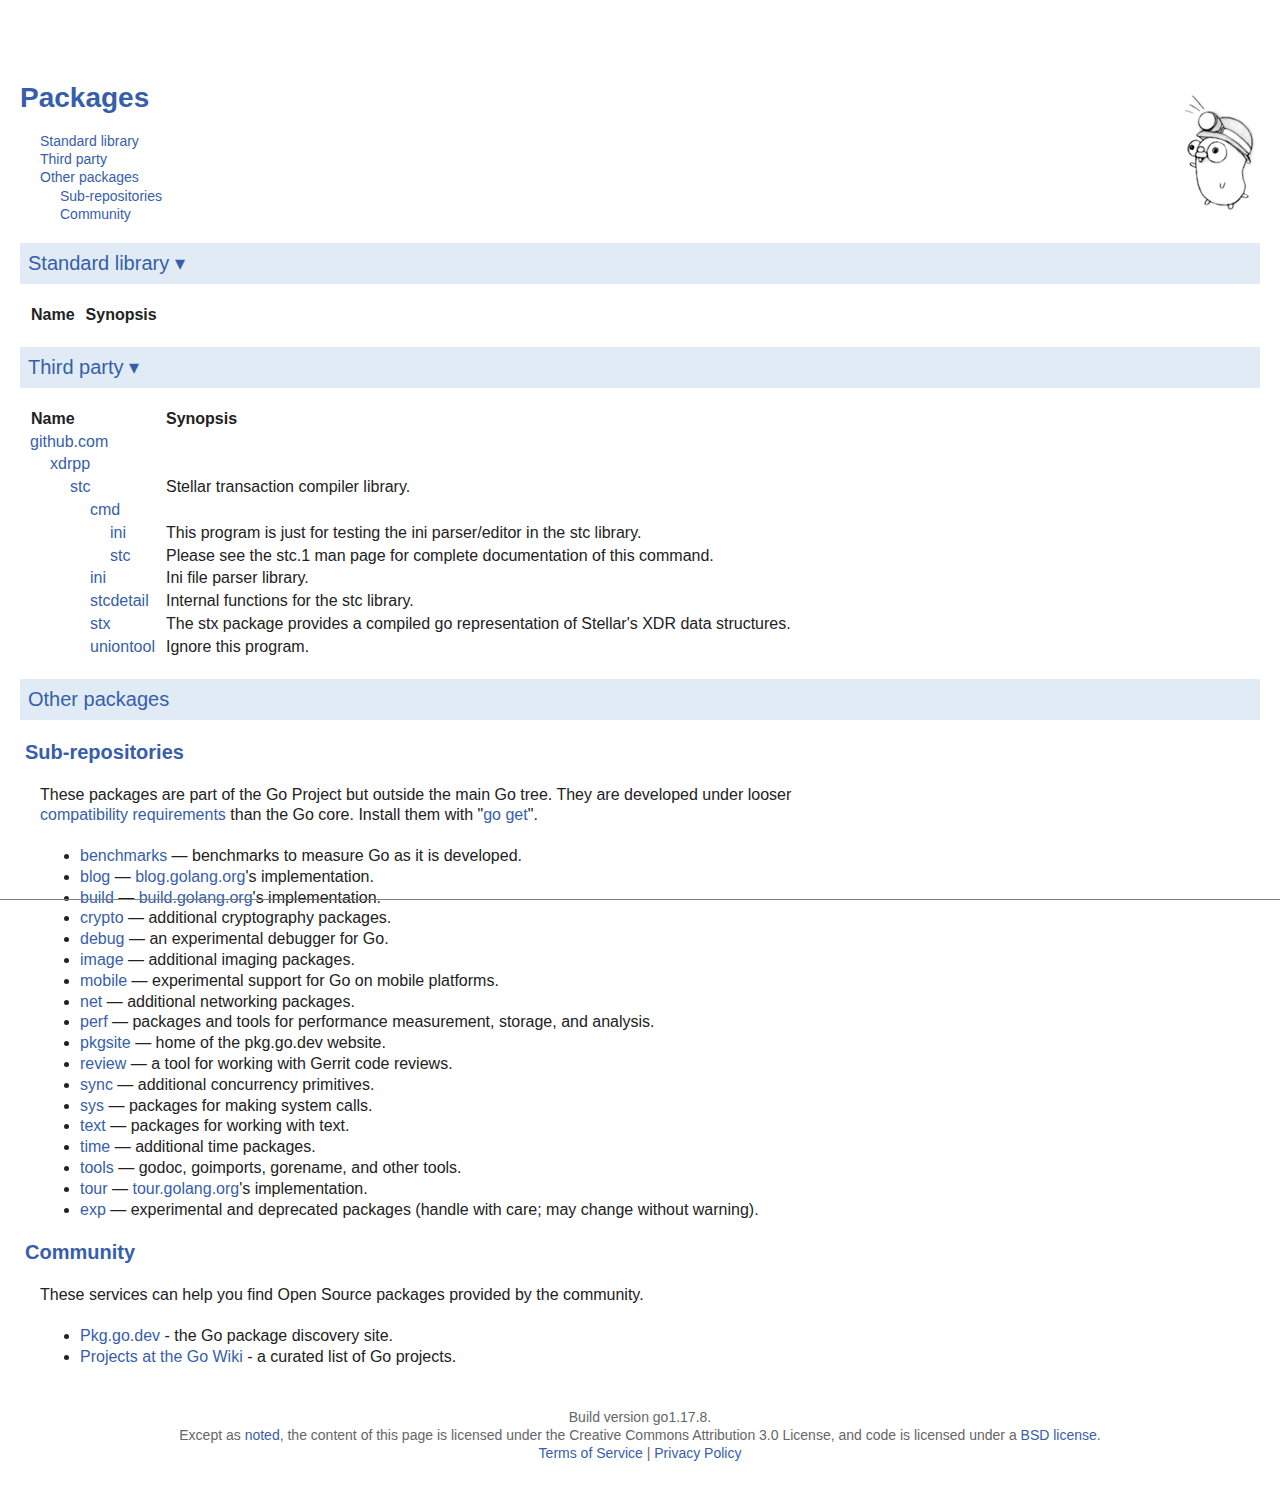
<file: pkg/index.html>
<!DOCTYPE html>
<html>
<head>
<meta http-equiv="Content-Type" content="text/html; charset=utf-8">
<meta name="viewport" content="width=device-width, initial-scale=1">
<meta name="theme-color" content="#375EAB">

  <title>Packages - Go Documentation Server</title>

<link type="text/css" rel="stylesheet" href="../lib/godoc/style.css">

<script>window.initFuncs = [];</script>
<script src="../lib/godoc/jquery.js" defer></script>



<script>var goVersion = "go1.17.8";</script>
<script src="../lib/godoc/godocs.js" defer></script>
</head>
<body>

<div id='lowframe' style="position: fixed; bottom: 0; left: 0; height: 0; width: 100%; border-top: thin solid grey; background-color: white; overflow: auto;">
...
</div><!-- #lowframe -->

<div id="topbar" class="wide"><div class="container">
<div class="top-heading" id="heading-wide"><a href="index.html">Go Documentation Server</a></div>
<div class="top-heading" id="heading-narrow"><a href="index.html">GoDoc</a></div>
<a href="index.html#" id="menu-button"><span id="menu-button-arrow">&#9661;</span></a>
<form method="GET" action="http://localhost:6666/search">
<div id="menu">

<span class="search-box"><input type="search" id="search" name="q" placeholder="Search" aria-label="Search" required><button type="submit"><span><!-- magnifying glass: --><svg width="24" height="24" viewBox="0 0 24 24"><title>submit search</title><path d="M15.5 14h-.79l-.28-.27C15.41 12.59 16 11.11 16 9.5 16 5.91 13.09 3 9.5 3S3 5.91 3 9.5 5.91 16 9.5 16c1.61 0 3.09-.59 4.23-1.57l.27.28v.79l5 4.99L20.49 19l-4.99-5zm-6 0C7.01 14 5 11.99 5 9.5S7.01 5 9.5 5 14 7.01 14 9.5 11.99 14 9.5 14z"/><path d="M0 0h24v24H0z" fill="none"/></svg></span></button></span>
</div>
</form>

</div></div>



<div id="page" class="wide">
<div class="container">


  <h1>
    Packages
    <span class="text-muted"></span>
  </h1>







<div id="nav"></div>


<!--
	Copyright 2018 The Go Authors. All rights reserved.
	Use of this source code is governed by a BSD-style
	license that can be found in the LICENSE file.
-->
<!--
	Note: Static (i.e., not template-generated) href and id
	attributes start with "pkg-" to make it impossible for
	them to conflict with generated attributes (some of which
	correspond to Go identifiers).
-->



	
	
		<div id="manual-nav">
			<img alt="" class="gopher" src="../lib/godoc/gopher/pkg.png"/>
			<dl>
				<dt><a href="index.html#stdlib">Standard library</a></dt>
				
					<dt><a href="index.html#thirdparty">Third party</a></dt>
				
				<dt><a href="index.html#other">Other packages</a></dt>
				<dd><a href="index.html#subrepo">Sub-repositories</a></dd>
				<dd><a href="index.html#community">Community</a></dd>
			</dl>
		</div>

		<div id="stdlib" class="toggleVisible">
			<div class="collapsed">
				<h2 class="toggleButton" title="Click to show Standard library section">Standard library ▹</h2>
			</div>
			<div class="expanded">
				<h2 class="toggleButton" title="Click to hide Standard library section">Standard library ▾</h2>
				<div class="pkg-dir">
					<table>
						<tr>
							<th class="pkg-name">Name</th>
							<th class="pkg-synopsis">Synopsis</th>
						</tr>

						
							<tr>
							
							</tr>
						
							<tr>
							
							</tr>
						
							<tr>
							
							</tr>
						
							<tr>
							
							</tr>
						
							<tr>
							
							</tr>
						
							<tr>
							
							</tr>
						
							<tr>
							
							</tr>
						
							<tr>
							
							</tr>
						
							<tr>
							
							</tr>
						
							<tr>
							
							</tr>
						
					</table>
				</div> <!-- .pkg-dir -->
			</div> <!-- .expanded -->
		</div> <!-- #stdlib .toggleVisible -->

	
		<div id="thirdparty" class="toggleVisible">
			<div class="collapsed">
				<h2 class="toggleButton" title="Click to show Third party section">Third party ▹</h2>
			</div>
			<div class="expanded">
				<h2 class="toggleButton" title="Click to hide Third party section">Third party ▾</h2>
				<div class="pkg-dir">
					<table>
						<tr>
							<th class="pkg-name">Name</th>
							<th class="pkg-synopsis">Synopsis</th>
						</tr>

						
							<tr>
								
								
										<td class="pkg-name" style="padding-left: 0px;">
											<a href="http://localhost:6666/pkg/github.com/">github.com</a>
										</td>
								
									<td class="pkg-synopsis">
										
									</td>
								
							</tr>
						
							<tr>
								
								
										<td class="pkg-name" style="padding-left: 20px;">
											<a href="http://localhost:6666/pkg/github.com/xdrpp/">xdrpp</a>
										</td>
								
									<td class="pkg-synopsis">
										
									</td>
								
							</tr>
						
							<tr>
								
								
										<td class="pkg-name" style="padding-left: 40px;">
											<a href="github.com/xdrpp/stc/index.html">stc</a>
										</td>
								
									<td class="pkg-synopsis">
										Stellar transaction compiler library.
									</td>
								
							</tr>
						
							<tr>
								
								
										<td class="pkg-name" style="padding-left: 60px;">
											<a href="github.com/xdrpp/stc/cmd/index.html">cmd</a>
										</td>
								
									<td class="pkg-synopsis">
										
									</td>
								
							</tr>
						
							<tr>
								
								
										<td class="pkg-name" style="padding-left: 80px;">
											<a href="github.com/xdrpp/stc/cmd/ini/index.html">ini</a>
										</td>
								
									<td class="pkg-synopsis">
										This program is just for testing the ini parser/editor in the stc library.
									</td>
								
							</tr>
						
							<tr>
								
								
										<td class="pkg-name" style="padding-left: 80px;">
											<a href="github.com/xdrpp/stc/cmd/stc/index.html">stc</a>
										</td>
								
									<td class="pkg-synopsis">
										Please see the stc.1 man page for complete documentation of this command.
									</td>
								
							</tr>
						
							<tr>
								
								
										<td class="pkg-name" style="padding-left: 60px;">
											<a href="github.com/xdrpp/stc/ini/index.html">ini</a>
										</td>
								
									<td class="pkg-synopsis">
										Ini file parser library.
									</td>
								
							</tr>
						
							<tr>
								
								
										<td class="pkg-name" style="padding-left: 60px;">
											<a href="github.com/xdrpp/stc/stcdetail/index.html">stcdetail</a>
										</td>
								
									<td class="pkg-synopsis">
										Internal functions for the stc library.
									</td>
								
							</tr>
						
							<tr>
								
								
										<td class="pkg-name" style="padding-left: 60px;">
											<a href="github.com/xdrpp/stc/stx/index.html">stx</a>
										</td>
								
									<td class="pkg-synopsis">
										The stx package provides a compiled go representation of Stellar&#39;s XDR data structures.
									</td>
								
							</tr>
						
							<tr>
								
								
										<td class="pkg-name" style="padding-left: 60px;">
											<a href="github.com/xdrpp/stc/uniontool/index.html">uniontool</a>
										</td>
								
									<td class="pkg-synopsis">
										Ignore this program.
									</td>
								
							</tr>
						
					</table>
				</div> <!-- .pkg-dir -->
			</div> <!-- .expanded -->
		</div> <!-- #stdlib .toggleVisible -->
	

	<h2 id="other">Other packages</h2>
	<h3 id="subrepo">Sub-repositories</h3>
	<p>
	These packages are part of the Go Project but outside the main Go tree.
	They are developed under looser <a href="https://golang.org/doc/go1compat">compatibility requirements</a> than the Go core.
	Install them with "<a href="http://localhost:6666/cmd/go/#hdr-Download_and_install_packages_and_dependencies">go get</a>".
	</p>
	<ul>
		<li><a href="http://pkg.go.dev/golang.org/x/benchmarks">benchmarks</a> — benchmarks to measure Go as it is developed.</li>
		<li><a href="http://pkg.go.dev/golang.org/x/blog">blog</a> — <a href="http://blog.golang.org/">blog.golang.org</a>'s implementation.</li>
		<li><a href="http://pkg.go.dev/golang.org/x/build">build</a> — <a href="http://build.golang.org/">build.golang.org</a>'s implementation.</li>
		<li><a href="http://pkg.go.dev/golang.org/x/crypto">crypto</a> — additional cryptography packages.</li>
		<li><a href="http://pkg.go.dev/golang.org/x/debug">debug</a> — an experimental debugger for Go.</li>
		<li><a href="http://pkg.go.dev/golang.org/x/image">image</a> — additional imaging packages.</li>
		<li><a href="http://pkg.go.dev/golang.org/x/mobile">mobile</a> — experimental support for Go on mobile platforms.</li>
		<li><a href="http://pkg.go.dev/golang.org/x/net">net</a> — additional networking packages.</li>
		<li><a href="http://pkg.go.dev/golang.org/x/perf">perf</a> — packages and tools for performance measurement, storage, and analysis.</li>
		<li><a href="http://pkg.go.dev/golang.org/x/pkgsite">pkgsite</a> — home of the pkg.go.dev website.</li>
		<li><a href="http://pkg.go.dev/golang.org/x/review">review</a> — a tool for working with Gerrit code reviews.</li>
		<li><a href="http://pkg.go.dev/golang.org/x/sync">sync</a> — additional concurrency primitives.</li>
		<li><a href="http://pkg.go.dev/golang.org/x/sys">sys</a> — packages for making system calls.</li>
		<li><a href="http://pkg.go.dev/golang.org/x/text">text</a> — packages for working with text.</li>
		<li><a href="http://pkg.go.dev/golang.org/x/time">time</a> — additional time packages.</li>
		<li><a href="http://pkg.go.dev/golang.org/x/tools">tools</a> — godoc, goimports, gorename, and other tools.</li>
		<li><a href="http://pkg.go.dev/golang.org/x/tour">tour</a> — <a href="http://tour.golang.org/">tour.golang.org</a>'s implementation.</li>
		<li><a href="http://pkg.go.dev/golang.org/x/exp">exp</a> — experimental and deprecated packages (handle with care; may change without warning).</li>
	</ul>

	<h3 id="community">Community</h3>
	<p>
	These services can help you find Open Source packages provided by the community.
	</p>
	<ul>
		<li><a href="http://pkg.go.dev/">Pkg.go.dev</a> - the Go package discovery site.</li>
		<li><a href="http://localhost:6666/wiki/Projects">Projects at the Go Wiki</a> - a curated list of Go projects.</li>
	</ul>



<div id="footer">
Build version go1.17.8.<br>
Except as <a href="https://developers.google.com/site-policies#restrictions">noted</a>,
the content of this page is licensed under the
Creative Commons Attribution 3.0 License,
and code is licensed under a <a href="http://localhost:6666/LICENSE">BSD license</a>.<br>
<a href="https://golang.org/doc/tos.html">Terms of Service</a> |
<a href="https://www.google.com/intl/en/policies/privacy/">Privacy Policy</a>
</div>

</div><!-- .container -->
</div><!-- #page -->
</body>
</html>
</file>
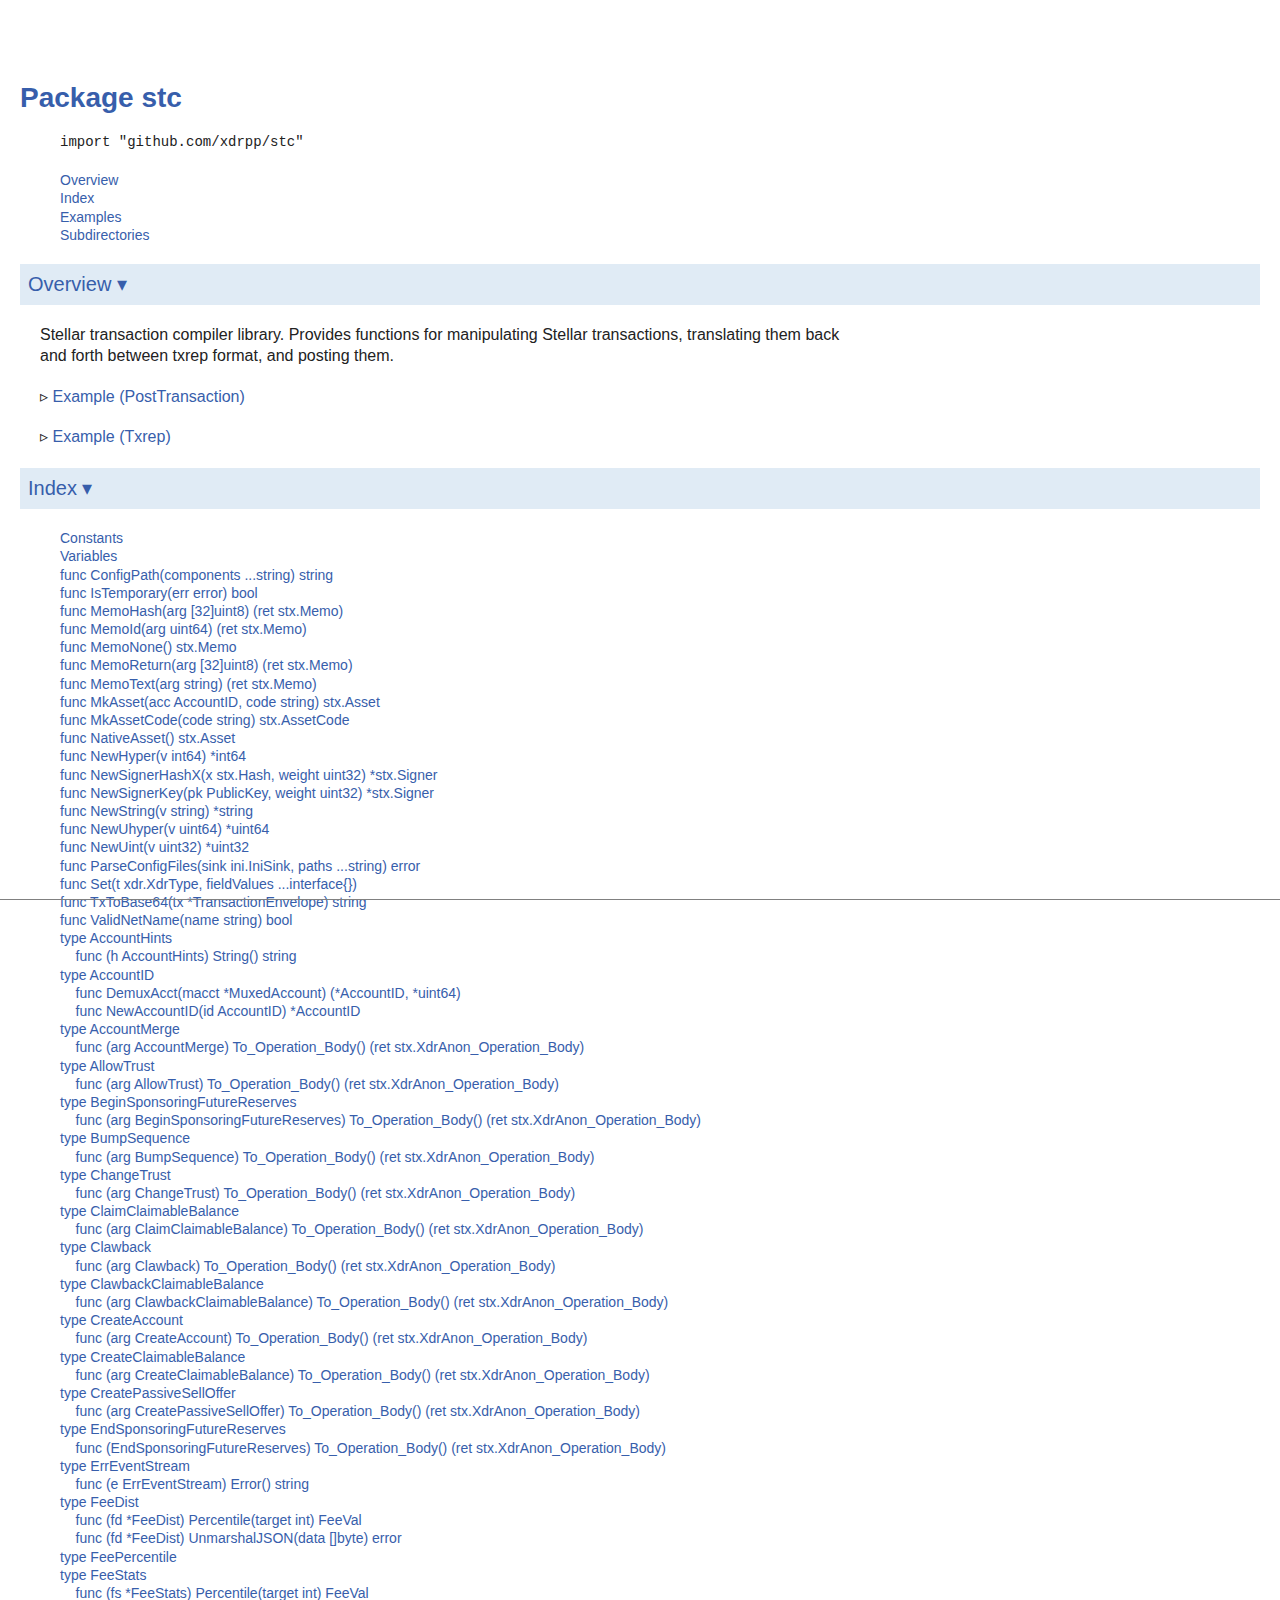
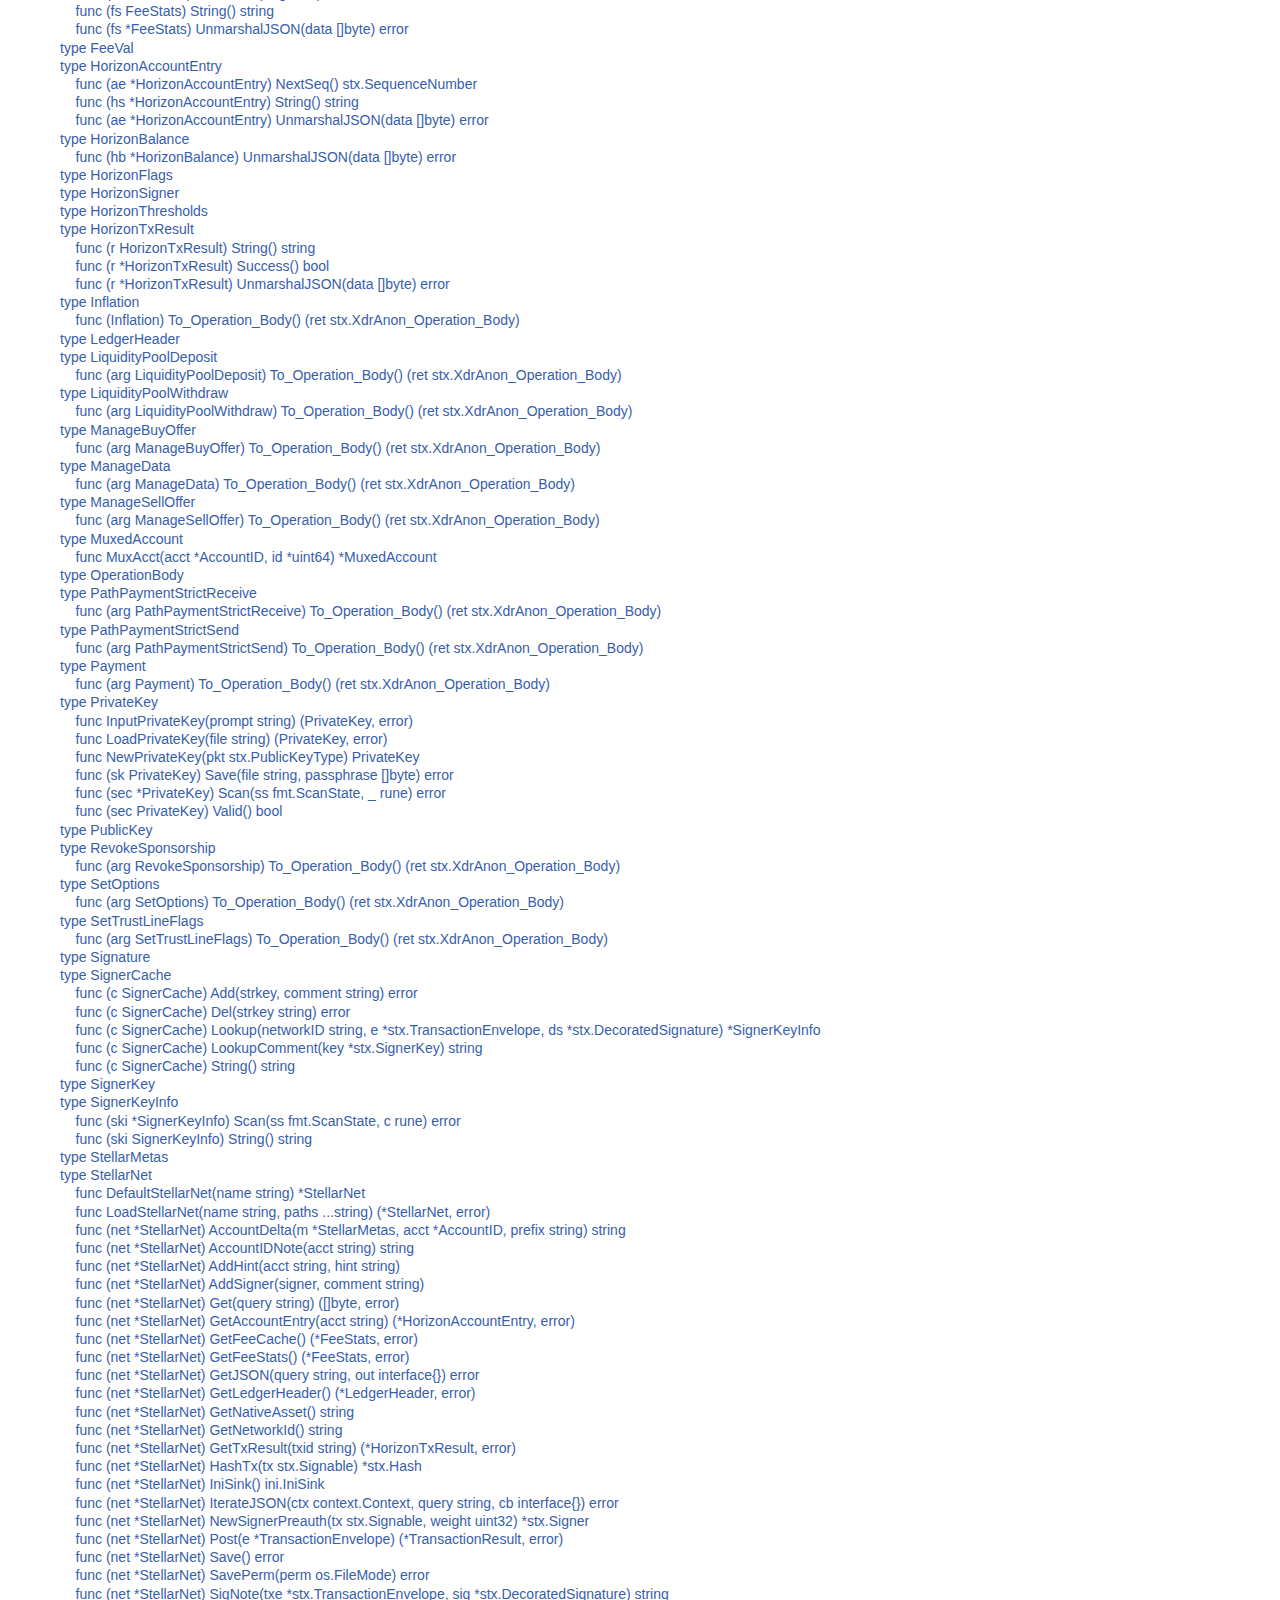
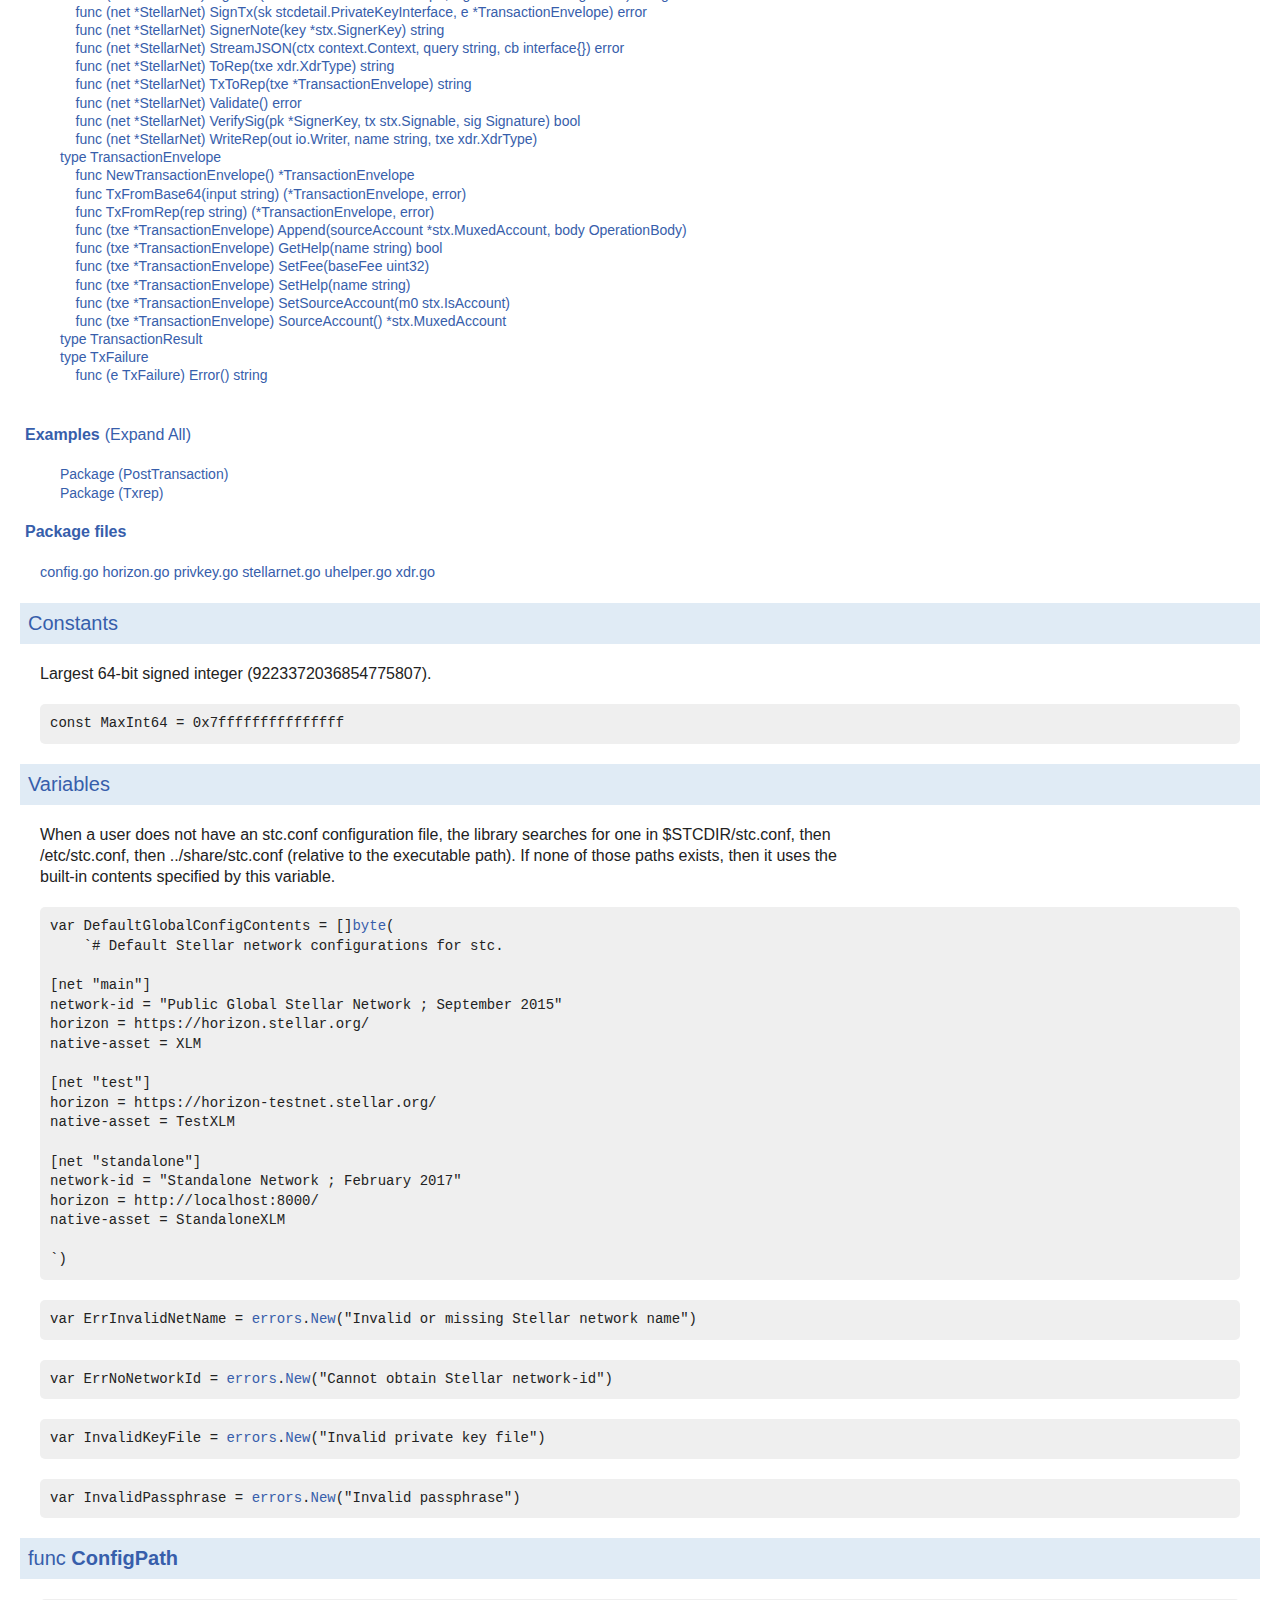
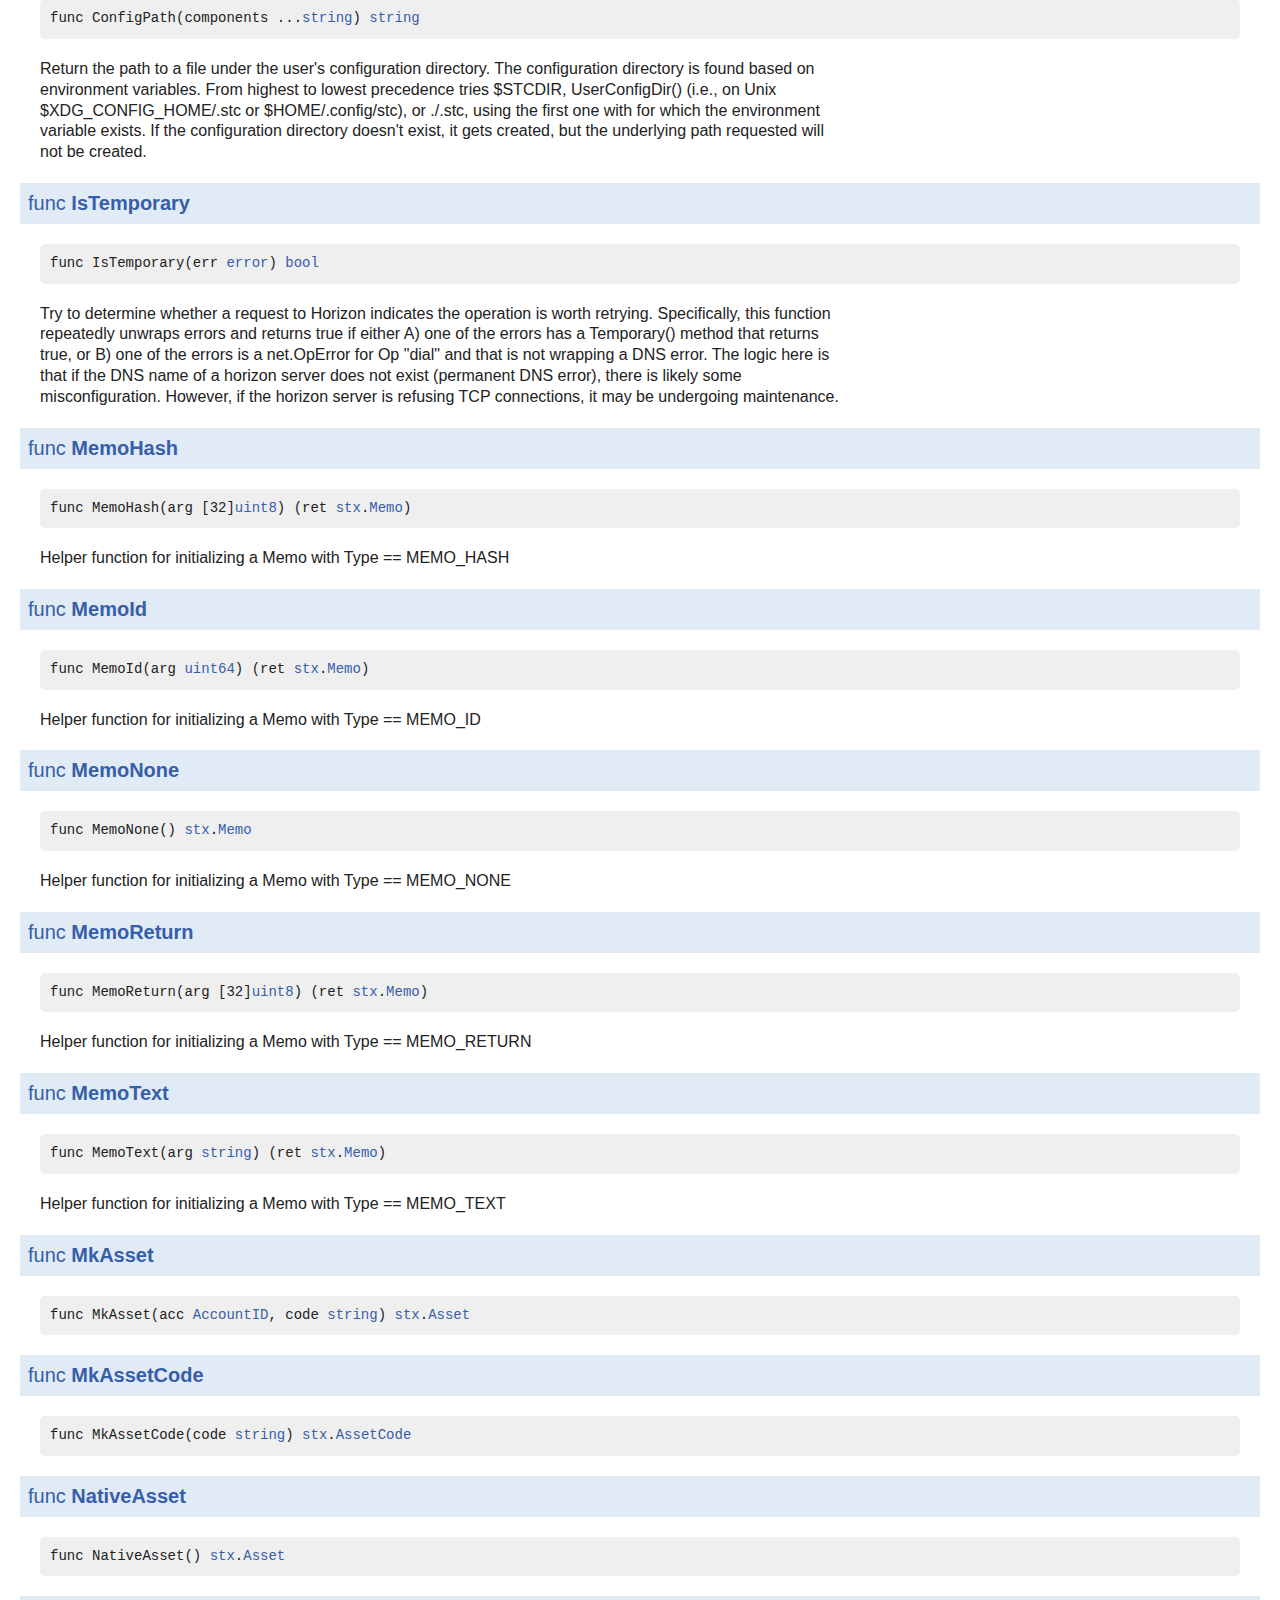
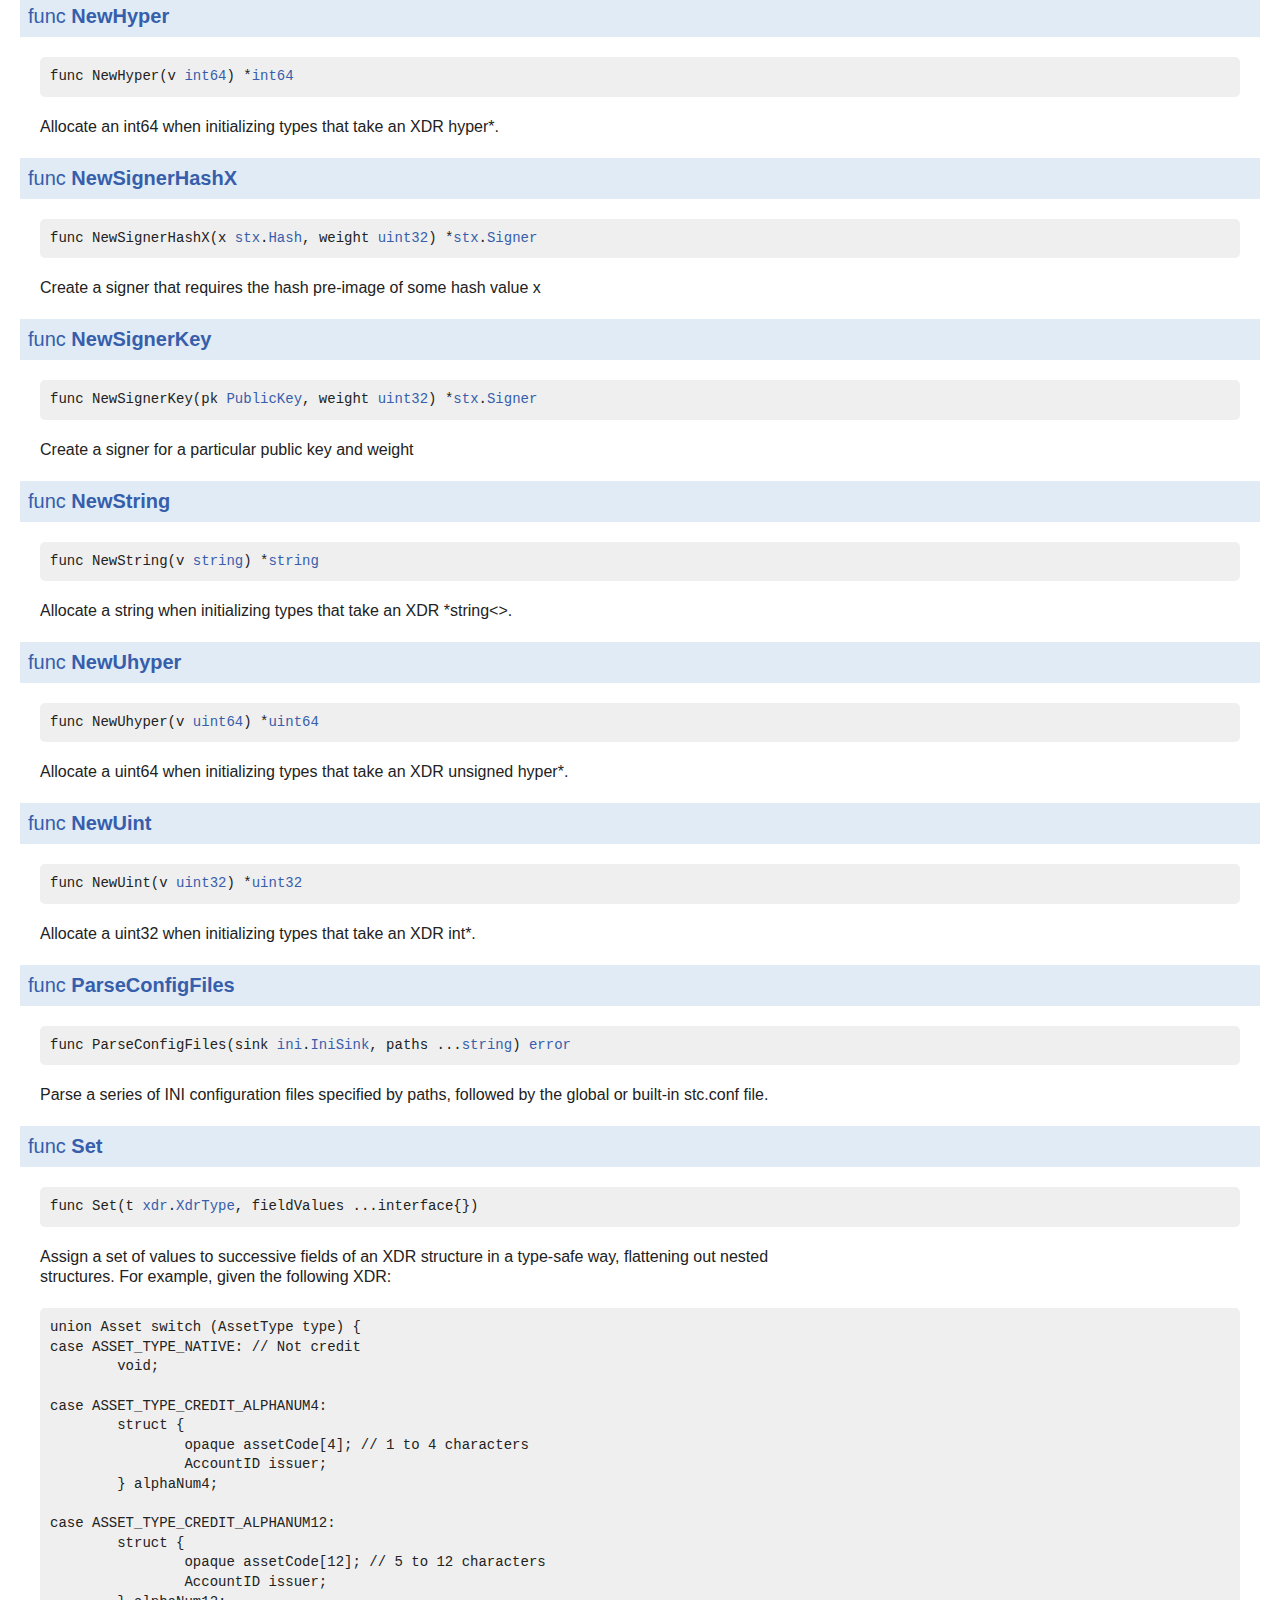
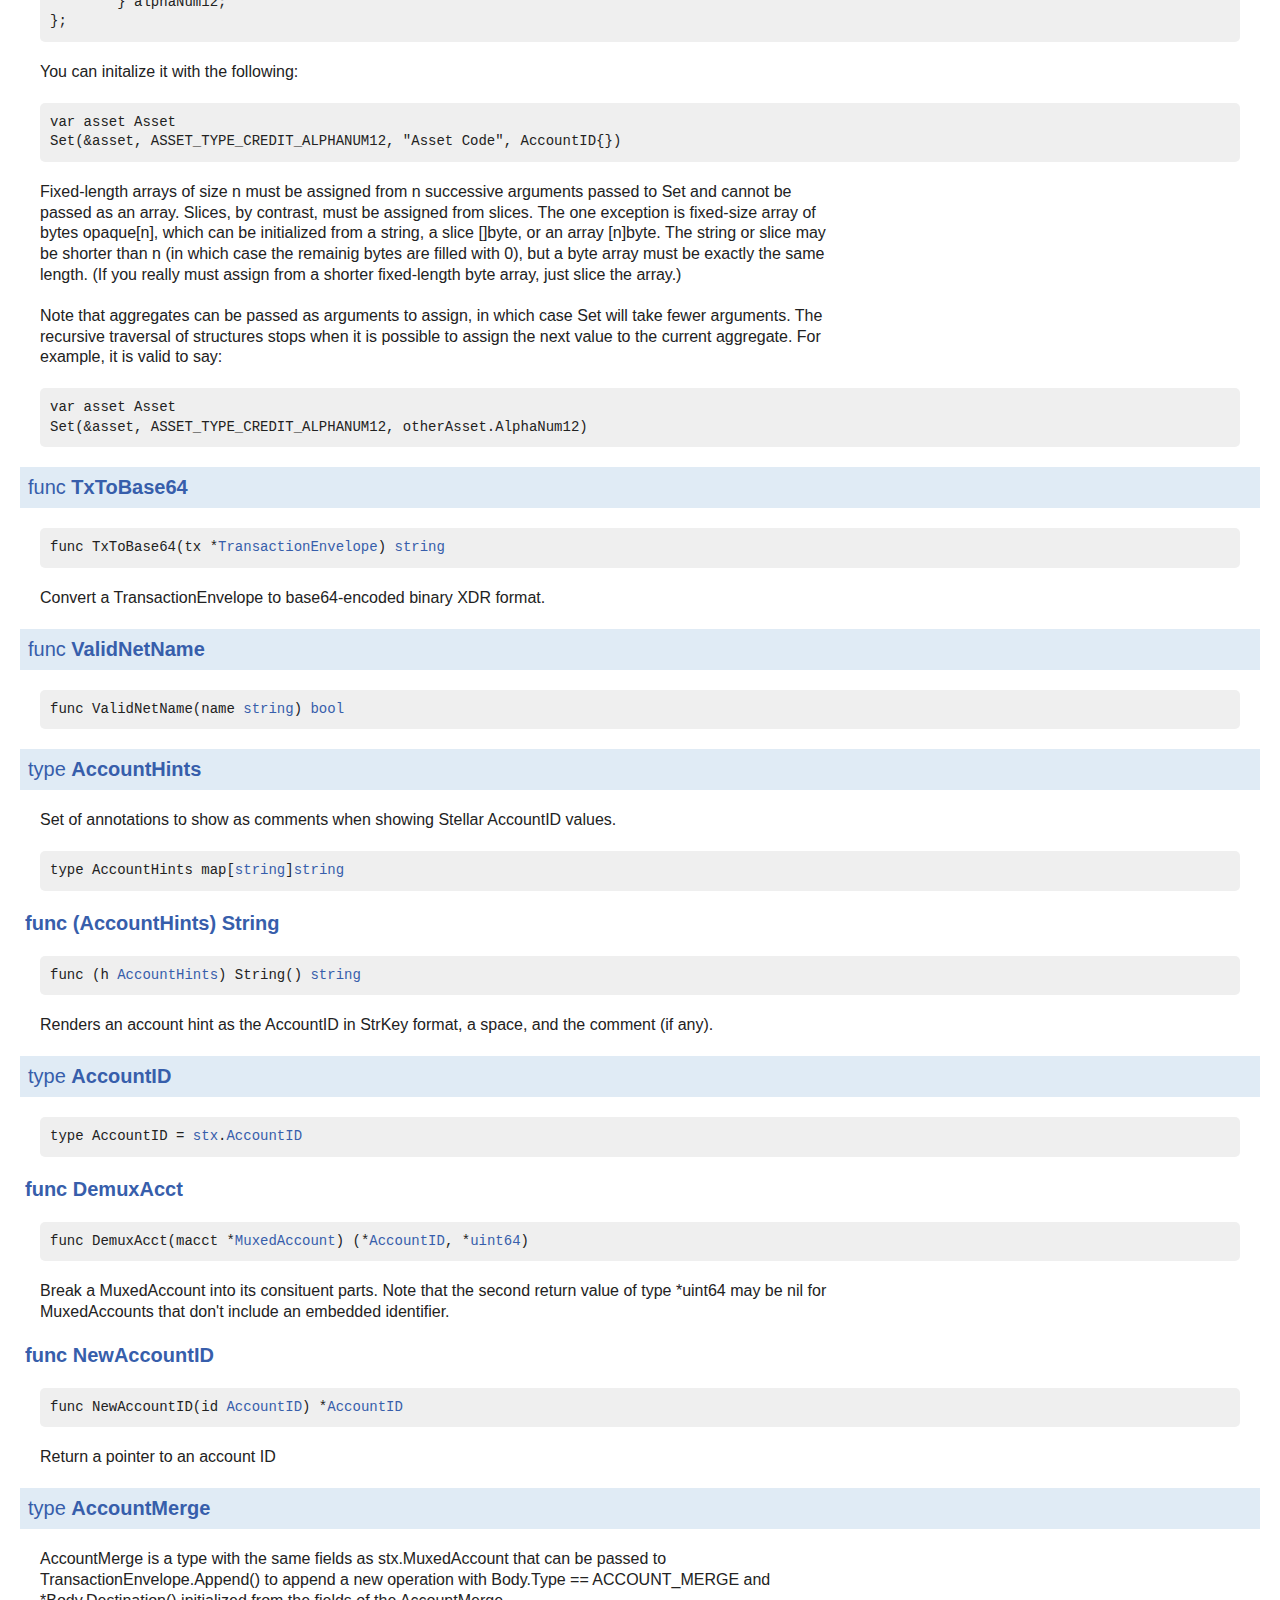
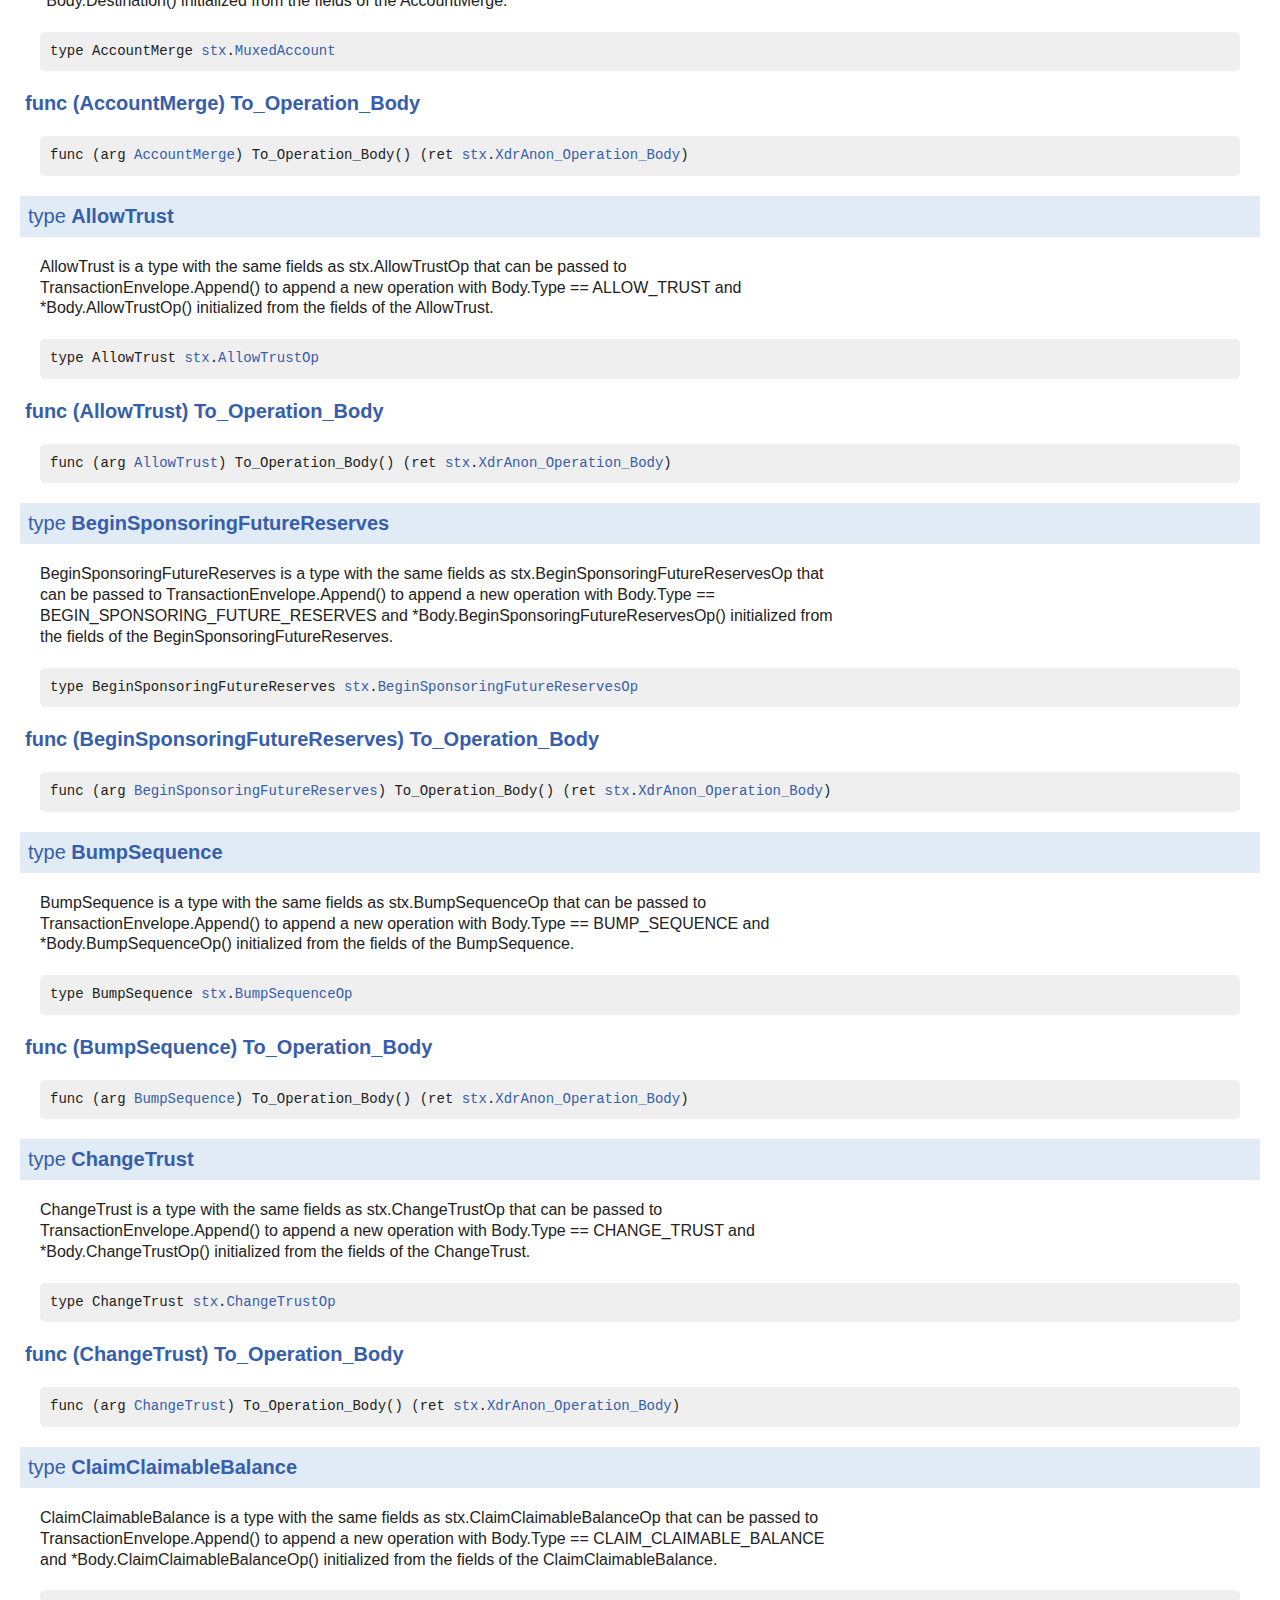
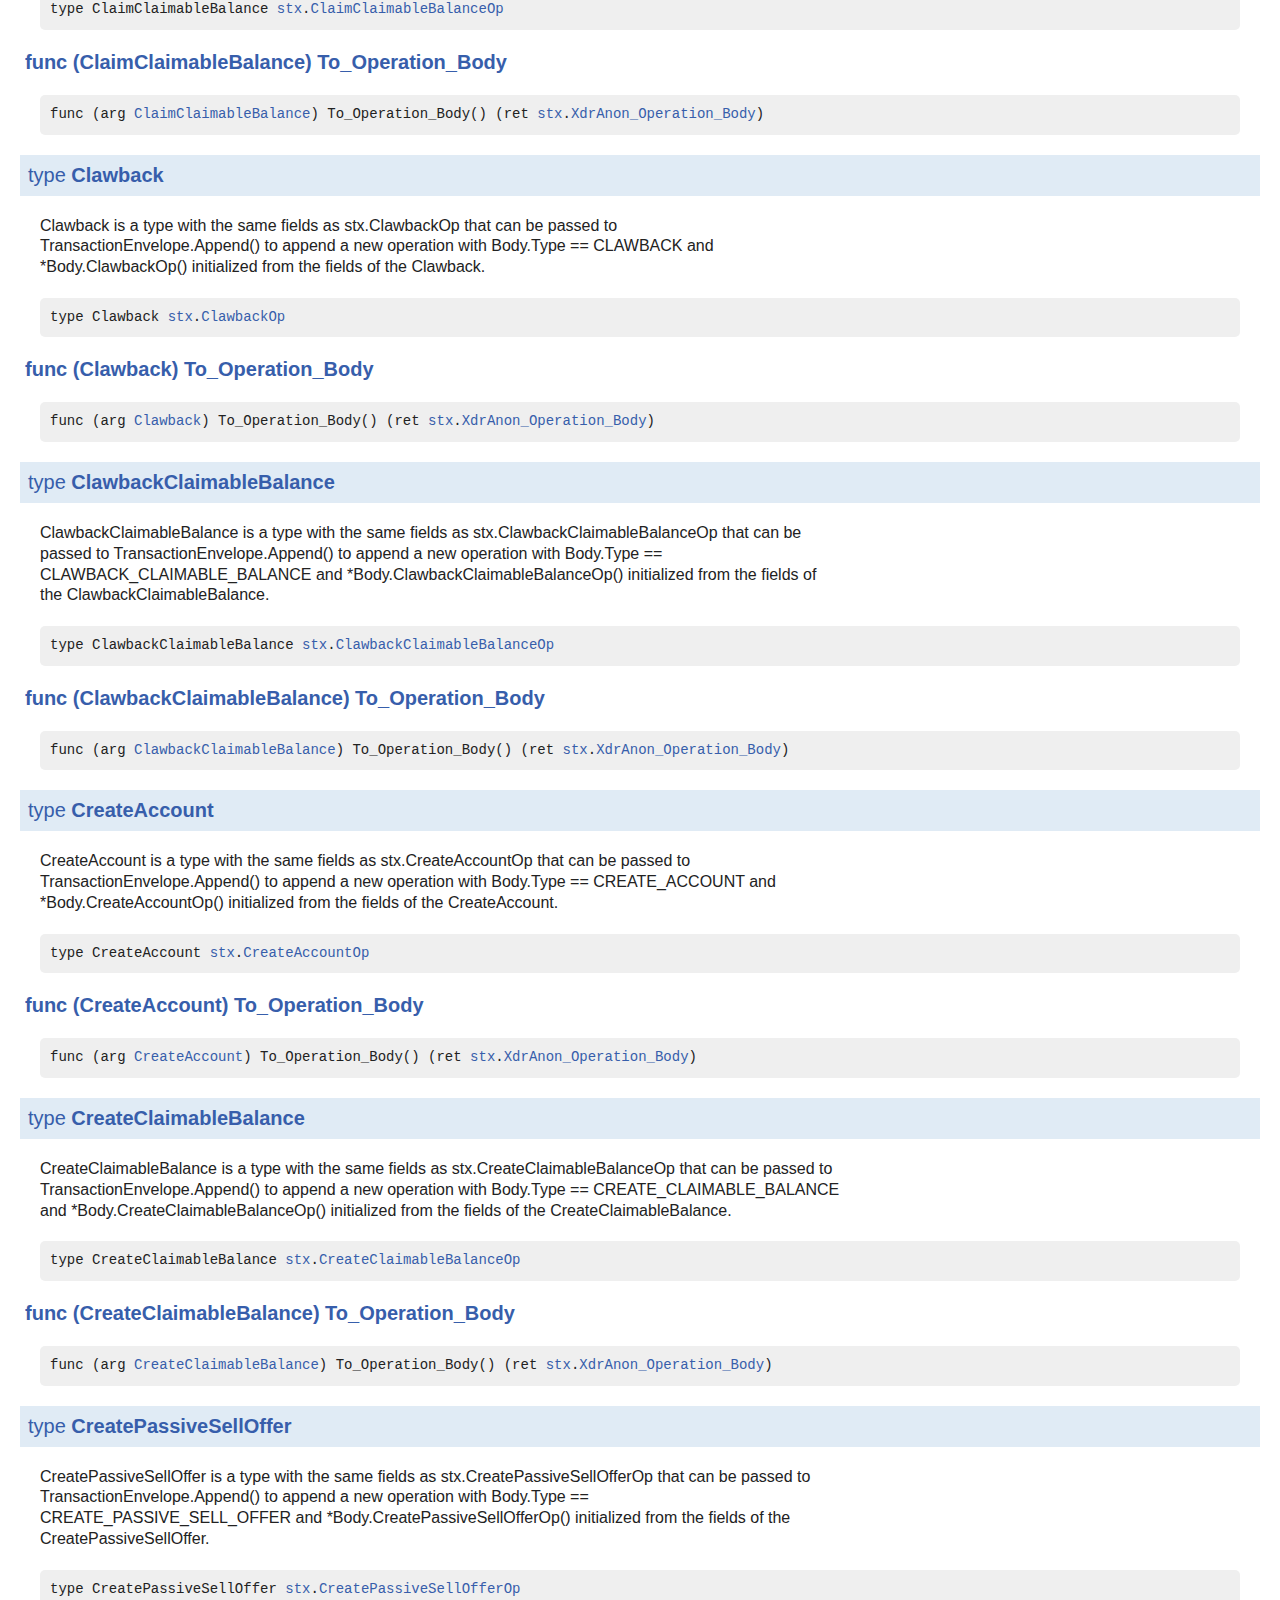
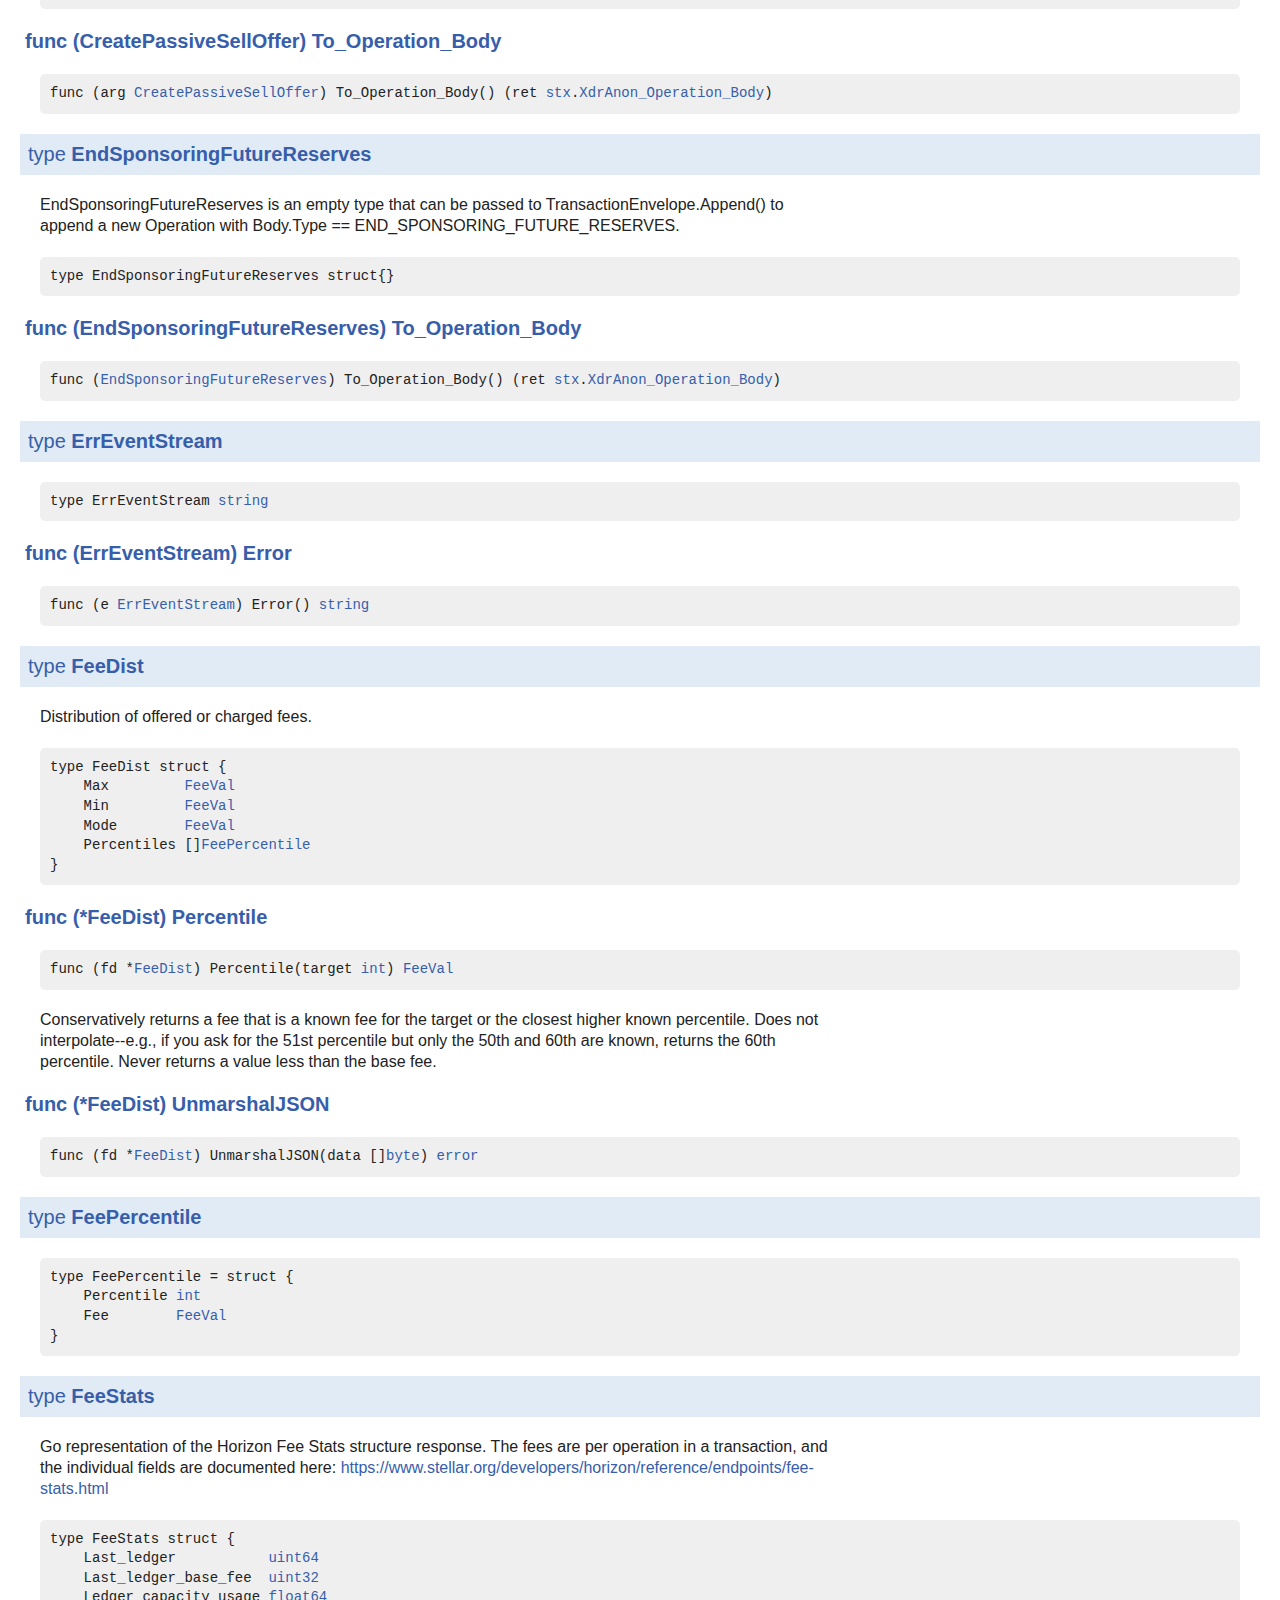
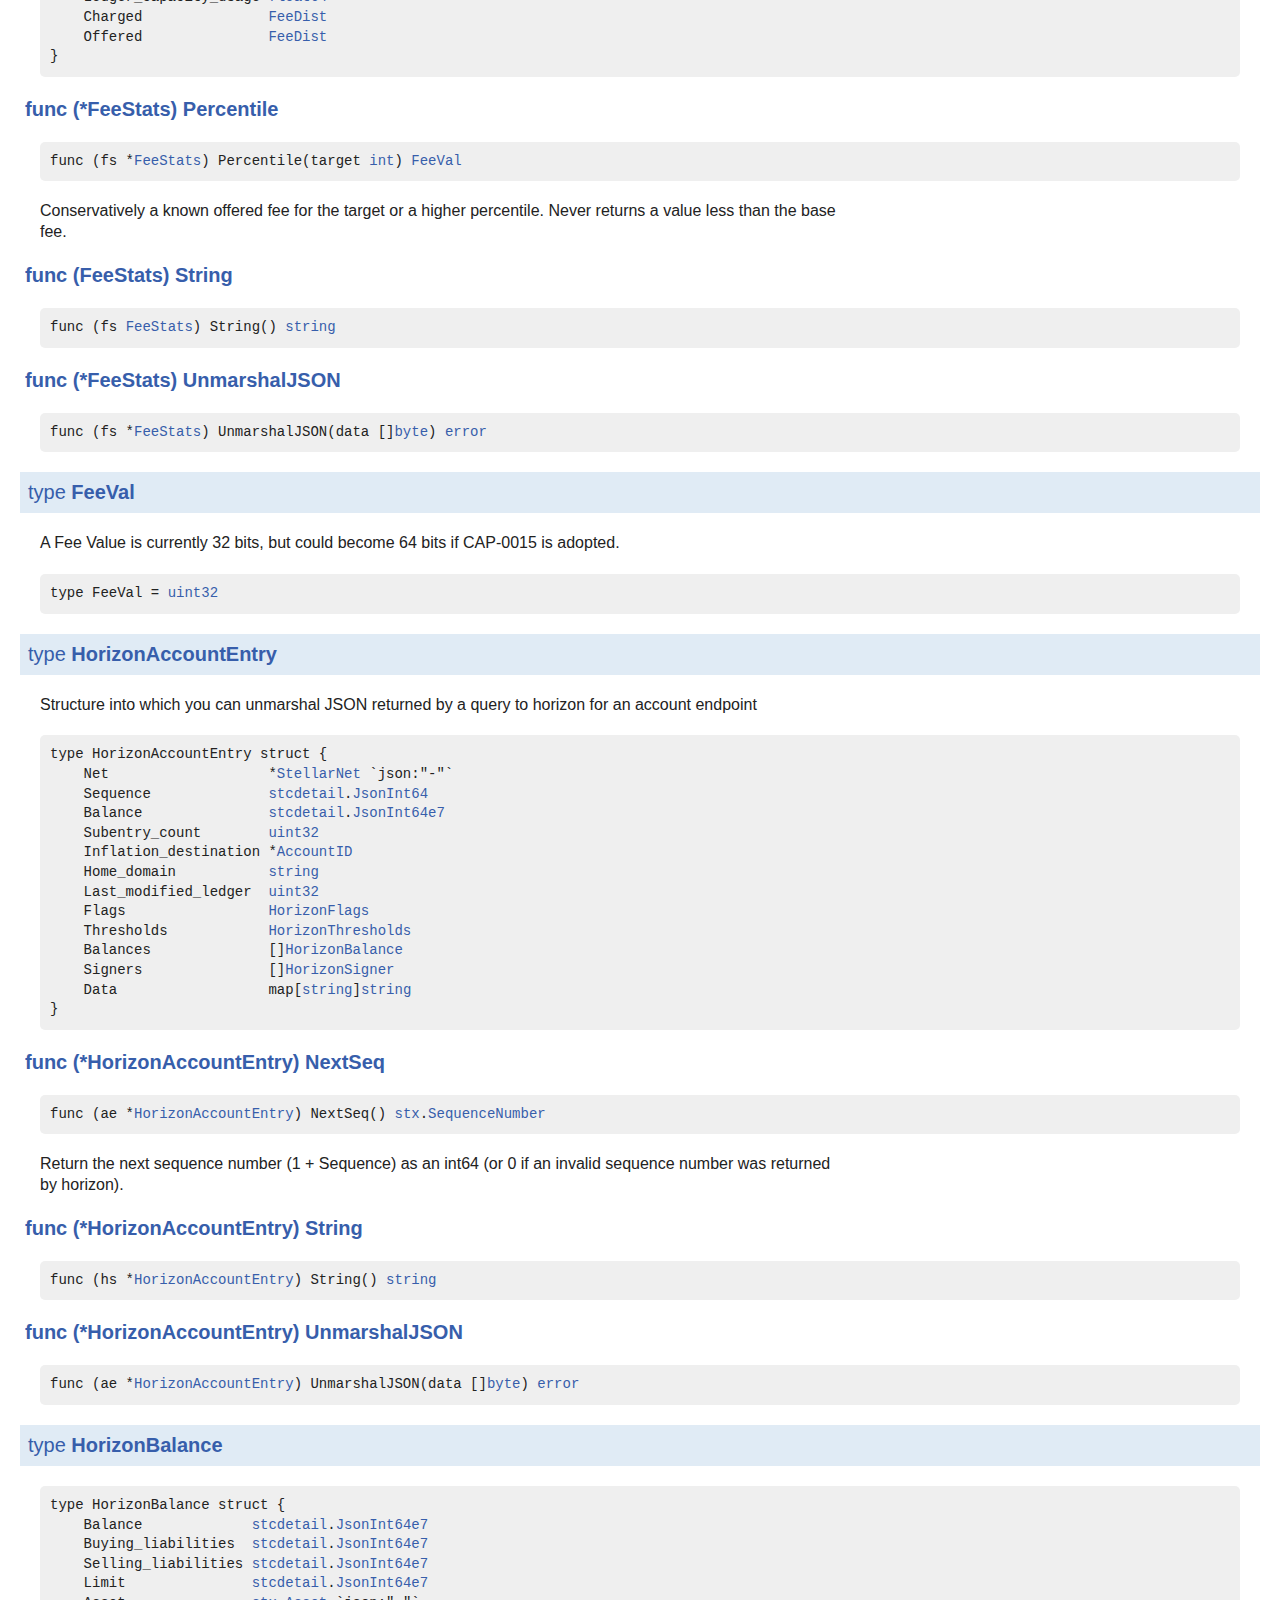
<file: pkg/github.com/xdrpp/stc/index.html>
<!DOCTYPE html>
<html>
<head>
<meta http-equiv="Content-Type" content="text/html; charset=utf-8">
<meta name="viewport" content="width=device-width, initial-scale=1">
<meta name="theme-color" content="#375EAB">

  <title>stc - Go Documentation Server</title>

<link type="text/css" rel="stylesheet" href="../../../../lib/godoc/style.css">

<script>window.initFuncs = [];</script>
<script src="../../../../lib/godoc/jquery.js" defer></script>



<script>var goVersion = "go1.17.8";</script>
<script src="../../../../lib/godoc/godocs.js" defer></script>
</head>
<body>

<div id='lowframe' style="position: fixed; bottom: 0; left: 0; height: 0; width: 100%; border-top: thin solid grey; background-color: white; overflow: auto;">
...
</div><!-- #lowframe -->

<div id="topbar" class="wide"><div class="container">
<div class="top-heading" id="heading-wide"><a href="../../../index.html">Go Documentation Server</a></div>
<div class="top-heading" id="heading-narrow"><a href="../../../index.html">GoDoc</a></div>
<a href="index.html#" id="menu-button"><span id="menu-button-arrow">&#9661;</span></a>
<form method="GET" action="http://localhost:6666/search">
<div id="menu">

<span class="search-box"><input type="search" id="search" name="q" placeholder="Search" aria-label="Search" required><button type="submit"><span><!-- magnifying glass: --><svg width="24" height="24" viewBox="0 0 24 24"><title>submit search</title><path d="M15.5 14h-.79l-.28-.27C15.41 12.59 16 11.11 16 9.5 16 5.91 13.09 3 9.5 3S3 5.91 3 9.5 5.91 16 9.5 16c1.61 0 3.09-.59 4.23-1.57l.27.28v.79l5 4.99L20.49 19l-4.99-5zm-6 0C7.01 14 5 11.99 5 9.5S7.01 5 9.5 5 14 7.01 14 9.5 11.99 14 9.5 14z"/><path d="M0 0h24v24H0z" fill="none"/></svg></span></button></span>
</div>
</form>

</div></div>



<div id="page" class="wide">
<div class="container">


  <h1>
    Package stc
    <span class="text-muted"></span>
  </h1>







<div id="nav"></div>


<!--
	Copyright 2009 The Go Authors. All rights reserved.
	Use of this source code is governed by a BSD-style
	license that can be found in the LICENSE file.
-->
<!--
	Note: Static (i.e., not template-generated) href and id
	attributes start with "pkg-" to make it impossible for
	them to conflict with generated attributes (some of which
	correspond to Go identifiers).
-->

	<script>
	document.ANALYSIS_DATA = null;
	document.CALLGRAPH = null;
	</script>

	
		
		<div id="short-nav">
			<dl>
			<dd><code>import "github.com/xdrpp/stc"</code></dd>
			</dl>
			<dl>
			<dd><a href="index.html#pkg-overview" class="overviewLink">Overview</a></dd>
			<dd><a href="index.html#pkg-index" class="indexLink">Index</a></dd>
			
				<dd><a href="index.html#pkg-examples" class="examplesLink">Examples</a></dd>
			
			
				<dd><a href="index.html#pkg-subdirectories">Subdirectories</a></dd>
			
			</dl>
		</div>
		<!-- The package's Name is printed as title by the top-level template -->
		<div id="pkg-overview" class="toggleVisible">
			<div class="collapsed">
				<h2 class="toggleButton" title="Click to show Overview section">Overview ▹</h2>
			</div>
			<div class="expanded">
				<h2 class="toggleButton" title="Click to hide Overview section">Overview ▾</h2>
				<p>
Stellar transaction compiler library.  Provides functions for
manipulating Stellar transactions, translating them back and forth
between txrep format, and posting them.
</p>

				<div id="example__postTransaction" class="toggle">
	<div class="collapsed">
		<p class="exampleHeading toggleButton">▹ <span class="text">Example (PostTransaction)</span></p>
	</div>
	<div class="expanded">
		<p class="exampleHeading toggleButton">▾ <span class="text">Example (PostTransaction)</span></p>
		
		
		
			<p>Code:</p>
			<pre class="code">
var mykey PrivateKey
fmt.Sscan(&#34;SDWHLWL24OTENLATXABXY5RXBG6QFPLQU7VMKFH4RZ7EWZD2B7YRAYFS&#34;,
    &amp;mykey)

var yourkey PublicKey
fmt.Sscan(&#34;GATPALHEEUERWYW275QDBNBMCM4KEHYJU34OPIZ6LKJAXK6B4IJ73V4L&#34;,
    &amp;yourkey)

<span class="comment">// Fetch account entry to get sequence number</span>
myacct, err := DefaultStellarNet(&#34;test&#34;).GetAccountEntry(
    mykey.Public().String())
if err != nil {
    panic(err)
}

<span class="comment">// Build a transaction</span>
txe := NewTransactionEnvelope()
txe.SetSourceAccount(mykey.Public())
txe.V1().Tx.SeqNum = myacct.NextSeq()
txe.V1().Tx.Memo = MemoText(&#34;Hello&#34;)
txe.Append(nil, SetOptions{
    SetFlags:      NewUint(uint32(stx.AUTH_REQUIRED_FLAG)),
    LowThreshold:  NewUint(2),
    MedThreshold:  NewUint(2),
    HighThreshold: NewUint(2),
    Signer:        NewSignerKey(yourkey, 1),
})

net := DefaultStellarNet(&#34;test&#34;)

<span class="comment">// Pay the median per-operation fee of recent ledgers</span>
fees, err := net.GetFeeStats()
if err != nil {
    panic(err)
}
txe.SetFee(fees.Percentile(50))

<span class="comment">// Sign and post the transaction</span>
net.SignTx(&amp;mykey, txe)
result, err := net.Post(txe)
if err != nil {
    panic(err)
}

fmt.Println(result)
</pre>
			
		
	</div>
</div>
<div id="example__txrep" class="toggle">
	<div class="collapsed">
		<p class="exampleHeading toggleButton">▹ <span class="text">Example (Txrep)</span></p>
	</div>
	<div class="expanded">
		<p class="exampleHeading toggleButton">▾ <span class="text">Example (Txrep)</span></p>
		
		
		
			<p>Code:</p>
			<pre class="code">var mykey PrivateKey
fmt.Sscan(&#34;SDWHLWL24OTENLATXABXY5RXBG6QFPLQU7VMKFH4RZ7EWZD2B7YRAYFS&#34;,
    &amp;mykey)

var yourkey PublicKey
fmt.Sscan(&#34;GATPALHEEUERWYW275QDBNBMCM4KEHYJU34OPIZ6LKJAXK6B4IJ73V4L&#34;,
    &amp;yourkey)

<span class="comment">// Build a transaction</span>
txe := NewTransactionEnvelope()
txe.SetSourceAccount(mykey.Public())
txe.V1().Tx.SeqNum = 3319833626148865
txe.V1().Tx.Memo = MemoText(&#34;Hello&#34;)
txe.Append(nil, Payment{
    Destination: *yourkey.ToMuxedAccount(),
    Asset:       NativeAsset(),
    Amount:      20000000,
})
<span class="comment">// ... Can keep appending operations with txe.Append</span>
txe.SetFee(100)

net := DefaultStellarNet(&#34;main&#34;)
<span class="comment">// Sign the transaction</span>
net.SignTx(&amp;mykey, txe)

<span class="comment">// Print the transaction in multi-line human-readable &#34;txrep&#34; form</span>
fmt.Print(net.TxToRep(txe))

<span class="comment"></pre>
			
			<p>Output:</p>
			<pre class="output">type: ENVELOPE_TYPE_TX
tx.sourceAccount: GDFR4HZMNZCNHFEIBWDQCC4JZVFQUGXUQ473EJ4SUPFOJ3XBG5DUCS2G
tx.fee: 100
tx.seqNum: 3319833626148865
tx.cond.type: PRECOND_NONE
tx.memo.type: MEMO_TEXT
tx.memo.text: &#34;Hello&#34;
tx.operations.len: 1
tx.operations[0].sourceAccount._present: false
tx.operations[0].body.type: PAYMENT
tx.operations[0].body.paymentOp.destination: GATPALHEEUERWYW275QDBNBMCM4KEHYJU34OPIZ6LKJAXK6B4IJ73V4L
tx.operations[0].body.paymentOp.asset: XLM
tx.operations[0].body.paymentOp.amount: 20000000 (2e7)
tx.ext.v: 0
signatures.len: 1
signatures[0].hint: e1374741 (bad signature/unknown key/main is wrong network)
signatures[0].signature: 3bf96c29ab95730775612b5a9a0ec630d779846ab31b2e07de8d24de927961f8667604091a3942e756e0dc14dd94465e2b6132880481e403055ec33905429502
</pre>
			
		
	</div>
</div>

			</div>
		</div>

		<div id="pkg-index" class="toggleVisible">
		<div class="collapsed">
			<h2 class="toggleButton" title="Click to show Index section">Index ▹</h2>
		</div>
		<div class="expanded">
			<h2 class="toggleButton" title="Click to hide Index section">Index ▾</h2>

		<!-- Table of contents for API; must be named manual-nav to turn off auto nav. -->
			<div id="manual-nav">
			<dl>
			
				<dd><a href="index.html#pkg-constants">Constants</a></dd>
			
			
				<dd><a href="index.html#pkg-variables">Variables</a></dd>
			
			
				
				<dd><a href="index.html#ConfigPath">func ConfigPath(components ...string) string</a></dd>
			
				
				<dd><a href="index.html#IsTemporary">func IsTemporary(err error) bool</a></dd>
			
				
				<dd><a href="index.html#MemoHash">func MemoHash(arg [32]uint8) (ret stx.Memo)</a></dd>
			
				
				<dd><a href="index.html#MemoId">func MemoId(arg uint64) (ret stx.Memo)</a></dd>
			
				
				<dd><a href="index.html#MemoNone">func MemoNone() stx.Memo</a></dd>
			
				
				<dd><a href="index.html#MemoReturn">func MemoReturn(arg [32]uint8) (ret stx.Memo)</a></dd>
			
				
				<dd><a href="index.html#MemoText">func MemoText(arg string) (ret stx.Memo)</a></dd>
			
				
				<dd><a href="index.html#MkAsset">func MkAsset(acc AccountID, code string) stx.Asset</a></dd>
			
				
				<dd><a href="index.html#MkAssetCode">func MkAssetCode(code string) stx.AssetCode</a></dd>
			
				
				<dd><a href="index.html#NativeAsset">func NativeAsset() stx.Asset</a></dd>
			
				
				<dd><a href="index.html#NewHyper">func NewHyper(v int64) *int64</a></dd>
			
				
				<dd><a href="index.html#NewSignerHashX">func NewSignerHashX(x stx.Hash, weight uint32) *stx.Signer</a></dd>
			
				
				<dd><a href="index.html#NewSignerKey">func NewSignerKey(pk PublicKey, weight uint32) *stx.Signer</a></dd>
			
				
				<dd><a href="index.html#NewString">func NewString(v string) *string</a></dd>
			
				
				<dd><a href="index.html#NewUhyper">func NewUhyper(v uint64) *uint64</a></dd>
			
				
				<dd><a href="index.html#NewUint">func NewUint(v uint32) *uint32</a></dd>
			
				
				<dd><a href="index.html#ParseConfigFiles">func ParseConfigFiles(sink ini.IniSink, paths ...string) error</a></dd>
			
				
				<dd><a href="index.html#Set">func Set(t xdr.XdrType, fieldValues ...interface{})</a></dd>
			
				
				<dd><a href="index.html#TxToBase64">func TxToBase64(tx *TransactionEnvelope) string</a></dd>
			
				
				<dd><a href="index.html#ValidNetName">func ValidNetName(name string) bool</a></dd>
			
			
				
				<dd><a href="index.html#AccountHints">type AccountHints</a></dd>
				
				
					
					<dd>&nbsp; &nbsp; <a href="index.html#AccountHints.String">func (h AccountHints) String() string</a></dd>
				
			
				
				<dd><a href="index.html#AccountID">type AccountID</a></dd>
				
					
					<dd>&nbsp; &nbsp; <a href="index.html#DemuxAcct">func DemuxAcct(macct *MuxedAccount) (*AccountID, *uint64)</a></dd>
				
					
					<dd>&nbsp; &nbsp; <a href="index.html#NewAccountID">func NewAccountID(id AccountID) *AccountID</a></dd>
				
				
			
				
				<dd><a href="index.html#AccountMerge">type AccountMerge</a></dd>
				
				
					
					<dd>&nbsp; &nbsp; <a href="index.html#AccountMerge.To_Operation_Body">func (arg AccountMerge) To_Operation_Body() (ret stx.XdrAnon_Operation_Body)</a></dd>
				
			
				
				<dd><a href="index.html#AllowTrust">type AllowTrust</a></dd>
				
				
					
					<dd>&nbsp; &nbsp; <a href="index.html#AllowTrust.To_Operation_Body">func (arg AllowTrust) To_Operation_Body() (ret stx.XdrAnon_Operation_Body)</a></dd>
				
			
				
				<dd><a href="index.html#BeginSponsoringFutureReserves">type BeginSponsoringFutureReserves</a></dd>
				
				
					
					<dd>&nbsp; &nbsp; <a href="index.html#BeginSponsoringFutureReserves.To_Operation_Body">func (arg BeginSponsoringFutureReserves) To_Operation_Body() (ret stx.XdrAnon_Operation_Body)</a></dd>
				
			
				
				<dd><a href="index.html#BumpSequence">type BumpSequence</a></dd>
				
				
					
					<dd>&nbsp; &nbsp; <a href="index.html#BumpSequence.To_Operation_Body">func (arg BumpSequence) To_Operation_Body() (ret stx.XdrAnon_Operation_Body)</a></dd>
				
			
				
				<dd><a href="index.html#ChangeTrust">type ChangeTrust</a></dd>
				
				
					
					<dd>&nbsp; &nbsp; <a href="index.html#ChangeTrust.To_Operation_Body">func (arg ChangeTrust) To_Operation_Body() (ret stx.XdrAnon_Operation_Body)</a></dd>
				
			
				
				<dd><a href="index.html#ClaimClaimableBalance">type ClaimClaimableBalance</a></dd>
				
				
					
					<dd>&nbsp; &nbsp; <a href="index.html#ClaimClaimableBalance.To_Operation_Body">func (arg ClaimClaimableBalance) To_Operation_Body() (ret stx.XdrAnon_Operation_Body)</a></dd>
				
			
				
				<dd><a href="index.html#Clawback">type Clawback</a></dd>
				
				
					
					<dd>&nbsp; &nbsp; <a href="index.html#Clawback.To_Operation_Body">func (arg Clawback) To_Operation_Body() (ret stx.XdrAnon_Operation_Body)</a></dd>
				
			
				
				<dd><a href="index.html#ClawbackClaimableBalance">type ClawbackClaimableBalance</a></dd>
				
				
					
					<dd>&nbsp; &nbsp; <a href="index.html#ClawbackClaimableBalance.To_Operation_Body">func (arg ClawbackClaimableBalance) To_Operation_Body() (ret stx.XdrAnon_Operation_Body)</a></dd>
				
			
				
				<dd><a href="index.html#CreateAccount">type CreateAccount</a></dd>
				
				
					
					<dd>&nbsp; &nbsp; <a href="index.html#CreateAccount.To_Operation_Body">func (arg CreateAccount) To_Operation_Body() (ret stx.XdrAnon_Operation_Body)</a></dd>
				
			
				
				<dd><a href="index.html#CreateClaimableBalance">type CreateClaimableBalance</a></dd>
				
				
					
					<dd>&nbsp; &nbsp; <a href="index.html#CreateClaimableBalance.To_Operation_Body">func (arg CreateClaimableBalance) To_Operation_Body() (ret stx.XdrAnon_Operation_Body)</a></dd>
				
			
				
				<dd><a href="index.html#CreatePassiveSellOffer">type CreatePassiveSellOffer</a></dd>
				
				
					
					<dd>&nbsp; &nbsp; <a href="index.html#CreatePassiveSellOffer.To_Operation_Body">func (arg CreatePassiveSellOffer) To_Operation_Body() (ret stx.XdrAnon_Operation_Body)</a></dd>
				
			
				
				<dd><a href="index.html#EndSponsoringFutureReserves">type EndSponsoringFutureReserves</a></dd>
				
				
					
					<dd>&nbsp; &nbsp; <a href="index.html#EndSponsoringFutureReserves.To_Operation_Body">func (EndSponsoringFutureReserves) To_Operation_Body() (ret stx.XdrAnon_Operation_Body)</a></dd>
				
			
				
				<dd><a href="index.html#ErrEventStream">type ErrEventStream</a></dd>
				
				
					
					<dd>&nbsp; &nbsp; <a href="index.html#ErrEventStream.Error">func (e ErrEventStream) Error() string</a></dd>
				
			
				
				<dd><a href="index.html#FeeDist">type FeeDist</a></dd>
				
				
					
					<dd>&nbsp; &nbsp; <a href="index.html#FeeDist.Percentile">func (fd *FeeDist) Percentile(target int) FeeVal</a></dd>
				
					
					<dd>&nbsp; &nbsp; <a href="index.html#FeeDist.UnmarshalJSON">func (fd *FeeDist) UnmarshalJSON(data []byte) error</a></dd>
				
			
				
				<dd><a href="index.html#FeePercentile">type FeePercentile</a></dd>
				
				
			
				
				<dd><a href="index.html#FeeStats">type FeeStats</a></dd>
				
				
					
					<dd>&nbsp; &nbsp; <a href="index.html#FeeStats.Percentile">func (fs *FeeStats) Percentile(target int) FeeVal</a></dd>
				
					
					<dd>&nbsp; &nbsp; <a href="index.html#FeeStats.String">func (fs FeeStats) String() string</a></dd>
				
					
					<dd>&nbsp; &nbsp; <a href="index.html#FeeStats.UnmarshalJSON">func (fs *FeeStats) UnmarshalJSON(data []byte) error</a></dd>
				
			
				
				<dd><a href="index.html#FeeVal">type FeeVal</a></dd>
				
				
			
				
				<dd><a href="index.html#HorizonAccountEntry">type HorizonAccountEntry</a></dd>
				
				
					
					<dd>&nbsp; &nbsp; <a href="index.html#HorizonAccountEntry.NextSeq">func (ae *HorizonAccountEntry) NextSeq() stx.SequenceNumber</a></dd>
				
					
					<dd>&nbsp; &nbsp; <a href="index.html#HorizonAccountEntry.String">func (hs *HorizonAccountEntry) String() string</a></dd>
				
					
					<dd>&nbsp; &nbsp; <a href="index.html#HorizonAccountEntry.UnmarshalJSON">func (ae *HorizonAccountEntry) UnmarshalJSON(data []byte) error</a></dd>
				
			
				
				<dd><a href="index.html#HorizonBalance">type HorizonBalance</a></dd>
				
				
					
					<dd>&nbsp; &nbsp; <a href="index.html#HorizonBalance.UnmarshalJSON">func (hb *HorizonBalance) UnmarshalJSON(data []byte) error</a></dd>
				
			
				
				<dd><a href="index.html#HorizonFlags">type HorizonFlags</a></dd>
				
				
			
				
				<dd><a href="index.html#HorizonSigner">type HorizonSigner</a></dd>
				
				
			
				
				<dd><a href="index.html#HorizonThresholds">type HorizonThresholds</a></dd>
				
				
			
				
				<dd><a href="index.html#HorizonTxResult">type HorizonTxResult</a></dd>
				
				
					
					<dd>&nbsp; &nbsp; <a href="index.html#HorizonTxResult.String">func (r HorizonTxResult) String() string</a></dd>
				
					
					<dd>&nbsp; &nbsp; <a href="index.html#HorizonTxResult.Success">func (r *HorizonTxResult) Success() bool</a></dd>
				
					
					<dd>&nbsp; &nbsp; <a href="index.html#HorizonTxResult.UnmarshalJSON">func (r *HorizonTxResult) UnmarshalJSON(data []byte) error</a></dd>
				
			
				
				<dd><a href="index.html#Inflation">type Inflation</a></dd>
				
				
					
					<dd>&nbsp; &nbsp; <a href="index.html#Inflation.To_Operation_Body">func (Inflation) To_Operation_Body() (ret stx.XdrAnon_Operation_Body)</a></dd>
				
			
				
				<dd><a href="index.html#LedgerHeader">type LedgerHeader</a></dd>
				
				
			
				
				<dd><a href="index.html#LiquidityPoolDeposit">type LiquidityPoolDeposit</a></dd>
				
				
					
					<dd>&nbsp; &nbsp; <a href="index.html#LiquidityPoolDeposit.To_Operation_Body">func (arg LiquidityPoolDeposit) To_Operation_Body() (ret stx.XdrAnon_Operation_Body)</a></dd>
				
			
				
				<dd><a href="index.html#LiquidityPoolWithdraw">type LiquidityPoolWithdraw</a></dd>
				
				
					
					<dd>&nbsp; &nbsp; <a href="index.html#LiquidityPoolWithdraw.To_Operation_Body">func (arg LiquidityPoolWithdraw) To_Operation_Body() (ret stx.XdrAnon_Operation_Body)</a></dd>
				
			
				
				<dd><a href="index.html#ManageBuyOffer">type ManageBuyOffer</a></dd>
				
				
					
					<dd>&nbsp; &nbsp; <a href="index.html#ManageBuyOffer.To_Operation_Body">func (arg ManageBuyOffer) To_Operation_Body() (ret stx.XdrAnon_Operation_Body)</a></dd>
				
			
				
				<dd><a href="index.html#ManageData">type ManageData</a></dd>
				
				
					
					<dd>&nbsp; &nbsp; <a href="index.html#ManageData.To_Operation_Body">func (arg ManageData) To_Operation_Body() (ret stx.XdrAnon_Operation_Body)</a></dd>
				
			
				
				<dd><a href="index.html#ManageSellOffer">type ManageSellOffer</a></dd>
				
				
					
					<dd>&nbsp; &nbsp; <a href="index.html#ManageSellOffer.To_Operation_Body">func (arg ManageSellOffer) To_Operation_Body() (ret stx.XdrAnon_Operation_Body)</a></dd>
				
			
				
				<dd><a href="index.html#MuxedAccount">type MuxedAccount</a></dd>
				
					
					<dd>&nbsp; &nbsp; <a href="index.html#MuxAcct">func MuxAcct(acct *AccountID, id *uint64) *MuxedAccount</a></dd>
				
				
			
				
				<dd><a href="index.html#OperationBody">type OperationBody</a></dd>
				
				
			
				
				<dd><a href="index.html#PathPaymentStrictReceive">type PathPaymentStrictReceive</a></dd>
				
				
					
					<dd>&nbsp; &nbsp; <a href="index.html#PathPaymentStrictReceive.To_Operation_Body">func (arg PathPaymentStrictReceive) To_Operation_Body() (ret stx.XdrAnon_Operation_Body)</a></dd>
				
			
				
				<dd><a href="index.html#PathPaymentStrictSend">type PathPaymentStrictSend</a></dd>
				
				
					
					<dd>&nbsp; &nbsp; <a href="index.html#PathPaymentStrictSend.To_Operation_Body">func (arg PathPaymentStrictSend) To_Operation_Body() (ret stx.XdrAnon_Operation_Body)</a></dd>
				
			
				
				<dd><a href="index.html#Payment">type Payment</a></dd>
				
				
					
					<dd>&nbsp; &nbsp; <a href="index.html#Payment.To_Operation_Body">func (arg Payment) To_Operation_Body() (ret stx.XdrAnon_Operation_Body)</a></dd>
				
			
				
				<dd><a href="index.html#PrivateKey">type PrivateKey</a></dd>
				
					
					<dd>&nbsp; &nbsp; <a href="index.html#InputPrivateKey">func InputPrivateKey(prompt string) (PrivateKey, error)</a></dd>
				
					
					<dd>&nbsp; &nbsp; <a href="index.html#LoadPrivateKey">func LoadPrivateKey(file string) (PrivateKey, error)</a></dd>
				
					
					<dd>&nbsp; &nbsp; <a href="index.html#NewPrivateKey">func NewPrivateKey(pkt stx.PublicKeyType) PrivateKey</a></dd>
				
				
					
					<dd>&nbsp; &nbsp; <a href="index.html#PrivateKey.Save">func (sk PrivateKey) Save(file string, passphrase []byte) error</a></dd>
				
					
					<dd>&nbsp; &nbsp; <a href="index.html#PrivateKey.Scan">func (sec *PrivateKey) Scan(ss fmt.ScanState, _ rune) error</a></dd>
				
					
					<dd>&nbsp; &nbsp; <a href="index.html#PrivateKey.Valid">func (sec PrivateKey) Valid() bool</a></dd>
				
			
				
				<dd><a href="index.html#PublicKey">type PublicKey</a></dd>
				
				
			
				
				<dd><a href="index.html#RevokeSponsorship">type RevokeSponsorship</a></dd>
				
				
					
					<dd>&nbsp; &nbsp; <a href="index.html#RevokeSponsorship.To_Operation_Body">func (arg RevokeSponsorship) To_Operation_Body() (ret stx.XdrAnon_Operation_Body)</a></dd>
				
			
				
				<dd><a href="index.html#SetOptions">type SetOptions</a></dd>
				
				
					
					<dd>&nbsp; &nbsp; <a href="index.html#SetOptions.To_Operation_Body">func (arg SetOptions) To_Operation_Body() (ret stx.XdrAnon_Operation_Body)</a></dd>
				
			
				
				<dd><a href="index.html#SetTrustLineFlags">type SetTrustLineFlags</a></dd>
				
				
					
					<dd>&nbsp; &nbsp; <a href="index.html#SetTrustLineFlags.To_Operation_Body">func (arg SetTrustLineFlags) To_Operation_Body() (ret stx.XdrAnon_Operation_Body)</a></dd>
				
			
				
				<dd><a href="index.html#Signature">type Signature</a></dd>
				
				
			
				
				<dd><a href="index.html#SignerCache">type SignerCache</a></dd>
				
				
					
					<dd>&nbsp; &nbsp; <a href="index.html#SignerCache.Add">func (c SignerCache) Add(strkey, comment string) error</a></dd>
				
					
					<dd>&nbsp; &nbsp; <a href="index.html#SignerCache.Del">func (c SignerCache) Del(strkey string) error</a></dd>
				
					
					<dd>&nbsp; &nbsp; <a href="index.html#SignerCache.Lookup">func (c SignerCache) Lookup(networkID string, e *stx.TransactionEnvelope, ds *stx.DecoratedSignature) *SignerKeyInfo</a></dd>
				
					
					<dd>&nbsp; &nbsp; <a href="index.html#SignerCache.LookupComment">func (c SignerCache) LookupComment(key *stx.SignerKey) string</a></dd>
				
					
					<dd>&nbsp; &nbsp; <a href="index.html#SignerCache.String">func (c SignerCache) String() string</a></dd>
				
			
				
				<dd><a href="index.html#SignerKey">type SignerKey</a></dd>
				
				
			
				
				<dd><a href="index.html#SignerKeyInfo">type SignerKeyInfo</a></dd>
				
				
					
					<dd>&nbsp; &nbsp; <a href="index.html#SignerKeyInfo.Scan">func (ski *SignerKeyInfo) Scan(ss fmt.ScanState, c rune) error</a></dd>
				
					
					<dd>&nbsp; &nbsp; <a href="index.html#SignerKeyInfo.String">func (ski SignerKeyInfo) String() string</a></dd>
				
			
				
				<dd><a href="index.html#StellarMetas">type StellarMetas</a></dd>
				
				
			
				
				<dd><a href="index.html#StellarNet">type StellarNet</a></dd>
				
					
					<dd>&nbsp; &nbsp; <a href="index.html#DefaultStellarNet">func DefaultStellarNet(name string) *StellarNet</a></dd>
				
					
					<dd>&nbsp; &nbsp; <a href="index.html#LoadStellarNet">func LoadStellarNet(name string, paths ...string) (*StellarNet, error)</a></dd>
				
				
					
					<dd>&nbsp; &nbsp; <a href="index.html#StellarNet.AccountDelta">func (net *StellarNet) AccountDelta(m *StellarMetas, acct *AccountID, prefix string) string</a></dd>
				
					
					<dd>&nbsp; &nbsp; <a href="index.html#StellarNet.AccountIDNote">func (net *StellarNet) AccountIDNote(acct string) string</a></dd>
				
					
					<dd>&nbsp; &nbsp; <a href="index.html#StellarNet.AddHint">func (net *StellarNet) AddHint(acct string, hint string)</a></dd>
				
					
					<dd>&nbsp; &nbsp; <a href="index.html#StellarNet.AddSigner">func (net *StellarNet) AddSigner(signer, comment string)</a></dd>
				
					
					<dd>&nbsp; &nbsp; <a href="index.html#StellarNet.Get">func (net *StellarNet) Get(query string) ([]byte, error)</a></dd>
				
					
					<dd>&nbsp; &nbsp; <a href="index.html#StellarNet.GetAccountEntry">func (net *StellarNet) GetAccountEntry(acct string) (*HorizonAccountEntry, error)</a></dd>
				
					
					<dd>&nbsp; &nbsp; <a href="index.html#StellarNet.GetFeeCache">func (net *StellarNet) GetFeeCache() (*FeeStats, error)</a></dd>
				
					
					<dd>&nbsp; &nbsp; <a href="index.html#StellarNet.GetFeeStats">func (net *StellarNet) GetFeeStats() (*FeeStats, error)</a></dd>
				
					
					<dd>&nbsp; &nbsp; <a href="index.html#StellarNet.GetJSON">func (net *StellarNet) GetJSON(query string, out interface{}) error</a></dd>
				
					
					<dd>&nbsp; &nbsp; <a href="index.html#StellarNet.GetLedgerHeader">func (net *StellarNet) GetLedgerHeader() (*LedgerHeader, error)</a></dd>
				
					
					<dd>&nbsp; &nbsp; <a href="index.html#StellarNet.GetNativeAsset">func (net *StellarNet) GetNativeAsset() string</a></dd>
				
					
					<dd>&nbsp; &nbsp; <a href="index.html#StellarNet.GetNetworkId">func (net *StellarNet) GetNetworkId() string</a></dd>
				
					
					<dd>&nbsp; &nbsp; <a href="index.html#StellarNet.GetTxResult">func (net *StellarNet) GetTxResult(txid string) (*HorizonTxResult, error)</a></dd>
				
					
					<dd>&nbsp; &nbsp; <a href="index.html#StellarNet.HashTx">func (net *StellarNet) HashTx(tx stx.Signable) *stx.Hash</a></dd>
				
					
					<dd>&nbsp; &nbsp; <a href="index.html#StellarNet.IniSink">func (net *StellarNet) IniSink() ini.IniSink</a></dd>
				
					
					<dd>&nbsp; &nbsp; <a href="index.html#StellarNet.IterateJSON">func (net *StellarNet) IterateJSON(ctx context.Context, query string, cb interface{}) error</a></dd>
				
					
					<dd>&nbsp; &nbsp; <a href="index.html#StellarNet.NewSignerPreauth">func (net *StellarNet) NewSignerPreauth(tx stx.Signable, weight uint32) *stx.Signer</a></dd>
				
					
					<dd>&nbsp; &nbsp; <a href="index.html#StellarNet.Post">func (net *StellarNet) Post(e *TransactionEnvelope) (*TransactionResult, error)</a></dd>
				
					
					<dd>&nbsp; &nbsp; <a href="index.html#StellarNet.Save">func (net *StellarNet) Save() error</a></dd>
				
					
					<dd>&nbsp; &nbsp; <a href="index.html#StellarNet.SavePerm">func (net *StellarNet) SavePerm(perm os.FileMode) error</a></dd>
				
					
					<dd>&nbsp; &nbsp; <a href="index.html#StellarNet.SigNote">func (net *StellarNet) SigNote(txe *stx.TransactionEnvelope, sig *stx.DecoratedSignature) string</a></dd>
				
					
					<dd>&nbsp; &nbsp; <a href="index.html#StellarNet.SignTx">func (net *StellarNet) SignTx(sk stcdetail.PrivateKeyInterface, e *TransactionEnvelope) error</a></dd>
				
					
					<dd>&nbsp; &nbsp; <a href="index.html#StellarNet.SignerNote">func (net *StellarNet) SignerNote(key *stx.SignerKey) string</a></dd>
				
					
					<dd>&nbsp; &nbsp; <a href="index.html#StellarNet.StreamJSON">func (net *StellarNet) StreamJSON(ctx context.Context, query string, cb interface{}) error</a></dd>
				
					
					<dd>&nbsp; &nbsp; <a href="index.html#StellarNet.ToRep">func (net *StellarNet) ToRep(txe xdr.XdrType) string</a></dd>
				
					
					<dd>&nbsp; &nbsp; <a href="index.html#StellarNet.TxToRep">func (net *StellarNet) TxToRep(txe *TransactionEnvelope) string</a></dd>
				
					
					<dd>&nbsp; &nbsp; <a href="index.html#StellarNet.Validate">func (net *StellarNet) Validate() error</a></dd>
				
					
					<dd>&nbsp; &nbsp; <a href="index.html#StellarNet.VerifySig">func (net *StellarNet) VerifySig(pk *SignerKey, tx stx.Signable, sig Signature) bool</a></dd>
				
					
					<dd>&nbsp; &nbsp; <a href="index.html#StellarNet.WriteRep">func (net *StellarNet) WriteRep(out io.Writer, name string, txe xdr.XdrType)</a></dd>
				
			
				
				<dd><a href="index.html#TransactionEnvelope">type TransactionEnvelope</a></dd>
				
					
					<dd>&nbsp; &nbsp; <a href="index.html#NewTransactionEnvelope">func NewTransactionEnvelope() *TransactionEnvelope</a></dd>
				
					
					<dd>&nbsp; &nbsp; <a href="index.html#TxFromBase64">func TxFromBase64(input string) (*TransactionEnvelope, error)</a></dd>
				
					
					<dd>&nbsp; &nbsp; <a href="index.html#TxFromRep">func TxFromRep(rep string) (*TransactionEnvelope, error)</a></dd>
				
				
					
					<dd>&nbsp; &nbsp; <a href="index.html#TransactionEnvelope.Append">func (txe *TransactionEnvelope) Append(sourceAccount *stx.MuxedAccount, body OperationBody)</a></dd>
				
					
					<dd>&nbsp; &nbsp; <a href="index.html#TransactionEnvelope.GetHelp">func (txe *TransactionEnvelope) GetHelp(name string) bool</a></dd>
				
					
					<dd>&nbsp; &nbsp; <a href="index.html#TransactionEnvelope.SetFee">func (txe *TransactionEnvelope) SetFee(baseFee uint32)</a></dd>
				
					
					<dd>&nbsp; &nbsp; <a href="index.html#TransactionEnvelope.SetHelp">func (txe *TransactionEnvelope) SetHelp(name string)</a></dd>
				
					
					<dd>&nbsp; &nbsp; <a href="index.html#TransactionEnvelope.SetSourceAccount">func (txe *TransactionEnvelope) SetSourceAccount(m0 stx.IsAccount)</a></dd>
				
					
					<dd>&nbsp; &nbsp; <a href="index.html#TransactionEnvelope.SourceAccount">func (txe *TransactionEnvelope) SourceAccount() *stx.MuxedAccount</a></dd>
				
			
				
				<dd><a href="index.html#TransactionResult">type TransactionResult</a></dd>
				
				
			
				
				<dd><a href="index.html#TxFailure">type TxFailure</a></dd>
				
				
					
					<dd>&nbsp; &nbsp; <a href="index.html#TxFailure.Error">func (e TxFailure) Error() string</a></dd>
				
			
			
			</dl>
			</div><!-- #manual-nav -->

		
		<div id="pkg-examples">
			<h3>Examples</h3>
			<div class="js-expandAll expandAll collapsed">(Expand All)</div>
			<dl>
			
			<dd><a class="exampleLink" href="index.html#example__postTransaction">Package (PostTransaction)</a></dd>
			
			<dd><a class="exampleLink" href="index.html#example__txrep">Package (Txrep)</a></dd>
			
			</dl>
		</div>
		

		
			<h3>Package files</h3>
			<p>
			<span style="font-size:90%">
			
				<a href="http://localhost:6666/src/github.com/xdrpp/stc/config.go">config.go</a>
			
				<a href="http://localhost:6666/src/github.com/xdrpp/stc/horizon.go">horizon.go</a>
			
				<a href="http://localhost:6666/src/github.com/xdrpp/stc/privkey.go">privkey.go</a>
			
				<a href="http://localhost:6666/src/github.com/xdrpp/stc/stellarnet.go">stellarnet.go</a>
			
				<a href="http://localhost:6666/src/github.com/xdrpp/stc/uhelper.go">uhelper.go</a>
			
				<a href="http://localhost:6666/src/github.com/xdrpp/stc/xdr.go">xdr.go</a>
			
			</span>
			</p>
		
		</div><!-- .expanded -->
		</div><!-- #pkg-index -->

		

		
			<h2 id="pkg-constants">Constants</h2>
			
				<p>
Largest 64-bit signed integer (9223372036854775807).
</p>

				<pre>const <span id="MaxInt64">MaxInt64</span> = 0x7fffffffffffffff</pre>
			
		
		
			<h2 id="pkg-variables">Variables</h2>
			
				<p>
When a user does not have an stc.conf configuration file, the
library searches for one in $STCDIR/stc.conf, then /etc/stc.conf,
then ../share/stc.conf (relative to the executable path).  If none
of those paths exists, then it uses the built-in contents specified
by this variable.
</p>

				<pre>var <span id="DefaultGlobalConfigContents">DefaultGlobalConfigContents</span> = []<a href="http://localhost:6666/pkg/builtin/#byte">byte</a>(
    `# Default Stellar network configurations for stc.

[net &#34;main&#34;]
network-id = &#34;Public Global Stellar Network ; September 2015&#34;
horizon = https://horizon.stellar.org/
native-asset = XLM

[net &#34;test&#34;]
horizon = https://horizon-testnet.stellar.org/
native-asset = TestXLM

[net &#34;standalone&#34;]
network-id = &#34;Standalone Network ; February 2017&#34;
horizon = http://localhost:8000/
native-asset = StandaloneXLM

`)</pre>
			
				
				<pre>var <span id="ErrInvalidNetName">ErrInvalidNetName</span> = <a href="http://localhost:6666/pkg/errors/">errors</a>.<a href="http://localhost:6666/pkg/errors/#New">New</a>(&#34;Invalid or missing Stellar network name&#34;)</pre>
			
				
				<pre>var <span id="ErrNoNetworkId">ErrNoNetworkId</span> = <a href="http://localhost:6666/pkg/errors/">errors</a>.<a href="http://localhost:6666/pkg/errors/#New">New</a>(&#34;Cannot obtain Stellar network-id&#34;)</pre>
			
				
				<pre>var <span id="InvalidKeyFile">InvalidKeyFile</span> = <a href="http://localhost:6666/pkg/errors/">errors</a>.<a href="http://localhost:6666/pkg/errors/#New">New</a>(&#34;Invalid private key file&#34;)</pre>
			
				
				<pre>var <span id="InvalidPassphrase">InvalidPassphrase</span> = <a href="http://localhost:6666/pkg/errors/">errors</a>.<a href="http://localhost:6666/pkg/errors/#New">New</a>(&#34;Invalid passphrase&#34;)</pre>
			
		
		
			
			
			<h2 id="ConfigPath">func <a href="http://localhost:6666/src/github.com/xdrpp/stc/config.go?s=2742:2786#L92">ConfigPath</a>
				<a class="permalink" href="index.html#ConfigPath">&#xb6;</a>
				
				
			</h2>
			<pre>func ConfigPath(components ...<a href="http://localhost:6666/pkg/builtin/#string">string</a>) <a href="http://localhost:6666/pkg/builtin/#string">string</a></pre>
			<p>
Return the path to a file under the user&#39;s configuration directory.
The configuration directory is found based on environment
variables.  From highest to lowest precedence tries $STCDIR,
UserConfigDir() (i.e., on Unix $XDG_CONFIG_HOME/.stc or
$HOME/.config/stc), or ./.stc, using the first one with for which
the environment variable exists.  If the configuration directory
doesn&#39;t exist, it gets created, but the underlying path requested
will not be created.
</p>

			
			

		
			
			
			<h2 id="IsTemporary">func <a href="http://localhost:6666/src/github.com/xdrpp/stc/horizon.go?s=857:889#L23">IsTemporary</a>
				<a class="permalink" href="index.html#IsTemporary">&#xb6;</a>
				
				
			</h2>
			<pre>func IsTemporary(err <a href="http://localhost:6666/pkg/builtin/#error">error</a>) <a href="http://localhost:6666/pkg/builtin/#bool">bool</a></pre>
			<p>
Try to determine whether a request to Horizon indicates the
operation is worth retrying.  Specifically, this function
repeatedly unwraps errors and returns true if either A) one of the
errors has a Temporary() method that returns true, or B) one of the
errors is a net.OpError for Op &#34;dial&#34; and that is not wrapping a
DNS error.  The logic here is that if the DNS name of a horizon
server does not exist (permanent DNS error), there is likely some
misconfiguration.  However, if the horizon server is refusing TCP
connections, it may be undergoing maintenance.
</p>

			
			

		
			
			
			<h2 id="MemoHash">func <a href="http://localhost:6666/src/github.com/xdrpp/stc/uhelper.go?s=12696:12739#L307">MemoHash</a>
				<a class="permalink" href="index.html#MemoHash">&#xb6;</a>
				
				
			</h2>
			<pre>func MemoHash(arg [32]<a href="http://localhost:6666/pkg/builtin/#uint8">uint8</a>) (ret <a href="stx/index.html">stx</a>.<a href="stx/index.html#Memo">Memo</a>)</pre>
			<p>
Helper function for initializing a Memo with
Type == MEMO_HASH
</p>

			
			

		
			
			
			<h2 id="MemoId">func <a href="http://localhost:6666/src/github.com/xdrpp/stc/uhelper.go?s=12534:12572#L299">MemoId</a>
				<a class="permalink" href="index.html#MemoId">&#xb6;</a>
				
				
			</h2>
			<pre>func MemoId(arg <a href="http://localhost:6666/pkg/builtin/#uint64">uint64</a>) (ret <a href="stx/index.html">stx</a>.<a href="stx/index.html#Memo">Memo</a>)</pre>
			<p>
Helper function for initializing a Memo with
Type == MEMO_ID
</p>

			
			

		
			
			
			<h2 id="MemoNone">func <a href="http://localhost:6666/src/github.com/xdrpp/stc/uhelper.go?s=12225:12249#L283">MemoNone</a>
				<a class="permalink" href="index.html#MemoNone">&#xb6;</a>
				
				
			</h2>
			<pre>func MemoNone() <a href="stx/index.html">stx</a>.<a href="stx/index.html#Memo">Memo</a></pre>
			<p>
Helper function for initializing a Memo with
Type == MEMO_NONE
</p>

			
			

		
			
			
			<h2 id="MemoReturn">func <a href="http://localhost:6666/src/github.com/xdrpp/stc/uhelper.go?s=12869:12914#L315">MemoReturn</a>
				<a class="permalink" href="index.html#MemoReturn">&#xb6;</a>
				
				
			</h2>
			<pre>func MemoReturn(arg [32]<a href="http://localhost:6666/pkg/builtin/#uint8">uint8</a>) (ret <a href="stx/index.html">stx</a>.<a href="stx/index.html#Memo">Memo</a>)</pre>
			<p>
Helper function for initializing a Memo with
Type == MEMO_RETURN
</p>

			
			

		
			
			
			<h2 id="MemoText">func <a href="http://localhost:6666/src/github.com/xdrpp/stc/uhelper.go?s=12368:12408#L291">MemoText</a>
				<a class="permalink" href="index.html#MemoText">&#xb6;</a>
				
				
			</h2>
			<pre>func MemoText(arg <a href="http://localhost:6666/pkg/builtin/#string">string</a>) (ret <a href="stx/index.html">stx</a>.<a href="stx/index.html#Memo">Memo</a>)</pre>
			<p>
Helper function for initializing a Memo with
Type == MEMO_TEXT
</p>

			
			

		
			
			
			<h2 id="MkAsset">func <a href="http://localhost:6666/src/github.com/xdrpp/stc/xdr.go?s=755:805#L27">MkAsset</a>
				<a class="permalink" href="index.html#MkAsset">&#xb6;</a>
				
				
			</h2>
			<pre>func MkAsset(acc <a href="index.html#AccountID">AccountID</a>, code <a href="http://localhost:6666/pkg/builtin/#string">string</a>) <a href="stx/index.html">stx</a>.<a href="stx/index.html#Asset">Asset</a></pre>
			
			
			

		
			
			
			<h2 id="MkAssetCode">func <a href="http://localhost:6666/src/github.com/xdrpp/stc/xdr.go?s=1203:1246#L43">MkAssetCode</a>
				<a class="permalink" href="index.html#MkAssetCode">&#xb6;</a>
				
				
			</h2>
			<pre>func MkAssetCode(code <a href="http://localhost:6666/pkg/builtin/#string">string</a>) <a href="stx/index.html">stx</a>.<a href="stx/index.html#AssetCode">AssetCode</a></pre>
			
			
			

		
			
			
			<h2 id="NativeAsset">func <a href="http://localhost:6666/src/github.com/xdrpp/stc/xdr.go?s=668:696#L21">NativeAsset</a>
				<a class="permalink" href="index.html#NativeAsset">&#xb6;</a>
				
				
			</h2>
			<pre>func NativeAsset() <a href="stx/index.html">stx</a>.<a href="stx/index.html#Asset">Asset</a></pre>
			
			
			

		
			
			
			<h2 id="NewHyper">func <a href="http://localhost:6666/src/github.com/xdrpp/stc/xdr.go?s=2592:2621#L91">NewHyper</a>
				<a class="permalink" href="index.html#NewHyper">&#xb6;</a>
				
				
			</h2>
			<pre>func NewHyper(v <a href="http://localhost:6666/pkg/builtin/#int64">int64</a>) *<a href="http://localhost:6666/pkg/builtin/#int64">int64</a></pre>
			<p>
Allocate an int64 when initializing types that take an XDR hyper*.
</p>

			
			

		
			
			
			<h2 id="NewSignerHashX">func <a href="http://localhost:6666/src/github.com/xdrpp/stc/xdr.go?s=2226:2284#L80">NewSignerHashX</a>
				<a class="permalink" href="index.html#NewSignerHashX">&#xb6;</a>
				
				
			</h2>
			<pre>func NewSignerHashX(x <a href="stx/index.html">stx</a>.<a href="stx/index.html#Hash">Hash</a>, weight <a href="http://localhost:6666/pkg/builtin/#uint32">uint32</a>) *<a href="stx/index.html">stx</a>.<a href="stx/index.html#Signer">Signer</a></pre>
			<p>
Create a signer that requires the hash pre-image of some hash value x
</p>

			
			

		
			
			
			<h2 id="NewSignerKey">func <a href="http://localhost:6666/src/github.com/xdrpp/stc/xdr.go?s=1727:1785#L63">NewSignerKey</a>
				<a class="permalink" href="index.html#NewSignerKey">&#xb6;</a>
				
				
			</h2>
			<pre>func NewSignerKey(pk <a href="index.html#PublicKey">PublicKey</a>, weight <a href="http://localhost:6666/pkg/builtin/#uint32">uint32</a>) *<a href="stx/index.html">stx</a>.<a href="stx/index.html#Signer">Signer</a></pre>
			<p>
Create a signer for a particular public key and weight
</p>

			
			

		
			
			
			<h2 id="NewString">func <a href="http://localhost:6666/src/github.com/xdrpp/stc/xdr.go?s=2837:2869#L97">NewString</a>
				<a class="permalink" href="index.html#NewString">&#xb6;</a>
				
				
			</h2>
			<pre>func NewString(v <a href="http://localhost:6666/pkg/builtin/#string">string</a>) *<a href="http://localhost:6666/pkg/builtin/#string">string</a></pre>
			<p>
Allocate a string when initializing types that take an XDR *string&lt;&gt;.
</p>

			
			

		
			
			
			<h2 id="NewUhyper">func <a href="http://localhost:6666/src/github.com/xdrpp/stc/xdr.go?s=2716:2748#L94">NewUhyper</a>
				<a class="permalink" href="index.html#NewUhyper">&#xb6;</a>
				
				
			</h2>
			<pre>func NewUhyper(v <a href="http://localhost:6666/pkg/builtin/#uint64">uint64</a>) *<a href="http://localhost:6666/pkg/builtin/#uint64">uint64</a></pre>
			<p>
Allocate a uint64 when initializing types that take an XDR unsigned hyper*.
</p>

			
			

		
			
			
			<h2 id="NewUint">func <a href="http://localhost:6666/src/github.com/xdrpp/stc/xdr.go?s=2476:2506#L88">NewUint</a>
				<a class="permalink" href="index.html#NewUint">&#xb6;</a>
				
				
			</h2>
			<pre>func NewUint(v <a href="http://localhost:6666/pkg/builtin/#uint32">uint32</a>) *<a href="http://localhost:6666/pkg/builtin/#uint32">uint32</a></pre>
			<p>
Allocate a uint32 when initializing types that take an XDR int*.
</p>

			
			

		
			
			
			<h2 id="ParseConfigFiles">func <a href="http://localhost:6666/src/github.com/xdrpp/stc/config.go?s=2984:3046#L98">ParseConfigFiles</a>
				<a class="permalink" href="index.html#ParseConfigFiles">&#xb6;</a>
				
				
			</h2>
			<pre>func ParseConfigFiles(sink <a href="ini/index.html">ini</a>.<a href="ini/index.html#IniSink">IniSink</a>, paths ...<a href="http://localhost:6666/pkg/builtin/#string">string</a>) <a href="http://localhost:6666/pkg/builtin/#error">error</a></pre>
			<p>
Parse a series of INI configuration files specified by paths,
followed by the global or built-in stc.conf file.
</p>

			
			

		
			
			
			<h2 id="Set">func <a href="http://localhost:6666/src/github.com/xdrpp/stc/xdr.go?s=14659:14710#L500">Set</a>
				<a class="permalink" href="index.html#Set">&#xb6;</a>
				
				
			</h2>
			<pre>func Set(t <a href="http://localhost:6666/pkg/github.com/xdrpp/goxdr/xdr/">xdr</a>.<a href="http://localhost:6666/pkg/github.com/xdrpp/goxdr/xdr/#XdrType">XdrType</a>, fieldValues ...interface{})</pre>
			<p>
Assign a set of values to successive fields of an XDR structure in a
type-safe way, flattening out nested structures.  For example, given
the following XDR:
</p>
<pre>union Asset switch (AssetType type) {
case ASSET_TYPE_NATIVE: // Not credit
	void;

case ASSET_TYPE_CREDIT_ALPHANUM4:
	struct {
		opaque assetCode[4]; // 1 to 4 characters
		AccountID issuer;
	} alphaNum4;

case ASSET_TYPE_CREDIT_ALPHANUM12:
	struct {
		opaque assetCode[12]; // 5 to 12 characters
		AccountID issuer;
	} alphaNum12;
};
</pre>
<p>
You can initalize it with the following:
</p>
<pre>var asset Asset
Set(&amp;asset, ASSET_TYPE_CREDIT_ALPHANUM12, &#34;Asset Code&#34;, AccountID{})
</pre>
<p>
Fixed-length arrays of size n must be assigned from n successive
arguments passed to Set and cannot be passed as an array.  Slices, by
contrast, must be assigned from slices.  The one exception is
fixed-size array of bytes opaque[n], which can be initialized from a
string, a slice []byte, or an array [n]byte.  The string or slice may
be shorter than n (in which case the remainig bytes are filled with
0), but a byte array must be exactly the same length.  (If you really
must assign from a shorter fixed-length byte array, just slice the
array.)
</p>
<p>
Note that aggregates can be passed as arguments to assign, in which
case Set will take fewer arguments.  The recursive traversal of
structures stops when it is possible to assign the next value to the
current aggregate.  For example, it is valid to say:
</p>
<pre>var asset Asset
Set(&amp;asset, ASSET_TYPE_CREDIT_ALPHANUM12, otherAsset.AlphaNum12)
</pre>

			
			

		
			
			
			<h2 id="TxToBase64">func <a href="http://localhost:6666/src/github.com/xdrpp/stc/xdr.go?s=10450:10497#L355">TxToBase64</a>
				<a class="permalink" href="index.html#TxToBase64">&#xb6;</a>
				
				
			</h2>
			<pre>func TxToBase64(tx *<a href="index.html#TransactionEnvelope">TransactionEnvelope</a>) <a href="http://localhost:6666/pkg/builtin/#string">string</a></pre>
			<p>
Convert a TransactionEnvelope to base64-encoded binary XDR format.
</p>

			
			

		
			
			
			<h2 id="ValidNetName">func <a href="http://localhost:6666/src/github.com/xdrpp/stc/config.go?s=3414:3449#L117">ValidNetName</a>
				<a class="permalink" href="index.html#ValidNetName">&#xb6;</a>
				
				
			</h2>
			<pre>func ValidNetName(name <a href="http://localhost:6666/pkg/builtin/#string">string</a>) <a href="http://localhost:6666/pkg/builtin/#bool">bool</a></pre>
			
			
			

		
		
			
			
			<h2 id="AccountHints">type <a href="http://localhost:6666/src/github.com/xdrpp/stc/stellarnet.go?s=5434:5469#L208">AccountHints</a>
				<a class="permalink" href="index.html#AccountHints">&#xb6;</a>
				
				
			</h2>
			<p>
Set of annotations to show as comments when showing Stellar
AccountID values.
</p>

			<pre>type AccountHints map[<a href="http://localhost:6666/pkg/builtin/#string">string</a>]<a href="http://localhost:6666/pkg/builtin/#string">string</a></pre>

			

			

			
			
			

			

			
				
				<h3 id="AccountHints.String">func (AccountHints) <a href="http://localhost:6666/src/github.com/xdrpp/stc/stellarnet.go?s=5571:5608#L212">String</a>
					<a class="permalink" href="index.html#AccountHints.String">&#xb6;</a>
					
					
				</h3>
				<pre>func (h <a href="index.html#AccountHints">AccountHints</a>) String() <a href="http://localhost:6666/pkg/builtin/#string">string</a></pre>
				<p>
Renders an account hint as the AccountID in StrKey format, a space,
and the comment (if any).
</p>

				
				
				
			
		
			
			
			<h2 id="AccountID">type <a href="http://localhost:6666/src/github.com/xdrpp/stc/xdr.go?s=360:390#L11">AccountID</a>
				<a class="permalink" href="index.html#AccountID">&#xb6;</a>
				
				
			</h2>
			
			<pre>type AccountID = <a href="stx/index.html">stx</a>.<a href="stx/index.html#AccountID">AccountID</a></pre>

			

			

			
			
			

			
				
				<h3 id="DemuxAcct">func <a href="http://localhost:6666/src/github.com/xdrpp/stc/xdr.go?s=3589:3646#L121">DemuxAcct</a>
					<a class="permalink" href="index.html#DemuxAcct">&#xb6;</a>
					
					
				</h3>
				<pre>func DemuxAcct(macct *<a href="index.html#MuxedAccount">MuxedAccount</a>) (*<a href="index.html#AccountID">AccountID</a>, *<a href="http://localhost:6666/pkg/builtin/#uint64">uint64</a>)</pre>
				<p>
Break a MuxedAccount into its consituent parts.  Note that the
second return value of type *uint64 may be nil for MuxedAccounts
that don&#39;t include an embedded identifier.
</p>

				
				
			
				
				<h3 id="NewAccountID">func <a href="http://localhost:6666/src/github.com/xdrpp/stc/xdr.go?s=1609:1651#L58">NewAccountID</a>
					<a class="permalink" href="index.html#NewAccountID">&#xb6;</a>
					
					
				</h3>
				<pre>func NewAccountID(id <a href="index.html#AccountID">AccountID</a>) *<a href="index.html#AccountID">AccountID</a></pre>
				<p>
Return a pointer to an account ID
</p>

				
				
			

			
		
			
			
			<h2 id="AccountMerge">type <a href="http://localhost:6666/src/github.com/xdrpp/stc/uhelper.go?s=4296:4330#L97">AccountMerge</a>
				<a class="permalink" href="index.html#AccountMerge">&#xb6;</a>
				
				
			</h2>
			<p>
AccountMerge is a type with the same fields as stx.MuxedAccount that
can be passed to TransactionEnvelope.Append() to append a new
operation with Body.Type == ACCOUNT_MERGE and *Body.Destination()
initialized from the fields of the AccountMerge.
</p>

			<pre>type AccountMerge <a href="stx/index.html">stx</a>.<a href="stx/index.html#MuxedAccount">MuxedAccount</a></pre>

			

			

			
			
			

			

			
				
				<h3 id="AccountMerge.To_Operation_Body">func (AccountMerge) <a href="http://localhost:6666/src/github.com/xdrpp/stc/uhelper.go?s=4332:4408#L99">To_Operation_Body</a>
					<a class="permalink" href="index.html#AccountMerge.To_Operation_Body">&#xb6;</a>
					
					
				</h3>
				<pre>func (arg <a href="index.html#AccountMerge">AccountMerge</a>) To_Operation_Body() (ret <a href="stx/index.html">stx</a>.<a href="stx/index.html#XdrAnon_Operation_Body">XdrAnon_Operation_Body</a>)</pre>
				
				
				
				
			
		
			
			
			<h2 id="AllowTrust">type <a href="http://localhost:6666/src/github.com/xdrpp/stc/uhelper.go?s=3843:3875#L85">AllowTrust</a>
				<a class="permalink" href="index.html#AllowTrust">&#xb6;</a>
				
				
			</h2>
			<p>
AllowTrust is a type with the same fields as stx.AllowTrustOp that
can be passed to TransactionEnvelope.Append() to append a new
operation with Body.Type == ALLOW_TRUST and *Body.AllowTrustOp()
initialized from the fields of the AllowTrust.
</p>

			<pre>type AllowTrust <a href="stx/index.html">stx</a>.<a href="stx/index.html#AllowTrustOp">AllowTrustOp</a></pre>

			

			

			
			
			

			

			
				
				<h3 id="AllowTrust.To_Operation_Body">func (AllowTrust) <a href="http://localhost:6666/src/github.com/xdrpp/stc/uhelper.go?s=3877:3951#L87">To_Operation_Body</a>
					<a class="permalink" href="index.html#AllowTrust.To_Operation_Body">&#xb6;</a>
					
					
				</h3>
				<pre>func (arg <a href="index.html#AllowTrust">AllowTrust</a>) To_Operation_Body() (ret <a href="stx/index.html">stx</a>.<a href="stx/index.html#XdrAnon_Operation_Body">XdrAnon_Operation_Body</a>)</pre>
				
				
				
				
			
		
			
			
			<h2 id="BeginSponsoringFutureReserves">type <a href="http://localhost:6666/src/github.com/xdrpp/stc/uhelper.go?s=8260:8330#L191">BeginSponsoringFutureReserves</a>
				<a class="permalink" href="index.html#BeginSponsoringFutureReserves">&#xb6;</a>
				
				
			</h2>
			<p>
BeginSponsoringFutureReserves is a type with the same fields as stx.BeginSponsoringFutureReservesOp that
can be passed to TransactionEnvelope.Append() to append a new
operation with Body.Type == BEGIN_SPONSORING_FUTURE_RESERVES and *Body.BeginSponsoringFutureReservesOp()
initialized from the fields of the BeginSponsoringFutureReserves.
</p>

			<pre>type BeginSponsoringFutureReserves <a href="stx/index.html">stx</a>.<a href="stx/index.html#BeginSponsoringFutureReservesOp">BeginSponsoringFutureReservesOp</a></pre>

			

			

			
			
			

			

			
				
				<h3 id="BeginSponsoringFutureReserves.To_Operation_Body">func (BeginSponsoringFutureReserves) <a href="http://localhost:6666/src/github.com/xdrpp/stc/uhelper.go?s=8332:8425#L193">To_Operation_Body</a>
					<a class="permalink" href="index.html#BeginSponsoringFutureReserves.To_Operation_Body">&#xb6;</a>
					
					
				</h3>
				<pre>func (arg <a href="index.html#BeginSponsoringFutureReserves">BeginSponsoringFutureReserves</a>) To_Operation_Body() (ret <a href="stx/index.html">stx</a>.<a href="stx/index.html#XdrAnon_Operation_Body">XdrAnon_Operation_Body</a>)</pre>
				
				
				
				
			
		
			
			
			<h2 id="BumpSequence">type <a href="http://localhost:6666/src/github.com/xdrpp/stc/uhelper.go?s=5483:5519#L131">BumpSequence</a>
				<a class="permalink" href="index.html#BumpSequence">&#xb6;</a>
				
				
			</h2>
			<p>
BumpSequence is a type with the same fields as stx.BumpSequenceOp that
can be passed to TransactionEnvelope.Append() to append a new
operation with Body.Type == BUMP_SEQUENCE and *Body.BumpSequenceOp()
initialized from the fields of the BumpSequence.
</p>

			<pre>type BumpSequence <a href="stx/index.html">stx</a>.<a href="stx/index.html#BumpSequenceOp">BumpSequenceOp</a></pre>

			

			

			
			
			

			

			
				
				<h3 id="BumpSequence.To_Operation_Body">func (BumpSequence) <a href="http://localhost:6666/src/github.com/xdrpp/stc/uhelper.go?s=5521:5597#L133">To_Operation_Body</a>
					<a class="permalink" href="index.html#BumpSequence.To_Operation_Body">&#xb6;</a>
					
					
				</h3>
				<pre>func (arg <a href="index.html#BumpSequence">BumpSequence</a>) To_Operation_Body() (ret <a href="stx/index.html">stx</a>.<a href="stx/index.html#XdrAnon_Operation_Body">XdrAnon_Operation_Body</a>)</pre>
				
				
				
				
			
		
			
			
			<h2 id="ChangeTrust">type <a href="http://localhost:6666/src/github.com/xdrpp/stc/uhelper.go?s=3389:3423#L73">ChangeTrust</a>
				<a class="permalink" href="index.html#ChangeTrust">&#xb6;</a>
				
				
			</h2>
			<p>
ChangeTrust is a type with the same fields as stx.ChangeTrustOp that
can be passed to TransactionEnvelope.Append() to append a new
operation with Body.Type == CHANGE_TRUST and *Body.ChangeTrustOp()
initialized from the fields of the ChangeTrust.
</p>

			<pre>type ChangeTrust <a href="stx/index.html">stx</a>.<a href="stx/index.html#ChangeTrustOp">ChangeTrustOp</a></pre>

			

			

			
			
			

			

			
				
				<h3 id="ChangeTrust.To_Operation_Body">func (ChangeTrust) <a href="http://localhost:6666/src/github.com/xdrpp/stc/uhelper.go?s=3425:3500#L75">To_Operation_Body</a>
					<a class="permalink" href="index.html#ChangeTrust.To_Operation_Body">&#xb6;</a>
					
					
				</h3>
				<pre>func (arg <a href="index.html#ChangeTrust">ChangeTrust</a>) To_Operation_Body() (ret <a href="stx/index.html">stx</a>.<a href="stx/index.html#XdrAnon_Operation_Body">XdrAnon_Operation_Body</a>)</pre>
				
				
				
				
			
		
			
			
			<h2 id="ClaimClaimableBalance">type <a href="http://localhost:6666/src/github.com/xdrpp/stc/uhelper.go?s=7648:7702#L179">ClaimClaimableBalance</a>
				<a class="permalink" href="index.html#ClaimClaimableBalance">&#xb6;</a>
				
				
			</h2>
			<p>
ClaimClaimableBalance is a type with the same fields as stx.ClaimClaimableBalanceOp that
can be passed to TransactionEnvelope.Append() to append a new
operation with Body.Type == CLAIM_CLAIMABLE_BALANCE and *Body.ClaimClaimableBalanceOp()
initialized from the fields of the ClaimClaimableBalance.
</p>

			<pre>type ClaimClaimableBalance <a href="stx/index.html">stx</a>.<a href="stx/index.html#ClaimClaimableBalanceOp">ClaimClaimableBalanceOp</a></pre>

			

			

			
			
			

			

			
				
				<h3 id="ClaimClaimableBalance.To_Operation_Body">func (ClaimClaimableBalance) <a href="http://localhost:6666/src/github.com/xdrpp/stc/uhelper.go?s=7704:7789#L181">To_Operation_Body</a>
					<a class="permalink" href="index.html#ClaimClaimableBalance.To_Operation_Body">&#xb6;</a>
					
					
				</h3>
				<pre>func (arg <a href="index.html#ClaimClaimableBalance">ClaimClaimableBalance</a>) To_Operation_Body() (ret <a href="stx/index.html">stx</a>.<a href="stx/index.html#XdrAnon_Operation_Body">XdrAnon_Operation_Body</a>)</pre>
				
				
				
				
			
		
			
			
			<h2 id="Clawback">type <a href="http://localhost:6666/src/github.com/xdrpp/stc/uhelper.go?s=9710:9738#L225">Clawback</a>
				<a class="permalink" href="index.html#Clawback">&#xb6;</a>
				
				
			</h2>
			<p>
Clawback is a type with the same fields as stx.ClawbackOp that
can be passed to TransactionEnvelope.Append() to append a new
operation with Body.Type == CLAWBACK and *Body.ClawbackOp()
initialized from the fields of the Clawback.
</p>

			<pre>type Clawback <a href="stx/index.html">stx</a>.<a href="stx/index.html#ClawbackOp">ClawbackOp</a></pre>

			

			

			
			
			

			

			
				
				<h3 id="Clawback.To_Operation_Body">func (Clawback) <a href="http://localhost:6666/src/github.com/xdrpp/stc/uhelper.go?s=9740:9812#L227">To_Operation_Body</a>
					<a class="permalink" href="index.html#Clawback.To_Operation_Body">&#xb6;</a>
					
					
				</h3>
				<pre>func (arg <a href="index.html#Clawback">Clawback</a>) To_Operation_Body() (ret <a href="stx/index.html">stx</a>.<a href="stx/index.html#XdrAnon_Operation_Body">XdrAnon_Operation_Body</a>)</pre>
				
				
				
				
			
		
			
			
			<h2 id="ClawbackClaimableBalance">type <a href="http://localhost:6666/src/github.com/xdrpp/stc/uhelper.go?s=10216:10276#L237">ClawbackClaimableBalance</a>
				<a class="permalink" href="index.html#ClawbackClaimableBalance">&#xb6;</a>
				
				
			</h2>
			<p>
ClawbackClaimableBalance is a type with the same fields as stx.ClawbackClaimableBalanceOp that
can be passed to TransactionEnvelope.Append() to append a new
operation with Body.Type == CLAWBACK_CLAIMABLE_BALANCE and *Body.ClawbackClaimableBalanceOp()
initialized from the fields of the ClawbackClaimableBalance.
</p>

			<pre>type ClawbackClaimableBalance <a href="stx/index.html">stx</a>.<a href="stx/index.html#ClawbackClaimableBalanceOp">ClawbackClaimableBalanceOp</a></pre>

			

			

			
			
			

			

			
				
				<h3 id="ClawbackClaimableBalance.To_Operation_Body">func (ClawbackClaimableBalance) <a href="http://localhost:6666/src/github.com/xdrpp/stc/uhelper.go?s=10278:10366#L239">To_Operation_Body</a>
					<a class="permalink" href="index.html#ClawbackClaimableBalance.To_Operation_Body">&#xb6;</a>
					
					
				</h3>
				<pre>func (arg <a href="index.html#ClawbackClaimableBalance">ClawbackClaimableBalance</a>) To_Operation_Body() (ret <a href="stx/index.html">stx</a>.<a href="stx/index.html#XdrAnon_Operation_Body">XdrAnon_Operation_Body</a>)</pre>
				
				
				
				
			
		
			
			
			<h2 id="CreateAccount">type <a href="http://localhost:6666/src/github.com/xdrpp/stc/uhelper.go?s=362:400#L1">CreateAccount</a>
				<a class="permalink" href="index.html#CreateAccount">&#xb6;</a>
				
				
			</h2>
			<p>
CreateAccount is a type with the same fields as stx.CreateAccountOp that
can be passed to TransactionEnvelope.Append() to append a new
operation with Body.Type == CREATE_ACCOUNT and *Body.CreateAccountOp()
initialized from the fields of the CreateAccount.
</p>

			<pre>type CreateAccount <a href="stx/index.html">stx</a>.<a href="stx/index.html#CreateAccountOp">CreateAccountOp</a></pre>

			

			

			
			
			

			

			
				
				<h3 id="CreateAccount.To_Operation_Body">func (CreateAccount) <a href="http://localhost:6666/src/github.com/xdrpp/stc/uhelper.go?s=402:479#L3">To_Operation_Body</a>
					<a class="permalink" href="index.html#CreateAccount.To_Operation_Body">&#xb6;</a>
					
					
				</h3>
				<pre>func (arg <a href="index.html#CreateAccount">CreateAccount</a>) To_Operation_Body() (ret <a href="stx/index.html">stx</a>.<a href="stx/index.html#XdrAnon_Operation_Body">XdrAnon_Operation_Body</a>)</pre>
				
				
				
				
			
		
			
			
			<h2 id="CreateClaimableBalance">type <a href="http://localhost:6666/src/github.com/xdrpp/stc/uhelper.go?s=7071:7127#L167">CreateClaimableBalance</a>
				<a class="permalink" href="index.html#CreateClaimableBalance">&#xb6;</a>
				
				
			</h2>
			<p>
CreateClaimableBalance is a type with the same fields as stx.CreateClaimableBalanceOp that
can be passed to TransactionEnvelope.Append() to append a new
operation with Body.Type == CREATE_CLAIMABLE_BALANCE and *Body.CreateClaimableBalanceOp()
initialized from the fields of the CreateClaimableBalance.
</p>

			<pre>type CreateClaimableBalance <a href="stx/index.html">stx</a>.<a href="stx/index.html#CreateClaimableBalanceOp">CreateClaimableBalanceOp</a></pre>

			

			

			
			
			

			

			
				
				<h3 id="CreateClaimableBalance.To_Operation_Body">func (CreateClaimableBalance) <a href="http://localhost:6666/src/github.com/xdrpp/stc/uhelper.go?s=7129:7215#L169">To_Operation_Body</a>
					<a class="permalink" href="index.html#CreateClaimableBalance.To_Operation_Body">&#xb6;</a>
					
					
				</h3>
				<pre>func (arg <a href="index.html#CreateClaimableBalance">CreateClaimableBalance</a>) To_Operation_Body() (ret <a href="stx/index.html">stx</a>.<a href="stx/index.html#XdrAnon_Operation_Body">XdrAnon_Operation_Body</a>)</pre>
				
				
				
				
			
		
			
			
			<h2 id="CreatePassiveSellOffer">type <a href="http://localhost:6666/src/github.com/xdrpp/stc/uhelper.go?s=2414:2470#L49">CreatePassiveSellOffer</a>
				<a class="permalink" href="index.html#CreatePassiveSellOffer">&#xb6;</a>
				
				
			</h2>
			<p>
CreatePassiveSellOffer is a type with the same fields as stx.CreatePassiveSellOfferOp that
can be passed to TransactionEnvelope.Append() to append a new
operation with Body.Type == CREATE_PASSIVE_SELL_OFFER and *Body.CreatePassiveSellOfferOp()
initialized from the fields of the CreatePassiveSellOffer.
</p>

			<pre>type CreatePassiveSellOffer <a href="stx/index.html">stx</a>.<a href="stx/index.html#CreatePassiveSellOfferOp">CreatePassiveSellOfferOp</a></pre>

			

			

			
			
			

			

			
				
				<h3 id="CreatePassiveSellOffer.To_Operation_Body">func (CreatePassiveSellOffer) <a href="http://localhost:6666/src/github.com/xdrpp/stc/uhelper.go?s=2472:2558#L51">To_Operation_Body</a>
					<a class="permalink" href="index.html#CreatePassiveSellOffer.To_Operation_Body">&#xb6;</a>
					
					
				</h3>
				<pre>func (arg <a href="index.html#CreatePassiveSellOffer">CreatePassiveSellOffer</a>) To_Operation_Body() (ret <a href="stx/index.html">stx</a>.<a href="stx/index.html#XdrAnon_Operation_Body">XdrAnon_Operation_Body</a>)</pre>
				
				
				
				
			
		
			
			
			<h2 id="EndSponsoringFutureReserves">type <a href="http://localhost:6666/src/github.com/xdrpp/stc/uhelper.go?s=8752:8793#L202">EndSponsoringFutureReserves</a>
				<a class="permalink" href="index.html#EndSponsoringFutureReserves">&#xb6;</a>
				
				
			</h2>
			<p>
EndSponsoringFutureReserves is an empty type that can be passed to
TransactionEnvelope.Append() to append a new Operation
with Body.Type == END_SPONSORING_FUTURE_RESERVES.
</p>

			<pre>type EndSponsoringFutureReserves struct{}
</pre>

			

			

			
			
			

			

			
				
				<h3 id="EndSponsoringFutureReserves.To_Operation_Body">func (EndSponsoringFutureReserves) <a href="http://localhost:6666/src/github.com/xdrpp/stc/uhelper.go?s=8795:8882#L204">To_Operation_Body</a>
					<a class="permalink" href="index.html#EndSponsoringFutureReserves.To_Operation_Body">&#xb6;</a>
					
					
				</h3>
				<pre>func (<a href="index.html#EndSponsoringFutureReserves">EndSponsoringFutureReserves</a>) To_Operation_Body() (ret <a href="stx/index.html">stx</a>.<a href="stx/index.html#XdrAnon_Operation_Body">XdrAnon_Operation_Body</a>)</pre>
				
				
				
				
			
		
			
			
			<h2 id="ErrEventStream">type <a href="http://localhost:6666/src/github.com/xdrpp/stc/horizon.go?s=2276:2302#L82">ErrEventStream</a>
				<a class="permalink" href="index.html#ErrEventStream">&#xb6;</a>
				
				
			</h2>
			
			<pre>type ErrEventStream <a href="http://localhost:6666/pkg/builtin/#string">string</a></pre>

			

			

			
			
			

			

			
				
				<h3 id="ErrEventStream.Error">func (ErrEventStream) <a href="http://localhost:6666/src/github.com/xdrpp/stc/horizon.go?s=2304:2342#L84">Error</a>
					<a class="permalink" href="index.html#ErrEventStream.Error">&#xb6;</a>
					
					
				</h3>
				<pre>func (e <a href="index.html#ErrEventStream">ErrEventStream</a>) Error() <a href="http://localhost:6666/pkg/builtin/#string">string</a></pre>
				
				
				
				
			
		
			
			
			<h2 id="FeeDist">type <a href="http://localhost:6666/src/github.com/xdrpp/stc/horizon.go?s=15885:15997#L580">FeeDist</a>
				<a class="permalink" href="index.html#FeeDist">&#xb6;</a>
				
				
			</h2>
			<p>
Distribution of offered or charged fees.
</p>

			<pre>type FeeDist struct {
<span id="FeeDist.Max"></span>    Max         <a href="index.html#FeeVal">FeeVal</a>
<span id="FeeDist.Min"></span>    Min         <a href="index.html#FeeVal">FeeVal</a>
<span id="FeeDist.Mode"></span>    Mode        <a href="index.html#FeeVal">FeeVal</a>
<span id="FeeDist.Percentiles"></span>    Percentiles []<a href="index.html#FeePercentile">FeePercentile</a>
}
</pre>

			

			

			
			
			

			

			
				
				<h3 id="FeeDist.Percentile">func (*FeeDist) <a href="http://localhost:6666/src/github.com/xdrpp/stc/horizon.go?s=17947:17995#L666">Percentile</a>
					<a class="permalink" href="index.html#FeeDist.Percentile">&#xb6;</a>
					
					
				</h3>
				<pre>func (fd *<a href="index.html#FeeDist">FeeDist</a>) Percentile(target <a href="http://localhost:6666/pkg/builtin/#int">int</a>) <a href="index.html#FeeVal">FeeVal</a></pre>
				<p>
Conservatively returns a fee that is a known fee for the target or
the closest higher known percentile.  Does not interpolate--e.g.,
if you ask for the 51st percentile but only the 50th and 60th are
known, returns the 60th percentile.  Never returns a value less
than the base fee.
</p>

				
				
				
			
				
				<h3 id="FeeDist.UnmarshalJSON">func (*FeeDist) <a href="http://localhost:6666/src/github.com/xdrpp/stc/horizon.go?s=16720:16771#L625">UnmarshalJSON</a>
					<a class="permalink" href="index.html#FeeDist.UnmarshalJSON">&#xb6;</a>
					
					
				</h3>
				<pre>func (fd *<a href="index.html#FeeDist">FeeDist</a>) UnmarshalJSON(data []<a href="http://localhost:6666/pkg/builtin/#byte">byte</a>) <a href="http://localhost:6666/pkg/builtin/#error">error</a></pre>
				
				
				
				
			
		
			
			
			<h2 id="FeePercentile">type <a href="http://localhost:6666/src/github.com/xdrpp/stc/horizon.go?s=15773:15839#L574">FeePercentile</a>
				<a class="permalink" href="index.html#FeePercentile">&#xb6;</a>
				
				
			</h2>
			
			<pre>type FeePercentile = struct {
<span id="FeePercentile.Percentile"></span>    Percentile <a href="http://localhost:6666/pkg/builtin/#int">int</a>
<span id="FeePercentile.Fee"></span>    Fee        <a href="index.html#FeeVal">FeeVal</a>
}
</pre>

			

			

			
			
			

			

			
		
			
			
			<h2 id="FeeStats">type <a href="http://localhost:6666/src/github.com/xdrpp/stc/horizon.go?s=19123:19300#L712">FeeStats</a>
				<a class="permalink" href="index.html#FeeStats">&#xb6;</a>
				
				
			</h2>
			<p>
Go representation of the Horizon Fee Stats structure response.  The
fees are per operation in a transaction, and the individual fields
are documented here:
<a href="https://www.stellar.org/developers/horizon/reference/endpoints/fee-stats.html">https://www.stellar.org/developers/horizon/reference/endpoints/fee-stats.html</a>
</p>

			<pre>type FeeStats struct {
<span id="FeeStats.Last_ledger"></span>    Last_ledger           <a href="http://localhost:6666/pkg/builtin/#uint64">uint64</a>
<span id="FeeStats.Last_ledger_base_fee"></span>    Last_ledger_base_fee  <a href="http://localhost:6666/pkg/builtin/#uint32">uint32</a>
<span id="FeeStats.Ledger_capacity_usage"></span>    Ledger_capacity_usage <a href="http://localhost:6666/pkg/builtin/#float64">float64</a>
<span id="FeeStats.Charged"></span>    Charged               <a href="index.html#FeeDist">FeeDist</a>
<span id="FeeStats.Offered"></span>    Offered               <a href="index.html#FeeDist">FeeDist</a>
}
</pre>

			

			

			
			
			

			

			
				
				<h3 id="FeeStats.Percentile">func (*FeeStats) <a href="http://localhost:6666/src/github.com/xdrpp/stc/horizon.go?s=20251:20300#L756">Percentile</a>
					<a class="permalink" href="index.html#FeeStats.Percentile">&#xb6;</a>
					
					
				</h3>
				<pre>func (fs *<a href="index.html#FeeStats">FeeStats</a>) Percentile(target <a href="http://localhost:6666/pkg/builtin/#int">int</a>) <a href="index.html#FeeVal">FeeVal</a></pre>
				<p>
Conservatively a known offered fee for the target or a higher
percentile.  Never returns a value less than the base fee.
</p>

				
				
				
			
				
				<h3 id="FeeStats.String">func (FeeStats) <a href="http://localhost:6666/src/github.com/xdrpp/stc/horizon.go?s=20427:20461#L764">String</a>
					<a class="permalink" href="index.html#FeeStats.String">&#xb6;</a>
					
					
				</h3>
				<pre>func (fs <a href="index.html#FeeStats">FeeStats</a>) String() <a href="http://localhost:6666/pkg/builtin/#string">string</a></pre>
				
				
				
				
			
				
				<h3 id="FeeStats.UnmarshalJSON">func (*FeeStats) <a href="http://localhost:6666/src/github.com/xdrpp/stc/horizon.go?s=19302:19354#L720">UnmarshalJSON</a>
					<a class="permalink" href="index.html#FeeStats.UnmarshalJSON">&#xb6;</a>
					
					
				</h3>
				<pre>func (fs *<a href="index.html#FeeStats">FeeStats</a>) UnmarshalJSON(data []<a href="http://localhost:6666/pkg/builtin/#byte">byte</a>) <a href="http://localhost:6666/pkg/builtin/#error">error</a></pre>
				
				
				
				
			
		
			
			
			<h2 id="FeeVal">type <a href="http://localhost:6666/src/github.com/xdrpp/stc/horizon.go?s=15368:15388#L561">FeeVal</a>
				<a class="permalink" href="index.html#FeeVal">&#xb6;</a>
				
				
			</h2>
			<p>
A Fee Value is currently 32 bits, but could become 64 bits if
CAP-0015 is adopted.
</p>

			<pre>type FeeVal = <a href="http://localhost:6666/pkg/builtin/#uint32">uint32</a></pre>

			

			

			
			
			

			

			
		
			
			
			<h2 id="HorizonAccountEntry">type <a href="http://localhost:6666/src/github.com/xdrpp/stc/horizon.go?s=7899:8389#L311">HorizonAccountEntry</a>
				<a class="permalink" href="index.html#HorizonAccountEntry">&#xb6;</a>
				
				
			</h2>
			<p>
Structure into which you can unmarshal JSON returned by a query to
horizon for an account endpoint
</p>

			<pre>type HorizonAccountEntry struct {
<span id="HorizonAccountEntry.Net"></span>    Net                   *<a href="index.html#StellarNet">StellarNet</a> `json:&#34;-&#34;`
<span id="HorizonAccountEntry.Sequence"></span>    Sequence              <a href="stcdetail/index.html">stcdetail</a>.<a href="stcdetail/index.html#JsonInt64">JsonInt64</a>
<span id="HorizonAccountEntry.Balance"></span>    Balance               <a href="stcdetail/index.html">stcdetail</a>.<a href="stcdetail/index.html#JsonInt64e7">JsonInt64e7</a>
<span id="HorizonAccountEntry.Subentry_count"></span>    Subentry_count        <a href="http://localhost:6666/pkg/builtin/#uint32">uint32</a>
<span id="HorizonAccountEntry.Inflation_destination"></span>    Inflation_destination *<a href="index.html#AccountID">AccountID</a>
<span id="HorizonAccountEntry.Home_domain"></span>    Home_domain           <a href="http://localhost:6666/pkg/builtin/#string">string</a>
<span id="HorizonAccountEntry.Last_modified_ledger"></span>    Last_modified_ledger  <a href="http://localhost:6666/pkg/builtin/#uint32">uint32</a>
<span id="HorizonAccountEntry.Flags"></span>    Flags                 <a href="index.html#HorizonFlags">HorizonFlags</a>
<span id="HorizonAccountEntry.Thresholds"></span>    Thresholds            <a href="index.html#HorizonThresholds">HorizonThresholds</a>
<span id="HorizonAccountEntry.Balances"></span>    Balances              []<a href="index.html#HorizonBalance">HorizonBalance</a>
<span id="HorizonAccountEntry.Signers"></span>    Signers               []<a href="index.html#HorizonSigner">HorizonSigner</a>
<span id="HorizonAccountEntry.Data"></span>    Data                  map[<a href="http://localhost:6666/pkg/builtin/#string">string</a>]<a href="http://localhost:6666/pkg/builtin/#string">string</a>
}
</pre>

			

			

			
			
			

			

			
				
				<h3 id="HorizonAccountEntry.NextSeq">func (*HorizonAccountEntry) <a href="http://localhost:6666/src/github.com/xdrpp/stc/horizon.go?s=9220:9279#L356">NextSeq</a>
					<a class="permalink" href="index.html#HorizonAccountEntry.NextSeq">&#xb6;</a>
					
					
				</h3>
				<pre>func (ae *<a href="index.html#HorizonAccountEntry">HorizonAccountEntry</a>) NextSeq() <a href="stx/index.html">stx</a>.<a href="stx/index.html#SequenceNumber">SequenceNumber</a></pre>
				<p>
Return the next sequence number (1 + Sequence) as an int64 (or 0 if
an invalid sequence number was returned by horizon).
</p>

				
				
				
			
				
				<h3 id="HorizonAccountEntry.String">func (*HorizonAccountEntry) <a href="http://localhost:6666/src/github.com/xdrpp/stc/horizon.go?s=8981:9027#L350">String</a>
					<a class="permalink" href="index.html#HorizonAccountEntry.String">&#xb6;</a>
					
					
				</h3>
				<pre>func (hs *<a href="index.html#HorizonAccountEntry">HorizonAccountEntry</a>) String() <a href="http://localhost:6666/pkg/builtin/#string">string</a></pre>
				
				
				
				
			
				
				<h3 id="HorizonAccountEntry.UnmarshalJSON">func (*HorizonAccountEntry) <a href="http://localhost:6666/src/github.com/xdrpp/stc/horizon.go?s=9381:9444#L365">UnmarshalJSON</a>
					<a class="permalink" href="index.html#HorizonAccountEntry.UnmarshalJSON">&#xb6;</a>
					
					
				</h3>
				<pre>func (ae *<a href="index.html#HorizonAccountEntry">HorizonAccountEntry</a>) UnmarshalJSON(data []<a href="http://localhost:6666/pkg/builtin/#byte">byte</a>) <a href="http://localhost:6666/pkg/builtin/#error">error</a></pre>
				
				
				
				
			
		
			
			
			<h2 id="HorizonBalance">type <a href="http://localhost:6666/src/github.com/xdrpp/stc/horizon.go?s=6616:6860#L264">HorizonBalance</a>
				<a class="permalink" href="index.html#HorizonBalance">&#xb6;</a>
				
				
			</h2>
			
			<pre>type HorizonBalance struct {
<span id="HorizonBalance.Balance"></span>    Balance             <a href="stcdetail/index.html">stcdetail</a>.<a href="stcdetail/index.html#JsonInt64e7">JsonInt64e7</a>
<span id="HorizonBalance.Buying_liabilities"></span>    Buying_liabilities  <a href="stcdetail/index.html">stcdetail</a>.<a href="stcdetail/index.html#JsonInt64e7">JsonInt64e7</a>
<span id="HorizonBalance.Selling_liabilities"></span>    Selling_liabilities <a href="stcdetail/index.html">stcdetail</a>.<a href="stcdetail/index.html#JsonInt64e7">JsonInt64e7</a>
<span id="HorizonBalance.Limit"></span>    Limit               <a href="stcdetail/index.html">stcdetail</a>.<a href="stcdetail/index.html#JsonInt64e7">JsonInt64e7</a>
<span id="HorizonBalance.Asset"></span>    Asset               <a href="stx/index.html">stx</a>.<a href="stx/index.html#Asset">Asset</a> `json:&#34;-&#34;`
}
</pre>

			

			

			
			
			

			

			
				
				<h3 id="HorizonBalance.UnmarshalJSON">func (*HorizonBalance) <a href="http://localhost:6666/src/github.com/xdrpp/stc/horizon.go?s=6862:6920#L272">UnmarshalJSON</a>
					<a class="permalink" href="index.html#HorizonBalance.UnmarshalJSON">&#xb6;</a>
					
					
				</h3>
				<pre>func (hb *<a href="index.html#HorizonBalance">HorizonBalance</a>) UnmarshalJSON(data []<a href="http://localhost:6666/pkg/builtin/#byte">byte</a>) <a href="http://localhost:6666/pkg/builtin/#error">error</a></pre>
				
				
				
				
			
		
			
			
			<h2 id="HorizonFlags">type <a href="http://localhost:6666/src/github.com/xdrpp/stc/horizon.go?s=6460:6551#L254">HorizonFlags</a>
				<a class="permalink" href="index.html#HorizonFlags">&#xb6;</a>
				
				
			</h2>
			
			<pre>type HorizonFlags struct {
<span id="HorizonFlags.Auth_required"></span>    Auth_required  <a href="http://localhost:6666/pkg/builtin/#bool">bool</a>
<span id="HorizonFlags.Auth_revocable"></span>    Auth_revocable <a href="http://localhost:6666/pkg/builtin/#bool">bool</a>
<span id="HorizonFlags.Auth_immutable"></span>    Auth_immutable <a href="http://localhost:6666/pkg/builtin/#bool">bool</a>
}
</pre>

			

			

			
			
			

			

			
		
			
			
			<h2 id="HorizonSigner">type <a href="http://localhost:6666/src/github.com/xdrpp/stc/horizon.go?s=6552:6614#L259">HorizonSigner</a>
				<a class="permalink" href="index.html#HorizonSigner">&#xb6;</a>
				
				
			</h2>
			
			<pre>type HorizonSigner struct {
<span id="HorizonSigner.Key"></span>    Key    <a href="index.html#SignerKey">SignerKey</a>
<span id="HorizonSigner.Weight"></span>    Weight <a href="http://localhost:6666/pkg/builtin/#uint32">uint32</a>
}
</pre>

			

			

			
			
			

			

			
		
			
			
			<h2 id="HorizonThresholds">type <a href="http://localhost:6666/src/github.com/xdrpp/stc/horizon.go?s=6360:6459#L249">HorizonThresholds</a>
				<a class="permalink" href="index.html#HorizonThresholds">&#xb6;</a>
				
				
			</h2>
			
			<pre>type HorizonThresholds struct {
<span id="HorizonThresholds.Low_threshold"></span>    Low_threshold  <a href="http://localhost:6666/pkg/builtin/#uint8">uint8</a>
<span id="HorizonThresholds.Med_threshold"></span>    Med_threshold  <a href="http://localhost:6666/pkg/builtin/#uint8">uint8</a>
<span id="HorizonThresholds.High_threshold"></span>    High_threshold <a href="http://localhost:6666/pkg/builtin/#uint8">uint8</a>
}
</pre>

			

			

			
			
			

			

			
		
			
			
			<h2 id="HorizonTxResult">type <a href="http://localhost:6666/src/github.com/xdrpp/stc/horizon.go?s=13146:13343#L484">HorizonTxResult</a>
				<a class="permalink" href="index.html#HorizonTxResult">&#xb6;</a>
				
				
			</h2>
			
			<pre>type HorizonTxResult struct {
<span id="HorizonTxResult.Net"></span>    Net    *<a href="index.html#StellarNet">StellarNet</a>
<span id="HorizonTxResult.Txhash"></span>    Txhash <a href="stx/index.html">stx</a>.<a href="stx/index.html#Hash">Hash</a>
<span id="HorizonTxResult.Ledger"></span>    Ledger <a href="http://localhost:6666/pkg/builtin/#uint32">uint32</a>
<span id="HorizonTxResult.Time"></span>    Time   <a href="http://localhost:6666/pkg/time/">time</a>.<a href="http://localhost:6666/pkg/time/#Time">Time</a>
<span id="HorizonTxResult.Env"></span>    Env    <a href="stx/index.html">stx</a>.<a href="stx/index.html#TransactionEnvelope">TransactionEnvelope</a>
<span id="HorizonTxResult.Result"></span>    Result <a href="stx/index.html">stx</a>.<a href="stx/index.html#TransactionResult">TransactionResult</a>
    <a href="index.html#StellarMetas">StellarMetas</a>
<span id="HorizonTxResult.PagingToken"></span>    PagingToken <a href="http://localhost:6666/pkg/builtin/#string">string</a>
}
</pre>

			

			

			
			
			

			

			
				
				<h3 id="HorizonTxResult.String">func (HorizonTxResult) <a href="http://localhost:6666/src/github.com/xdrpp/stc/horizon.go?s=13478:13518#L500">String</a>
					<a class="permalink" href="index.html#HorizonTxResult.String">&#xb6;</a>
					
					
				</h3>
				<pre>func (r <a href="index.html#HorizonTxResult">HorizonTxResult</a>) String() <a href="http://localhost:6666/pkg/builtin/#string">string</a></pre>
				
				
				
				
			
				
				<h3 id="HorizonTxResult.Success">func (*HorizonTxResult) <a href="http://localhost:6666/src/github.com/xdrpp/stc/horizon.go?s=13345:13385#L495">Success</a>
					<a class="permalink" href="index.html#HorizonTxResult.Success">&#xb6;</a>
					
					
				</h3>
				<pre>func (r *<a href="index.html#HorizonTxResult">HorizonTxResult</a>) Success() <a href="http://localhost:6666/pkg/builtin/#bool">bool</a></pre>
				
				
				
				
			
				
				<h3 id="HorizonTxResult.UnmarshalJSON">func (*HorizonTxResult) <a href="http://localhost:6666/src/github.com/xdrpp/stc/horizon.go?s=13980:14038#L513">UnmarshalJSON</a>
					<a class="permalink" href="index.html#HorizonTxResult.UnmarshalJSON">&#xb6;</a>
					
					
				</h3>
				<pre>func (r *<a href="index.html#HorizonTxResult">HorizonTxResult</a>) UnmarshalJSON(data []<a href="http://localhost:6666/pkg/builtin/#byte">byte</a>) <a href="http://localhost:6666/pkg/builtin/#error">error</a></pre>
				
				
				
				
			
		
			
			
			<h2 id="Inflation">type <a href="http://localhost:6666/src/github.com/xdrpp/stc/uhelper.go?s=4638:4661#L108">Inflation</a>
				<a class="permalink" href="index.html#Inflation">&#xb6;</a>
				
				
			</h2>
			<p>
Inflation is an empty type that can be passed to
TransactionEnvelope.Append() to append a new Operation
with Body.Type == INFLATION.
</p>

			<pre>type Inflation struct{}
</pre>

			

			

			
			
			

			

			
				
				<h3 id="Inflation.To_Operation_Body">func (Inflation) <a href="http://localhost:6666/src/github.com/xdrpp/stc/uhelper.go?s=4663:4732#L110">To_Operation_Body</a>
					<a class="permalink" href="index.html#Inflation.To_Operation_Body">&#xb6;</a>
					
					
				</h3>
				<pre>func (<a href="index.html#Inflation">Inflation</a>) To_Operation_Body() (ret <a href="stx/index.html">stx</a>.<a href="stx/index.html#XdrAnon_Operation_Body">XdrAnon_Operation_Body</a>)</pre>
				
				
				
				
			
		
			
			
			<h2 id="LedgerHeader">type <a href="http://localhost:6666/src/github.com/xdrpp/stc/xdr.go?s=537:573#L16">LedgerHeader</a>
				<a class="permalink" href="index.html#LedgerHeader">&#xb6;</a>
				
				
			</h2>
			
			<pre>type LedgerHeader = <a href="stx/index.html">stx</a>.<a href="stx/index.html#LedgerHeader">LedgerHeader</a></pre>

			

			

			
			
			

			

			
		
			
			
			<h2 id="LiquidityPoolDeposit">type <a href="http://localhost:6666/src/github.com/xdrpp/stc/uhelper.go?s=11329:11381#L261">LiquidityPoolDeposit</a>
				<a class="permalink" href="index.html#LiquidityPoolDeposit">&#xb6;</a>
				
				
			</h2>
			<p>
LiquidityPoolDeposit is a type with the same fields as stx.LiquidityPoolDepositOp that
can be passed to TransactionEnvelope.Append() to append a new
operation with Body.Type == LIQUIDITY_POOL_DEPOSIT and *Body.LiquidityPoolDepositOp()
initialized from the fields of the LiquidityPoolDeposit.
</p>

			<pre>type LiquidityPoolDeposit <a href="stx/index.html">stx</a>.<a href="stx/index.html#LiquidityPoolDepositOp">LiquidityPoolDepositOp</a></pre>

			

			

			
			
			

			

			
				
				<h3 id="LiquidityPoolDeposit.To_Operation_Body">func (LiquidityPoolDeposit) <a href="http://localhost:6666/src/github.com/xdrpp/stc/uhelper.go?s=11383:11467#L263">To_Operation_Body</a>
					<a class="permalink" href="index.html#LiquidityPoolDeposit.To_Operation_Body">&#xb6;</a>
					
					
				</h3>
				<pre>func (arg <a href="index.html#LiquidityPoolDeposit">LiquidityPoolDeposit</a>) To_Operation_Body() (ret <a href="stx/index.html">stx</a>.<a href="stx/index.html#XdrAnon_Operation_Body">XdrAnon_Operation_Body</a>)</pre>
				
				
				
				
			
		
			
			
			<h2 id="LiquidityPoolWithdraw">type <a href="http://localhost:6666/src/github.com/xdrpp/stc/uhelper.go?s=11894:11948#L273">LiquidityPoolWithdraw</a>
				<a class="permalink" href="index.html#LiquidityPoolWithdraw">&#xb6;</a>
				
				
			</h2>
			<p>
LiquidityPoolWithdraw is a type with the same fields as stx.LiquidityPoolWithdrawOp that
can be passed to TransactionEnvelope.Append() to append a new
operation with Body.Type == LIQUIDITY_POOL_WITHDRAW and *Body.LiquidityPoolWithdrawOp()
initialized from the fields of the LiquidityPoolWithdraw.
</p>

			<pre>type LiquidityPoolWithdraw <a href="stx/index.html">stx</a>.<a href="stx/index.html#LiquidityPoolWithdrawOp">LiquidityPoolWithdrawOp</a></pre>

			

			

			
			
			

			

			
				
				<h3 id="LiquidityPoolWithdraw.To_Operation_Body">func (LiquidityPoolWithdraw) <a href="http://localhost:6666/src/github.com/xdrpp/stc/uhelper.go?s=11950:12035#L275">To_Operation_Body</a>
					<a class="permalink" href="index.html#LiquidityPoolWithdraw.To_Operation_Body">&#xb6;</a>
					
					
				</h3>
				<pre>func (arg <a href="index.html#LiquidityPoolWithdraw">LiquidityPoolWithdraw</a>) To_Operation_Body() (ret <a href="stx/index.html">stx</a>.<a href="stx/index.html#XdrAnon_Operation_Body">XdrAnon_Operation_Body</a>)</pre>
				
				
				
				
			
		
			
			
			<h2 id="ManageBuyOffer">type <a href="http://localhost:6666/src/github.com/xdrpp/stc/uhelper.go?s=5964:6004#L143">ManageBuyOffer</a>
				<a class="permalink" href="index.html#ManageBuyOffer">&#xb6;</a>
				
				
			</h2>
			<p>
ManageBuyOffer is a type with the same fields as stx.ManageBuyOfferOp that
can be passed to TransactionEnvelope.Append() to append a new
operation with Body.Type == MANAGE_BUY_OFFER and *Body.ManageBuyOfferOp()
initialized from the fields of the ManageBuyOffer.
</p>

			<pre>type ManageBuyOffer <a href="stx/index.html">stx</a>.<a href="stx/index.html#ManageBuyOfferOp">ManageBuyOfferOp</a></pre>

			

			

			
			
			

			

			
				
				<h3 id="ManageBuyOffer.To_Operation_Body">func (ManageBuyOffer) <a href="http://localhost:6666/src/github.com/xdrpp/stc/uhelper.go?s=6006:6084#L145">To_Operation_Body</a>
					<a class="permalink" href="index.html#ManageBuyOffer.To_Operation_Body">&#xb6;</a>
					
					
				</h3>
				<pre>func (arg <a href="index.html#ManageBuyOffer">ManageBuyOffer</a>) To_Operation_Body() (ret <a href="stx/index.html">stx</a>.<a href="stx/index.html#XdrAnon_Operation_Body">XdrAnon_Operation_Body</a>)</pre>
				
				
				
				
			
		
			
			
			<h2 id="ManageData">type <a href="http://localhost:6666/src/github.com/xdrpp/stc/uhelper.go?s=5025:5057#L119">ManageData</a>
				<a class="permalink" href="index.html#ManageData">&#xb6;</a>
				
				
			</h2>
			<p>
ManageData is a type with the same fields as stx.ManageDataOp that
can be passed to TransactionEnvelope.Append() to append a new
operation with Body.Type == MANAGE_DATA and *Body.ManageDataOp()
initialized from the fields of the ManageData.
</p>

			<pre>type ManageData <a href="stx/index.html">stx</a>.<a href="stx/index.html#ManageDataOp">ManageDataOp</a></pre>

			

			

			
			
			

			

			
				
				<h3 id="ManageData.To_Operation_Body">func (ManageData) <a href="http://localhost:6666/src/github.com/xdrpp/stc/uhelper.go?s=5059:5133#L121">To_Operation_Body</a>
					<a class="permalink" href="index.html#ManageData.To_Operation_Body">&#xb6;</a>
					
					
				</h3>
				<pre>func (arg <a href="index.html#ManageData">ManageData</a>) To_Operation_Body() (ret <a href="stx/index.html">stx</a>.<a href="stx/index.html#XdrAnon_Operation_Body">XdrAnon_Operation_Body</a>)</pre>
				
				
				
				
			
		
			
			
			<h2 id="ManageSellOffer">type <a href="http://localhost:6666/src/github.com/xdrpp/stc/uhelper.go?s=1873:1915#L37">ManageSellOffer</a>
				<a class="permalink" href="index.html#ManageSellOffer">&#xb6;</a>
				
				
			</h2>
			<p>
ManageSellOffer is a type with the same fields as stx.ManageSellOfferOp that
can be passed to TransactionEnvelope.Append() to append a new
operation with Body.Type == MANAGE_SELL_OFFER and *Body.ManageSellOfferOp()
initialized from the fields of the ManageSellOffer.
</p>

			<pre>type ManageSellOffer <a href="stx/index.html">stx</a>.<a href="stx/index.html#ManageSellOfferOp">ManageSellOfferOp</a></pre>

			

			

			
			
			

			

			
				
				<h3 id="ManageSellOffer.To_Operation_Body">func (ManageSellOffer) <a href="http://localhost:6666/src/github.com/xdrpp/stc/uhelper.go?s=1917:1996#L39">To_Operation_Body</a>
					<a class="permalink" href="index.html#ManageSellOffer.To_Operation_Body">&#xb6;</a>
					
					
				</h3>
				<pre>func (arg <a href="index.html#ManageSellOffer">ManageSellOffer</a>) To_Operation_Body() (ret <a href="stx/index.html">stx</a>.<a href="stx/index.html#XdrAnon_Operation_Body">XdrAnon_Operation_Body</a>)</pre>
				
				
				
				
			
		
			
			
			<h2 id="MuxedAccount">type <a href="http://localhost:6666/src/github.com/xdrpp/stc/xdr.go?s=391:427#L12">MuxedAccount</a>
				<a class="permalink" href="index.html#MuxedAccount">&#xb6;</a>
				
				
			</h2>
			
			<pre>type MuxedAccount = <a href="stx/index.html">stx</a>.<a href="stx/index.html#MuxedAccount">MuxedAccount</a></pre>

			

			

			
			
			

			
				
				<h3 id="MuxAcct">func <a href="http://localhost:6666/src/github.com/xdrpp/stc/xdr.go?s=3001:3056#L101">MuxAcct</a>
					<a class="permalink" href="index.html#MuxAcct">&#xb6;</a>
					
					
				</h3>
				<pre>func MuxAcct(acct *<a href="index.html#AccountID">AccountID</a>, id *<a href="http://localhost:6666/pkg/builtin/#uint64">uint64</a>) *<a href="index.html#MuxedAccount">MuxedAccount</a></pre>
				<p>
Created a MuxedAccount from its consituent parts.  id may be nil to
indicate there is no embedded identifier.
</p>

				
				
			

			
		
			
			
			<h2 id="OperationBody">type <a href="http://localhost:6666/src/github.com/xdrpp/stc/xdr.go?s=4751:4831#L157">OperationBody</a>
				<a class="permalink" href="index.html#OperationBody">&#xb6;</a>
				
				
			</h2>
			<p>
Interface for placeholder types that are named by camel-cased
versions of the OperationType enum and can be transformed into the
body of an Operation
</p>

			<pre>type OperationBody interface {
    To_Operation_Body() <a href="stx/index.html">stx</a>.<a href="stx/index.html#XdrAnon_Operation_Body">XdrAnon_Operation_Body</a>
}</pre>

			

			

			
			
			

			

			
		
			
			
			<h2 id="PathPaymentStrictReceive">type <a href="http://localhost:6666/src/github.com/xdrpp/stc/uhelper.go?s=1313:1373#L25">PathPaymentStrictReceive</a>
				<a class="permalink" href="index.html#PathPaymentStrictReceive">&#xb6;</a>
				
				
			</h2>
			<p>
PathPaymentStrictReceive is a type with the same fields as stx.PathPaymentStrictReceiveOp that
can be passed to TransactionEnvelope.Append() to append a new
operation with Body.Type == PATH_PAYMENT_STRICT_RECEIVE and *Body.PathPaymentStrictReceiveOp()
initialized from the fields of the PathPaymentStrictReceive.
</p>

			<pre>type PathPaymentStrictReceive <a href="stx/index.html">stx</a>.<a href="stx/index.html#PathPaymentStrictReceiveOp">PathPaymentStrictReceiveOp</a></pre>

			

			

			
			
			

			

			
				
				<h3 id="PathPaymentStrictReceive.To_Operation_Body">func (PathPaymentStrictReceive) <a href="http://localhost:6666/src/github.com/xdrpp/stc/uhelper.go?s=1375:1463#L27">To_Operation_Body</a>
					<a class="permalink" href="index.html#PathPaymentStrictReceive.To_Operation_Body">&#xb6;</a>
					
					
				</h3>
				<pre>func (arg <a href="index.html#PathPaymentStrictReceive">PathPaymentStrictReceive</a>) To_Operation_Body() (ret <a href="stx/index.html">stx</a>.<a href="stx/index.html#XdrAnon_Operation_Body">XdrAnon_Operation_Body</a>)</pre>
				
				
				
				
			
		
			
			
			<h2 id="PathPaymentStrictSend">type <a href="http://localhost:6666/src/github.com/xdrpp/stc/uhelper.go?s=6494:6548#L155">PathPaymentStrictSend</a>
				<a class="permalink" href="index.html#PathPaymentStrictSend">&#xb6;</a>
				
				
			</h2>
			<p>
PathPaymentStrictSend is a type with the same fields as stx.PathPaymentStrictSendOp that
can be passed to TransactionEnvelope.Append() to append a new
operation with Body.Type == PATH_PAYMENT_STRICT_SEND and *Body.PathPaymentStrictSendOp()
initialized from the fields of the PathPaymentStrictSend.
</p>

			<pre>type PathPaymentStrictSend <a href="stx/index.html">stx</a>.<a href="stx/index.html#PathPaymentStrictSendOp">PathPaymentStrictSendOp</a></pre>

			

			

			
			
			

			

			
				
				<h3 id="PathPaymentStrictSend.To_Operation_Body">func (PathPaymentStrictSend) <a href="http://localhost:6666/src/github.com/xdrpp/stc/uhelper.go?s=6550:6635#L157">To_Operation_Body</a>
					<a class="permalink" href="index.html#PathPaymentStrictSend.To_Operation_Body">&#xb6;</a>
					
					
				</h3>
				<pre>func (arg <a href="index.html#PathPaymentStrictSend">PathPaymentStrictSend</a>) To_Operation_Body() (ret <a href="stx/index.html">stx</a>.<a href="stx/index.html#XdrAnon_Operation_Body">XdrAnon_Operation_Body</a>)</pre>
				
				
				
				
			
		
			
			
			<h2 id="Payment">type <a href="http://localhost:6666/src/github.com/xdrpp/stc/uhelper.go?s=812:838#L13">Payment</a>
				<a class="permalink" href="index.html#Payment">&#xb6;</a>
				
				
			</h2>
			<p>
Payment is a type with the same fields as stx.PaymentOp that
can be passed to TransactionEnvelope.Append() to append a new
operation with Body.Type == PAYMENT and *Body.PaymentOp()
initialized from the fields of the Payment.
</p>

			<pre>type Payment <a href="stx/index.html">stx</a>.<a href="stx/index.html#PaymentOp">PaymentOp</a></pre>

			

			

			
			
			

			

			
				
				<h3 id="Payment.To_Operation_Body">func (Payment) <a href="http://localhost:6666/src/github.com/xdrpp/stc/uhelper.go?s=840:911#L15">To_Operation_Body</a>
					<a class="permalink" href="index.html#Payment.To_Operation_Body">&#xb6;</a>
					
					
				</h3>
				<pre>func (arg <a href="index.html#Payment">Payment</a>) To_Operation_Body() (ret <a href="stx/index.html">stx</a>.<a href="stx/index.html#XdrAnon_Operation_Body">XdrAnon_Operation_Body</a>)</pre>
				
				
				
				
			
		
			
			
			<h2 id="PrivateKey">type <a href="http://localhost:6666/src/github.com/xdrpp/stc/privkey.go?s=359:416#L10">PrivateKey</a>
				<a class="permalink" href="index.html#PrivateKey">&#xb6;</a>
				
				
			</h2>
			<p>
Abstract type representing a Stellar private key.  Prints and scans
in StrKey format.
</p>

			<pre>type PrivateKey struct {
    <a href="stcdetail/index.html">stcdetail</a>.<a href="stcdetail/index.html#PrivateKeyInterface">PrivateKeyInterface</a>
}
</pre>

			

			

			
			
			

			
				
				<h3 id="InputPrivateKey">func <a href="http://localhost:6666/src/github.com/xdrpp/stc/privkey.go?s=3395:3450#L117">InputPrivateKey</a>
					<a class="permalink" href="index.html#InputPrivateKey">&#xb6;</a>
					
					
				</h3>
				<pre>func InputPrivateKey(prompt <a href="http://localhost:6666/pkg/builtin/#string">string</a>) (<a href="index.html#PrivateKey">PrivateKey</a>, <a href="http://localhost:6666/pkg/builtin/#error">error</a>)</pre>
				<p>
Reads a private key from standard input.  If standard input is a
terminal, disables echo and prints prompt to standard error.
</p>

				
				
			
				
				<h3 id="LoadPrivateKey">func <a href="http://localhost:6666/src/github.com/xdrpp/stc/privkey.go?s=2358:2410#L81">LoadPrivateKey</a>
					<a class="permalink" href="index.html#LoadPrivateKey">&#xb6;</a>
					
					
				</h3>
				<pre>func LoadPrivateKey(file <a href="http://localhost:6666/pkg/builtin/#string">string</a>) (<a href="index.html#PrivateKey">PrivateKey</a>, <a href="http://localhost:6666/pkg/builtin/#error">error</a>)</pre>
				<p>
Reads a private key from a file, prompting for a passphrase if the
key is in ASCII-armored symmetrically-encrypted GPG format.
</p>

				
				
			
				
				<h3 id="NewPrivateKey">func <a href="http://localhost:6666/src/github.com/xdrpp/stc/privkey.go?s=1035:1087#L37">NewPrivateKey</a>
					<a class="permalink" href="index.html#NewPrivateKey">&#xb6;</a>
					
					
				</h3>
				<pre>func NewPrivateKey(pkt <a href="stx/index.html">stx</a>.<a href="stx/index.html#PublicKeyType">PublicKeyType</a>) <a href="index.html#PrivateKey">PrivateKey</a></pre>
				<p>
Generates a new Stellar keypair and returns the PrivateKey.
Currently the only valid value for pkt is
stx.PUBLIC_KEY_TYPE_ED25519.
</p>

				
				
			

			
				
				<h3 id="PrivateKey.Save">func (PrivateKey) <a href="http://localhost:6666/src/github.com/xdrpp/stc/privkey.go?s=1436:1499#L49">Save</a>
					<a class="permalink" href="index.html#PrivateKey.Save">&#xb6;</a>
					
					
				</h3>
				<pre>func (sk <a href="index.html#PrivateKey">PrivateKey</a>) Save(file <a href="http://localhost:6666/pkg/builtin/#string">string</a>, passphrase []<a href="http://localhost:6666/pkg/builtin/#byte">byte</a>) <a href="http://localhost:6666/pkg/builtin/#error">error</a></pre>
				<p>
Writes the a private key to a file in strkey format.  If passphrase
has non-zero length, then the key is symmetrically encrypted in
ASCII-armored GPG format.
</p>

				
				
				
			
				
				<h3 id="PrivateKey.Scan">func (*PrivateKey) <a href="http://localhost:6666/src/github.com/xdrpp/stc/privkey.go?s=497:556#L18">Scan</a>
					<a class="permalink" href="index.html#PrivateKey.Scan">&#xb6;</a>
					
					
				</h3>
				<pre>func (sec *<a href="index.html#PrivateKey">PrivateKey</a>) Scan(ss <a href="http://localhost:6666/pkg/fmt/">fmt</a>.<a href="http://localhost:6666/pkg/fmt/#ScanState">ScanState</a>, _ <a href="http://localhost:6666/pkg/builtin/#rune">rune</a>) <a href="http://localhost:6666/pkg/builtin/#error">error</a></pre>
				
				
				
				
			
				
				<h3 id="PrivateKey.Valid">func (PrivateKey) <a href="http://localhost:6666/src/github.com/xdrpp/stc/privkey.go?s=418:452#L14">Valid</a>
					<a class="permalink" href="index.html#PrivateKey.Valid">&#xb6;</a>
					
					
				</h3>
				<pre>func (sec <a href="index.html#PrivateKey">PrivateKey</a>) Valid() <a href="http://localhost:6666/pkg/builtin/#bool">bool</a></pre>
				
				
				
				
			
		
			
			
			<h2 id="PublicKey">type <a href="http://localhost:6666/src/github.com/xdrpp/stc/xdr.go?s=329:359#L10">PublicKey</a>
				<a class="permalink" href="index.html#PublicKey">&#xb6;</a>
				
				
			</h2>
			
			<pre>type PublicKey = <a href="stx/index.html">stx</a>.<a href="stx/index.html#PublicKey">PublicKey</a></pre>

			

			

			
			
			

			

			
		
			
			
			<h2 id="RevokeSponsorship">type <a href="http://localhost:6666/src/github.com/xdrpp/stc/uhelper.go?s=9231:9277#L213">RevokeSponsorship</a>
				<a class="permalink" href="index.html#RevokeSponsorship">&#xb6;</a>
				
				
			</h2>
			<p>
RevokeSponsorship is a type with the same fields as stx.RevokeSponsorshipOp that
can be passed to TransactionEnvelope.Append() to append a new
operation with Body.Type == REVOKE_SPONSORSHIP and *Body.RevokeSponsorshipOp()
initialized from the fields of the RevokeSponsorship.
</p>

			<pre>type RevokeSponsorship <a href="stx/index.html">stx</a>.<a href="stx/index.html#RevokeSponsorshipOp">RevokeSponsorshipOp</a></pre>

			

			

			
			
			

			

			
				
				<h3 id="RevokeSponsorship.To_Operation_Body">func (RevokeSponsorship) <a href="http://localhost:6666/src/github.com/xdrpp/stc/uhelper.go?s=9279:9360#L215">To_Operation_Body</a>
					<a class="permalink" href="index.html#RevokeSponsorship.To_Operation_Body">&#xb6;</a>
					
					
				</h3>
				<pre>func (arg <a href="index.html#RevokeSponsorship">RevokeSponsorship</a>) To_Operation_Body() (ret <a href="stx/index.html">stx</a>.<a href="stx/index.html#XdrAnon_Operation_Body">XdrAnon_Operation_Body</a>)</pre>
				
				
				
				
			
		
			
			
			<h2 id="SetOptions">type <a href="http://localhost:6666/src/github.com/xdrpp/stc/uhelper.go?s=2936:2968#L61">SetOptions</a>
				<a class="permalink" href="index.html#SetOptions">&#xb6;</a>
				
				
			</h2>
			<p>
SetOptions is a type with the same fields as stx.SetOptionsOp that
can be passed to TransactionEnvelope.Append() to append a new
operation with Body.Type == SET_OPTIONS and *Body.SetOptionsOp()
initialized from the fields of the SetOptions.
</p>

			<pre>type SetOptions <a href="stx/index.html">stx</a>.<a href="stx/index.html#SetOptionsOp">SetOptionsOp</a></pre>

			

			

			
			
			

			

			
				
				<h3 id="SetOptions.To_Operation_Body">func (SetOptions) <a href="http://localhost:6666/src/github.com/xdrpp/stc/uhelper.go?s=2970:3044#L63">To_Operation_Body</a>
					<a class="permalink" href="index.html#SetOptions.To_Operation_Body">&#xb6;</a>
					
					
				</h3>
				<pre>func (arg <a href="index.html#SetOptions">SetOptions</a>) To_Operation_Body() (ret <a href="stx/index.html">stx</a>.<a href="stx/index.html#XdrAnon_Operation_Body">XdrAnon_Operation_Body</a>)</pre>
				
				
				
				
			
		
			
			
			<h2 id="SetTrustLineFlags">type <a href="http://localhost:6666/src/github.com/xdrpp/stc/uhelper.go?s=10786:10832#L249">SetTrustLineFlags</a>
				<a class="permalink" href="index.html#SetTrustLineFlags">&#xb6;</a>
				
				
			</h2>
			<p>
SetTrustLineFlags is a type with the same fields as stx.SetTrustLineFlagsOp that
can be passed to TransactionEnvelope.Append() to append a new
operation with Body.Type == SET_TRUST_LINE_FLAGS and *Body.SetTrustLineFlagsOp()
initialized from the fields of the SetTrustLineFlags.
</p>

			<pre>type SetTrustLineFlags <a href="stx/index.html">stx</a>.<a href="stx/index.html#SetTrustLineFlagsOp">SetTrustLineFlagsOp</a></pre>

			

			

			
			
			

			

			
				
				<h3 id="SetTrustLineFlags.To_Operation_Body">func (SetTrustLineFlags) <a href="http://localhost:6666/src/github.com/xdrpp/stc/uhelper.go?s=10834:10915#L251">To_Operation_Body</a>
					<a class="permalink" href="index.html#SetTrustLineFlags.To_Operation_Body">&#xb6;</a>
					
					
				</h3>
				<pre>func (arg <a href="index.html#SetTrustLineFlags">SetTrustLineFlags</a>) To_Operation_Body() (ret <a href="stx/index.html">stx</a>.<a href="stx/index.html#XdrAnon_Operation_Body">XdrAnon_Operation_Body</a>)</pre>
				
				
				
				
			
		
			
			
			<h2 id="Signature">type <a href="http://localhost:6666/src/github.com/xdrpp/stc/xdr.go?s=459:489#L14">Signature</a>
				<a class="permalink" href="index.html#Signature">&#xb6;</a>
				
				
			</h2>
			
			<pre>type Signature = <a href="stx/index.html">stx</a>.<a href="stx/index.html#Signature">Signature</a></pre>

			

			

			
			
			

			

			
		
			
			
			<h2 id="SignerCache">type <a href="http://localhost:6666/src/github.com/xdrpp/stc/stellarnet.go?s=3237:3291#L113">SignerCache</a>
				<a class="permalink" href="index.html#SignerCache">&#xb6;</a>
				
				
			</h2>
			<p>
A SignerCache contains a set of possible Stellar signers.  Because
a TransactionEnvelope contains an array of signatures without
public keys, it is not possible to verify the signatures without
having the Signers.  The signatures in a TransactionEnvelope
envelope are, however, accompanied by a 4-byte SignatureHint,
making it efficient to look up signers if they are in a SignerCache.
</p>

			<pre>type SignerCache map[<a href="stx/index.html">stx</a>.<a href="stx/index.html#SignatureHint">SignatureHint</a>][]<a href="index.html#SignerKeyInfo">SignerKeyInfo</a></pre>

			

			

			
			
			

			

			
				
				<h3 id="SignerCache.Add">func (SignerCache) <a href="http://localhost:6666/src/github.com/xdrpp/stc/stellarnet.go?s=4366:4420#L155">Add</a>
					<a class="permalink" href="index.html#SignerCache.Add">&#xb6;</a>
					
					
				</h3>
				<pre>func (c <a href="index.html#SignerCache">SignerCache</a>) Add(strkey, comment <a href="http://localhost:6666/pkg/builtin/#string">string</a>) <a href="http://localhost:6666/pkg/builtin/#error">error</a></pre>
				<p>
Adds a signer to a SignerCache if the signer is not already in the
cache.  If the signer is already in the cache, the comment is left
unchanged.
</p>

				
				
				
			
				
				<h3 id="SignerCache.Del">func (SignerCache) <a href="http://localhost:6666/src/github.com/xdrpp/stc/stellarnet.go?s=4859:4904#L177">Del</a>
					<a class="permalink" href="index.html#SignerCache.Del">&#xb6;</a>
					
					
				</h3>
				<pre>func (c <a href="index.html#SignerCache">SignerCache</a>) Del(strkey <a href="http://localhost:6666/pkg/builtin/#string">string</a>) <a href="http://localhost:6666/pkg/builtin/#error">error</a></pre>
				<p>
Deletes a signer from the cache.
</p>

				
				
				
			
				
				<h3 id="SignerCache.Lookup">func (SignerCache) <a href="http://localhost:6666/src/github.com/xdrpp/stc/stellarnet.go?s=3940:4057#L141">Lookup</a>
					<a class="permalink" href="index.html#SignerCache.Lookup">&#xb6;</a>
					
					
				</h3>
				<pre>func (c <a href="index.html#SignerCache">SignerCache</a>) Lookup(networkID <a href="http://localhost:6666/pkg/builtin/#string">string</a>, e *<a href="stx/index.html">stx</a>.<a href="stx/index.html#TransactionEnvelope">TransactionEnvelope</a>,
    ds *<a href="stx/index.html">stx</a>.<a href="stx/index.html#DecoratedSignature">DecoratedSignature</a>) *<a href="index.html#SignerKeyInfo">SignerKeyInfo</a></pre>
				<p>
Finds the signer in a SignerCache that corresponds to a particular
signature on a transaction.
</p>

				
				
				
			
				
				<h3 id="SignerCache.LookupComment">func (SignerCache) <a href="http://localhost:6666/src/github.com/xdrpp/stc/stellarnet.go?s=3585:3646#L127">LookupComment</a>
					<a class="permalink" href="index.html#SignerCache.LookupComment">&#xb6;</a>
					
					
				</h3>
				<pre>func (c <a href="index.html#SignerCache">SignerCache</a>) LookupComment(key *<a href="stx/index.html">stx</a>.<a href="stx/index.html#SignerKey">SignerKey</a>) <a href="http://localhost:6666/pkg/builtin/#string">string</a></pre>
				
				
				
				
			
				
				<h3 id="SignerCache.String">func (SignerCache) <a href="http://localhost:6666/src/github.com/xdrpp/stc/stellarnet.go?s=3404:3440#L117">String</a>
					<a class="permalink" href="index.html#SignerCache.String">&#xb6;</a>
					
					
				</h3>
				<pre>func (c <a href="index.html#SignerCache">SignerCache</a>) String() <a href="http://localhost:6666/pkg/builtin/#string">string</a></pre>
				<p>
Renders SignerCache as a a set of SignerKeyInfo structures, one per
line, suitable for saving to a file.
</p>

				
				
				
			
		
			
			
			<h2 id="SignerKey">type <a href="http://localhost:6666/src/github.com/xdrpp/stc/xdr.go?s=428:458#L13">SignerKey</a>
				<a class="permalink" href="index.html#SignerKey">&#xb6;</a>
				
				
			</h2>
			
			<pre>type SignerKey = <a href="stx/index.html">stx</a>.<a href="stx/index.html#SignerKey">SignerKey</a></pre>

			

			

			
			
			

			

			
		
			
			
			<h2 id="SignerKeyInfo">type <a href="http://localhost:6666/src/github.com/xdrpp/stc/stellarnet.go?s=2310:2378#L81">SignerKeyInfo</a>
				<a class="permalink" href="index.html#SignerKeyInfo">&#xb6;</a>
				
				
			</h2>
			<p>
An annotated SignerKey that can be used to authenticate
transactions.  Prints and Scans as a StrKey-format SignerKey, a
space, and then the comment.
</p>

			<pre>type SignerKeyInfo struct {
<span id="SignerKeyInfo.Key"></span>    Key     <a href="stx/index.html">stx</a>.<a href="stx/index.html#SignerKey">SignerKey</a>
<span id="SignerKeyInfo.Comment"></span>    Comment <a href="http://localhost:6666/pkg/builtin/#string">string</a>
}
</pre>

			

			

			
			
			

			

			
				
				<h3 id="SignerKeyInfo.Scan">func (*SignerKeyInfo) <a href="http://localhost:6666/src/github.com/xdrpp/stc/stellarnet.go?s=2530:2592#L93">Scan</a>
					<a class="permalink" href="index.html#SignerKeyInfo.Scan">&#xb6;</a>
					
					
				</h3>
				<pre>func (ski *<a href="index.html#SignerKeyInfo">SignerKeyInfo</a>) Scan(ss <a href="http://localhost:6666/pkg/fmt/">fmt</a>.<a href="http://localhost:6666/pkg/fmt/#ScanState">ScanState</a>, c <a href="http://localhost:6666/pkg/builtin/#rune">rune</a>) <a href="http://localhost:6666/pkg/builtin/#error">error</a></pre>
				
				
				
				
			
				
				<h3 id="SignerKeyInfo.String">func (SignerKeyInfo) <a href="http://localhost:6666/src/github.com/xdrpp/stc/stellarnet.go?s=2380:2420#L86">String</a>
					<a class="permalink" href="index.html#SignerKeyInfo.String">&#xb6;</a>
					
					
				</h3>
				<pre>func (ski <a href="index.html#SignerKeyInfo">SignerKeyInfo</a>) String() <a href="http://localhost:6666/pkg/builtin/#string">string</a></pre>
				
				
				
				
			
		
			
			
			<h2 id="StellarMetas">type <a href="http://localhost:6666/src/github.com/xdrpp/stc/horizon.go?s=13049:13144#L479">StellarMetas</a>
				<a class="permalink" href="index.html#StellarMetas">&#xb6;</a>
				
				
			</h2>
			<p>
Ledger entries changed by a transaction.
</p>

			<pre>type StellarMetas struct {
<span id="StellarMetas.FeeMeta"></span>    FeeMeta    <a href="stx/index.html">stx</a>.<a href="stx/index.html#LedgerEntryChanges">LedgerEntryChanges</a>
<span id="StellarMetas.ResultMeta"></span>    ResultMeta <a href="stx/index.html">stx</a>.<a href="stx/index.html#TransactionMeta">TransactionMeta</a>
}
</pre>

			

			

			
			
			

			

			
		
			
			
			<h2 id="StellarNet">type <a href="http://localhost:6666/src/github.com/xdrpp/stc/stellarnet.go?s=141:905#L2">StellarNet</a>
				<a class="permalink" href="index.html#StellarNet">&#xb6;</a>
				
				
			</h2>
			
			<pre>type StellarNet struct {
    <span class="comment">// Short name for network (used only in error messages).</span>
<span id="StellarNet.Name"></span>    Name <a href="http://localhost:6666/pkg/builtin/#string">string</a>

    <span class="comment">// Network password used for hashing and signing transactions.</span>
<span id="StellarNet.NetworkId"></span>    NetworkId <a href="http://localhost:6666/pkg/builtin/#string">string</a>

    <span class="comment">// Name to use for native asset</span>
<span id="StellarNet.NativeAsset"></span>    NativeAsset <a href="http://localhost:6666/pkg/builtin/#string">string</a>

    <span class="comment">// Base URL of horizon (including trailing slash).</span>
<span id="StellarNet.Horizon"></span>    Horizon <a href="http://localhost:6666/pkg/builtin/#string">string</a>

    <span class="comment">// Set of signers to recognize when checking signatures on</span>
    <span class="comment">// transactions and annotations to show when printing signers.</span>
<span id="StellarNet.Signers"></span>    Signers <a href="index.html#SignerCache">SignerCache</a>

    <span class="comment">// Annotations to show on particular accounts when rendering them</span>
    <span class="comment">// in human-readable txrep format.</span>
<span id="StellarNet.Accounts"></span>    Accounts <a href="index.html#AccountHints">AccountHints</a>

    <span class="comment">// Changes will be saved to this file.</span>
<span id="StellarNet.SavePath"></span>    SavePath <a href="http://localhost:6666/pkg/builtin/#string">string</a>

    <span class="comment">// Changes to be applied by Save().</span>
<span id="StellarNet.Edits"></span>    Edits <a href="ini/index.html">ini</a>.<a href="ini/index.html#IniEdits">IniEdits</a>

    <span class="comment">// Cache of fee stats</span>
<span id="StellarNet.FeeCache"></span>    FeeCache     *<a href="index.html#FeeStats">FeeStats</a>
<span id="StellarNet.FeeCacheTime"></span>    FeeCacheTime <a href="http://localhost:6666/pkg/time/">time</a>.<a href="http://localhost:6666/pkg/time/#Time">Time</a>
}
</pre>

			

			

			
			
			

			
				
				<h3 id="DefaultStellarNet">func <a href="http://localhost:6666/src/github.com/xdrpp/stc/config.go?s=7849:7896#L282">DefaultStellarNet</a>
					<a class="permalink" href="index.html#DefaultStellarNet">&#xb6;</a>
					
					
				</h3>
				<pre>func DefaultStellarNet(name <a href="http://localhost:6666/pkg/builtin/#string">string</a>) *<a href="index.html#StellarNet">StellarNet</a></pre>
				<p>
Load a network from under the ConfigPath() ($STCDIR) directory.  If
name is &#34;&#34;, then it will look at the $STCNET environment variable
and if that is unset load a default network.  Returns nil if the
network name does not exist.  After loading the netname.net file,
also parses $STCDIR/global.conf.
</p>
<p>
Two pre-defined names are &#34;main&#34; and &#34;test&#34;, with &#34;main&#34; being the
default.  Other networks can be created under ConfigPath(), or can
be pre-specified (and created on demand) in stc.conf.
</p>

				
				
			
				
				<h3 id="LoadStellarNet">func <a href="http://localhost:6666/src/github.com/xdrpp/stc/config.go?s=6960:7030#L257">LoadStellarNet</a>
					<a class="permalink" href="index.html#LoadStellarNet">&#xb6;</a>
					
					
				</h3>
				<pre>func LoadStellarNet(name <a href="http://localhost:6666/pkg/builtin/#string">string</a>, paths ...<a href="http://localhost:6666/pkg/builtin/#string">string</a>) (*<a href="index.html#StellarNet">StellarNet</a>, <a href="http://localhost:6666/pkg/builtin/#error">error</a>)</pre>
				<p>
Load a Stellar network from an INI files.  If path[0] does not
exist but name is valid, the path will be created and net.name will
be set to name.  Otherwise the name argument is ignored.  After all
files in paths are parsed, the global stc.conf file will be parsed.
After that, there must be a valid NetworkId or the function will
return nil.
</p>

				
				
			

			
				
				<h3 id="StellarNet.AccountDelta">func (*StellarNet) <a href="http://localhost:6666/src/github.com/xdrpp/stc/horizon.go?s=11627:11720#L435">AccountDelta</a>
					<a class="permalink" href="index.html#StellarNet.AccountDelta">&#xb6;</a>
					
					
				</h3>
				<pre>func (net *<a href="index.html#StellarNet">StellarNet</a>) AccountDelta(
    m *<a href="index.html#StellarMetas">StellarMetas</a>, acct *<a href="index.html#AccountID">AccountID</a>, prefix <a href="http://localhost:6666/pkg/builtin/#string">string</a>) <a href="http://localhost:6666/pkg/builtin/#string">string</a></pre>
				
				
				
				
			
				
				<h3 id="StellarNet.AccountIDNote">func (*StellarNet) <a href="http://localhost:6666/src/github.com/xdrpp/stc/xdr.go?s=8958:9014#L299">AccountIDNote</a>
					<a class="permalink" href="index.html#StellarNet.AccountIDNote">&#xb6;</a>
					
					
				</h3>
				<pre>func (net *<a href="index.html#StellarNet">StellarNet</a>) AccountIDNote(acct <a href="http://localhost:6666/pkg/builtin/#string">string</a>) <a href="http://localhost:6666/pkg/builtin/#string">string</a></pre>
				
				
				
				
			
				
				<h3 id="StellarNet.AddHint">func (*StellarNet) <a href="http://localhost:6666/src/github.com/xdrpp/stc/stellarnet.go?s=907:963#L34">AddHint</a>
					<a class="permalink" href="index.html#StellarNet.AddHint">&#xb6;</a>
					
					
				</h3>
				<pre>func (net *<a href="index.html#StellarNet">StellarNet</a>) AddHint(acct <a href="http://localhost:6666/pkg/builtin/#string">string</a>, hint <a href="http://localhost:6666/pkg/builtin/#string">string</a>)</pre>
				
				
				
				
			
				
				<h3 id="StellarNet.AddSigner">func (*StellarNet) <a href="http://localhost:6666/src/github.com/xdrpp/stc/stellarnet.go?s=1035:1091#L39">AddSigner</a>
					<a class="permalink" href="index.html#StellarNet.AddSigner">&#xb6;</a>
					
					
				</h3>
				<pre>func (net *<a href="index.html#StellarNet">StellarNet</a>) AddSigner(signer, comment <a href="http://localhost:6666/pkg/builtin/#string">string</a>)</pre>
				
				
				
				
			
				
				<h3 id="StellarNet.Get">func (*StellarNet) <a href="http://localhost:6666/src/github.com/xdrpp/stc/horizon.go?s=1779:1835#L63">Get</a>
					<a class="permalink" href="index.html#StellarNet.Get">&#xb6;</a>
					
					
				</h3>
				<pre>func (net *<a href="index.html#StellarNet">StellarNet</a>) Get(query <a href="http://localhost:6666/pkg/builtin/#string">string</a>) ([]<a href="http://localhost:6666/pkg/builtin/#byte">byte</a>, <a href="http://localhost:6666/pkg/builtin/#error">error</a>)</pre>
				<p>
Send an HTTP request to horizon
</p>

				
				
				
			
				
				<h3 id="StellarNet.GetAccountEntry">func (*StellarNet) <a href="http://localhost:6666/src/github.com/xdrpp/stc/horizon.go?s=9848:9931#L382">GetAccountEntry</a>
					<a class="permalink" href="index.html#StellarNet.GetAccountEntry">&#xb6;</a>
					
					
				</h3>
				<pre>func (net *<a href="index.html#StellarNet">StellarNet</a>) GetAccountEntry(acct <a href="http://localhost:6666/pkg/builtin/#string">string</a>) (
    *<a href="index.html#HorizonAccountEntry">HorizonAccountEntry</a>, <a href="http://localhost:6666/pkg/builtin/#error">error</a>)</pre>
				<p>
Fetch the sequence number and signers of an account over the
network.
</p>

				
				
				
			
				
				<h3 id="StellarNet.GetFeeCache">func (*StellarNet) <a href="http://localhost:6666/src/github.com/xdrpp/stc/horizon.go?s=21267:21322#L794">GetFeeCache</a>
					<a class="permalink" href="index.html#StellarNet.GetFeeCache">&#xb6;</a>
					
					
				</h3>
				<pre>func (net *<a href="index.html#StellarNet">StellarNet</a>) GetFeeCache() (*<a href="index.html#FeeStats">FeeStats</a>, <a href="http://localhost:6666/pkg/builtin/#error">error</a>)</pre>
				<p>
Like GetFeeStats but a version cached for 1 minute
</p>

				
				
				
			
				
				<h3 id="StellarNet.GetFeeStats">func (*StellarNet) <a href="http://localhost:6666/src/github.com/xdrpp/stc/horizon.go?s=20975:21030#L782">GetFeeStats</a>
					<a class="permalink" href="index.html#StellarNet.GetFeeStats">&#xb6;</a>
					
					
				</h3>
				<pre>func (net *<a href="index.html#StellarNet">StellarNet</a>) GetFeeStats() (*<a href="index.html#FeeStats">FeeStats</a>, <a href="http://localhost:6666/pkg/builtin/#error">error</a>)</pre>
				<p>
Queries the network for the latest fee statistics.
</p>

				
				
				
			
				
				<h3 id="StellarNet.GetJSON">func (*StellarNet) <a href="http://localhost:6666/src/github.com/xdrpp/stc/horizon.go?s=1996:2063#L71">GetJSON</a>
					<a class="permalink" href="index.html#StellarNet.GetJSON">&#xb6;</a>
					
					
				</h3>
				<pre>func (net *<a href="index.html#StellarNet">StellarNet</a>) GetJSON(query <a href="http://localhost:6666/pkg/builtin/#string">string</a>, out interface{}) <a href="http://localhost:6666/pkg/builtin/#error">error</a></pre>
				<p>
Send an HTTP request to horizon and perse the result as JSON
</p>

				
				
				
			
				
				<h3 id="StellarNet.GetLedgerHeader">func (*StellarNet) <a href="http://localhost:6666/src/github.com/xdrpp/stc/horizon.go?s=21527:21590#L803">GetLedgerHeader</a>
					<a class="permalink" href="index.html#StellarNet.GetLedgerHeader">&#xb6;</a>
					
					
				</h3>
				<pre>func (net *<a href="index.html#StellarNet">StellarNet</a>) GetLedgerHeader() (*<a href="index.html#LedgerHeader">LedgerHeader</a>, <a href="http://localhost:6666/pkg/builtin/#error">error</a>)</pre>
				<p>
Fetch the latest ledger header over the network.
</p>

				
				
				
			
				
				<h3 id="StellarNet.GetNativeAsset">func (*StellarNet) <a href="http://localhost:6666/src/github.com/xdrpp/stc/stellarnet.go?s=1174:1220#L44">GetNativeAsset</a>
					<a class="permalink" href="index.html#StellarNet.GetNativeAsset">&#xb6;</a>
					
					
				</h3>
				<pre>func (net *<a href="index.html#StellarNet">StellarNet</a>) GetNativeAsset() <a href="http://localhost:6666/pkg/builtin/#string">string</a></pre>
				
				
				
				
			
				
				<h3 id="StellarNet.GetNetworkId">func (*StellarNet) <a href="http://localhost:6666/src/github.com/xdrpp/stc/horizon.go?s=10567:10611#L400">GetNetworkId</a>
					<a class="permalink" href="index.html#StellarNet.GetNetworkId">&#xb6;</a>
					
					
				</h3>
				<pre>func (net *<a href="index.html#StellarNet">StellarNet</a>) GetNetworkId() <a href="http://localhost:6666/pkg/builtin/#string">string</a></pre>
				<p>
Returns the network ID, a string that is hashed into transaction
IDs to ensure that signature are not valid across networks (e.g., a
testnet signature cannot work on the public network).  If the
network ID is not cached in the StellarNet structure itself, then
this function fetches it from the network.
</p>
<p>
Note StellarMainNet already contains the network ID, while
StellarTestNet requires fetching the network ID since the Stellar
test network is periodically reset.
</p>

				
				
				
			
				
				<h3 id="StellarNet.GetTxResult">func (*StellarNet) <a href="http://localhost:6666/src/github.com/xdrpp/stc/horizon.go?s=15062:15135#L551">GetTxResult</a>
					<a class="permalink" href="index.html#StellarNet.GetTxResult">&#xb6;</a>
					
					
				</h3>
				<pre>func (net *<a href="index.html#StellarNet">StellarNet</a>) GetTxResult(txid <a href="http://localhost:6666/pkg/builtin/#string">string</a>) (*<a href="index.html#HorizonTxResult">HorizonTxResult</a>, <a href="http://localhost:6666/pkg/builtin/#error">error</a>)</pre>
				
				
				
				
			
				
				<h3 id="StellarNet.HashTx">func (*StellarNet) <a href="http://localhost:6666/src/github.com/xdrpp/stc/stellarnet.go?s=1646:1702#L58">HashTx</a>
					<a class="permalink" href="index.html#StellarNet.HashTx">&#xb6;</a>
					
					
				</h3>
				<pre>func (net *<a href="index.html#StellarNet">StellarNet</a>) HashTx(tx <a href="stx/index.html">stx</a>.<a href="stx/index.html#Signable">Signable</a>) *<a href="stx/index.html">stx</a>.<a href="stx/index.html#Hash">Hash</a></pre>
				<p>
Return a transaction hash (which in Stellar is defined as the hash
of the constant ENVELOPE_TYPE_TX, the NetworkID, and the marshaled
XDR of the Transaction).
</p>

				
				
				
			
				
				<h3 id="StellarNet.IniSink">func (*StellarNet) <a href="http://localhost:6666/src/github.com/xdrpp/stc/config.go?s=6352:6396#L238">IniSink</a>
					<a class="permalink" href="index.html#StellarNet.IniSink">&#xb6;</a>
					
					
				</h3>
				<pre>func (net *<a href="index.html#StellarNet">StellarNet</a>) IniSink() <a href="ini/index.html">ini</a>.<a href="ini/index.html#IniSink">IniSink</a></pre>
				
				
				
				
			
				
				<h3 id="StellarNet.IterateJSON">func (*StellarNet) <a href="http://localhost:6666/src/github.com/xdrpp/stc/horizon.go?s=4440:4533#L160">IterateJSON</a>
					<a class="permalink" href="index.html#StellarNet.IterateJSON">&#xb6;</a>
					
					
				</h3>
				<pre>func (net *<a href="index.html#StellarNet">StellarNet</a>) IterateJSON(
    ctx <a href="http://localhost:6666/pkg/context/">context</a>.<a href="http://localhost:6666/pkg/context/#Context">Context</a>, query <a href="http://localhost:6666/pkg/builtin/#string">string</a>, cb interface{}) <a href="http://localhost:6666/pkg/builtin/#error">error</a></pre>
				<p>
Send a request to horizon and iterate through a series of embedded
records in the response, continuing to fetch more records until
zero records are returned.  cb is a callback function which must
have type func(obj *T)error or func(obj *T), where *T is a type
into which JSON can be unmarshalled.  Returns if there is an error
or the ctx argument is Done.
</p>

				
				
				
			
				
				<h3 id="StellarNet.NewSignerPreauth">func (*StellarNet) <a href="http://localhost:6666/src/github.com/xdrpp/stc/xdr.go?s=1927:2011#L71">NewSignerPreauth</a>
					<a class="permalink" href="index.html#StellarNet.NewSignerPreauth">&#xb6;</a>
					
					
				</h3>
				<pre>func (net *<a href="index.html#StellarNet">StellarNet</a>) NewSignerPreauth(tx <a href="stx/index.html">stx</a>.<a href="stx/index.html#Signable">Signable</a>,
    weight <a href="http://localhost:6666/pkg/builtin/#uint32">uint32</a>) *<a href="stx/index.html">stx</a>.<a href="stx/index.html#Signer">Signer</a></pre>
				<p>
Create a pre-signed transaction from a transaction and weight.
</p>

				
				
				
			
				
				<h3 id="StellarNet.Post">func (*StellarNet) <a href="http://localhost:6666/src/github.com/xdrpp/stc/horizon.go?s=23905:23986#L905">Post</a>
					<a class="permalink" href="index.html#StellarNet.Post">&#xb6;</a>
					
					
				</h3>
				<pre>func (net *<a href="index.html#StellarNet">StellarNet</a>) Post(e *<a href="index.html#TransactionEnvelope">TransactionEnvelope</a>) (
    *<a href="index.html#TransactionResult">TransactionResult</a>, <a href="http://localhost:6666/pkg/builtin/#error">error</a>)</pre>
				<p>
Post a new transaction to the network.  In the event that the
transaction is successfully submitted to horizon but rejected by
the Stellar network, the error will be of type TxFailure, which
contains the transaction result.
</p>

				
				
				
			
				
				<h3 id="StellarNet.Save">func (*StellarNet) <a href="http://localhost:6666/src/github.com/xdrpp/stc/config.go?s=9013:9048#L333">Save</a>
					<a class="permalink" href="index.html#StellarNet.Save">&#xb6;</a>
					
					
				</h3>
				<pre>func (net *<a href="index.html#StellarNet">StellarNet</a>) Save() <a href="http://localhost:6666/pkg/builtin/#error">error</a></pre>
				<p>
Save any changes to to SavePath.  Equivalent to SavePerm(0666).
</p>

				
				
				
			
				
				<h3 id="StellarNet.SavePerm">func (*StellarNet) <a href="http://localhost:6666/src/github.com/xdrpp/stc/config.go?s=8451:8506#L306">SavePerm</a>
					<a class="permalink" href="index.html#StellarNet.SavePerm">&#xb6;</a>
					
					
				</h3>
				<pre>func (net *<a href="index.html#StellarNet">StellarNet</a>) SavePerm(perm <a href="http://localhost:6666/pkg/os/">os</a>.<a href="http://localhost:6666/pkg/os/#FileMode">FileMode</a>) <a href="http://localhost:6666/pkg/builtin/#error">error</a></pre>
				<p>
Save any changes to SavePath.  If SavePath does not exist, then
create it with permissions Perm (subject to umask, of course).
</p>

				
				
				
			
				
				<h3 id="StellarNet.SigNote">func (*StellarNet) <a href="http://localhost:6666/src/github.com/xdrpp/stc/xdr.go?s=8639:8736#L288">SigNote</a>
					<a class="permalink" href="index.html#StellarNet.SigNote">&#xb6;</a>
					
					
				</h3>
				<pre>func (net *<a href="index.html#StellarNet">StellarNet</a>) SigNote(txe *<a href="stx/index.html">stx</a>.<a href="stx/index.html#TransactionEnvelope">TransactionEnvelope</a>,
    sig *<a href="stx/index.html">stx</a>.<a href="stx/index.html#DecoratedSignature">DecoratedSignature</a>) <a href="http://localhost:6666/pkg/builtin/#string">string</a></pre>
				
				
				
				
			
				
				<h3 id="StellarNet.SignTx">func (*StellarNet) <a href="http://localhost:6666/src/github.com/xdrpp/stc/stellarnet.go?s=1842:1936#L64">SignTx</a>
					<a class="permalink" href="index.html#StellarNet.SignTx">&#xb6;</a>
					
					
				</h3>
				<pre>func (net *<a href="index.html#StellarNet">StellarNet</a>) SignTx(sk <a href="stcdetail/index.html">stcdetail</a>.<a href="stcdetail/index.html#PrivateKeyInterface">PrivateKeyInterface</a>,
    e *<a href="index.html#TransactionEnvelope">TransactionEnvelope</a>) <a href="http://localhost:6666/pkg/builtin/#error">error</a></pre>
				<p>
Sign a transaction and append the signature to the
TransactionEnvelope.
</p>

				
				
				
			
				
				<h3 id="StellarNet.SignerNote">func (*StellarNet) <a href="http://localhost:6666/src/github.com/xdrpp/stc/xdr.go?s=9047:9107#L303">SignerNote</a>
					<a class="permalink" href="index.html#StellarNet.SignerNote">&#xb6;</a>
					
					
				</h3>
				<pre>func (net *<a href="index.html#StellarNet">StellarNet</a>) SignerNote(key *<a href="stx/index.html">stx</a>.<a href="stx/index.html#SignerKey">SignerKey</a>) <a href="http://localhost:6666/pkg/builtin/#string">string</a></pre>
				
				
				
				
			
				
				<h3 id="StellarNet.StreamJSON">func (*StellarNet) <a href="http://localhost:6666/src/github.com/xdrpp/stc/horizon.go?s=2985:3077#L107">StreamJSON</a>
					<a class="permalink" href="index.html#StellarNet.StreamJSON">&#xb6;</a>
					
					
				</h3>
				<pre>func (net *<a href="index.html#StellarNet">StellarNet</a>) StreamJSON(
    ctx <a href="http://localhost:6666/pkg/context/">context</a>.<a href="http://localhost:6666/pkg/context/#Context">Context</a>, query <a href="http://localhost:6666/pkg/builtin/#string">string</a>, cb interface{}) <a href="http://localhost:6666/pkg/builtin/#error">error</a></pre>
				<p>
Stream a series of events.  cb is a callback function which must
have type func(obj *T)error or func(obj *T), where *T is a type
into which JSON can be unmarshalled.  Returns if there is an error
or the ctx argument is Done.  You likely want to call this in a
goroutine, and might want to call it in a loop to try again after
errors.
</p>

				
				
				
			
				
				<h3 id="StellarNet.ToRep">func (*StellarNet) <a href="http://localhost:6666/src/github.com/xdrpp/stc/xdr.go?s=9781:9833#L332">ToRep</a>
					<a class="permalink" href="index.html#StellarNet.ToRep">&#xb6;</a>
					
					
				</h3>
				<pre>func (net *<a href="index.html#StellarNet">StellarNet</a>) ToRep(txe <a href="http://localhost:6666/pkg/github.com/xdrpp/goxdr/xdr/">xdr</a>.<a href="http://localhost:6666/pkg/github.com/xdrpp/goxdr/xdr/#XdrType">XdrType</a>) <a href="http://localhost:6666/pkg/builtin/#string">string</a></pre>
				<p>
Convert an arbitrary XDR data structure to human-readable Txrep
format.
</p>

				
				
				
			
				
				<h3 id="StellarNet.TxToRep">func (*StellarNet) <a href="http://localhost:6666/src/github.com/xdrpp/stc/xdr.go?s=9979:10042#L339">TxToRep</a>
					<a class="permalink" href="index.html#StellarNet.TxToRep">&#xb6;</a>
					
					
				</h3>
				<pre>func (net *<a href="index.html#StellarNet">StellarNet</a>) TxToRep(txe *<a href="index.html#TransactionEnvelope">TransactionEnvelope</a>) <a href="http://localhost:6666/pkg/builtin/#string">string</a></pre>
				<p>
Convert a TransactionEnvelope to human-readable Txrep format.
</p>

				
				
				
			
				
				<h3 id="StellarNet.Validate">func (*StellarNet) <a href="http://localhost:6666/src/github.com/xdrpp/stc/config.go?s=6177:6216#L228">Validate</a>
					<a class="permalink" href="index.html#StellarNet.Validate">&#xb6;</a>
					
					
				</h3>
				<pre>func (net *<a href="index.html#StellarNet">StellarNet</a>) Validate() <a href="http://localhost:6666/pkg/builtin/#error">error</a></pre>
				
				
				
				
			
				
				<h3 id="StellarNet.VerifySig">func (*StellarNet) <a href="http://localhost:6666/src/github.com/xdrpp/stc/stellarnet.go?s=1326:1412#L50">VerifySig</a>
					<a class="permalink" href="index.html#StellarNet.VerifySig">&#xb6;</a>
					
					
				</h3>
				<pre>func (net *<a href="index.html#StellarNet">StellarNet</a>) VerifySig(
    pk *<a href="index.html#SignerKey">SignerKey</a>, tx <a href="stx/index.html">stx</a>.<a href="stx/index.html#Signable">Signable</a>, sig <a href="index.html#Signature">Signature</a>) <a href="http://localhost:6666/pkg/builtin/#bool">bool</a></pre>
				<p>
Returns true only if sig is a valid signature on e for public key
pk.
</p>

				
				
				
			
				
				<h3 id="StellarNet.WriteRep">func (*StellarNet) <a href="http://localhost:6666/src/github.com/xdrpp/stc/xdr.go?s=9219:9295#L308">WriteRep</a>
					<a class="permalink" href="index.html#StellarNet.WriteRep">&#xb6;</a>
					
					
				</h3>
				<pre>func (net *<a href="index.html#StellarNet">StellarNet</a>) WriteRep(out <a href="http://localhost:6666/pkg/io/">io</a>.<a href="http://localhost:6666/pkg/io/#Writer">Writer</a>, name <a href="http://localhost:6666/pkg/builtin/#string">string</a>, txe <a href="http://localhost:6666/pkg/github.com/xdrpp/goxdr/xdr/">xdr</a>.<a href="http://localhost:6666/pkg/github.com/xdrpp/goxdr/xdr/#XdrType">XdrType</a>)</pre>
				<p>
Write the human-readable Txrep of an XDR structure to a Writer.
</p>

				
				
				
			
		
			
			
			<h2 id="TransactionEnvelope">type <a href="http://localhost:6666/src/github.com/xdrpp/stc/xdr.go?s=4316:4403#L140">TransactionEnvelope</a>
				<a class="permalink" href="index.html#TransactionEnvelope">&#xb6;</a>
				
				
			</h2>
			<p>
This is a wrapper around the XDR TransactionEnvelope structure.
The wrapper allows transactions to be built up more easily via the
Append() method and various helper types.  When parsing and
generating Txrep format, it also keeps track of which enums were
followed by &#39;?&#39; indicating a request for help.
</p>

			<pre>type TransactionEnvelope struct {
    *<a href="stx/index.html">stx</a>.<a href="stx/index.html#TransactionEnvelope">TransactionEnvelope</a>
<span id="TransactionEnvelope.Help"></span>    Help map[<a href="http://localhost:6666/pkg/builtin/#string">string</a>]struct{}
}
</pre>

			

			

			
			
			

			
				
				<h3 id="NewTransactionEnvelope">func <a href="http://localhost:6666/src/github.com/xdrpp/stc/xdr.go?s=4405:4455#L145">NewTransactionEnvelope</a>
					<a class="permalink" href="index.html#NewTransactionEnvelope">&#xb6;</a>
					
					
				</h3>
				<pre>func NewTransactionEnvelope() *<a href="index.html#TransactionEnvelope">TransactionEnvelope</a></pre>
				
				
				
			
				
				<h3 id="TxFromBase64">func <a href="http://localhost:6666/src/github.com/xdrpp/stc/xdr.go?s=10607:10668#L360">TxFromBase64</a>
					<a class="permalink" href="index.html#TxFromBase64">&#xb6;</a>
					
					
				</h3>
				<pre>func TxFromBase64(input <a href="http://localhost:6666/pkg/builtin/#string">string</a>) (*<a href="index.html#TransactionEnvelope">TransactionEnvelope</a>, <a href="http://localhost:6666/pkg/builtin/#error">error</a>)</pre>
				<p>
Parse a TransactionEnvelope from base64-encoded binary XDR format.
</p>

				
				
			
				
				<h3 id="TxFromRep">func <a href="http://localhost:6666/src/github.com/xdrpp/stc/xdr.go?s=10156:10212#L345">TxFromRep</a>
					<a class="permalink" href="index.html#TxFromRep">&#xb6;</a>
					
					
				</h3>
				<pre>func TxFromRep(rep <a href="http://localhost:6666/pkg/builtin/#string">string</a>) (*<a href="index.html#TransactionEnvelope">TransactionEnvelope</a>, <a href="http://localhost:6666/pkg/builtin/#error">error</a>)</pre>
				<p>
Parse a transaction in human-readable Txrep format into a
TransactionEnvelope.
</p>

				
				
			

			
				
				<h3 id="TransactionEnvelope.Append">func (*TransactionEnvelope) <a href="http://localhost:6666/src/github.com/xdrpp/stc/xdr.go?s=5939:6033#L194">Append</a>
					<a class="permalink" href="index.html#TransactionEnvelope.Append">&#xb6;</a>
					
					
				</h3>
				<pre>func (txe *<a href="index.html#TransactionEnvelope">TransactionEnvelope</a>) Append(
    sourceAccount *<a href="stx/index.html">stx</a>.<a href="stx/index.html#MuxedAccount">MuxedAccount</a>,
    body <a href="index.html#OperationBody">OperationBody</a>)</pre>
				<p>
Append an operation to a transaction envelope.  To facilitate
initialization of the transaction body (which is a union and so
doesn&#39;t support direct initialization), a suite of helper types
have the same fields as each of the operation types.  The helper
types are named after camel-cased versions of the OperationType
constants.  E.g., to append an operation of type CREATE_ACCOUNT,
use type type CreateAccount:
</p>
<pre>txe.Append(nil, CreateAccount{
	Destination: myNewAccountID,
	StartingBalance: 15000000,
})
</pre>
<p>
The helper types are:
</p>
<pre>type CreateAccount stx.CreateAccountOp
type Payment stx.PaymentOp
type PathPaymentStrictReceive stx.PathPaymentStrictReceiveOp
type ManageSellOffer stx.ManageSellOfferOp
type CreatePassiveSellOffer stx.CreatePassiveSellOfferOp
type SetOptions stx.SetOptionsOp
type ChangeTrust stx.ChangeTrustOp
type AllowTrust stx.AllowTrustOp
type AccountMerge stx.PublicKey
type Inflation struct{}
type ManageData stx.ManageDataOp
type BumpSequence stx.BumpSequenceOp
type ManageBuyOffer stx.ManageBuyOfferOp
type PathPaymentStrictSend stx.PathPaymentStrictSendOp
</pre>

				
				
				
			
				
				<h3 id="TransactionEnvelope.GetHelp">func (*TransactionEnvelope) <a href="http://localhost:6666/src/github.com/xdrpp/stc/xdr.go?s=8374:8431#L275">GetHelp</a>
					<a class="permalink" href="index.html#TransactionEnvelope.GetHelp">&#xb6;</a>
					
					
				</h3>
				<pre>func (txe *<a href="index.html#TransactionEnvelope">TransactionEnvelope</a>) GetHelp(name <a href="http://localhost:6666/pkg/builtin/#string">string</a>) <a href="http://localhost:6666/pkg/builtin/#bool">bool</a></pre>
				
				
				
				
			
				
				<h3 id="TransactionEnvelope.SetFee">func (*TransactionEnvelope) <a href="http://localhost:6666/src/github.com/xdrpp/stc/xdr.go?s=6824:6878#L218">SetFee</a>
					<a class="permalink" href="index.html#TransactionEnvelope.SetFee">&#xb6;</a>
					
					
				</h3>
				<pre>func (txe *<a href="index.html#TransactionEnvelope">TransactionEnvelope</a>) SetFee(baseFee <a href="http://localhost:6666/pkg/builtin/#uint32">uint32</a>)</pre>
				<p>
Set the fee of a transaction to baseFee times the number of
operations.  If the result would exceed the maximum fee of
0xffffffff (~430 XLM), then just set the fee to 0xffffffff.
(Obviously only call this once you have finished adding operations
to the transaction with Append.)
</p>

				
				
				
			
				
				<h3 id="TransactionEnvelope.SetHelp">func (*TransactionEnvelope) <a href="http://localhost:6666/src/github.com/xdrpp/stc/xdr.go?s=8473:8525#L280">SetHelp</a>
					<a class="permalink" href="index.html#TransactionEnvelope.SetHelp">&#xb6;</a>
					
					
				</h3>
				<pre>func (txe *<a href="index.html#TransactionEnvelope">TransactionEnvelope</a>) SetHelp(name <a href="http://localhost:6666/pkg/builtin/#string">string</a>)</pre>
				
				
				
				
			
				
				<h3 id="TransactionEnvelope.SetSourceAccount">func (*TransactionEnvelope) <a href="http://localhost:6666/src/github.com/xdrpp/stc/xdr.go?s=7906:7972#L258">SetSourceAccount</a>
					<a class="permalink" href="index.html#TransactionEnvelope.SetSourceAccount">&#xb6;</a>
					
					
				</h3>
				<pre>func (txe *<a href="index.html#TransactionEnvelope">TransactionEnvelope</a>) SetSourceAccount(m0 <a href="stx/index.html">stx</a>.<a href="stx/index.html#IsAccount">IsAccount</a>)</pre>
				
				
				
				
			
				
				<h3 id="TransactionEnvelope.SourceAccount">func (*TransactionEnvelope) <a href="http://localhost:6666/src/github.com/xdrpp/stc/xdr.go?s=7425:7490#L242">SourceAccount</a>
					<a class="permalink" href="index.html#TransactionEnvelope.SourceAccount">&#xb6;</a>
					
					
				</h3>
				<pre>func (txe *<a href="index.html#TransactionEnvelope">TransactionEnvelope</a>) SourceAccount() *<a href="stx/index.html">stx</a>.<a href="stx/index.html#MuxedAccount">MuxedAccount</a></pre>
				
				
				
				
			
		
			
			
			<h2 id="TransactionResult">type <a href="http://localhost:6666/src/github.com/xdrpp/stc/xdr.go?s=490:536#L15">TransactionResult</a>
				<a class="permalink" href="index.html#TransactionResult">&#xb6;</a>
				
				
			</h2>
			
			<pre>type TransactionResult = <a href="stx/index.html">stx</a>.<a href="stx/index.html#TransactionResult">TransactionResult</a></pre>

			

			

			
			
			

			

			
		
			
			
			<h2 id="TxFailure">type <a href="http://localhost:6666/src/github.com/xdrpp/stc/horizon.go?s=22552:22597#L845">TxFailure</a>
				<a class="permalink" href="index.html#TxFailure">&#xb6;</a>
				
				
			</h2>
			<p>
An error representing the failure of a transaction submitted to the
Stellar network, and from which you can extract the full
TransactionResult.
</p>

			<pre>type TxFailure struct {
    *<a href="index.html#TransactionResult">TransactionResult</a>
}
</pre>

			

			

			
			
			

			

			
				
				<h3 id="TxFailure.Error">func (TxFailure) <a href="http://localhost:6666/src/github.com/xdrpp/stc/horizon.go?s=23162:23195#L880">Error</a>
					<a class="permalink" href="index.html#TxFailure.Error">&#xb6;</a>
					
					
				</h3>
				<pre>func (e <a href="index.html#TxFailure">TxFailure</a>) Error() <a href="http://localhost:6666/pkg/builtin/#string">string</a></pre>
				
				
				
				
			
		
	

	





	
	
		<h2 id="pkg-subdirectories">Subdirectories</h2>
	
	<div class="pkg-dir">
		<table>
			<tr>
				<th class="pkg-name">Name</th>
				<th class="pkg-synopsis">Synopsis</th>
			</tr>

			
			<tr>
				<td colspan="2"><a href="http://localhost:6666/pkg/github.com/xdrpp/">..</a></td>
			</tr>
			

			
				<tr>
				
					<td class="pkg-name" style="padding-left: 0px;">
						<a href="cmd/index.html">cmd</a>
					</td>
				
					<td class="pkg-synopsis">
						
					</td>
				</tr>
			
				<tr>
				
					<td class="pkg-name" style="padding-left: 20px;">
						<a href="cmd/ini/index.html">ini</a>
					</td>
				
					<td class="pkg-synopsis">
						This program is just for testing the ini parser/editor in the stc library.
					</td>
				</tr>
			
				<tr>
				
					<td class="pkg-name" style="padding-left: 20px;">
						<a href="cmd/stc/index.html">stc</a>
					</td>
				
					<td class="pkg-synopsis">
						Please see the stc.1 man page for complete documentation of this command.
					</td>
				</tr>
			
				<tr>
				
					<td class="pkg-name" style="padding-left: 0px;">
						<a href="ini/index.html">ini</a>
					</td>
				
					<td class="pkg-synopsis">
						Ini file parser library.
					</td>
				</tr>
			
				<tr>
				
					<td class="pkg-name" style="padding-left: 0px;">
						<a href="stcdetail/index.html">stcdetail</a>
					</td>
				
					<td class="pkg-synopsis">
						Internal functions for the stc library.
					</td>
				</tr>
			
				<tr>
				
					<td class="pkg-name" style="padding-left: 0px;">
						<a href="stx/index.html">stx</a>
					</td>
				
					<td class="pkg-synopsis">
						The stx package provides a compiled go representation of Stellar&#39;s XDR data structures.
					</td>
				</tr>
			
				<tr>
				
					<td class="pkg-name" style="padding-left: 0px;">
						<a href="uniontool/index.html">uniontool</a>
					</td>
				
					<td class="pkg-synopsis">
						Ignore this program.
					</td>
				</tr>
			
		</table>
	</div>



<div id="footer">
Build version go1.17.8.<br>
Except as <a href="https://developers.google.com/site-policies#restrictions">noted</a>,
the content of this page is licensed under the
Creative Commons Attribution 3.0 License,
and code is licensed under a <a href="http://localhost:6666/LICENSE">BSD license</a>.<br>
<a href="https://golang.org/doc/tos.html">Terms of Service</a> |
<a href="https://www.google.com/intl/en/policies/privacy/">Privacy Policy</a>
</div>

</div><!-- .container -->
</div><!-- #page -->
</body>
</html>
</file>
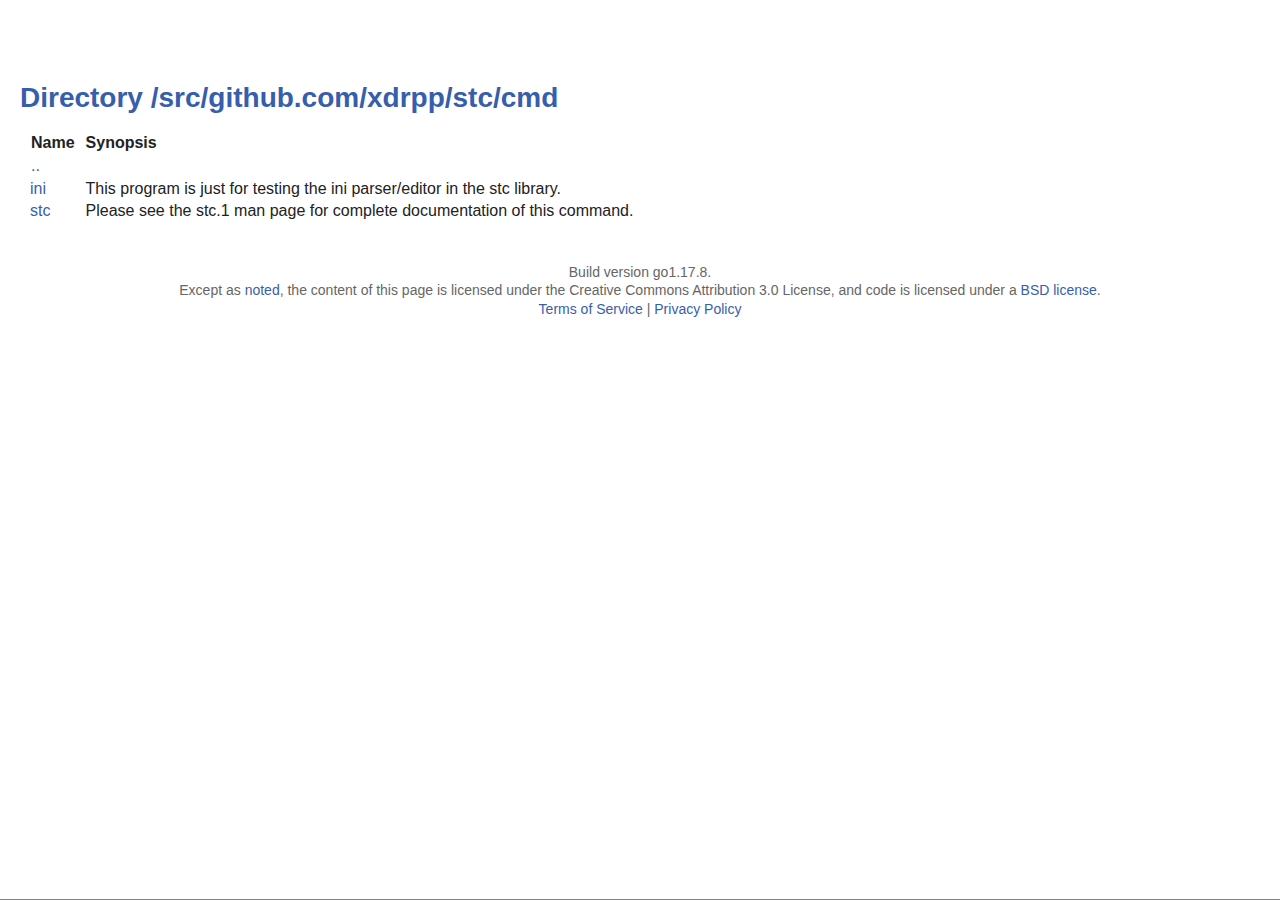
<file: pkg/github.com/xdrpp/stc/cmd/index.html>
<!DOCTYPE html>
<html>
<head>
<meta http-equiv="Content-Type" content="text/html; charset=utf-8">
<meta name="viewport" content="width=device-width, initial-scale=1">
<meta name="theme-color" content="#375EAB">

  <title>/src/github.com/xdrpp/stc/cmd - Go Documentation Server</title>

<link type="text/css" rel="stylesheet" href="../../../../../lib/godoc/style.css">

<script>window.initFuncs = [];</script>
<script src="../../../../../lib/godoc/jquery.js" defer></script>



<script>var goVersion = "go1.17.8";</script>
<script src="../../../../../lib/godoc/godocs.js" defer></script>
</head>
<body>

<div id='lowframe' style="position: fixed; bottom: 0; left: 0; height: 0; width: 100%; border-top: thin solid grey; background-color: white; overflow: auto;">
...
</div><!-- #lowframe -->

<div id="topbar" class="wide"><div class="container">
<div class="top-heading" id="heading-wide"><a href="../../../../index.html">Go Documentation Server</a></div>
<div class="top-heading" id="heading-narrow"><a href="../../../../index.html">GoDoc</a></div>
<a href="index.html#" id="menu-button"><span id="menu-button-arrow">&#9661;</span></a>
<form method="GET" action="http://localhost:6666/search">
<div id="menu">

<span class="search-box"><input type="search" id="search" name="q" placeholder="Search" aria-label="Search" required><button type="submit"><span><!-- magnifying glass: --><svg width="24" height="24" viewBox="0 0 24 24"><title>submit search</title><path d="M15.5 14h-.79l-.28-.27C15.41 12.59 16 11.11 16 9.5 16 5.91 13.09 3 9.5 3S3 5.91 3 9.5 5.91 16 9.5 16c1.61 0 3.09-.59 4.23-1.57l.27.28v.79l5 4.99L20.49 19l-4.99-5zm-6 0C7.01 14 5 11.99 5 9.5S7.01 5 9.5 5 14 7.01 14 9.5 11.99 14 9.5 14z"/><path d="M0 0h24v24H0z" fill="none"/></svg></span></button></span>
</div>
</form>

</div></div>



<div id="page" class="wide">
<div class="container">


  <h1>
    Directory /src/github.com/xdrpp/stc/cmd
    <span class="text-muted"></span>
  </h1>







<div id="nav"></div>


<!--
	Copyright 2009 The Go Authors. All rights reserved.
	Use of this source code is governed by a BSD-style
	license that can be found in the LICENSE file.
-->
<!--
	Note: Static (i.e., not template-generated) href and id
	attributes start with "pkg-" to make it impossible for
	them to conflict with generated attributes (some of which
	correspond to Go identifiers).
-->





	
	
	<div class="pkg-dir">
		<table>
			<tr>
				<th class="pkg-name">Name</th>
				<th class="pkg-synopsis">Synopsis</th>
			</tr>

			
			<tr>
				<td colspan="2"><a href="../index.html">..</a></td>
			</tr>
			

			
				<tr>
				
					<td class="pkg-name" style="padding-left: 0px;">
						<a href="ini/index.html">ini</a>
					</td>
				
					<td class="pkg-synopsis">
						This program is just for testing the ini parser/editor in the stc library.
					</td>
				</tr>
			
				<tr>
				
					<td class="pkg-name" style="padding-left: 0px;">
						<a href="stc/index.html">stc</a>
					</td>
				
					<td class="pkg-synopsis">
						Please see the stc.1 man page for complete documentation of this command.
					</td>
				</tr>
			
		</table>
	</div>



<div id="footer">
Build version go1.17.8.<br>
Except as <a href="https://developers.google.com/site-policies#restrictions">noted</a>,
the content of this page is licensed under the
Creative Commons Attribution 3.0 License,
and code is licensed under a <a href="http://localhost:6666/LICENSE">BSD license</a>.<br>
<a href="https://golang.org/doc/tos.html">Terms of Service</a> |
<a href="https://www.google.com/intl/en/policies/privacy/">Privacy Policy</a>
</div>

</div><!-- .container -->
</div><!-- #page -->
</body>
</html>
</file>
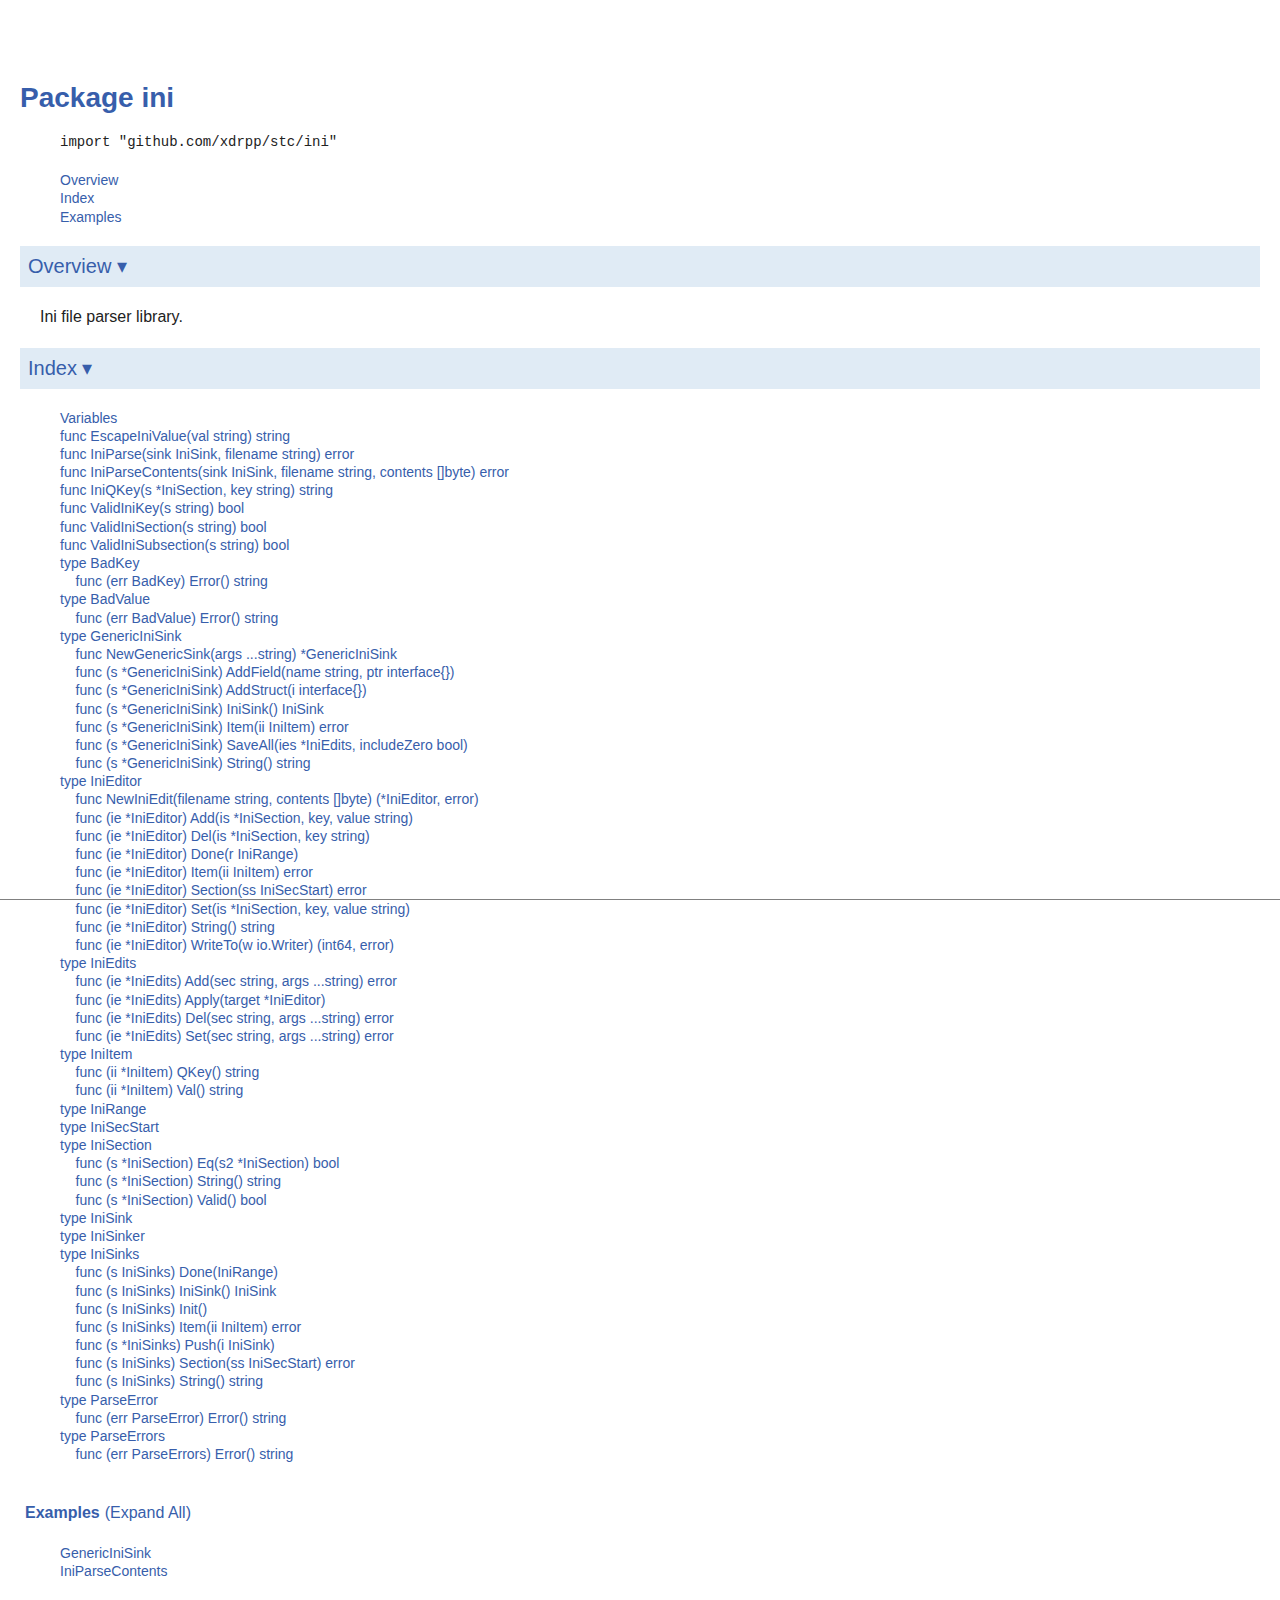
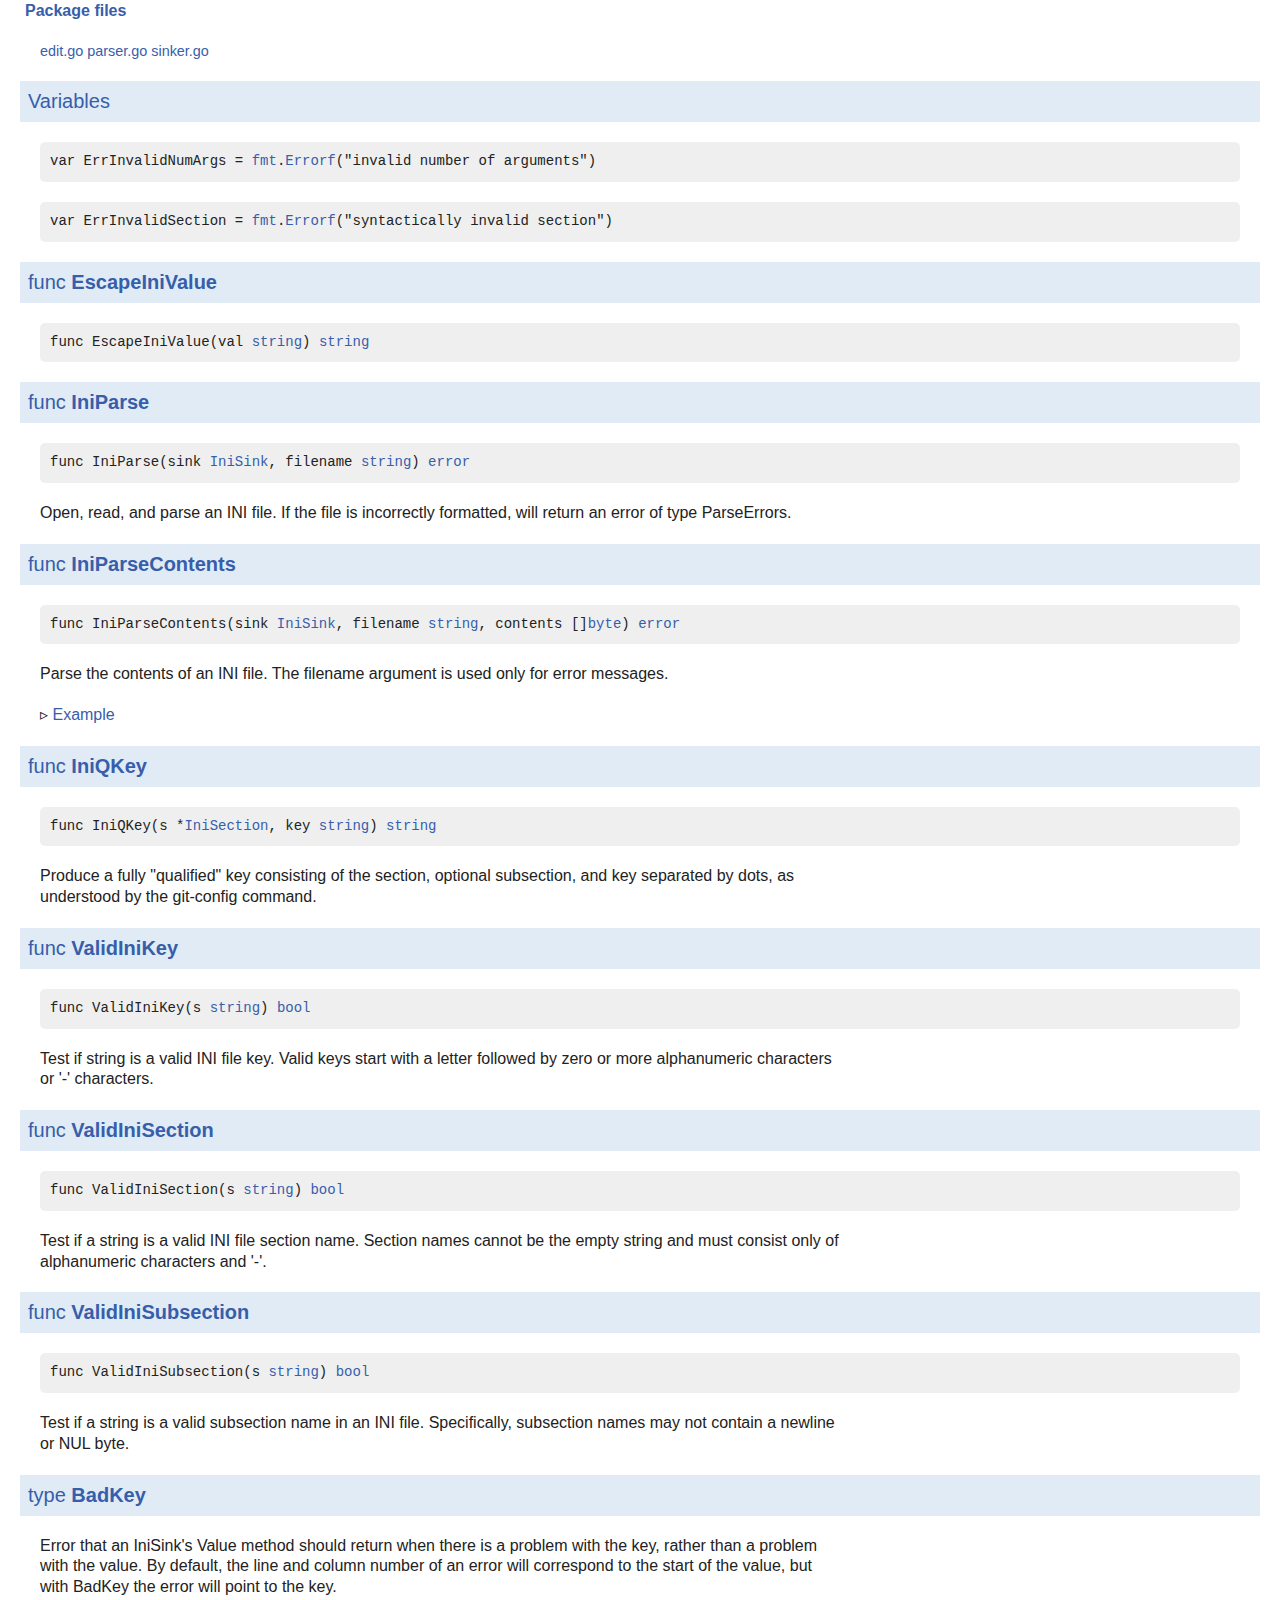
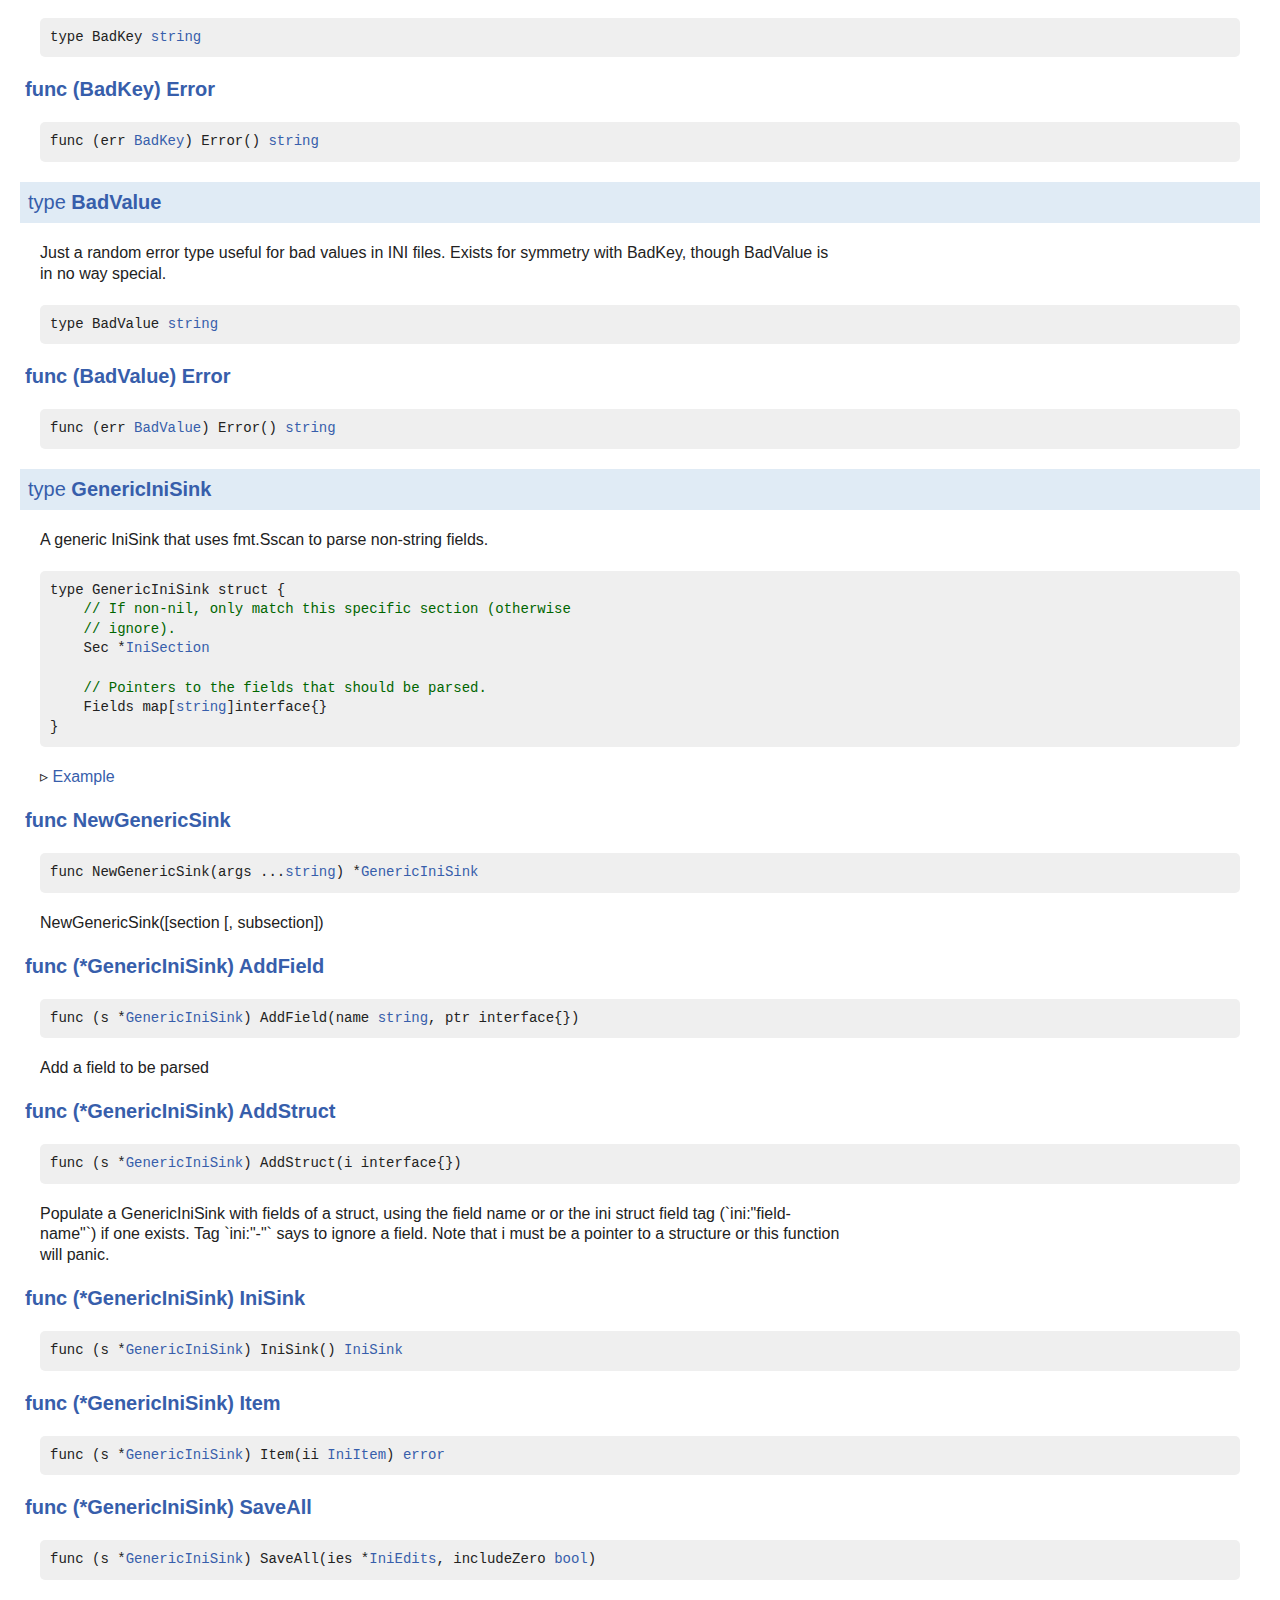
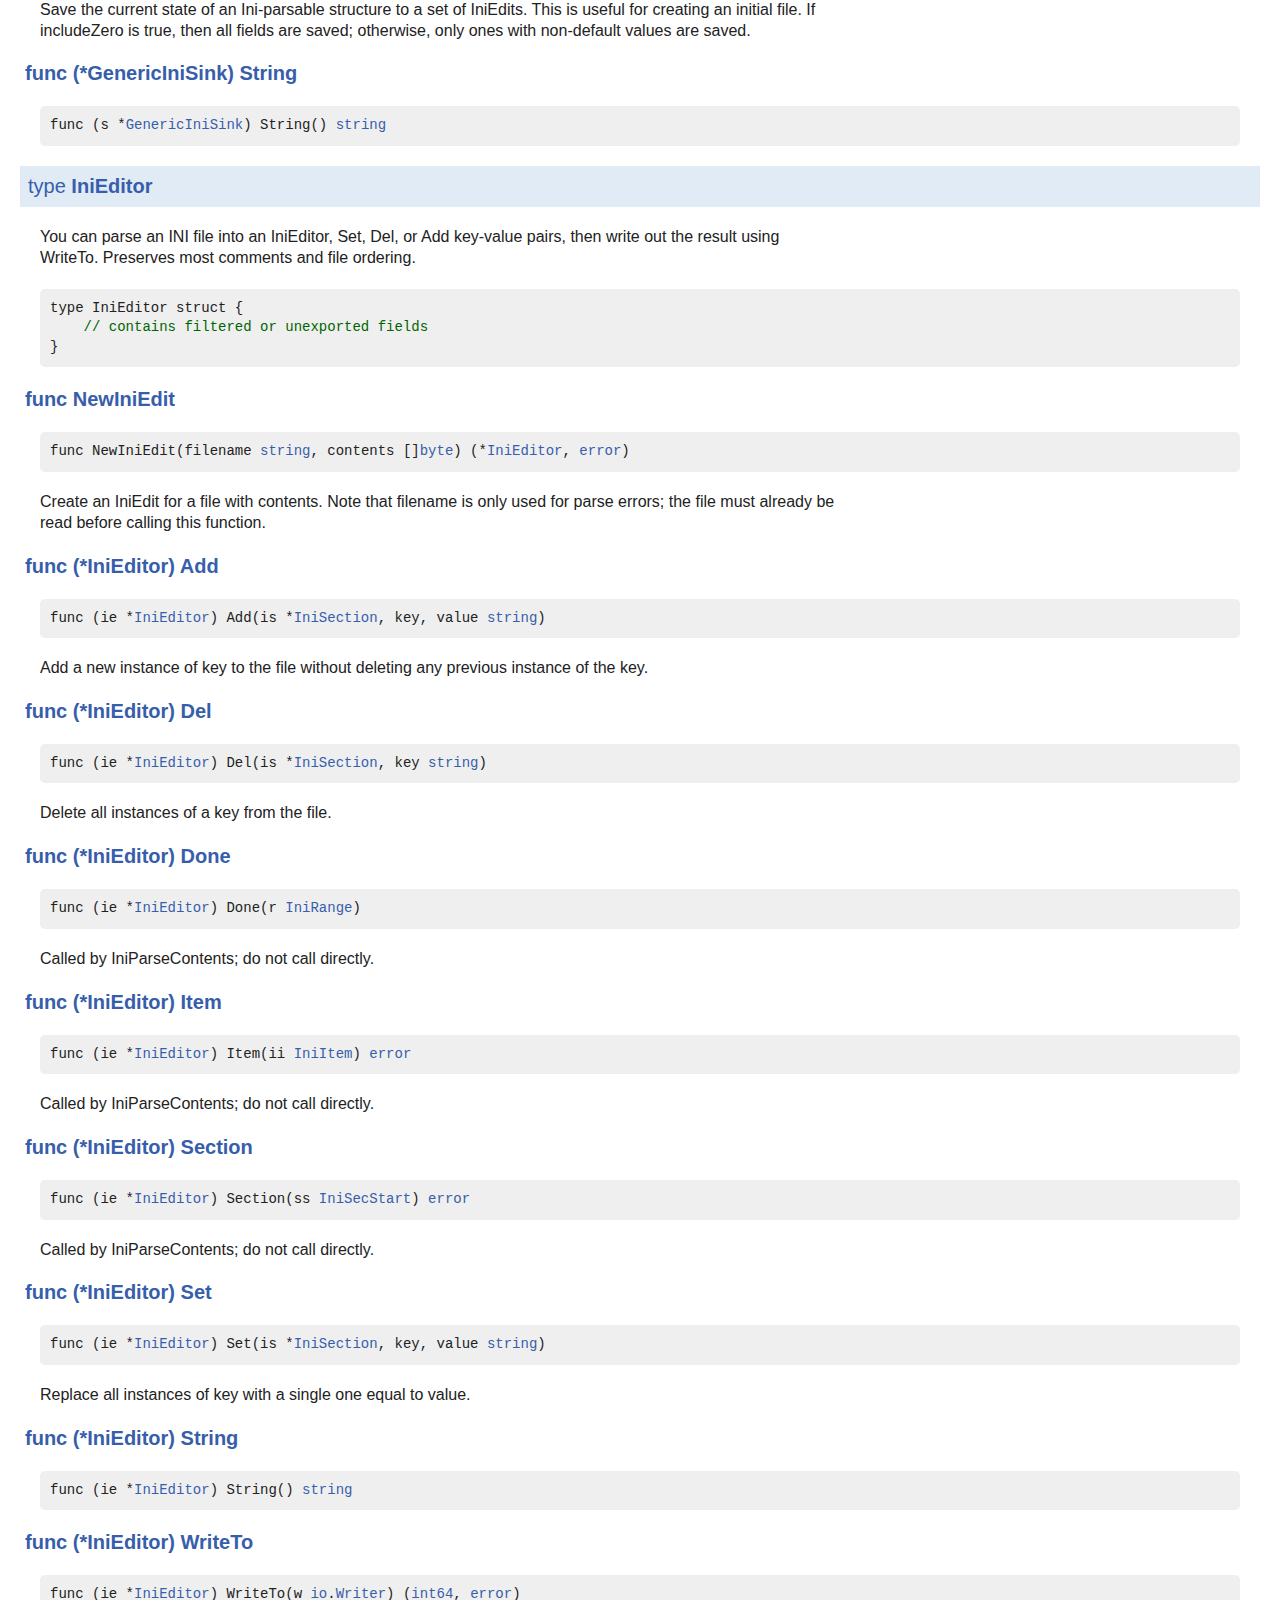
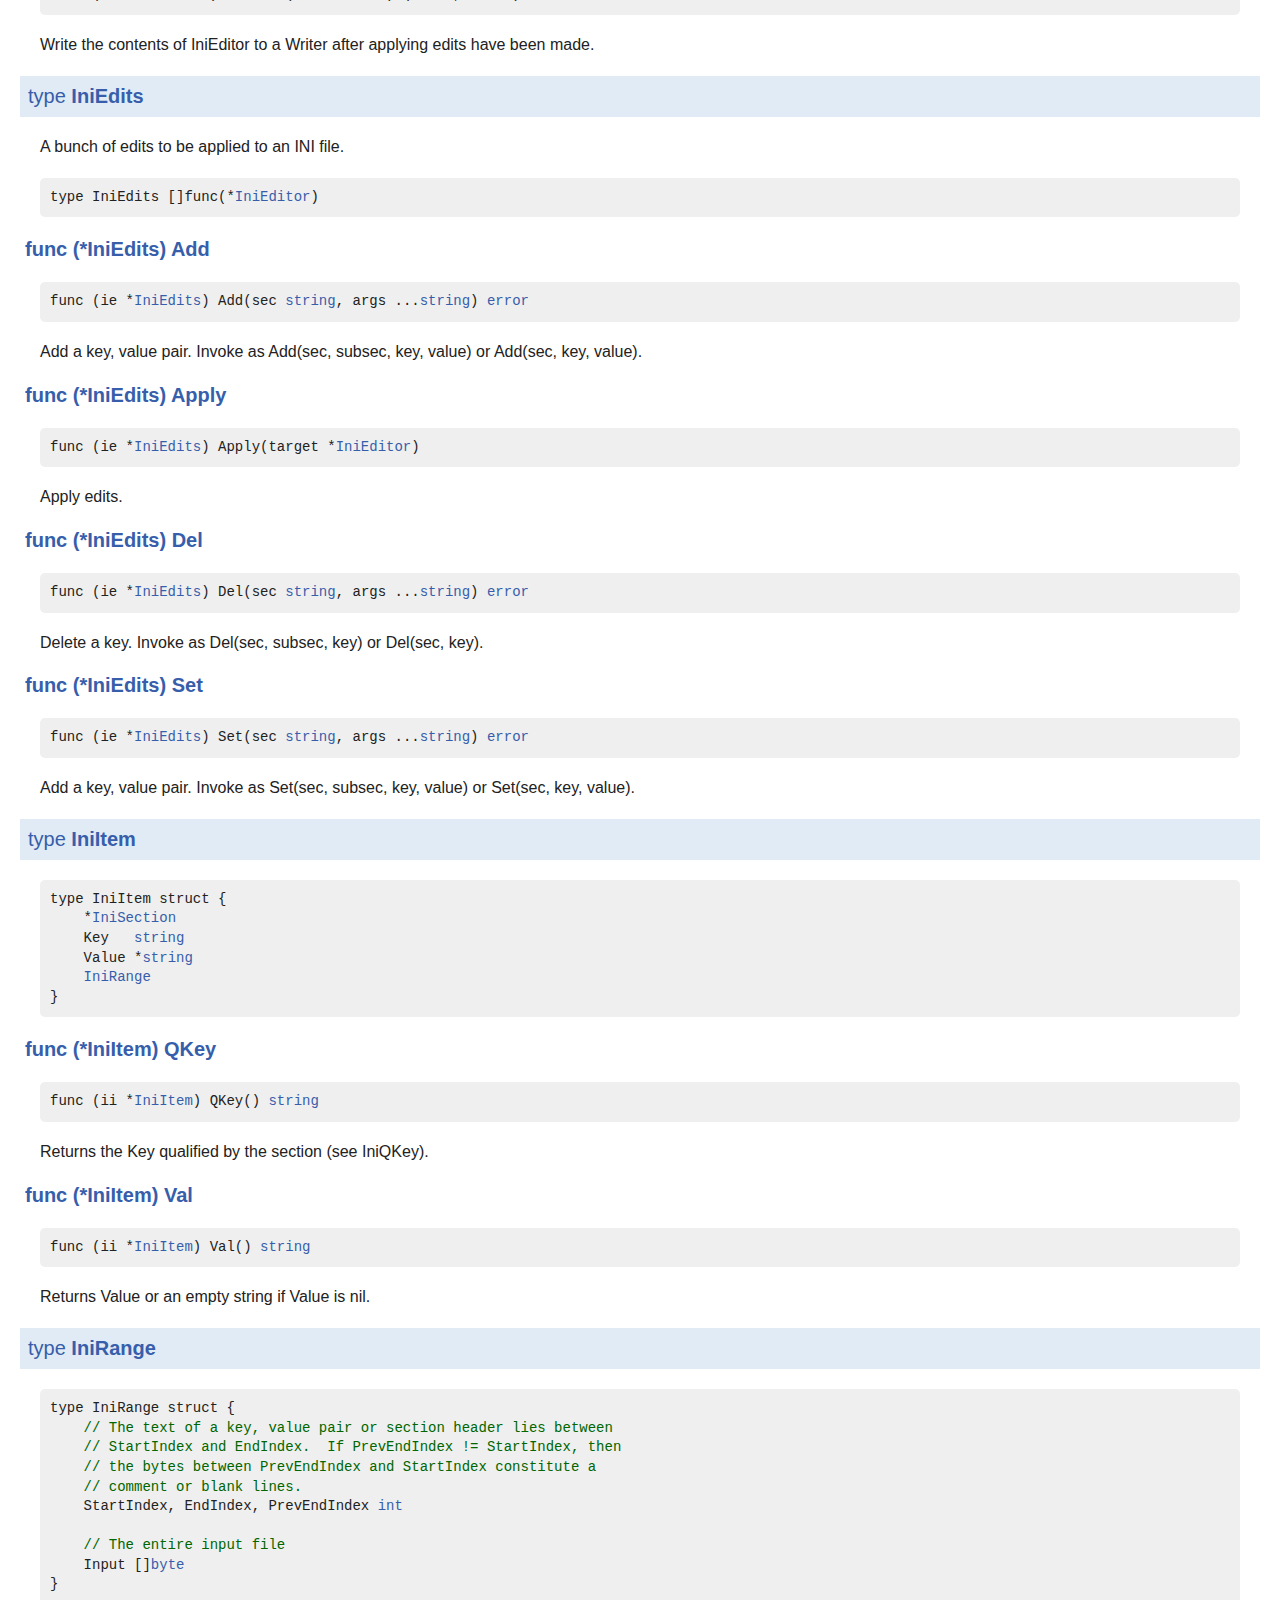
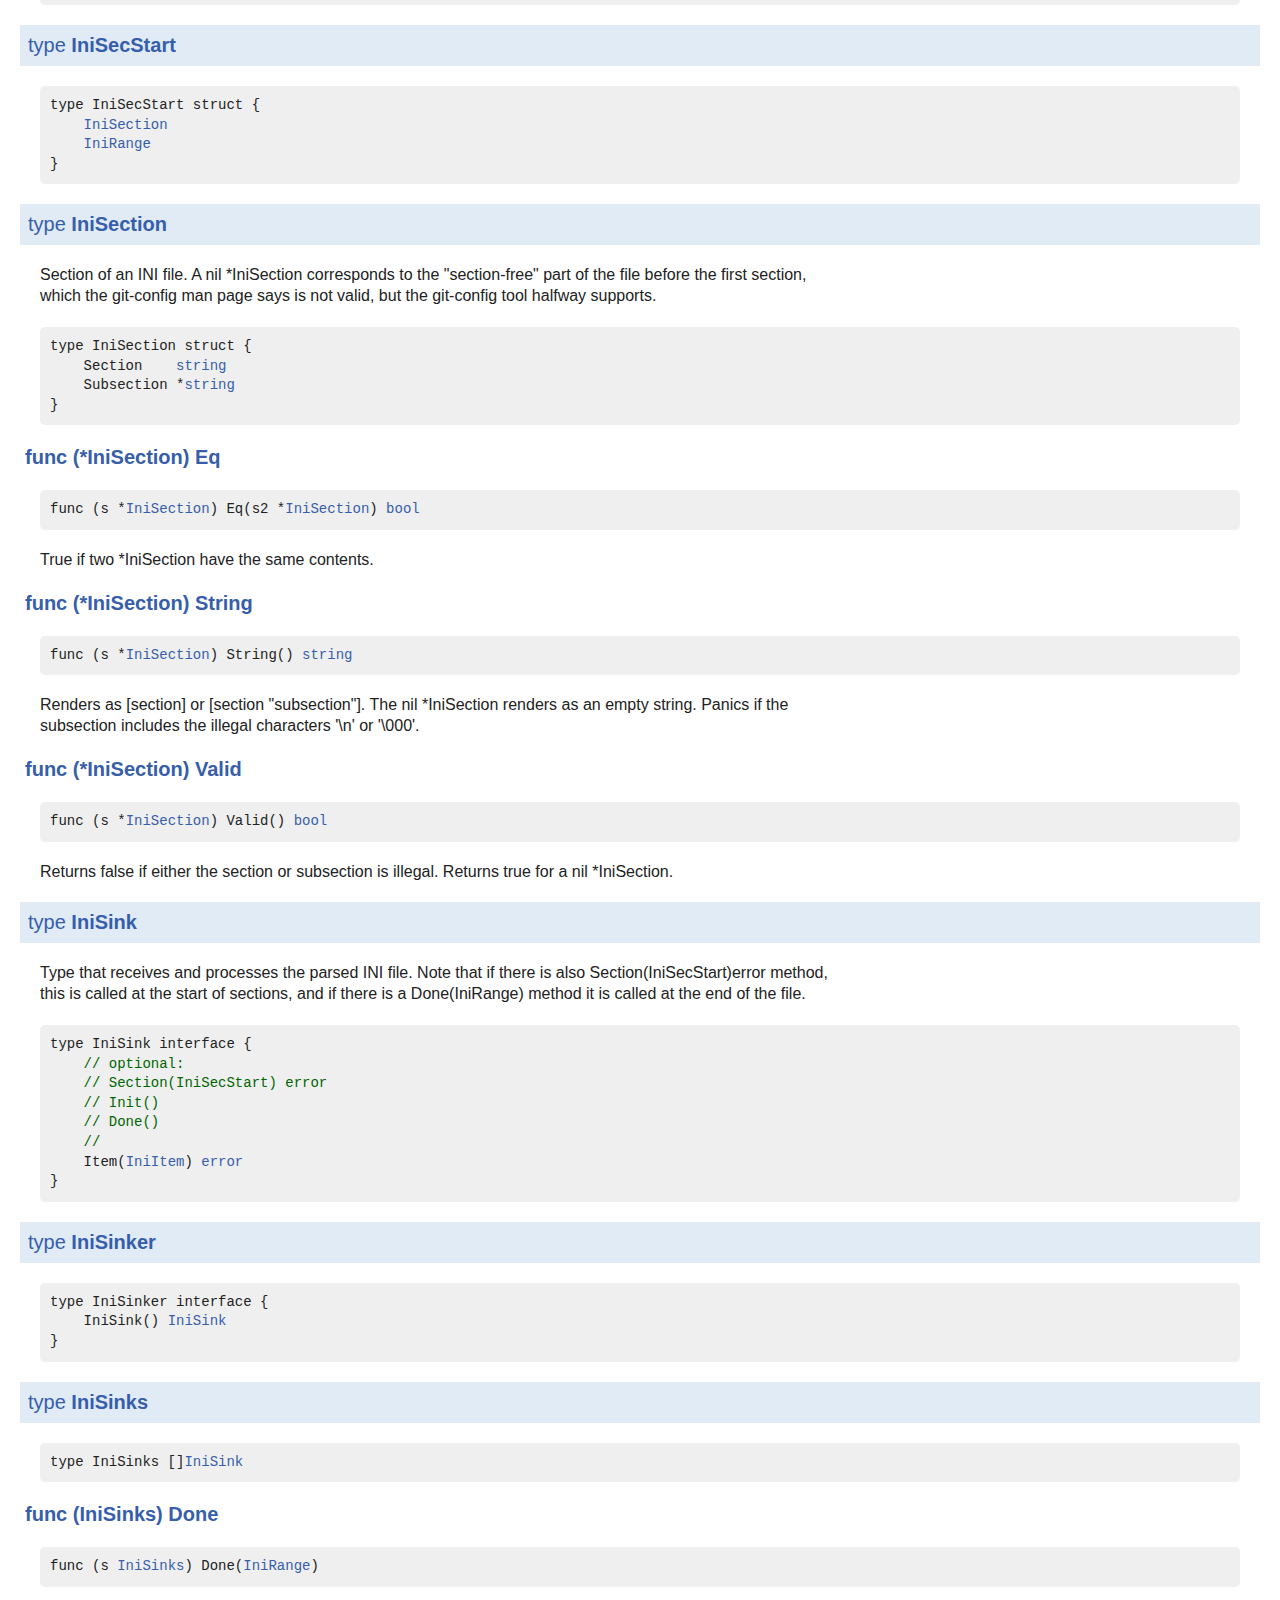
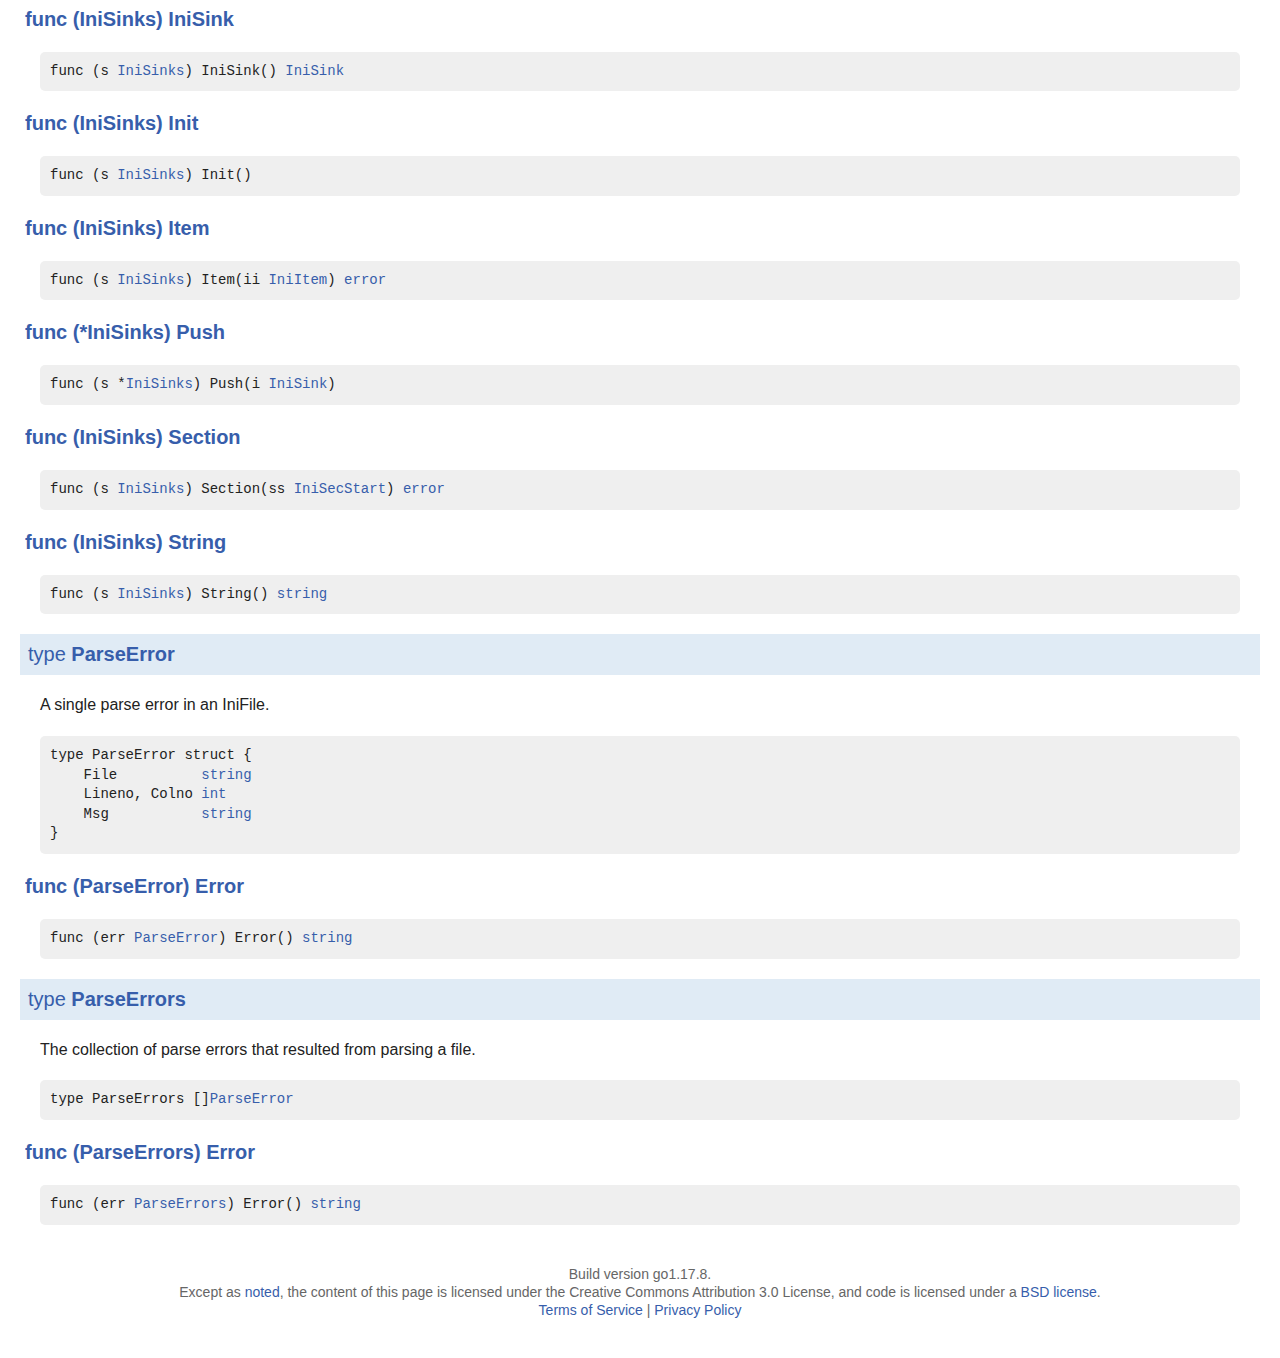
<file: pkg/github.com/xdrpp/stc/ini/index.html>
<!DOCTYPE html>
<html>
<head>
<meta http-equiv="Content-Type" content="text/html; charset=utf-8">
<meta name="viewport" content="width=device-width, initial-scale=1">
<meta name="theme-color" content="#375EAB">

  <title>ini - Go Documentation Server</title>

<link type="text/css" rel="stylesheet" href="../../../../../lib/godoc/style.css">

<script>window.initFuncs = [];</script>
<script src="../../../../../lib/godoc/jquery.js" defer></script>



<script>var goVersion = "go1.17.8";</script>
<script src="../../../../../lib/godoc/godocs.js" defer></script>
</head>
<body>

<div id='lowframe' style="position: fixed; bottom: 0; left: 0; height: 0; width: 100%; border-top: thin solid grey; background-color: white; overflow: auto;">
...
</div><!-- #lowframe -->

<div id="topbar" class="wide"><div class="container">
<div class="top-heading" id="heading-wide"><a href="../../../../index.html">Go Documentation Server</a></div>
<div class="top-heading" id="heading-narrow"><a href="../../../../index.html">GoDoc</a></div>
<a href="index.html#" id="menu-button"><span id="menu-button-arrow">&#9661;</span></a>
<form method="GET" action="http://localhost:6666/search">
<div id="menu">

<span class="search-box"><input type="search" id="search" name="q" placeholder="Search" aria-label="Search" required><button type="submit"><span><!-- magnifying glass: --><svg width="24" height="24" viewBox="0 0 24 24"><title>submit search</title><path d="M15.5 14h-.79l-.28-.27C15.41 12.59 16 11.11 16 9.5 16 5.91 13.09 3 9.5 3S3 5.91 3 9.5 5.91 16 9.5 16c1.61 0 3.09-.59 4.23-1.57l.27.28v.79l5 4.99L20.49 19l-4.99-5zm-6 0C7.01 14 5 11.99 5 9.5S7.01 5 9.5 5 14 7.01 14 9.5 11.99 14 9.5 14z"/><path d="M0 0h24v24H0z" fill="none"/></svg></span></button></span>
</div>
</form>

</div></div>



<div id="page" class="wide">
<div class="container">


  <h1>
    Package ini
    <span class="text-muted"></span>
  </h1>







<div id="nav"></div>


<!--
	Copyright 2009 The Go Authors. All rights reserved.
	Use of this source code is governed by a BSD-style
	license that can be found in the LICENSE file.
-->
<!--
	Note: Static (i.e., not template-generated) href and id
	attributes start with "pkg-" to make it impossible for
	them to conflict with generated attributes (some of which
	correspond to Go identifiers).
-->

	<script>
	document.ANALYSIS_DATA = null;
	document.CALLGRAPH = null;
	</script>

	
		
		<div id="short-nav">
			<dl>
			<dd><code>import "github.com/xdrpp/stc/ini"</code></dd>
			</dl>
			<dl>
			<dd><a href="index.html#pkg-overview" class="overviewLink">Overview</a></dd>
			<dd><a href="index.html#pkg-index" class="indexLink">Index</a></dd>
			
				<dd><a href="index.html#pkg-examples" class="examplesLink">Examples</a></dd>
			
			
			</dl>
		</div>
		<!-- The package's Name is printed as title by the top-level template -->
		<div id="pkg-overview" class="toggleVisible">
			<div class="collapsed">
				<h2 class="toggleButton" title="Click to show Overview section">Overview ▹</h2>
			</div>
			<div class="expanded">
				<h2 class="toggleButton" title="Click to hide Overview section">Overview ▾</h2>
				<p>
Ini file parser library.
</p>

				
			</div>
		</div>

		<div id="pkg-index" class="toggleVisible">
		<div class="collapsed">
			<h2 class="toggleButton" title="Click to show Index section">Index ▹</h2>
		</div>
		<div class="expanded">
			<h2 class="toggleButton" title="Click to hide Index section">Index ▾</h2>

		<!-- Table of contents for API; must be named manual-nav to turn off auto nav. -->
			<div id="manual-nav">
			<dl>
			
			
				<dd><a href="index.html#pkg-variables">Variables</a></dd>
			
			
				
				<dd><a href="index.html#EscapeIniValue">func EscapeIniValue(val string) string</a></dd>
			
				
				<dd><a href="index.html#IniParse">func IniParse(sink IniSink, filename string) error</a></dd>
			
				
				<dd><a href="index.html#IniParseContents">func IniParseContents(sink IniSink, filename string, contents []byte) error</a></dd>
			
				
				<dd><a href="index.html#IniQKey">func IniQKey(s *IniSection, key string) string</a></dd>
			
				
				<dd><a href="index.html#ValidIniKey">func ValidIniKey(s string) bool</a></dd>
			
				
				<dd><a href="index.html#ValidIniSection">func ValidIniSection(s string) bool</a></dd>
			
				
				<dd><a href="index.html#ValidIniSubsection">func ValidIniSubsection(s string) bool</a></dd>
			
			
				
				<dd><a href="index.html#BadKey">type BadKey</a></dd>
				
				
					
					<dd>&nbsp; &nbsp; <a href="index.html#BadKey.Error">func (err BadKey) Error() string</a></dd>
				
			
				
				<dd><a href="index.html#BadValue">type BadValue</a></dd>
				
				
					
					<dd>&nbsp; &nbsp; <a href="index.html#BadValue.Error">func (err BadValue) Error() string</a></dd>
				
			
				
				<dd><a href="index.html#GenericIniSink">type GenericIniSink</a></dd>
				
					
					<dd>&nbsp; &nbsp; <a href="index.html#NewGenericSink">func NewGenericSink(args ...string) *GenericIniSink</a></dd>
				
				
					
					<dd>&nbsp; &nbsp; <a href="index.html#GenericIniSink.AddField">func (s *GenericIniSink) AddField(name string, ptr interface{})</a></dd>
				
					
					<dd>&nbsp; &nbsp; <a href="index.html#GenericIniSink.AddStruct">func (s *GenericIniSink) AddStruct(i interface{})</a></dd>
				
					
					<dd>&nbsp; &nbsp; <a href="index.html#GenericIniSink.IniSink">func (s *GenericIniSink) IniSink() IniSink</a></dd>
				
					
					<dd>&nbsp; &nbsp; <a href="index.html#GenericIniSink.Item">func (s *GenericIniSink) Item(ii IniItem) error</a></dd>
				
					
					<dd>&nbsp; &nbsp; <a href="index.html#GenericIniSink.SaveAll">func (s *GenericIniSink) SaveAll(ies *IniEdits, includeZero bool)</a></dd>
				
					
					<dd>&nbsp; &nbsp; <a href="index.html#GenericIniSink.String">func (s *GenericIniSink) String() string</a></dd>
				
			
				
				<dd><a href="index.html#IniEditor">type IniEditor</a></dd>
				
					
					<dd>&nbsp; &nbsp; <a href="index.html#NewIniEdit">func NewIniEdit(filename string, contents []byte) (*IniEditor, error)</a></dd>
				
				
					
					<dd>&nbsp; &nbsp; <a href="index.html#IniEditor.Add">func (ie *IniEditor) Add(is *IniSection, key, value string)</a></dd>
				
					
					<dd>&nbsp; &nbsp; <a href="index.html#IniEditor.Del">func (ie *IniEditor) Del(is *IniSection, key string)</a></dd>
				
					
					<dd>&nbsp; &nbsp; <a href="index.html#IniEditor.Done">func (ie *IniEditor) Done(r IniRange)</a></dd>
				
					
					<dd>&nbsp; &nbsp; <a href="index.html#IniEditor.Item">func (ie *IniEditor) Item(ii IniItem) error</a></dd>
				
					
					<dd>&nbsp; &nbsp; <a href="index.html#IniEditor.Section">func (ie *IniEditor) Section(ss IniSecStart) error</a></dd>
				
					
					<dd>&nbsp; &nbsp; <a href="index.html#IniEditor.Set">func (ie *IniEditor) Set(is *IniSection, key, value string)</a></dd>
				
					
					<dd>&nbsp; &nbsp; <a href="index.html#IniEditor.String">func (ie *IniEditor) String() string</a></dd>
				
					
					<dd>&nbsp; &nbsp; <a href="index.html#IniEditor.WriteTo">func (ie *IniEditor) WriteTo(w io.Writer) (int64, error)</a></dd>
				
			
				
				<dd><a href="index.html#IniEdits">type IniEdits</a></dd>
				
				
					
					<dd>&nbsp; &nbsp; <a href="index.html#IniEdits.Add">func (ie *IniEdits) Add(sec string, args ...string) error</a></dd>
				
					
					<dd>&nbsp; &nbsp; <a href="index.html#IniEdits.Apply">func (ie *IniEdits) Apply(target *IniEditor)</a></dd>
				
					
					<dd>&nbsp; &nbsp; <a href="index.html#IniEdits.Del">func (ie *IniEdits) Del(sec string, args ...string) error</a></dd>
				
					
					<dd>&nbsp; &nbsp; <a href="index.html#IniEdits.Set">func (ie *IniEdits) Set(sec string, args ...string) error</a></dd>
				
			
				
				<dd><a href="index.html#IniItem">type IniItem</a></dd>
				
				
					
					<dd>&nbsp; &nbsp; <a href="index.html#IniItem.QKey">func (ii *IniItem) QKey() string</a></dd>
				
					
					<dd>&nbsp; &nbsp; <a href="index.html#IniItem.Val">func (ii *IniItem) Val() string</a></dd>
				
			
				
				<dd><a href="index.html#IniRange">type IniRange</a></dd>
				
				
			
				
				<dd><a href="index.html#IniSecStart">type IniSecStart</a></dd>
				
				
			
				
				<dd><a href="index.html#IniSection">type IniSection</a></dd>
				
				
					
					<dd>&nbsp; &nbsp; <a href="index.html#IniSection.Eq">func (s *IniSection) Eq(s2 *IniSection) bool</a></dd>
				
					
					<dd>&nbsp; &nbsp; <a href="index.html#IniSection.String">func (s *IniSection) String() string</a></dd>
				
					
					<dd>&nbsp; &nbsp; <a href="index.html#IniSection.Valid">func (s *IniSection) Valid() bool</a></dd>
				
			
				
				<dd><a href="index.html#IniSink">type IniSink</a></dd>
				
				
			
				
				<dd><a href="index.html#IniSinker">type IniSinker</a></dd>
				
				
			
				
				<dd><a href="index.html#IniSinks">type IniSinks</a></dd>
				
				
					
					<dd>&nbsp; &nbsp; <a href="index.html#IniSinks.Done">func (s IniSinks) Done(IniRange)</a></dd>
				
					
					<dd>&nbsp; &nbsp; <a href="index.html#IniSinks.IniSink">func (s IniSinks) IniSink() IniSink</a></dd>
				
					
					<dd>&nbsp; &nbsp; <a href="index.html#IniSinks.Init">func (s IniSinks) Init()</a></dd>
				
					
					<dd>&nbsp; &nbsp; <a href="index.html#IniSinks.Item">func (s IniSinks) Item(ii IniItem) error</a></dd>
				
					
					<dd>&nbsp; &nbsp; <a href="index.html#IniSinks.Push">func (s *IniSinks) Push(i IniSink)</a></dd>
				
					
					<dd>&nbsp; &nbsp; <a href="index.html#IniSinks.Section">func (s IniSinks) Section(ss IniSecStart) error</a></dd>
				
					
					<dd>&nbsp; &nbsp; <a href="index.html#IniSinks.String">func (s IniSinks) String() string</a></dd>
				
			
				
				<dd><a href="index.html#ParseError">type ParseError</a></dd>
				
				
					
					<dd>&nbsp; &nbsp; <a href="index.html#ParseError.Error">func (err ParseError) Error() string</a></dd>
				
			
				
				<dd><a href="index.html#ParseErrors">type ParseErrors</a></dd>
				
				
					
					<dd>&nbsp; &nbsp; <a href="index.html#ParseErrors.Error">func (err ParseErrors) Error() string</a></dd>
				
			
			
			</dl>
			</div><!-- #manual-nav -->

		
		<div id="pkg-examples">
			<h3>Examples</h3>
			<div class="js-expandAll expandAll collapsed">(Expand All)</div>
			<dl>
			
			<dd><a class="exampleLink" href="index.html#example_GenericIniSink">GenericIniSink</a></dd>
			
			<dd><a class="exampleLink" href="index.html#example_IniParseContents">IniParseContents</a></dd>
			
			</dl>
		</div>
		

		
			<h3>Package files</h3>
			<p>
			<span style="font-size:90%">
			
				<a href="http://localhost:6666/src/github.com/xdrpp/stc/ini/edit.go">edit.go</a>
			
				<a href="http://localhost:6666/src/github.com/xdrpp/stc/ini/parser.go">parser.go</a>
			
				<a href="http://localhost:6666/src/github.com/xdrpp/stc/ini/sinker.go">sinker.go</a>
			
			</span>
			</p>
		
		</div><!-- .expanded -->
		</div><!-- #pkg-index -->

		

		
		
			<h2 id="pkg-variables">Variables</h2>
			
				
				<pre>var <span id="ErrInvalidNumArgs">ErrInvalidNumArgs</span> = <a href="http://localhost:6666/pkg/fmt/">fmt</a>.<a href="http://localhost:6666/pkg/fmt/#Errorf">Errorf</a>(&#34;invalid number of arguments&#34;)</pre>
			
				
				<pre>var <span id="ErrInvalidSection">ErrInvalidSection</span> = <a href="http://localhost:6666/pkg/fmt/">fmt</a>.<a href="http://localhost:6666/pkg/fmt/#Errorf">Errorf</a>(&#34;syntactically invalid section&#34;)</pre>
			
		
		
			
			
			<h2 id="EscapeIniValue">func <a href="http://localhost:6666/src/github.com/xdrpp/stc/ini/parser.go?s=9308:9346#L409">EscapeIniValue</a>
				<a class="permalink" href="index.html#EscapeIniValue">&#xb6;</a>
				
				
			</h2>
			<pre>func EscapeIniValue(val <a href="http://localhost:6666/pkg/builtin/#string">string</a>) <a href="http://localhost:6666/pkg/builtin/#string">string</a></pre>
			
			
			

		
			
			
			<h2 id="IniParse">func <a href="http://localhost:6666/src/github.com/xdrpp/stc/ini/parser.go?s=13344:13394#L605">IniParse</a>
				<a class="permalink" href="index.html#IniParse">&#xb6;</a>
				
				
			</h2>
			<pre>func IniParse(sink <a href="index.html#IniSink">IniSink</a>, filename <a href="http://localhost:6666/pkg/builtin/#string">string</a>) <a href="http://localhost:6666/pkg/builtin/#error">error</a></pre>
			<p>
Open, read, and parse an INI file.  If the file is incorrectly
formatted, will return an error of type ParseErrors.
</p>

			
			

		
			
			
			<h2 id="IniParseContents">func <a href="http://localhost:6666/src/github.com/xdrpp/stc/ini/parser.go?s=13092:13167#L599">IniParseContents</a>
				<a class="permalink" href="index.html#IniParseContents">&#xb6;</a>
				
				
			</h2>
			<pre>func IniParseContents(sink <a href="index.html#IniSink">IniSink</a>, filename <a href="http://localhost:6666/pkg/builtin/#string">string</a>, contents []<a href="http://localhost:6666/pkg/builtin/#byte">byte</a>) <a href="http://localhost:6666/pkg/builtin/#error">error</a></pre>
			<p>
Parse the contents of an INI file.  The filename argument is used
only for error messages.
</p>

			<div id="example_IniParseContents" class="toggle">
	<div class="collapsed">
		<p class="exampleHeading toggleButton">▹ <span class="text">Example</span></p>
	</div>
	<div class="expanded">
		<p class="exampleHeading toggleButton">▾ <span class="text">Example</span></p>
		
		
		
			<p>Code:</p>
			<pre class="code">package ini_test

import (
    &#34;fmt&#34;
    &#34;github.com/xdrpp/stc/ini&#34;
)

type IniDumper struct{}

func (IniDumper) Item(item ini.IniItem) error {
    if item.Value == nil {
        fmt.Printf(&#34;%s\n&#34;, item.QKey())
    } else {
        fmt.Printf(&#34;%s = %s\n&#34;, item.QKey(), *item.Value)
    }
    return nil
}

var contents = []byte(`
# discouraged (like git-config, you can&#39;t edit keys outside of sections)
bare-key = bare value
[section]
key1 = value1
[other &#34;sub&#34;]
key2 = value2
key3 # this one has no value
key4 = &#34; value4&#34;   ; this one started with a space
`)

func ExampleIniParseContents() {
    ini.IniParseContents(IniDumper{}, &#34;(test)&#34;, contents)
    <span class="comment">// Output:</span>
    <span class="comment">// bare-key = bare value</span>
    <span class="comment">// section.key1 = value1</span>
    <span class="comment">// other.sub.key2 = value2</span>
    <span class="comment">// other.sub.key3</span>
    <span class="comment">// other.sub.key4 =  value4</span>
}
</pre>
			
		
	</div>
</div>

			

		
			
			
			<h2 id="IniQKey">func <a href="http://localhost:6666/src/github.com/xdrpp/stc/ini/parser.go?s=2738:2784#L94">IniQKey</a>
				<a class="permalink" href="index.html#IniQKey">&#xb6;</a>
				
				
			</h2>
			<pre>func IniQKey(s *<a href="index.html#IniSection">IniSection</a>, key <a href="http://localhost:6666/pkg/builtin/#string">string</a>) <a href="http://localhost:6666/pkg/builtin/#string">string</a></pre>
			<p>
Produce a fully &#34;qualified&#34; key consisting of the section, optional
subsection, and key separated by dots, as understood by the
git-config command.
</p>

			
			

		
			
			
			<h2 id="ValidIniKey">func <a href="http://localhost:6666/src/github.com/xdrpp/stc/ini/parser.go?s=7776:7807#L329">ValidIniKey</a>
				<a class="permalink" href="index.html#ValidIniKey">&#xb6;</a>
				
				
			</h2>
			<pre>func ValidIniKey(s <a href="http://localhost:6666/pkg/builtin/#string">string</a>) <a href="http://localhost:6666/pkg/builtin/#bool">bool</a></pre>
			<p>
Test if string is a valid INI file key.  Valid keys start with a
letter followed by zero or more alphanumeric characters or &#39;-&#39;
characters.
</p>

			
			

		
			
			
			<h2 id="ValidIniSection">func <a href="http://localhost:6666/src/github.com/xdrpp/stc/ini/parser.go?s=438:473#L11">ValidIniSection</a>
				<a class="permalink" href="index.html#ValidIniSection">&#xb6;</a>
				
				
			</h2>
			<pre>func ValidIniSection(s <a href="http://localhost:6666/pkg/builtin/#string">string</a>) <a href="http://localhost:6666/pkg/builtin/#bool">bool</a></pre>
			<p>
Test if a string is a valid INI file section name.  Section names
cannot be the empty string and must consist only of alphanumeric
characters and &#39;-&#39;.
</p>

			
			

		
			
			
			<h2 id="ValidIniSubsection">func <a href="http://localhost:6666/src/github.com/xdrpp/stc/ini/parser.go?s=714:752#L20">ValidIniSubsection</a>
				<a class="permalink" href="index.html#ValidIniSubsection">&#xb6;</a>
				
				
			</h2>
			<pre>func ValidIniSubsection(s <a href="http://localhost:6666/pkg/builtin/#string">string</a>) <a href="http://localhost:6666/pkg/builtin/#bool">bool</a></pre>
			<p>
Test if a string is a valid subsection name in an INI file.
Specifically, subsection names may not contain a newline or NUL
byte.
</p>

			
			

		
		
			
			
			<h2 id="BadKey">type <a href="http://localhost:6666/src/github.com/xdrpp/stc/ini/parser.go?s=4489:4507#L161">BadKey</a>
				<a class="permalink" href="index.html#BadKey">&#xb6;</a>
				
				
			</h2>
			<p>
Error that an IniSink&#39;s Value method should return when there is a
problem with the key, rather than a problem with the value.  By
default, the line and column number of an error will correspond to
the start of the value, but with BadKey the error will point to the
key.
</p>

			<pre>type BadKey <a href="http://localhost:6666/pkg/builtin/#string">string</a></pre>

			

			

			
			
			

			

			
				
				<h3 id="BadKey.Error">func (BadKey) <a href="http://localhost:6666/src/github.com/xdrpp/stc/ini/parser.go?s=4509:4541#L163">Error</a>
					<a class="permalink" href="index.html#BadKey.Error">&#xb6;</a>
					
					
				</h3>
				<pre>func (err <a href="index.html#BadKey">BadKey</a>) Error() <a href="http://localhost:6666/pkg/builtin/#string">string</a></pre>
				
				
				
				
			
		
			
			
			<h2 id="BadValue">type <a href="http://localhost:6666/src/github.com/xdrpp/stc/ini/parser.go?s=4708:4728#L170">BadValue</a>
				<a class="permalink" href="index.html#BadValue">&#xb6;</a>
				
				
			</h2>
			<p>
Just a random error type useful for bad values in INI files.
Exists for symmetry with BadKey, though BadValue is in no way
special.
</p>

			<pre>type BadValue <a href="http://localhost:6666/pkg/builtin/#string">string</a></pre>

			

			

			
			
			

			

			
				
				<h3 id="BadValue.Error">func (BadValue) <a href="http://localhost:6666/src/github.com/xdrpp/stc/ini/parser.go?s=4730:4764#L172">Error</a>
					<a class="permalink" href="index.html#BadValue.Error">&#xb6;</a>
					
					
				</h3>
				<pre>func (err <a href="index.html#BadValue">BadValue</a>) Error() <a href="http://localhost:6666/pkg/builtin/#string">string</a></pre>
				
				
				
				
			
		
			
			
			<h2 id="GenericIniSink">type <a href="http://localhost:6666/src/github.com/xdrpp/stc/ini/sinker.go?s=133:335#L1">GenericIniSink</a>
				<a class="permalink" href="index.html#GenericIniSink">&#xb6;</a>
				
				
			</h2>
			<p>
A generic IniSink that uses fmt.Sscan to parse non-string fields.
</p>

			<pre>type GenericIniSink struct {
    <span class="comment">// If non-nil, only match this specific section (otherwise</span>
    <span class="comment">// ignore).</span>
<span id="GenericIniSink.Sec"></span>    Sec *<a href="index.html#IniSection">IniSection</a>

    <span class="comment">// Pointers to the fields that should be parsed.</span>
<span id="GenericIniSink.Fields"></span>    Fields map[<a href="http://localhost:6666/pkg/builtin/#string">string</a>]interface{}
}
</pre>

			

			

			<div id="example_GenericIniSink" class="toggle">
	<div class="collapsed">
		<p class="exampleHeading toggleButton">▹ <span class="text">Example</span></p>
	</div>
	<div class="expanded">
		<p class="exampleHeading toggleButton">▾ <span class="text">Example</span></p>
		
		
		
			<p>Code:</p>
			<pre class="code">package ini_test

import (
    &#34;fmt&#34;
    &#34;github.com/xdrpp/stc/ini&#34;
    &#34;strings&#34;
)

type Foo struct {
    A_field           int
    AnotherField      string `ini:&#34;the-field&#34;`
    StillAnotherField bool
    StrVec            []string
    IntVec            []int
}

func trimSpace(i interface{}) string {
    s := fmt.Sprint(i)
    return strings.ReplaceAll(s, &#34; \n&#34;, &#34;\n&#34;)
}

func ExampleGenericIniSink() {
    var contents = []byte(`
[foo]
    A-field = 44
    the-field
    the-field = hello world
    StillAnotherField = true
    StrVec = a string
    StrVec = another string
    IntVec = 101
    IntVec = 102
    IntVec	 # This erases previous entries
    IntVec = 100
`)

    foo := Foo{}
    gs := ini.NewGenericSink(&#34;foo&#34;)
    gs.AddStruct(&amp;foo)
    fmt.Println(&#34;=== before:&#34;)
    fmt.Print(trimSpace(gs))
    fmt.Println(&#34;=== after:&#34;)
    err := ini.IniParseContents(gs, &#34;(test)&#34;, contents)
    if err != nil {
        fmt.Println(err)
    }
    fmt.Print(trimSpace(gs))
    <span class="comment">// Unordered output:</span>
    <span class="comment">// [foo]</span>
    <span class="comment">// === before:</span>
    <span class="comment">// 	A-field = 0</span>
    <span class="comment">// 	the-field =</span>
    <span class="comment">// 	StillAnotherField = false</span>
    <span class="comment">// === after:</span>
    <span class="comment">// [foo]</span>
    <span class="comment">// 	A-field = 44</span>
    <span class="comment">// 	the-field = hello world</span>
    <span class="comment">// 	StillAnotherField = true</span>
    <span class="comment">//	StrVec = a string</span>
    <span class="comment">//	StrVec = another string</span>
    <span class="comment">//	IntVec = 100</span>
    <span class="comment">//</span>
}
</pre>
			
		
	</div>
</div>

			
			

			
				
				<h3 id="NewGenericSink">func <a href="http://localhost:6666/src/github.com/xdrpp/stc/ini/sinker.go?s=380:431#L11">NewGenericSink</a>
					<a class="permalink" href="index.html#NewGenericSink">&#xb6;</a>
					
					
				</h3>
				<pre>func NewGenericSink(args ...<a href="http://localhost:6666/pkg/builtin/#string">string</a>) *<a href="index.html#GenericIniSink">GenericIniSink</a></pre>
				<p>
NewGenericSink([section [, subsection])
</p>

				
				
			

			
				
				<h3 id="GenericIniSink.AddField">func (*GenericIniSink) <a href="http://localhost:6666/src/github.com/xdrpp/stc/ini/sinker.go?s=847:910#L36">AddField</a>
					<a class="permalink" href="index.html#GenericIniSink.AddField">&#xb6;</a>
					
					
				</h3>
				<pre>func (s *<a href="index.html#GenericIniSink">GenericIniSink</a>) AddField(name <a href="http://localhost:6666/pkg/builtin/#string">string</a>, ptr interface{})</pre>
				<p>
Add a field to be parsed
</p>

				
				
				
			
				
				<h3 id="GenericIniSink.AddStruct">func (*GenericIniSink) <a href="http://localhost:6666/src/github.com/xdrpp/stc/ini/sinker.go?s=1275:1324#L46">AddStruct</a>
					<a class="permalink" href="index.html#GenericIniSink.AddStruct">&#xb6;</a>
					
					
				</h3>
				<pre>func (s *<a href="index.html#GenericIniSink">GenericIniSink</a>) AddStruct(i interface{})</pre>
				<p>
Populate a GenericIniSink with fields of a struct, using the field
name or or the ini struct field tag (`ini:&#34;field-name&#34;`) if one
exists.  Tag `ini:&#34;-&#34;` says to ignore a field.  Note that i must be
a pointer to a structure or this function will panic.
</p>

				
				
				
			
				
				<h3 id="GenericIniSink.IniSink">func (*GenericIniSink) <a href="http://localhost:6666/src/github.com/xdrpp/stc/ini/sinker.go?s=3455:3497#L130">IniSink</a>
					<a class="permalink" href="index.html#GenericIniSink.IniSink">&#xb6;</a>
					
					
				</h3>
				<pre>func (s *<a href="index.html#GenericIniSink">GenericIniSink</a>) IniSink() <a href="index.html#IniSink">IniSink</a></pre>
				
				
				
				
			
				
				<h3 id="GenericIniSink.Item">func (*GenericIniSink) <a href="http://localhost:6666/src/github.com/xdrpp/stc/ini/sinker.go?s=2776:2823#L103">Item</a>
					<a class="permalink" href="index.html#GenericIniSink.Item">&#xb6;</a>
					
					
				</h3>
				<pre>func (s *<a href="index.html#GenericIniSink">GenericIniSink</a>) Item(ii <a href="index.html#IniItem">IniItem</a>) <a href="http://localhost:6666/pkg/builtin/#error">error</a></pre>
				
				
				
				
			
				
				<h3 id="GenericIniSink.SaveAll">func (*GenericIniSink) <a href="http://localhost:6666/src/github.com/xdrpp/stc/ini/sinker.go?s=1991:2056#L72">SaveAll</a>
					<a class="permalink" href="index.html#GenericIniSink.SaveAll">&#xb6;</a>
					
					
				</h3>
				<pre>func (s *<a href="index.html#GenericIniSink">GenericIniSink</a>) SaveAll(ies *<a href="index.html#IniEdits">IniEdits</a>, includeZero <a href="http://localhost:6666/pkg/builtin/#bool">bool</a>)</pre>
				<p>
Save the current state of an Ini-parsable structure to a set of
IniEdits.  This is useful for creating an initial file.  If
includeZero is true, then all fields are saved; otherwise, only
ones with non-default values are saved.
</p>

				
				
				
			
				
				<h3 id="GenericIniSink.String">func (*GenericIniSink) <a href="http://localhost:6666/src/github.com/xdrpp/stc/ini/sinker.go?s=2272:2312#L83">String</a>
					<a class="permalink" href="index.html#GenericIniSink.String">&#xb6;</a>
					
					
				</h3>
				<pre>func (s *<a href="index.html#GenericIniSink">GenericIniSink</a>) String() <a href="http://localhost:6666/pkg/builtin/#string">string</a></pre>
				
				
				
				
			
		
			
			
			<h2 id="IniEditor">type <a href="http://localhost:6666/src/github.com/xdrpp/stc/ini/edit.go?s=239:382#L3">IniEditor</a>
				<a class="permalink" href="index.html#IniEditor">&#xb6;</a>
				
				
			</h2>
			<p>
You can parse an INI file into an IniEditor, Set, Del, or Add
key-value pairs, then write out the result using WriteTo.
Preserves most comments and file ordering.
</p>

			<pre>type IniEditor struct {
    <span class="comment">// contains filtered or unexported fields</span>
}
</pre>

			

			

			
			
			

			
				
				<h3 id="NewIniEdit">func <a href="http://localhost:6666/src/github.com/xdrpp/stc/ini/edit.go?s=3605:3674#L134">NewIniEdit</a>
					<a class="permalink" href="index.html#NewIniEdit">&#xb6;</a>
					
					
				</h3>
				<pre>func NewIniEdit(filename <a href="http://localhost:6666/pkg/builtin/#string">string</a>, contents []<a href="http://localhost:6666/pkg/builtin/#byte">byte</a>) (*<a href="index.html#IniEditor">IniEditor</a>, <a href="http://localhost:6666/pkg/builtin/#error">error</a>)</pre>
				<p>
Create an IniEdit for a file with contents.  Note that filename is
only used for parse errors; the file must already be read before
calling this function.
</p>

				
				
			

			
				
				<h3 id="IniEditor.Add">func (*IniEditor) <a href="http://localhost:6666/src/github.com/xdrpp/stc/ini/edit.go?s=2139:2198#L80">Add</a>
					<a class="permalink" href="index.html#IniEditor.Add">&#xb6;</a>
					
					
				</h3>
				<pre>func (ie *<a href="index.html#IniEditor">IniEditor</a>) Add(is *<a href="index.html#IniSection">IniSection</a>, key, value <a href="http://localhost:6666/pkg/builtin/#string">string</a>)</pre>
				<p>
Add a new instance of key to the file without deleting any previous
instance of the key.
</p>

				
				
				
			
				
				<h3 id="IniEditor.Del">func (*IniEditor) <a href="http://localhost:6666/src/github.com/xdrpp/stc/ini/edit.go?s=877:929#L31">Del</a>
					<a class="permalink" href="index.html#IniEditor.Del">&#xb6;</a>
					
					
				</h3>
				<pre>func (ie *<a href="index.html#IniEditor">IniEditor</a>) Del(is *<a href="index.html#IniSection">IniSection</a>, key <a href="http://localhost:6666/pkg/builtin/#string">string</a>)</pre>
				<p>
Delete all instances of a key from the file.
</p>

				
				
				
			
				
				<h3 id="IniEditor.Done">func (*IniEditor) <a href="http://localhost:6666/src/github.com/xdrpp/stc/ini/edit.go?s=3261:3298#L122">Done</a>
					<a class="permalink" href="index.html#IniEditor.Done">&#xb6;</a>
					
					
				</h3>
				<pre>func (ie *<a href="index.html#IniEditor">IniEditor</a>) Done(r <a href="index.html#IniRange">IniRange</a>)</pre>
				<p>
Called by IniParseContents; do not call directly.
</p>

				
				
				
			
				
				<h3 id="IniEditor.Item">func (*IniEditor) <a href="http://localhost:6666/src/github.com/xdrpp/stc/ini/edit.go?s=3054:3097#L114">Item</a>
					<a class="permalink" href="index.html#IniEditor.Item">&#xb6;</a>
					
					
				</h3>
				<pre>func (ie *<a href="index.html#IniEditor">IniEditor</a>) Item(ii <a href="index.html#IniItem">IniItem</a>) <a href="http://localhost:6666/pkg/builtin/#error">error</a></pre>
				<p>
Called by IniParseContents; do not call directly.
</p>

				
				
				
			
				
				<h3 id="IniEditor.Section">func (*IniEditor) <a href="http://localhost:6666/src/github.com/xdrpp/stc/ini/edit.go?s=2773:2823#L105">Section</a>
					<a class="permalink" href="index.html#IniEditor.Section">&#xb6;</a>
					
					
				</h3>
				<pre>func (ie *<a href="index.html#IniEditor">IniEditor</a>) Section(ss <a href="index.html#IniSecStart">IniSecStart</a>) <a href="http://localhost:6666/pkg/builtin/#error">error</a></pre>
				<p>
Called by IniParseContents; do not call directly.
</p>

				
				
				
			
				
				<h3 id="IniEditor.Set">func (*IniEditor) <a href="http://localhost:6666/src/github.com/xdrpp/stc/ini/edit.go?s=1718:1777#L63">Set</a>
					<a class="permalink" href="index.html#IniEditor.Set">&#xb6;</a>
					
					
				</h3>
				<pre>func (ie *<a href="index.html#IniEditor">IniEditor</a>) Set(is *<a href="index.html#IniSection">IniSection</a>, key, value <a href="http://localhost:6666/pkg/builtin/#string">string</a>)</pre>
				<p>
Replace all instances of key with a single one equal to value.
</p>

				
				
				
			
				
				<h3 id="IniEditor.String">func (*IniEditor) <a href="http://localhost:6666/src/github.com/xdrpp/stc/ini/edit.go?s=722:758#L24">String</a>
					<a class="permalink" href="index.html#IniEditor.String">&#xb6;</a>
					
					
				</h3>
				<pre>func (ie *<a href="index.html#IniEditor">IniEditor</a>) String() <a href="http://localhost:6666/pkg/builtin/#string">string</a></pre>
				
				
				
				
			
				
				<h3 id="IniEditor.WriteTo">func (*IniEditor) <a href="http://localhost:6666/src/github.com/xdrpp/stc/ini/edit.go?s=471:527#L12">WriteTo</a>
					<a class="permalink" href="index.html#IniEditor.WriteTo">&#xb6;</a>
					
					
				</h3>
				<pre>func (ie *<a href="index.html#IniEditor">IniEditor</a>) WriteTo(w <a href="http://localhost:6666/pkg/io/">io</a>.<a href="http://localhost:6666/pkg/io/#Writer">Writer</a>) (<a href="http://localhost:6666/pkg/builtin/#int64">int64</a>, <a href="http://localhost:6666/pkg/builtin/#error">error</a>)</pre>
				<p>
Write the contents of IniEditor to a Writer after applying edits
have been made.
</p>

				
				
				
			
		
			
			
			<h2 id="IniEdits">type <a href="http://localhost:6666/src/github.com/xdrpp/stc/ini/edit.go?s=3907:3939#L144">IniEdits</a>
				<a class="permalink" href="index.html#IniEdits">&#xb6;</a>
				
				
			</h2>
			<p>
A bunch of edits to be applied to an INI file.
</p>

			<pre>type IniEdits []func(*<a href="index.html#IniEditor">IniEditor</a>)</pre>

			

			

			
			
			

			

			
				
				<h3 id="IniEdits.Add">func (*IniEdits) <a href="http://localhost:6666/src/github.com/xdrpp/stc/ini/edit.go?s=4453:4510#L167">Add</a>
					<a class="permalink" href="index.html#IniEdits.Add">&#xb6;</a>
					
					
				</h3>
				<pre>func (ie *<a href="index.html#IniEdits">IniEdits</a>) Add(sec <a href="http://localhost:6666/pkg/builtin/#string">string</a>, args ...<a href="http://localhost:6666/pkg/builtin/#string">string</a>) <a href="http://localhost:6666/pkg/builtin/#error">error</a></pre>
				<p>
Add a key, value pair.  Invoke as Add(sec, subsec, key, value) or
Add(sec, key, value).
</p>

				
				
				
			
				
				<h3 id="IniEdits.Apply">func (*IniEdits) <a href="http://localhost:6666/src/github.com/xdrpp/stc/ini/edit.go?s=5339:5383#L210">Apply</a>
					<a class="permalink" href="index.html#IniEdits.Apply">&#xb6;</a>
					
					
				</h3>
				<pre>func (ie *<a href="index.html#IniEdits">IniEdits</a>) Apply(target *<a href="index.html#IniEditor">IniEditor</a>)</pre>
				<p>
Apply edits.
</p>

				
				
				
			
				
				<h3 id="IniEdits.Del">func (*IniEdits) <a href="http://localhost:6666/src/github.com/xdrpp/stc/ini/edit.go?s=4009:4066#L147">Del</a>
					<a class="permalink" href="index.html#IniEdits.Del">&#xb6;</a>
					
					
				</h3>
				<pre>func (ie *<a href="index.html#IniEdits">IniEdits</a>) Del(sec <a href="http://localhost:6666/pkg/builtin/#string">string</a>, args ...<a href="http://localhost:6666/pkg/builtin/#string">string</a>) <a href="http://localhost:6666/pkg/builtin/#error">error</a></pre>
				<p>
Delete a key.  Invoke as Del(sec, subsec, key) or Del(sec, key).
</p>

				
				
				
			
				
				<h3 id="IniEdits.Set">func (*IniEdits) <a href="http://localhost:6666/src/github.com/xdrpp/stc/ini/edit.go?s=4935:4992#L189">Set</a>
					<a class="permalink" href="index.html#IniEdits.Set">&#xb6;</a>
					
					
				</h3>
				<pre>func (ie *<a href="index.html#IniEdits">IniEdits</a>) Set(sec <a href="http://localhost:6666/pkg/builtin/#string">string</a>, args ...<a href="http://localhost:6666/pkg/builtin/#string">string</a>) <a href="http://localhost:6666/pkg/builtin/#error">error</a></pre>
				<p>
Add a key, value pair.  Invoke as Set(sec, subsec, key, value) or
Set(sec, key, value).
</p>

				
				
				
			
		
			
			
			<h2 id="IniItem">type <a href="http://localhost:6666/src/github.com/xdrpp/stc/ini/parser.go?s=3428:3503#L118">IniItem</a>
				<a class="permalink" href="index.html#IniItem">&#xb6;</a>
				
				
			</h2>
			
			<pre>type IniItem struct {
    *<a href="index.html#IniSection">IniSection</a>
<span id="IniItem.Key"></span>    Key   <a href="http://localhost:6666/pkg/builtin/#string">string</a>
<span id="IniItem.Value"></span>    Value *<a href="http://localhost:6666/pkg/builtin/#string">string</a>
    <a href="index.html#IniRange">IniRange</a>
}
</pre>

			

			

			
			
			

			

			
				
				<h3 id="IniItem.QKey">func (*IniItem) <a href="http://localhost:6666/src/github.com/xdrpp/stc/ini/parser.go?s=3709:3741#L134">QKey</a>
					<a class="permalink" href="index.html#IniItem.QKey">&#xb6;</a>
					
					
				</h3>
				<pre>func (ii *<a href="index.html#IniItem">IniItem</a>) QKey() <a href="http://localhost:6666/pkg/builtin/#string">string</a></pre>
				<p>
Returns the Key qualified by the section (see IniQKey).
</p>

				
				
				
			
				
				<h3 id="IniItem.Val">func (*IniItem) <a href="http://localhost:6666/src/github.com/xdrpp/stc/ini/parser.go?s=3558:3589#L126">Val</a>
					<a class="permalink" href="index.html#IniItem.Val">&#xb6;</a>
					
					
				</h3>
				<pre>func (ii *<a href="index.html#IniItem">IniItem</a>) Val() <a href="http://localhost:6666/pkg/builtin/#string">string</a></pre>
				<p>
Returns Value or an empty string if Value is nil.
</p>

				
				
				
			
		
			
			
			<h2 id="IniRange">type <a href="http://localhost:6666/src/github.com/xdrpp/stc/ini/parser.go?s=3099:3426#L107">IniRange</a>
				<a class="permalink" href="index.html#IniRange">&#xb6;</a>
				
				
			</h2>
			
			<pre>type IniRange struct {
    <span class="comment">// The text of a key, value pair or section header lies between</span>
<span id="IniRange.StartIndex"></span>    <span class="comment">// StartIndex and EndIndex.  If PrevEndIndex != StartIndex, then</span>
    <span class="comment">// the bytes between PrevEndIndex and StartIndex constitute a</span>
    <span class="comment">// comment or blank lines.</span>
    StartIndex, EndIndex, PrevEndIndex <a href="http://localhost:6666/pkg/builtin/#int">int</a>

    <span class="comment">// The entire input file</span>
<span id="IniRange.Input"></span>    Input []<a href="http://localhost:6666/pkg/builtin/#byte">byte</a>
}
</pre>

			

			

			
			
			

			

			
		
			
			
			<h2 id="IniSecStart">type <a href="http://localhost:6666/src/github.com/xdrpp/stc/ini/parser.go?s=4152:4201#L151">IniSecStart</a>
				<a class="permalink" href="index.html#IniSecStart">&#xb6;</a>
				
				
			</h2>
			
			<pre>type IniSecStart struct {
    <a href="index.html#IniSection">IniSection</a>
    <a href="index.html#IniRange">IniRange</a>
}
</pre>

			

			

			
			
			

			

			
		
			
			
			<h2 id="IniSection">type <a href="http://localhost:6666/src/github.com/xdrpp/stc/ini/parser.go?s=1086:1151#L33">IniSection</a>
				<a class="permalink" href="index.html#IniSection">&#xb6;</a>
				
				
			</h2>
			<p>
Section of an INI file.  A nil *IniSection corresponds to the
&#34;section-free&#34; part of the file before the first section, which the
git-config man page says is not valid, but the git-config tool
halfway supports.
</p>

			<pre>type IniSection struct {
<span id="IniSection.Section"></span>    Section    <a href="http://localhost:6666/pkg/builtin/#string">string</a>
<span id="IniSection.Subsection"></span>    Subsection *<a href="http://localhost:6666/pkg/builtin/#string">string</a>
}
</pre>

			

			

			
			
			

			

			
				
				<h3 id="IniSection.Eq">func (*IniSection) <a href="http://localhost:6666/src/github.com/xdrpp/stc/ini/parser.go?s=2201:2245#L76">Eq</a>
					<a class="permalink" href="index.html#IniSection.Eq">&#xb6;</a>
					
					
				</h3>
				<pre>func (s *<a href="index.html#IniSection">IniSection</a>) Eq(s2 *<a href="index.html#IniSection">IniSection</a>) <a href="http://localhost:6666/pkg/builtin/#bool">bool</a></pre>
				<p>
True if two *IniSection have the same contents.
</p>

				
				
				
			
				
				<h3 id="IniSection.String">func (*IniSection) <a href="http://localhost:6666/src/github.com/xdrpp/stc/ini/parser.go?s=1629:1665#L52">String</a>
					<a class="permalink" href="index.html#IniSection.String">&#xb6;</a>
					
					
				</h3>
				<pre>func (s *<a href="index.html#IniSection">IniSection</a>) String() <a href="http://localhost:6666/pkg/builtin/#string">string</a></pre>
				<p>
Renders as [section] or [section &#34;subsection&#34;].  The nil
*IniSection renders as an empty string.  Panics if the subsection
includes the illegal characters &#39;\n&#39; or &#39;\000&#39;.
</p>

				
				
				
			
				
				<h3 id="IniSection.Valid">func (*IniSection) <a href="http://localhost:6666/src/github.com/xdrpp/stc/ini/parser.go?s=1257:1290#L40">Valid</a>
					<a class="permalink" href="index.html#IniSection.Valid">&#xb6;</a>
					
					
				</h3>
				<pre>func (s *<a href="index.html#IniSection">IniSection</a>) Valid() <a href="http://localhost:6666/pkg/builtin/#bool">bool</a></pre>
				<p>
Returns false if either the section or subsection is illegal.
Returns true for a nil *IniSection.
</p>

				
				
				
			
		
			
			
			<h2 id="IniSink">type <a href="http://localhost:6666/src/github.com/xdrpp/stc/ini/parser.go?s=4032:4150#L142">IniSink</a>
				<a class="permalink" href="index.html#IniSink">&#xb6;</a>
				
				
			</h2>
			<p>
Type that receives and processes the parsed INI file.  Note that if
there is also Section(IniSecStart)error method, this is called at
the start of sections, and if there is a Done(IniRange) method it
is called at the end of the file.
</p>

			<pre>type IniSink interface {
    <span class="comment">// optional:</span>
    <span class="comment">// Section(IniSecStart) error</span>
    <span class="comment">// Init()</span>
    <span class="comment">// Done()</span>
    <span class="comment">//</span>
    Item(<a href="index.html#IniItem">IniItem</a>) <a href="http://localhost:6666/pkg/builtin/#error">error</a>
}</pre>

			

			

			
			
			

			

			
		
			
			
			<h2 id="IniSinker">type <a href="http://localhost:6666/src/github.com/xdrpp/stc/ini/sinker.go?s=3557:3604#L136">IniSinker</a>
				<a class="permalink" href="index.html#IniSinker">&#xb6;</a>
				
				
			</h2>
			
			<pre>type IniSinker interface {
    IniSink() <a href="index.html#IniSink">IniSink</a>
}</pre>

			

			

			
			
			

			

			
		
			
			
			<h2 id="IniSinks">type <a href="http://localhost:6666/src/github.com/xdrpp/stc/ini/sinker.go?s=3606:3629#L140">IniSinks</a>
				<a class="permalink" href="index.html#IniSinks">&#xb6;</a>
				
				
			</h2>
			
			<pre>type IniSinks []<a href="index.html#IniSink">IniSink</a></pre>

			

			

			
			
			

			

			
				
				<h3 id="IniSinks.Done">func (IniSinks) <a href="http://localhost:6666/src/github.com/xdrpp/stc/ini/sinker.go?s=4173:4205#L171">Done</a>
					<a class="permalink" href="index.html#IniSinks.Done">&#xb6;</a>
					
					
				</h3>
				<pre>func (s <a href="index.html#IniSinks">IniSinks</a>) Done(<a href="index.html#IniRange">IniRange</a>)</pre>
				
				
				
				
			
				
				<h3 id="IniSinks.IniSink">func (IniSinks) <a href="http://localhost:6666/src/github.com/xdrpp/stc/ini/sinker.go?s=4303:4338#L179">IniSink</a>
					<a class="permalink" href="index.html#IniSinks.IniSink">&#xb6;</a>
					
					
				</h3>
				<pre>func (s <a href="index.html#IniSinks">IniSinks</a>) IniSink() <a href="index.html#IniSink">IniSink</a></pre>
				
				
				
				
			
				
				<h3 id="IniSinks.Init">func (IniSinks) <a href="http://localhost:6666/src/github.com/xdrpp/stc/ini/sinker.go?s=3691:3715#L146">Init</a>
					<a class="permalink" href="index.html#IniSinks.Init">&#xb6;</a>
					
					
				</h3>
				<pre>func (s <a href="index.html#IniSinks">IniSinks</a>) Init()</pre>
				
				
				
				
			
				
				<h3 id="IniSinks.Item">func (IniSinks) <a href="http://localhost:6666/src/github.com/xdrpp/stc/ini/sinker.go?s=3812:3852#L153">Item</a>
					<a class="permalink" href="index.html#IniSinks.Item">&#xb6;</a>
					
					
				</h3>
				<pre>func (s <a href="index.html#IniSinks">IniSinks</a>) Item(ii <a href="index.html#IniItem">IniItem</a>) <a href="http://localhost:6666/pkg/builtin/#error">error</a></pre>
				
				
				
				
			
				
				<h3 id="IniSinks.Push">func (*IniSinks) <a href="http://localhost:6666/src/github.com/xdrpp/stc/ini/sinker.go?s=3631:3665#L142">Push</a>
					<a class="permalink" href="index.html#IniSinks.Push">&#xb6;</a>
					
					
				</h3>
				<pre>func (s *<a href="index.html#IniSinks">IniSinks</a>) Push(i <a href="index.html#IniSink">IniSink</a>)</pre>
				
				
				
				
			
				
				<h3 id="IniSinks.Section">func (IniSinks) <a href="http://localhost:6666/src/github.com/xdrpp/stc/ini/sinker.go?s=3950:3997#L161">Section</a>
					<a class="permalink" href="index.html#IniSinks.Section">&#xb6;</a>
					
					
				</h3>
				<pre>func (s <a href="index.html#IniSinks">IniSinks</a>) Section(ss <a href="index.html#IniSecStart">IniSecStart</a>) <a href="http://localhost:6666/pkg/builtin/#error">error</a></pre>
				
				
				
				
			
				
				<h3 id="IniSinks.String">func (IniSinks) <a href="http://localhost:6666/src/github.com/xdrpp/stc/ini/sinker.go?s=4354:4387#L183">String</a>
					<a class="permalink" href="index.html#IniSinks.String">&#xb6;</a>
					
					
				</h3>
				<pre>func (s <a href="index.html#IniSinks">IniSinks</a>) String() <a href="http://localhost:6666/pkg/builtin/#string">string</a></pre>
				
				
				
				
			
		
			
			
			<h2 id="ParseError">type <a href="http://localhost:6666/src/github.com/xdrpp/stc/ini/parser.go?s=4829:4918#L177">ParseError</a>
				<a class="permalink" href="index.html#ParseError">&#xb6;</a>
				
				
			</h2>
			<p>
A single parse error in an IniFile.
</p>

			<pre>type ParseError struct {
<span id="ParseError.File"></span>    File          <a href="http://localhost:6666/pkg/builtin/#string">string</a>
<span id="ParseError.Lineno"></span>    Lineno, Colno <a href="http://localhost:6666/pkg/builtin/#int">int</a>
<span id="ParseError.Msg"></span>    Msg           <a href="http://localhost:6666/pkg/builtin/#string">string</a>
}
</pre>

			

			

			
			
			

			

			
				
				<h3 id="ParseError.Error">func (ParseError) <a href="http://localhost:6666/src/github.com/xdrpp/stc/ini/parser.go?s=4920:4956#L183">Error</a>
					<a class="permalink" href="index.html#ParseError.Error">&#xb6;</a>
					
					
				</h3>
				<pre>func (err <a href="index.html#ParseError">ParseError</a>) Error() <a href="http://localhost:6666/pkg/builtin/#string">string</a></pre>
				
				
				
				
			
		
			
			
			<h2 id="ParseErrors">type <a href="http://localhost:6666/src/github.com/xdrpp/stc/ini/parser.go?s=5199:5228#L191">ParseErrors</a>
				<a class="permalink" href="index.html#ParseErrors">&#xb6;</a>
				
				
			</h2>
			<p>
The collection of parse errors that resulted from parsing a file.
</p>

			<pre>type ParseErrors []<a href="index.html#ParseError">ParseError</a></pre>

			

			

			
			
			

			

			
				
				<h3 id="ParseErrors.Error">func (ParseErrors) <a href="http://localhost:6666/src/github.com/xdrpp/stc/ini/parser.go?s=5230:5267#L193">Error</a>
					<a class="permalink" href="index.html#ParseErrors.Error">&#xb6;</a>
					
					
				</h3>
				<pre>func (err <a href="index.html#ParseErrors">ParseErrors</a>) Error() <a href="http://localhost:6666/pkg/builtin/#string">string</a></pre>
				
				
				
				
			
		
	

	







<div id="footer">
Build version go1.17.8.<br>
Except as <a href="https://developers.google.com/site-policies#restrictions">noted</a>,
the content of this page is licensed under the
Creative Commons Attribution 3.0 License,
and code is licensed under a <a href="http://localhost:6666/LICENSE">BSD license</a>.<br>
<a href="https://golang.org/doc/tos.html">Terms of Service</a> |
<a href="https://www.google.com/intl/en/policies/privacy/">Privacy Policy</a>
</div>

</div><!-- .container -->
</div><!-- #page -->
</body>
</html>
</file>
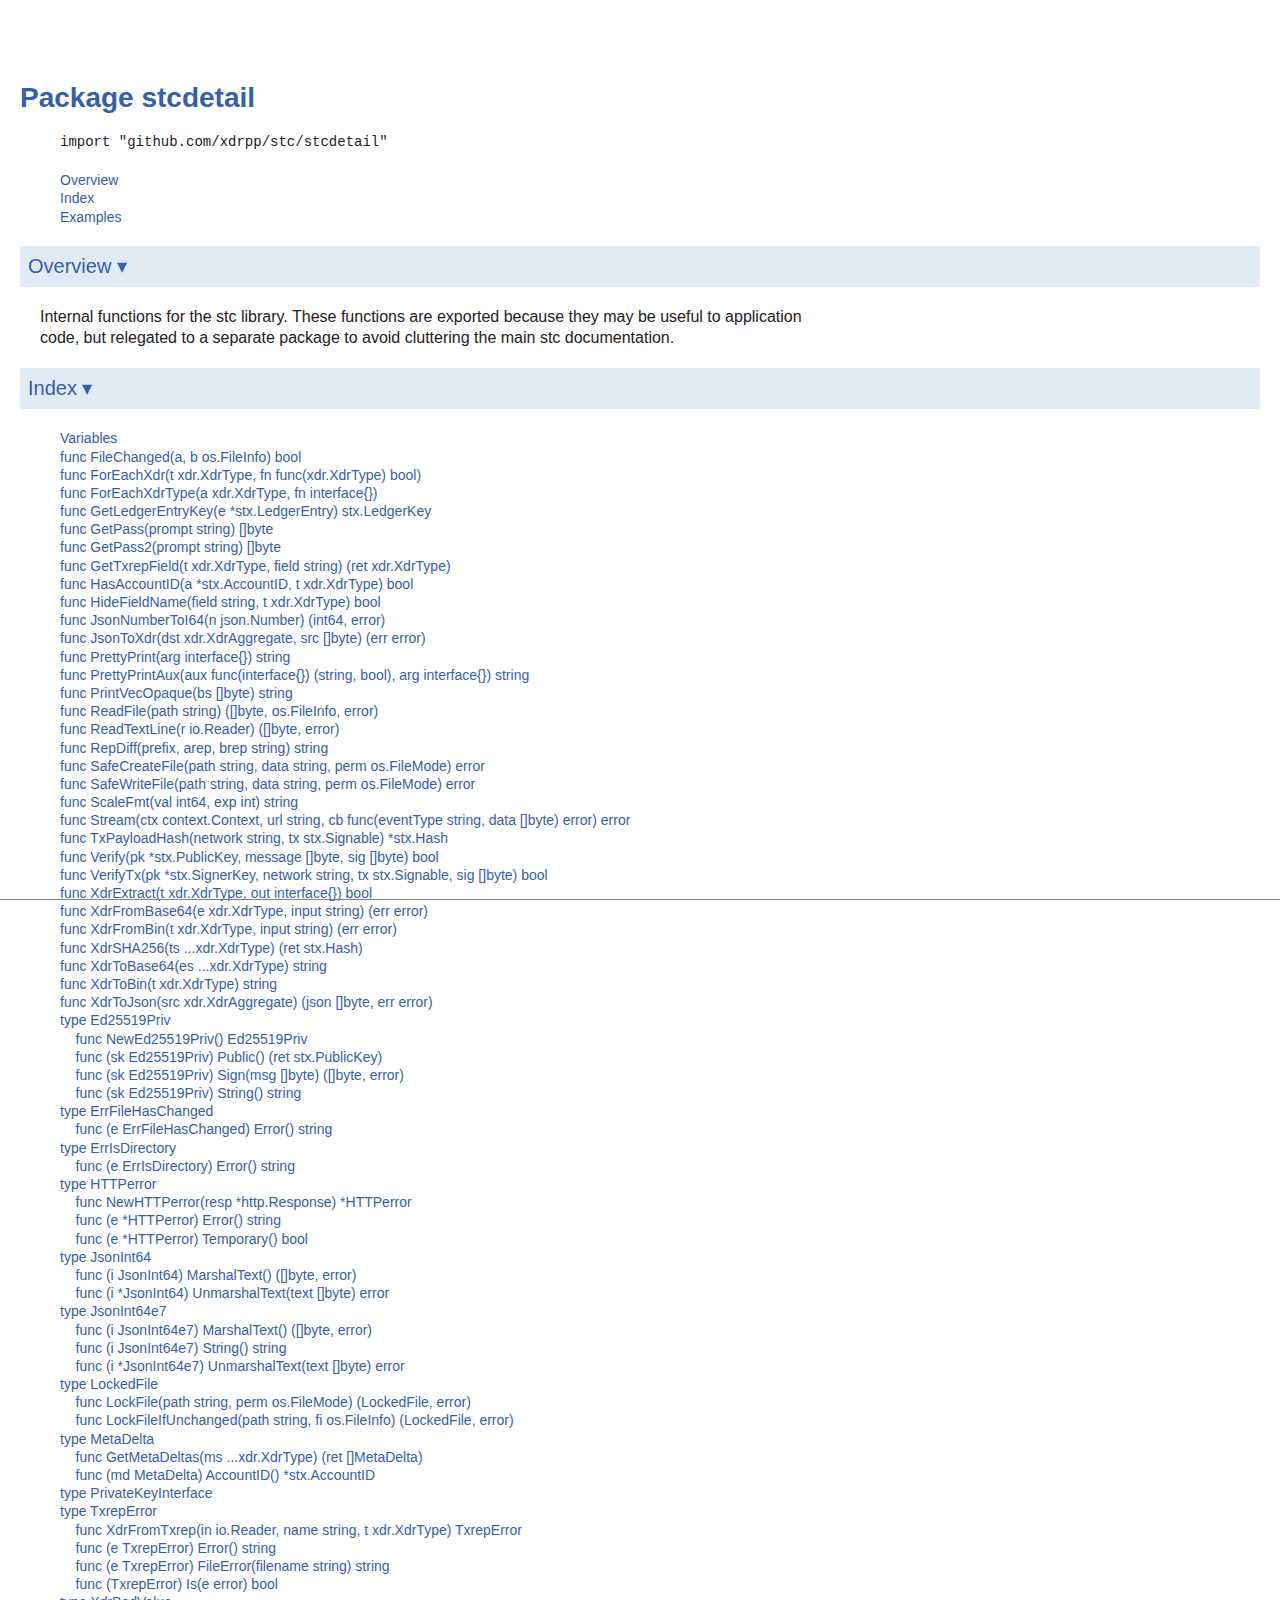
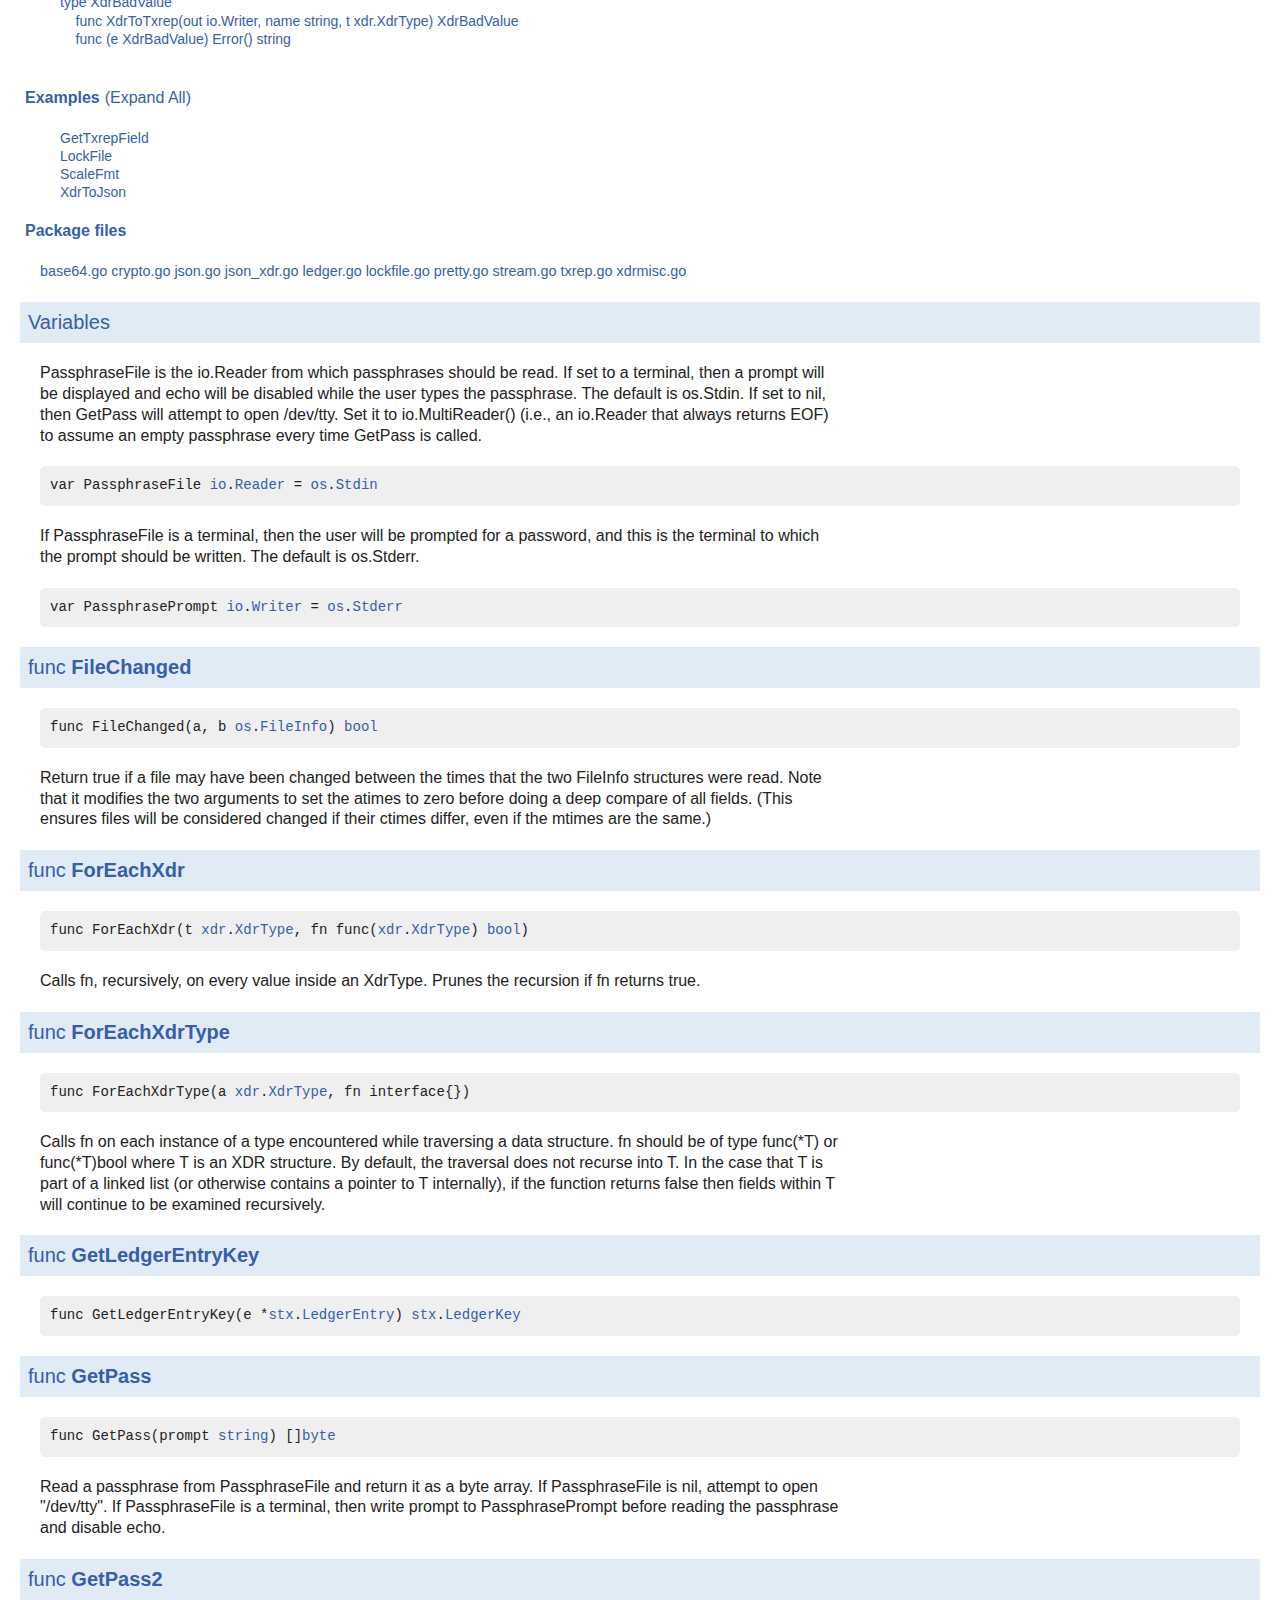
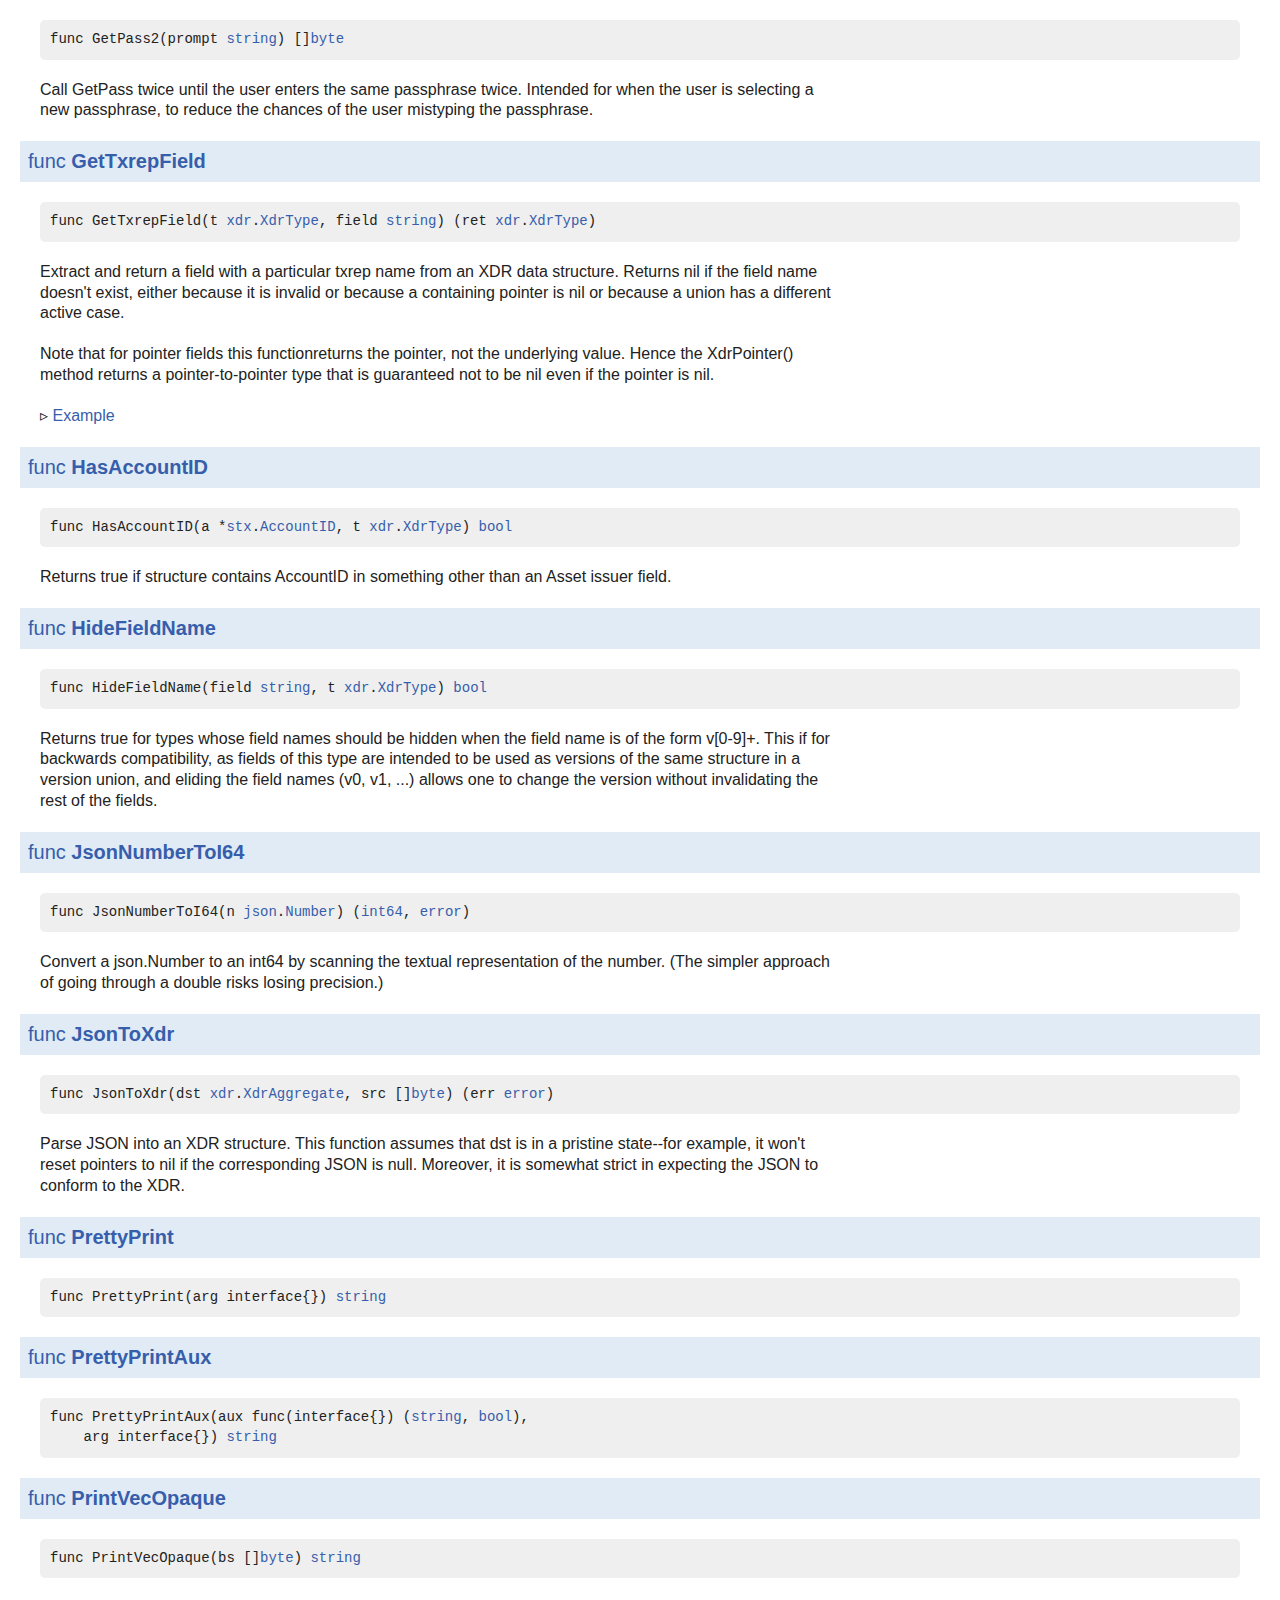
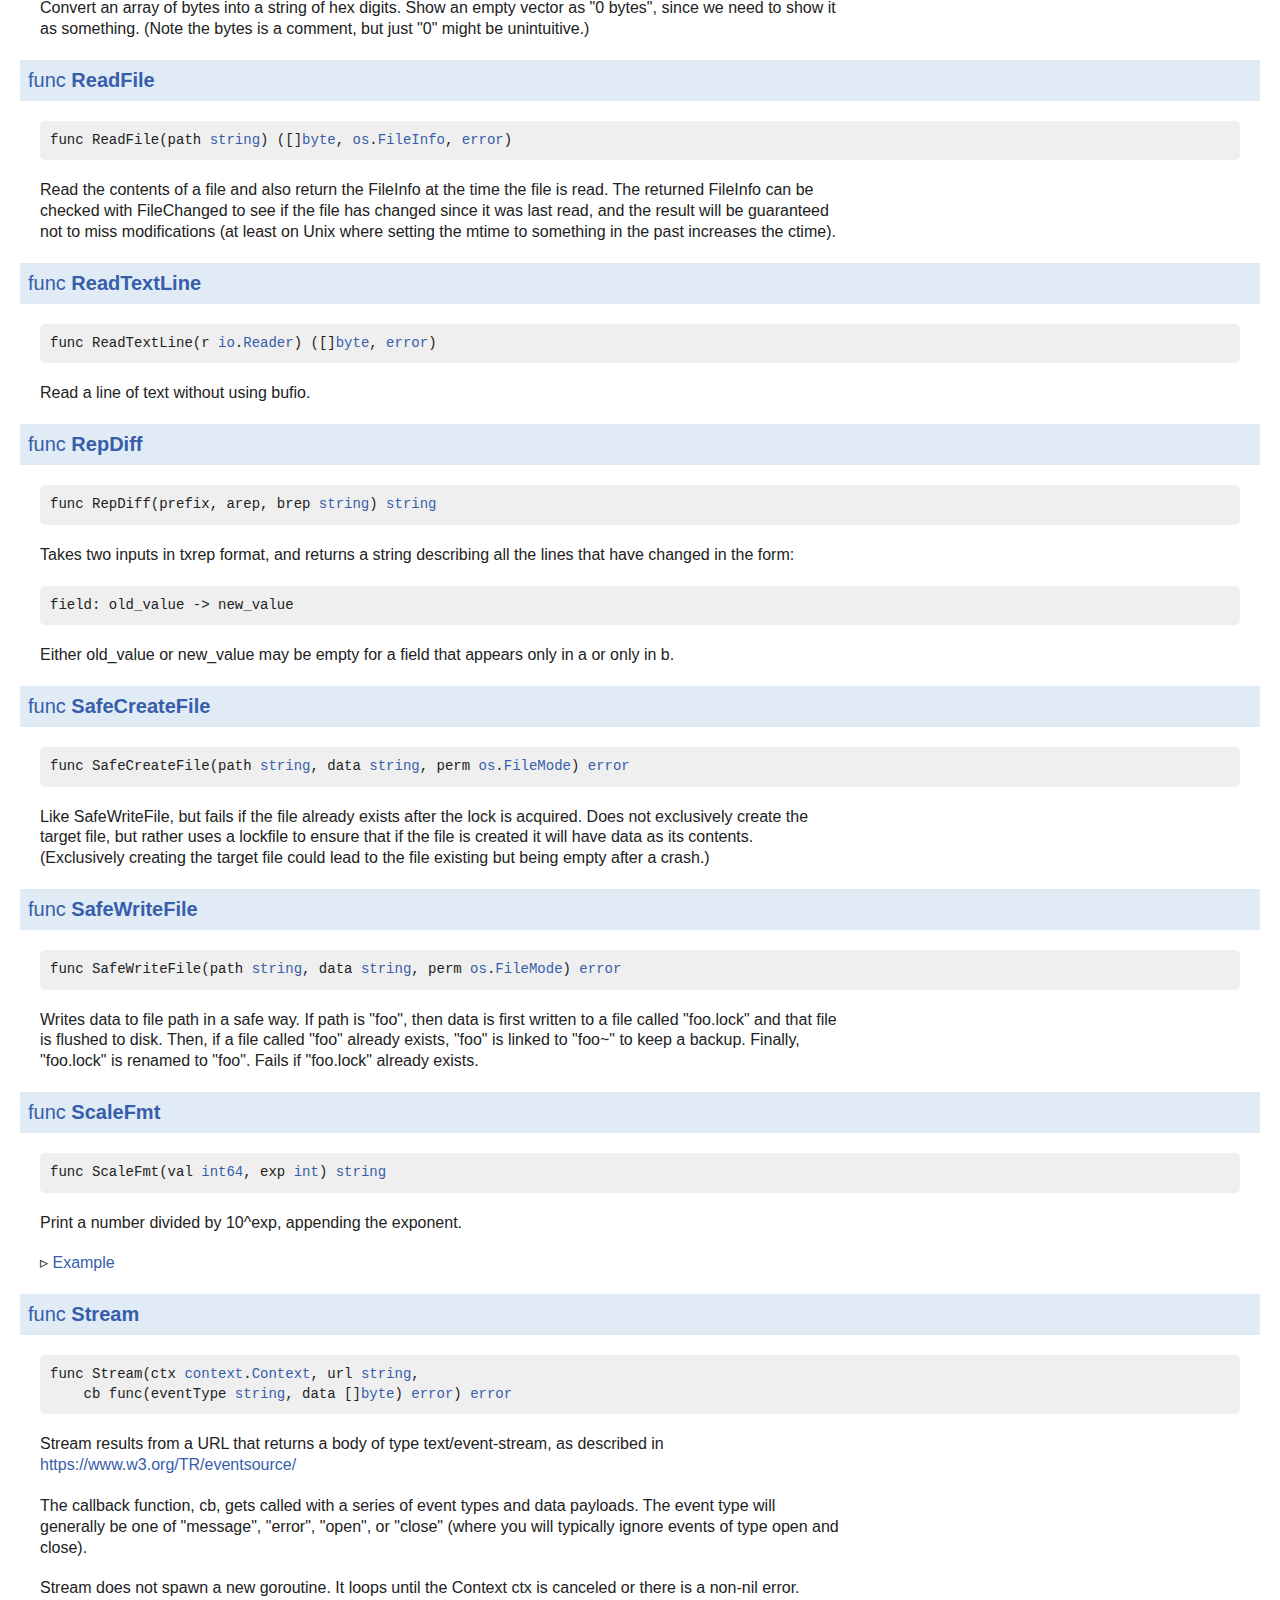
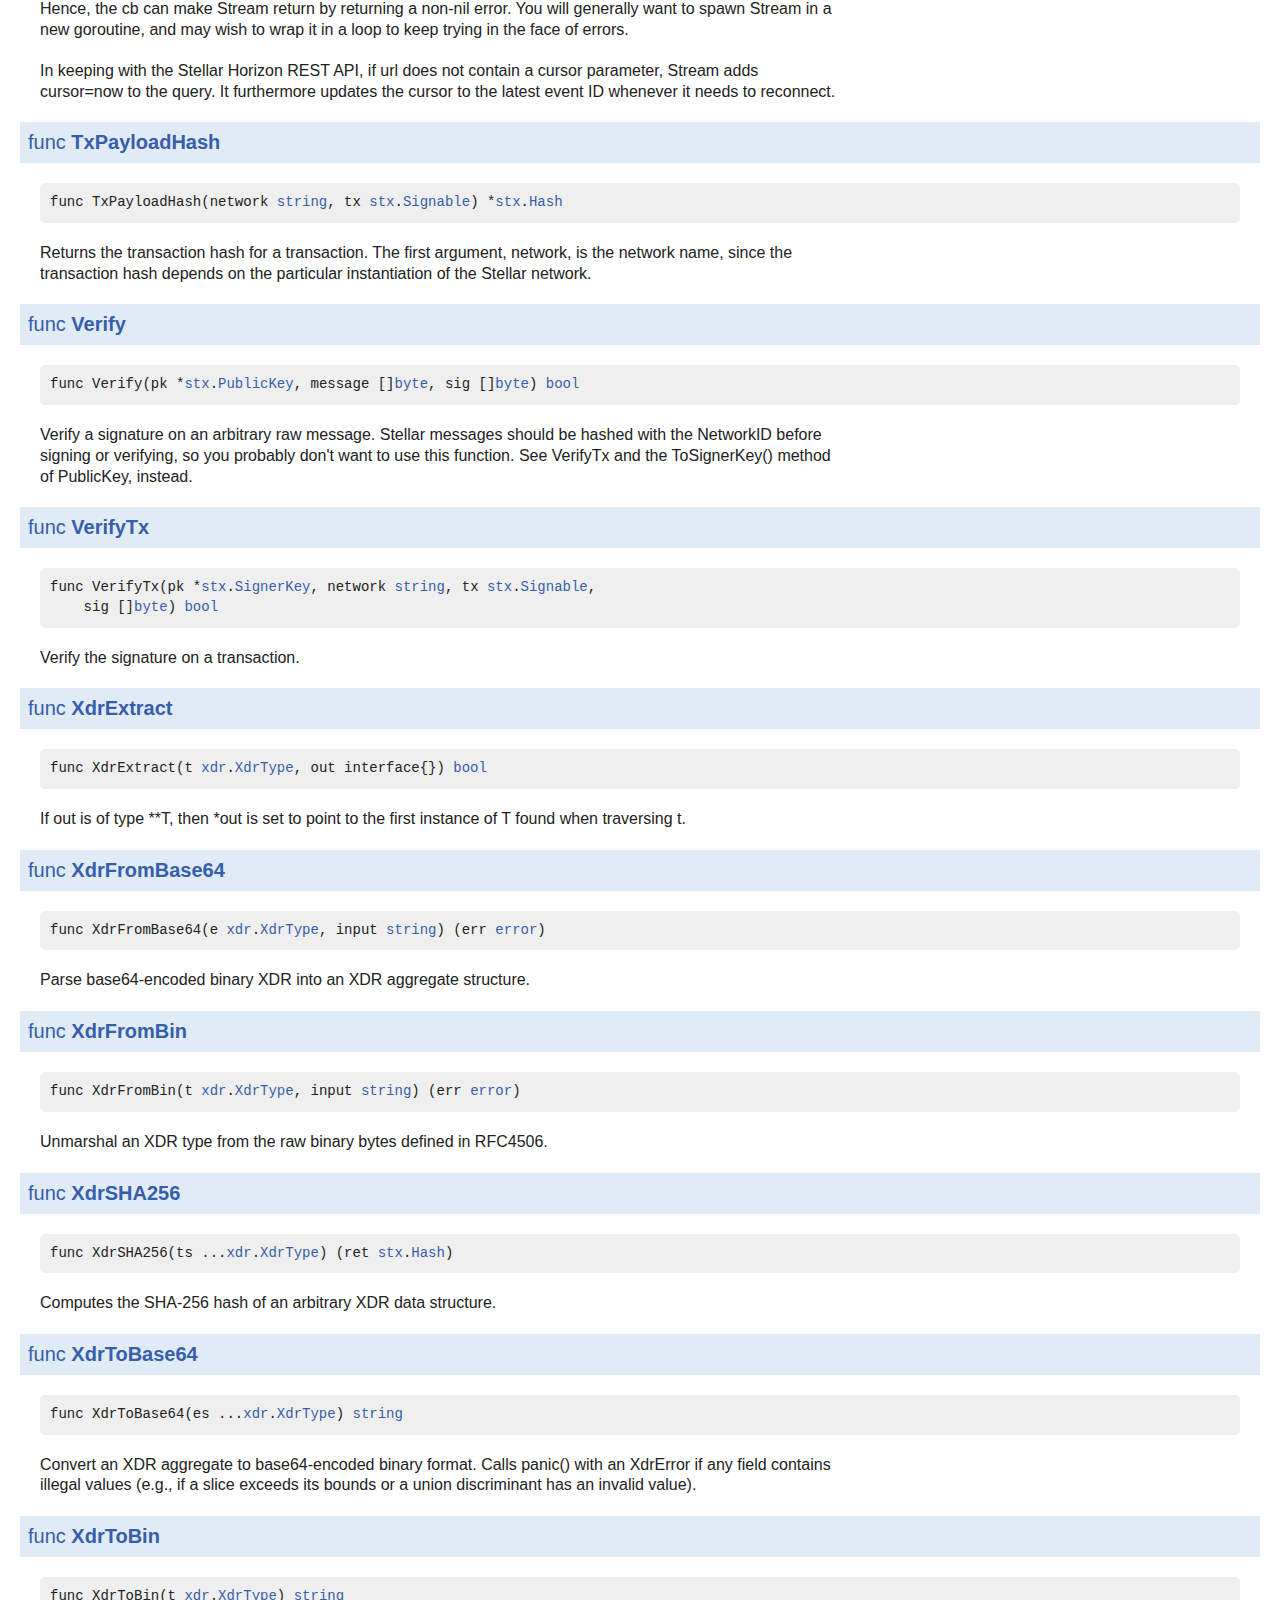
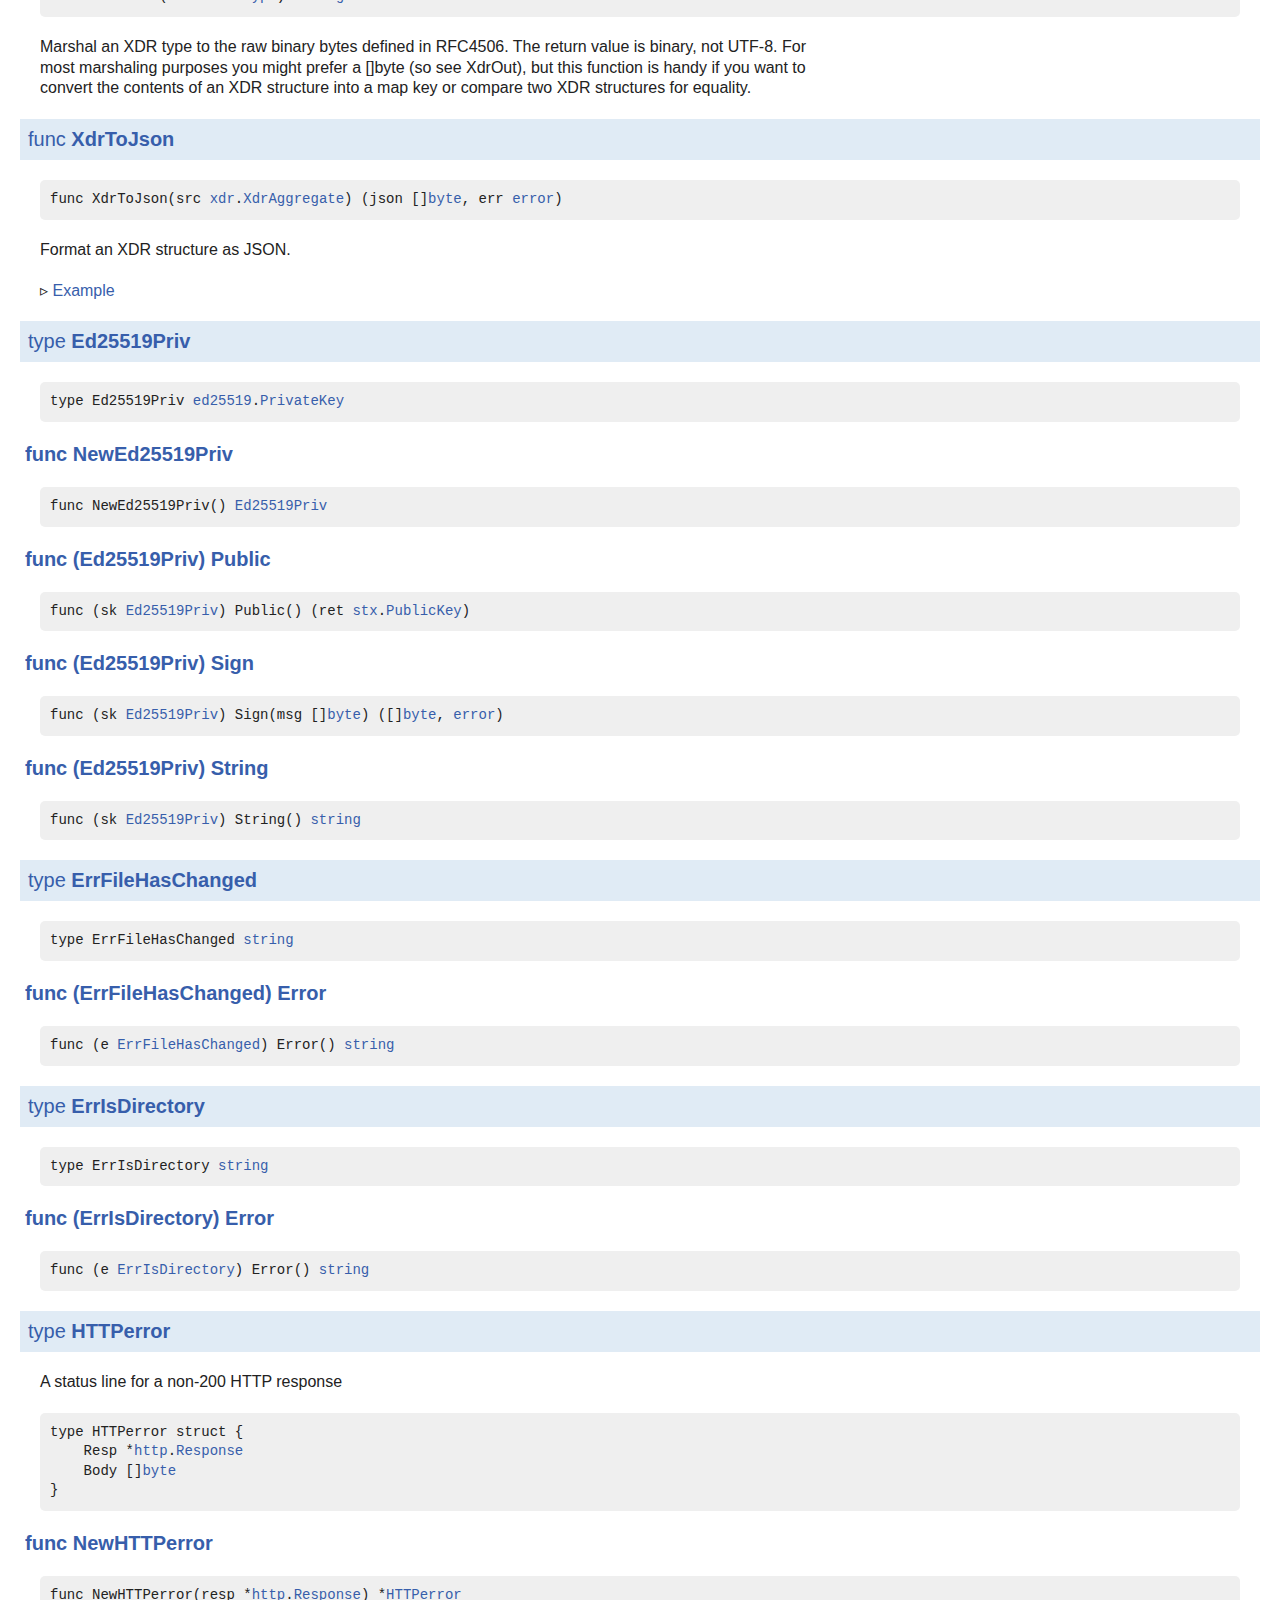
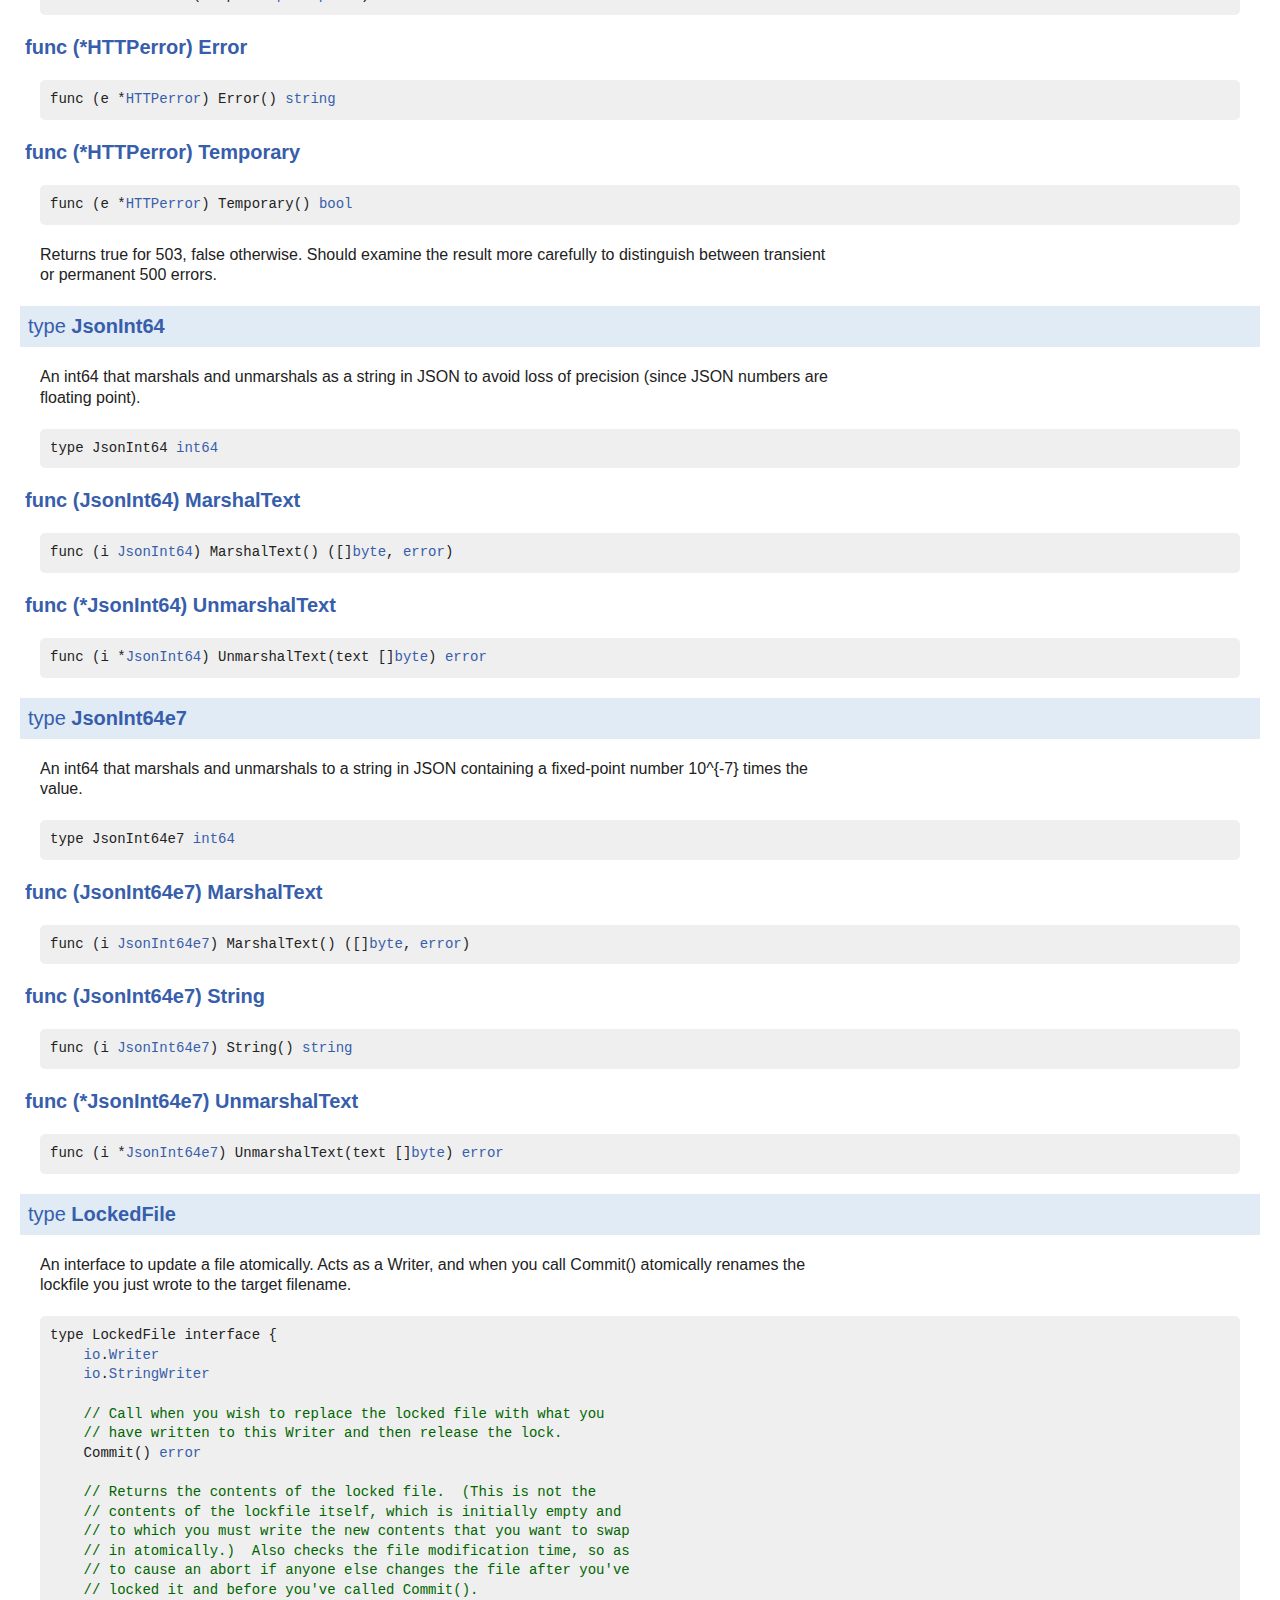
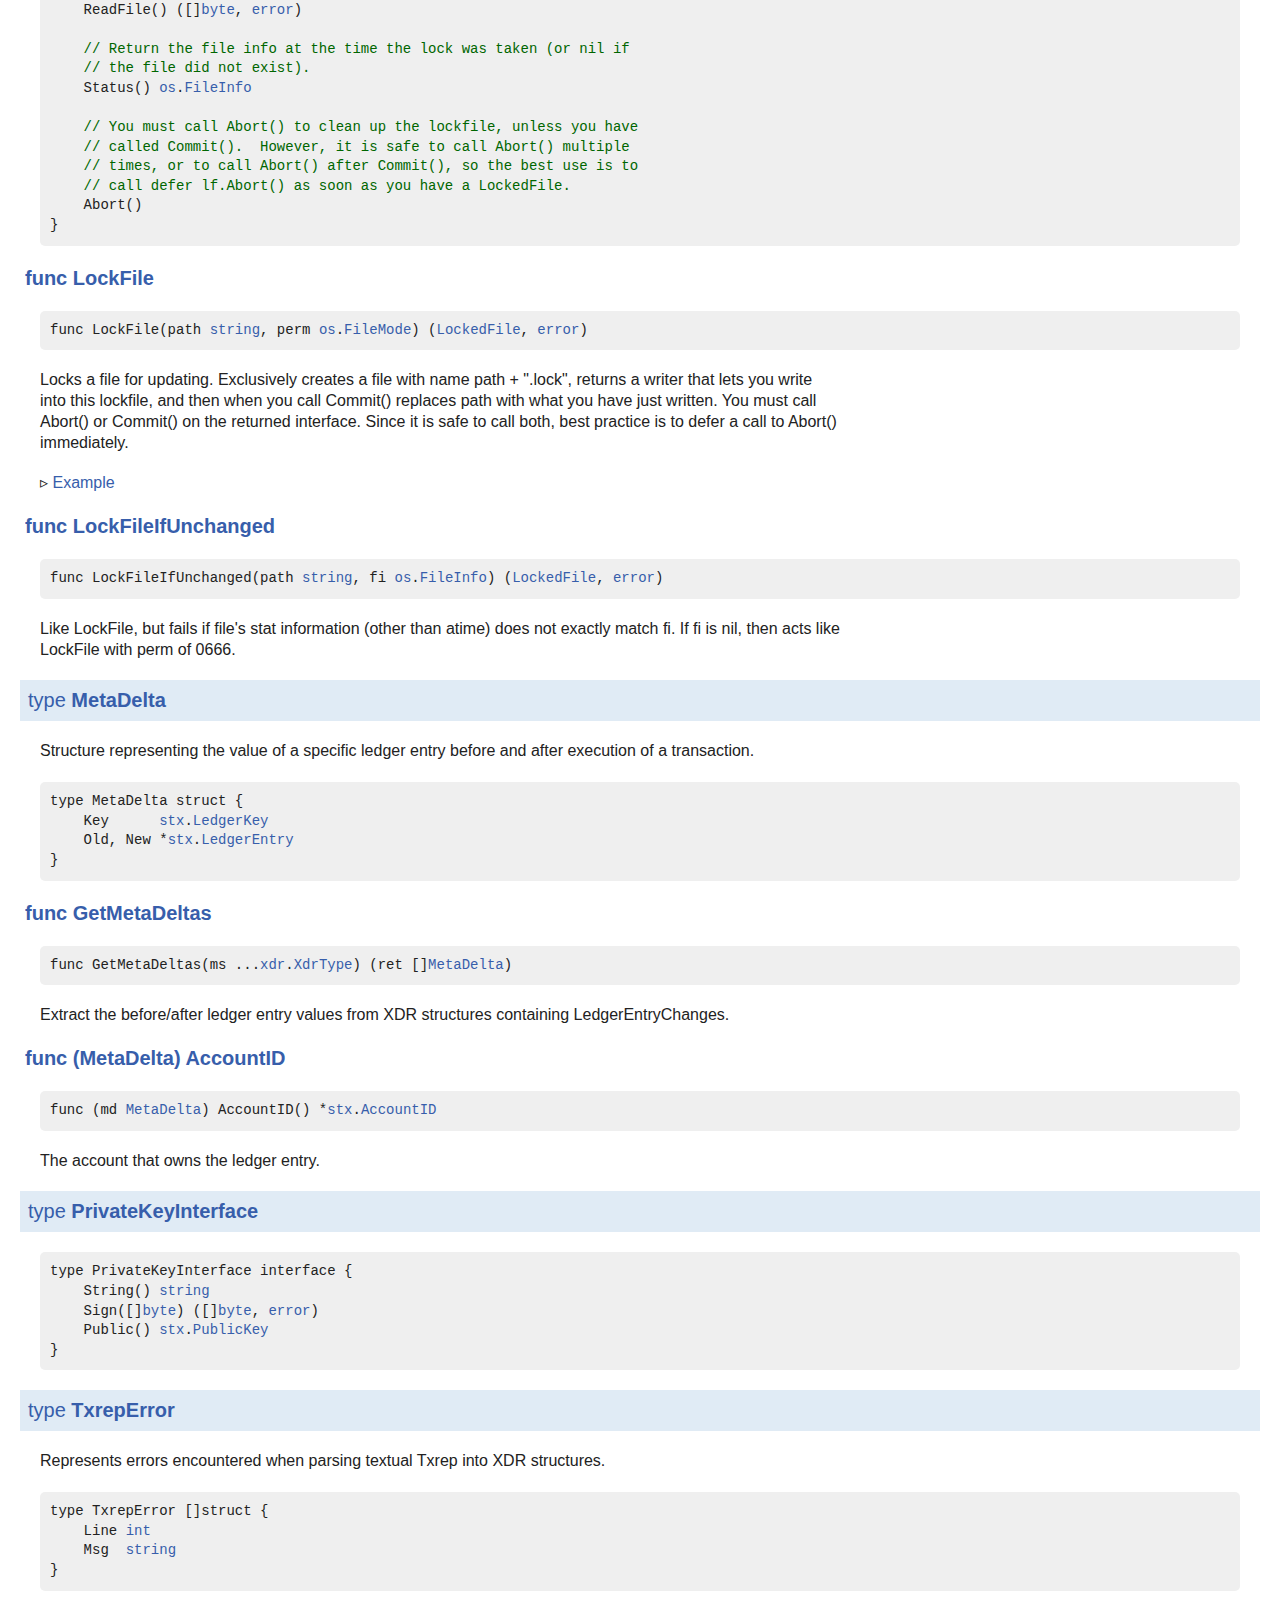
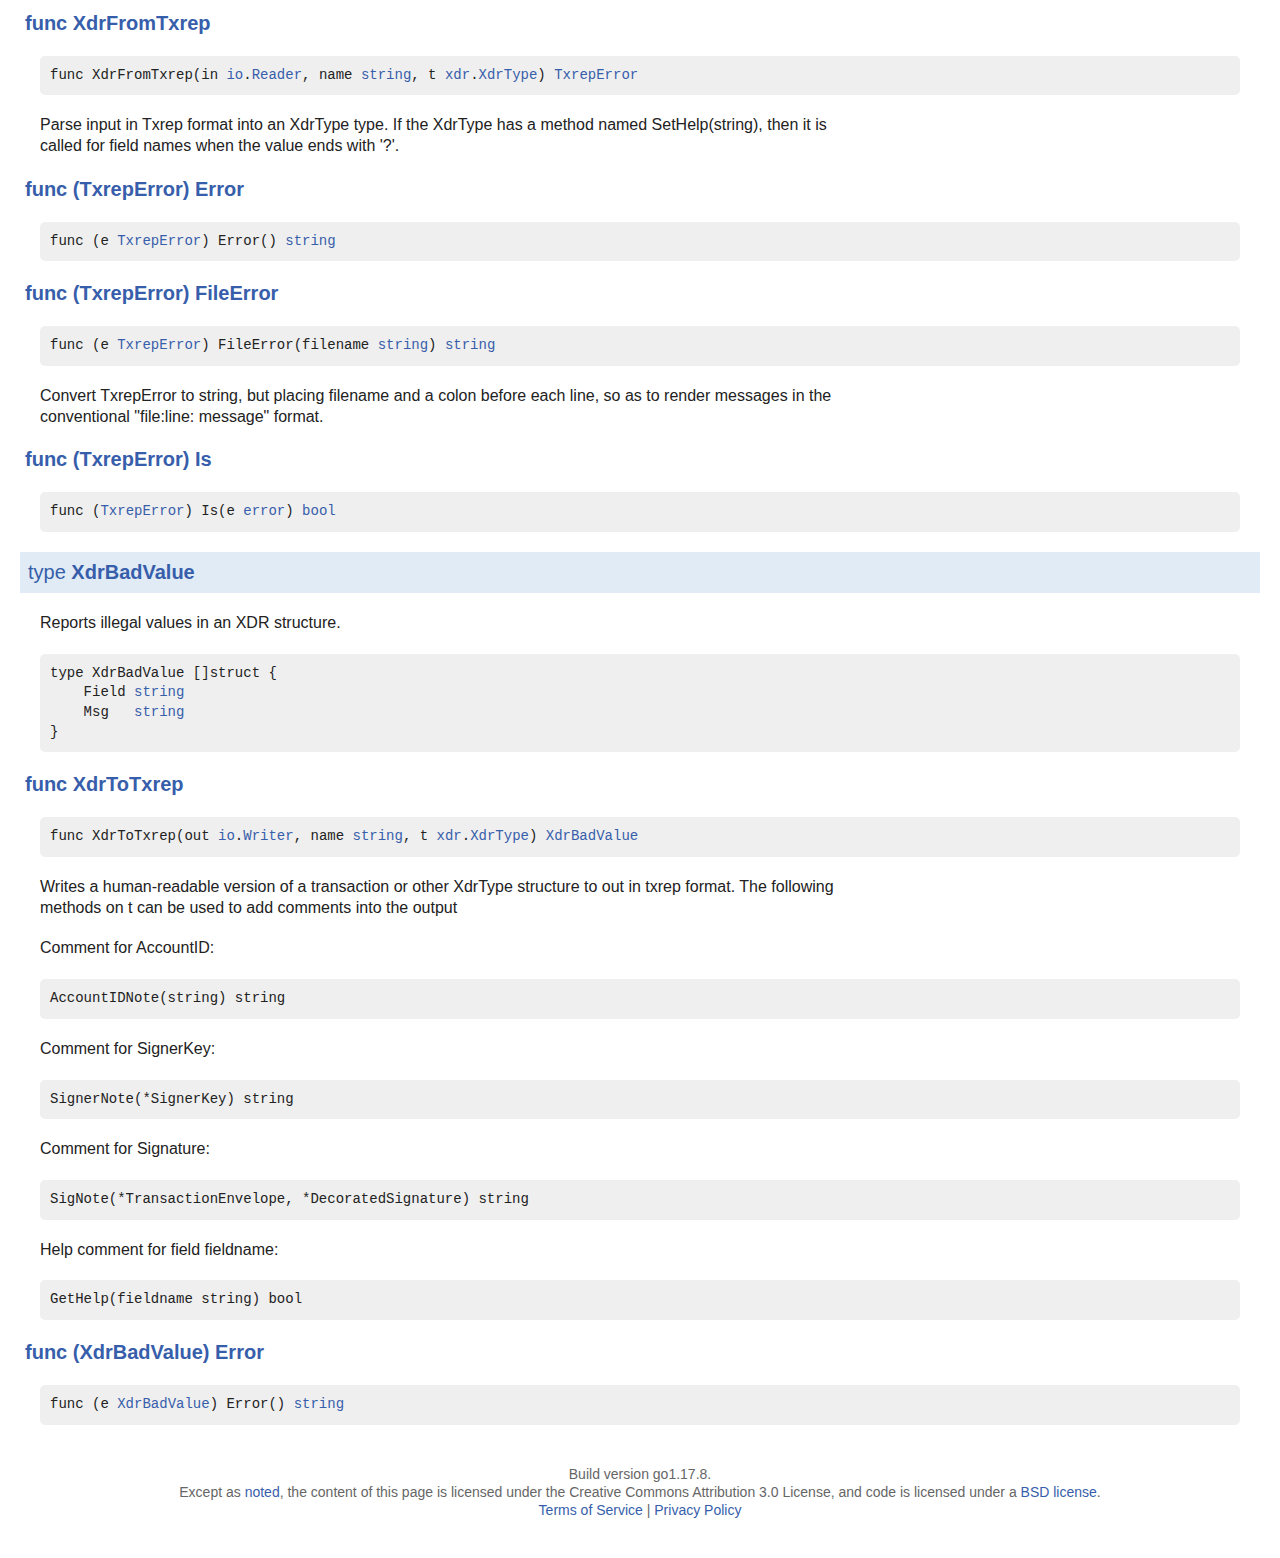
<file: pkg/github.com/xdrpp/stc/stcdetail/index.html>
<!DOCTYPE html>
<html>
<head>
<meta http-equiv="Content-Type" content="text/html; charset=utf-8">
<meta name="viewport" content="width=device-width, initial-scale=1">
<meta name="theme-color" content="#375EAB">

  <title>stcdetail - Go Documentation Server</title>

<link type="text/css" rel="stylesheet" href="../../../../../lib/godoc/style.css">

<script>window.initFuncs = [];</script>
<script src="../../../../../lib/godoc/jquery.js" defer></script>



<script>var goVersion = "go1.17.8";</script>
<script src="../../../../../lib/godoc/godocs.js" defer></script>
</head>
<body>

<div id='lowframe' style="position: fixed; bottom: 0; left: 0; height: 0; width: 100%; border-top: thin solid grey; background-color: white; overflow: auto;">
...
</div><!-- #lowframe -->

<div id="topbar" class="wide"><div class="container">
<div class="top-heading" id="heading-wide"><a href="../../../../index.html">Go Documentation Server</a></div>
<div class="top-heading" id="heading-narrow"><a href="../../../../index.html">GoDoc</a></div>
<a href="index.html#" id="menu-button"><span id="menu-button-arrow">&#9661;</span></a>
<form method="GET" action="http://localhost:6666/search">
<div id="menu">

<span class="search-box"><input type="search" id="search" name="q" placeholder="Search" aria-label="Search" required><button type="submit"><span><!-- magnifying glass: --><svg width="24" height="24" viewBox="0 0 24 24"><title>submit search</title><path d="M15.5 14h-.79l-.28-.27C15.41 12.59 16 11.11 16 9.5 16 5.91 13.09 3 9.5 3S3 5.91 3 9.5 5.91 16 9.5 16c1.61 0 3.09-.59 4.23-1.57l.27.28v.79l5 4.99L20.49 19l-4.99-5zm-6 0C7.01 14 5 11.99 5 9.5S7.01 5 9.5 5 14 7.01 14 9.5 11.99 14 9.5 14z"/><path d="M0 0h24v24H0z" fill="none"/></svg></span></button></span>
</div>
</form>

</div></div>



<div id="page" class="wide">
<div class="container">


  <h1>
    Package stcdetail
    <span class="text-muted"></span>
  </h1>







<div id="nav"></div>


<!--
	Copyright 2009 The Go Authors. All rights reserved.
	Use of this source code is governed by a BSD-style
	license that can be found in the LICENSE file.
-->
<!--
	Note: Static (i.e., not template-generated) href and id
	attributes start with "pkg-" to make it impossible for
	them to conflict with generated attributes (some of which
	correspond to Go identifiers).
-->

	<script>
	document.ANALYSIS_DATA = null;
	document.CALLGRAPH = null;
	</script>

	
		
		<div id="short-nav">
			<dl>
			<dd><code>import "github.com/xdrpp/stc/stcdetail"</code></dd>
			</dl>
			<dl>
			<dd><a href="index.html#pkg-overview" class="overviewLink">Overview</a></dd>
			<dd><a href="index.html#pkg-index" class="indexLink">Index</a></dd>
			
				<dd><a href="index.html#pkg-examples" class="examplesLink">Examples</a></dd>
			
			
			</dl>
		</div>
		<!-- The package's Name is printed as title by the top-level template -->
		<div id="pkg-overview" class="toggleVisible">
			<div class="collapsed">
				<h2 class="toggleButton" title="Click to show Overview section">Overview ▹</h2>
			</div>
			<div class="expanded">
				<h2 class="toggleButton" title="Click to hide Overview section">Overview ▾</h2>
				<p>
Internal functions for the stc library.  These functions are
exported because they may be useful to application code, but
relegated to a separate package to avoid cluttering the main stc
documentation.
</p>

				
			</div>
		</div>

		<div id="pkg-index" class="toggleVisible">
		<div class="collapsed">
			<h2 class="toggleButton" title="Click to show Index section">Index ▹</h2>
		</div>
		<div class="expanded">
			<h2 class="toggleButton" title="Click to hide Index section">Index ▾</h2>

		<!-- Table of contents for API; must be named manual-nav to turn off auto nav. -->
			<div id="manual-nav">
			<dl>
			
			
				<dd><a href="index.html#pkg-variables">Variables</a></dd>
			
			
				
				<dd><a href="index.html#FileChanged">func FileChanged(a, b os.FileInfo) bool</a></dd>
			
				
				<dd><a href="index.html#ForEachXdr">func ForEachXdr(t xdr.XdrType, fn func(xdr.XdrType) bool)</a></dd>
			
				
				<dd><a href="index.html#ForEachXdrType">func ForEachXdrType(a xdr.XdrType, fn interface{})</a></dd>
			
				
				<dd><a href="index.html#GetLedgerEntryKey">func GetLedgerEntryKey(e *stx.LedgerEntry) stx.LedgerKey</a></dd>
			
				
				<dd><a href="index.html#GetPass">func GetPass(prompt string) []byte</a></dd>
			
				
				<dd><a href="index.html#GetPass2">func GetPass2(prompt string) []byte</a></dd>
			
				
				<dd><a href="index.html#GetTxrepField">func GetTxrepField(t xdr.XdrType, field string) (ret xdr.XdrType)</a></dd>
			
				
				<dd><a href="index.html#HasAccountID">func HasAccountID(a *stx.AccountID, t xdr.XdrType) bool</a></dd>
			
				
				<dd><a href="index.html#HideFieldName">func HideFieldName(field string, t xdr.XdrType) bool</a></dd>
			
				
				<dd><a href="index.html#JsonNumberToI64">func JsonNumberToI64(n json.Number) (int64, error)</a></dd>
			
				
				<dd><a href="index.html#JsonToXdr">func JsonToXdr(dst xdr.XdrAggregate, src []byte) (err error)</a></dd>
			
				
				<dd><a href="index.html#PrettyPrint">func PrettyPrint(arg interface{}) string</a></dd>
			
				
				<dd><a href="index.html#PrettyPrintAux">func PrettyPrintAux(aux func(interface{}) (string, bool), arg interface{}) string</a></dd>
			
				
				<dd><a href="index.html#PrintVecOpaque">func PrintVecOpaque(bs []byte) string</a></dd>
			
				
				<dd><a href="index.html#ReadFile">func ReadFile(path string) ([]byte, os.FileInfo, error)</a></dd>
			
				
				<dd><a href="index.html#ReadTextLine">func ReadTextLine(r io.Reader) ([]byte, error)</a></dd>
			
				
				<dd><a href="index.html#RepDiff">func RepDiff(prefix, arep, brep string) string</a></dd>
			
				
				<dd><a href="index.html#SafeCreateFile">func SafeCreateFile(path string, data string, perm os.FileMode) error</a></dd>
			
				
				<dd><a href="index.html#SafeWriteFile">func SafeWriteFile(path string, data string, perm os.FileMode) error</a></dd>
			
				
				<dd><a href="index.html#ScaleFmt">func ScaleFmt(val int64, exp int) string</a></dd>
			
				
				<dd><a href="index.html#Stream">func Stream(ctx context.Context, url string, cb func(eventType string, data []byte) error) error</a></dd>
			
				
				<dd><a href="index.html#TxPayloadHash">func TxPayloadHash(network string, tx stx.Signable) *stx.Hash</a></dd>
			
				
				<dd><a href="index.html#Verify">func Verify(pk *stx.PublicKey, message []byte, sig []byte) bool</a></dd>
			
				
				<dd><a href="index.html#VerifyTx">func VerifyTx(pk *stx.SignerKey, network string, tx stx.Signable, sig []byte) bool</a></dd>
			
				
				<dd><a href="index.html#XdrExtract">func XdrExtract(t xdr.XdrType, out interface{}) bool</a></dd>
			
				
				<dd><a href="index.html#XdrFromBase64">func XdrFromBase64(e xdr.XdrType, input string) (err error)</a></dd>
			
				
				<dd><a href="index.html#XdrFromBin">func XdrFromBin(t xdr.XdrType, input string) (err error)</a></dd>
			
				
				<dd><a href="index.html#XdrSHA256">func XdrSHA256(ts ...xdr.XdrType) (ret stx.Hash)</a></dd>
			
				
				<dd><a href="index.html#XdrToBase64">func XdrToBase64(es ...xdr.XdrType) string</a></dd>
			
				
				<dd><a href="index.html#XdrToBin">func XdrToBin(t xdr.XdrType) string</a></dd>
			
				
				<dd><a href="index.html#XdrToJson">func XdrToJson(src xdr.XdrAggregate) (json []byte, err error)</a></dd>
			
			
				
				<dd><a href="index.html#Ed25519Priv">type Ed25519Priv</a></dd>
				
					
					<dd>&nbsp; &nbsp; <a href="index.html#NewEd25519Priv">func NewEd25519Priv() Ed25519Priv</a></dd>
				
				
					
					<dd>&nbsp; &nbsp; <a href="index.html#Ed25519Priv.Public">func (sk Ed25519Priv) Public() (ret stx.PublicKey)</a></dd>
				
					
					<dd>&nbsp; &nbsp; <a href="index.html#Ed25519Priv.Sign">func (sk Ed25519Priv) Sign(msg []byte) ([]byte, error)</a></dd>
				
					
					<dd>&nbsp; &nbsp; <a href="index.html#Ed25519Priv.String">func (sk Ed25519Priv) String() string</a></dd>
				
			
				
				<dd><a href="index.html#ErrFileHasChanged">type ErrFileHasChanged</a></dd>
				
				
					
					<dd>&nbsp; &nbsp; <a href="index.html#ErrFileHasChanged.Error">func (e ErrFileHasChanged) Error() string</a></dd>
				
			
				
				<dd><a href="index.html#ErrIsDirectory">type ErrIsDirectory</a></dd>
				
				
					
					<dd>&nbsp; &nbsp; <a href="index.html#ErrIsDirectory.Error">func (e ErrIsDirectory) Error() string</a></dd>
				
			
				
				<dd><a href="index.html#HTTPerror">type HTTPerror</a></dd>
				
					
					<dd>&nbsp; &nbsp; <a href="index.html#NewHTTPerror">func NewHTTPerror(resp *http.Response) *HTTPerror</a></dd>
				
				
					
					<dd>&nbsp; &nbsp; <a href="index.html#HTTPerror.Error">func (e *HTTPerror) Error() string</a></dd>
				
					
					<dd>&nbsp; &nbsp; <a href="index.html#HTTPerror.Temporary">func (e *HTTPerror) Temporary() bool</a></dd>
				
			
				
				<dd><a href="index.html#JsonInt64">type JsonInt64</a></dd>
				
				
					
					<dd>&nbsp; &nbsp; <a href="index.html#JsonInt64.MarshalText">func (i JsonInt64) MarshalText() ([]byte, error)</a></dd>
				
					
					<dd>&nbsp; &nbsp; <a href="index.html#JsonInt64.UnmarshalText">func (i *JsonInt64) UnmarshalText(text []byte) error</a></dd>
				
			
				
				<dd><a href="index.html#JsonInt64e7">type JsonInt64e7</a></dd>
				
				
					
					<dd>&nbsp; &nbsp; <a href="index.html#JsonInt64e7.MarshalText">func (i JsonInt64e7) MarshalText() ([]byte, error)</a></dd>
				
					
					<dd>&nbsp; &nbsp; <a href="index.html#JsonInt64e7.String">func (i JsonInt64e7) String() string</a></dd>
				
					
					<dd>&nbsp; &nbsp; <a href="index.html#JsonInt64e7.UnmarshalText">func (i *JsonInt64e7) UnmarshalText(text []byte) error</a></dd>
				
			
				
				<dd><a href="index.html#LockedFile">type LockedFile</a></dd>
				
					
					<dd>&nbsp; &nbsp; <a href="index.html#LockFile">func LockFile(path string, perm os.FileMode) (LockedFile, error)</a></dd>
				
					
					<dd>&nbsp; &nbsp; <a href="index.html#LockFileIfUnchanged">func LockFileIfUnchanged(path string, fi os.FileInfo) (LockedFile, error)</a></dd>
				
				
			
				
				<dd><a href="index.html#MetaDelta">type MetaDelta</a></dd>
				
					
					<dd>&nbsp; &nbsp; <a href="index.html#GetMetaDeltas">func GetMetaDeltas(ms ...xdr.XdrType) (ret []MetaDelta)</a></dd>
				
				
					
					<dd>&nbsp; &nbsp; <a href="index.html#MetaDelta.AccountID">func (md MetaDelta) AccountID() *stx.AccountID</a></dd>
				
			
				
				<dd><a href="index.html#PrivateKeyInterface">type PrivateKeyInterface</a></dd>
				
				
			
				
				<dd><a href="index.html#TxrepError">type TxrepError</a></dd>
				
					
					<dd>&nbsp; &nbsp; <a href="index.html#XdrFromTxrep">func XdrFromTxrep(in io.Reader, name string, t xdr.XdrType) TxrepError</a></dd>
				
				
					
					<dd>&nbsp; &nbsp; <a href="index.html#TxrepError.Error">func (e TxrepError) Error() string</a></dd>
				
					
					<dd>&nbsp; &nbsp; <a href="index.html#TxrepError.FileError">func (e TxrepError) FileError(filename string) string</a></dd>
				
					
					<dd>&nbsp; &nbsp; <a href="index.html#TxrepError.Is">func (TxrepError) Is(e error) bool</a></dd>
				
			
				
				<dd><a href="index.html#XdrBadValue">type XdrBadValue</a></dd>
				
					
					<dd>&nbsp; &nbsp; <a href="index.html#XdrToTxrep">func XdrToTxrep(out io.Writer, name string, t xdr.XdrType) XdrBadValue</a></dd>
				
				
					
					<dd>&nbsp; &nbsp; <a href="index.html#XdrBadValue.Error">func (e XdrBadValue) Error() string</a></dd>
				
			
			
			</dl>
			</div><!-- #manual-nav -->

		
		<div id="pkg-examples">
			<h3>Examples</h3>
			<div class="js-expandAll expandAll collapsed">(Expand All)</div>
			<dl>
			
			<dd><a class="exampleLink" href="index.html#example_GetTxrepField">GetTxrepField</a></dd>
			
			<dd><a class="exampleLink" href="index.html#example_LockFile">LockFile</a></dd>
			
			<dd><a class="exampleLink" href="index.html#example_ScaleFmt">ScaleFmt</a></dd>
			
			<dd><a class="exampleLink" href="index.html#example_XdrToJson">XdrToJson</a></dd>
			
			</dl>
		</div>
		

		
			<h3>Package files</h3>
			<p>
			<span style="font-size:90%">
			
				<a href="http://localhost:6666/src/github.com/xdrpp/stc/stcdetail/base64.go">base64.go</a>
			
				<a href="http://localhost:6666/src/github.com/xdrpp/stc/stcdetail/crypto.go">crypto.go</a>
			
				<a href="http://localhost:6666/src/github.com/xdrpp/stc/stcdetail/json.go">json.go</a>
			
				<a href="http://localhost:6666/src/github.com/xdrpp/stc/stcdetail/json_xdr.go">json_xdr.go</a>
			
				<a href="http://localhost:6666/src/github.com/xdrpp/stc/stcdetail/ledger.go">ledger.go</a>
			
				<a href="http://localhost:6666/src/github.com/xdrpp/stc/stcdetail/lockfile.go">lockfile.go</a>
			
				<a href="http://localhost:6666/src/github.com/xdrpp/stc/stcdetail/pretty.go">pretty.go</a>
			
				<a href="http://localhost:6666/src/github.com/xdrpp/stc/stcdetail/stream.go">stream.go</a>
			
				<a href="http://localhost:6666/src/github.com/xdrpp/stc/stcdetail/txrep.go">txrep.go</a>
			
				<a href="http://localhost:6666/src/github.com/xdrpp/stc/stcdetail/xdrmisc.go">xdrmisc.go</a>
			
			</span>
			</p>
		
		</div><!-- .expanded -->
		</div><!-- #pkg-index -->

		

		
		
			<h2 id="pkg-variables">Variables</h2>
			
				<p>
PassphraseFile is the io.Reader from which passphrases should be
read.  If set to a terminal, then a prompt will be displayed and
echo will be disabled while the user types the passphrase.  The
default is os.Stdin.  If set to nil, then GetPass will attempt to
open /dev/tty.  Set it to io.MultiReader() (i.e., an io.Reader that
always returns EOF) to assume an empty passphrase every time
GetPass is called.
</p>

				<pre>var <span id="PassphraseFile">PassphraseFile</span> <a href="http://localhost:6666/pkg/io/">io</a>.<a href="http://localhost:6666/pkg/io/#Reader">Reader</a> = <a href="http://localhost:6666/pkg/os/">os</a>.<a href="http://localhost:6666/pkg/os/#Stdin">Stdin</a></pre>
			
				<p>
If PassphraseFile is a terminal, then the user will be prompted for
a password, and this is the terminal to which the prompt should be
written.  The default is os.Stderr.
</p>

				<pre>var <span id="PassphrasePrompt">PassphrasePrompt</span> <a href="http://localhost:6666/pkg/io/">io</a>.<a href="http://localhost:6666/pkg/io/#Writer">Writer</a> = <a href="http://localhost:6666/pkg/os/">os</a>.<a href="http://localhost:6666/pkg/os/#Stderr">Stderr</a></pre>
			
		
		
			
			
			<h2 id="FileChanged">func <a href="http://localhost:6666/src/github.com/xdrpp/stc/stcdetail/lockfile.go?s=1046:1085#L39">FileChanged</a>
				<a class="permalink" href="index.html#FileChanged">&#xb6;</a>
				
				
			</h2>
			<pre>func FileChanged(a, b <a href="http://localhost:6666/pkg/os/">os</a>.<a href="http://localhost:6666/pkg/os/#FileInfo">FileInfo</a>) <a href="http://localhost:6666/pkg/builtin/#bool">bool</a></pre>
			<p>
Return true if a file may have been changed between the times that
the two FileInfo structures were read.  Note that it modifies the
two arguments to set the atimes to zero before doing a deep compare
of all fields.  (This ensures files will be considered changed if
their ctimes differ, even if the mtimes are the same.)
</p>

			
			

		
			
			
			<h2 id="ForEachXdr">func <a href="http://localhost:6666/src/github.com/xdrpp/stc/stcdetail/xdrmisc.go?s=1327:1384#L48">ForEachXdr</a>
				<a class="permalink" href="index.html#ForEachXdr">&#xb6;</a>
				
				
			</h2>
			<pre>func ForEachXdr(t <a href="http://localhost:6666/pkg/github.com/xdrpp/goxdr/xdr/">xdr</a>.<a href="http://localhost:6666/pkg/github.com/xdrpp/goxdr/xdr/#XdrType">XdrType</a>, fn func(<a href="http://localhost:6666/pkg/github.com/xdrpp/goxdr/xdr/">xdr</a>.<a href="http://localhost:6666/pkg/github.com/xdrpp/goxdr/xdr/#XdrType">XdrType</a>) <a href="http://localhost:6666/pkg/builtin/#bool">bool</a>)</pre>
			<p>
Calls fn, recursively, on every value inside an XdrType.  Prunes
the recursion if fn returns true.
</p>

			
			

		
			
			
			<h2 id="ForEachXdrType">func <a href="http://localhost:6666/src/github.com/xdrpp/stc/stcdetail/xdrmisc.go?s=1849:1899#L59">ForEachXdrType</a>
				<a class="permalink" href="index.html#ForEachXdrType">&#xb6;</a>
				
				
			</h2>
			<pre>func ForEachXdrType(a <a href="http://localhost:6666/pkg/github.com/xdrpp/goxdr/xdr/">xdr</a>.<a href="http://localhost:6666/pkg/github.com/xdrpp/goxdr/xdr/#XdrType">XdrType</a>, fn interface{})</pre>
			<p>
Calls fn on each instance of a type encountered while traversing a
data structure.  fn should be of type func(*T) or func(*T)bool
where T is an XDR structure.  By default, the traversal does not
recurse into T.  In the case that T is part of a linked list (or
otherwise contains a pointer to T internally), if the function
returns false then fields within T will continue to be examined
recursively.
</p>

			
			

		
			
			
			<h2 id="GetLedgerEntryKey">func <a href="http://localhost:6666/src/github.com/xdrpp/stc/stcdetail/ledger.go?s=952:1008#L32">GetLedgerEntryKey</a>
				<a class="permalink" href="index.html#GetLedgerEntryKey">&#xb6;</a>
				
				
			</h2>
			<pre>func GetLedgerEntryKey(e *<a href="../stx/index.html">stx</a>.<a href="../stx/index.html#LedgerEntry">LedgerEntry</a>) <a href="../stx/index.html">stx</a>.<a href="../stx/index.html#LedgerKey">LedgerKey</a></pre>
			
			
			

		
			
			
			<h2 id="GetPass">func <a href="http://localhost:6666/src/github.com/xdrpp/stc/stcdetail/crypto.go?s=3857:3891#L121">GetPass</a>
				<a class="permalink" href="index.html#GetPass">&#xb6;</a>
				
				
			</h2>
			<pre>func GetPass(prompt <a href="http://localhost:6666/pkg/builtin/#string">string</a>) []<a href="http://localhost:6666/pkg/builtin/#byte">byte</a></pre>
			<p>
Read a passphrase from PassphraseFile and return it as a byte
array.  If PassphraseFile is nil, attempt to open &#34;/dev/tty&#34;.  If
PassphraseFile is a terminal, then write prompt to PassphrasePrompt
before reading the passphrase and disable echo.
</p>

			
			

		
			
			
			<h2 id="GetPass2">func <a href="http://localhost:6666/src/github.com/xdrpp/stc/stcdetail/crypto.go?s=4649:4684#L149">GetPass2</a>
				<a class="permalink" href="index.html#GetPass2">&#xb6;</a>
				
				
			</h2>
			<pre>func GetPass2(prompt <a href="http://localhost:6666/pkg/builtin/#string">string</a>) []<a href="http://localhost:6666/pkg/builtin/#byte">byte</a></pre>
			<p>
Call GetPass twice until the user enters the same passphrase twice.
Intended for when the user is selecting a new passphrase, to reduce
the chances of the user mistyping the passphrase.
</p>

			
			

		
			
			
			<h2 id="GetTxrepField">func <a href="http://localhost:6666/src/github.com/xdrpp/stc/stcdetail/txrep.go?s=16225:16290#L705">GetTxrepField</a>
				<a class="permalink" href="index.html#GetTxrepField">&#xb6;</a>
				
				
			</h2>
			<pre>func GetTxrepField(t <a href="http://localhost:6666/pkg/github.com/xdrpp/goxdr/xdr/">xdr</a>.<a href="http://localhost:6666/pkg/github.com/xdrpp/goxdr/xdr/#XdrType">XdrType</a>, field <a href="http://localhost:6666/pkg/builtin/#string">string</a>) (ret <a href="http://localhost:6666/pkg/github.com/xdrpp/goxdr/xdr/">xdr</a>.<a href="http://localhost:6666/pkg/github.com/xdrpp/goxdr/xdr/#XdrType">XdrType</a>)</pre>
			<p>
Extract and return a field with a particular txrep name from an XDR
data structure.  Returns nil if the field name doesn&#39;t exist,
either because it is invalid or because a containing pointer is nil
or because a union has a different active case.
</p>
<p>
Note that for pointer fields this functionreturns the pointer, not
the underlying value.  Hence the XdrPointer() method returns a
pointer-to-pointer type that is guaranteed not to be nil even if
the pointer is nil.
</p>

			<div id="example_GetTxrepField" class="toggle">
	<div class="collapsed">
		<p class="exampleHeading toggleButton">▹ <span class="text">Example</span></p>
	</div>
	<div class="expanded">
		<p class="exampleHeading toggleButton">▾ <span class="text">Example</span></p>
		
		
		
			<p>Code:</p>
			<pre class="code">var a1, a2 stx.MuxedAccount
fmt.Sscan(&#34;GATPALHEEUERWYW275QDBNBMCM4KEHYJU34OPIZ6LKJAXK6B4IJ73V4L&#34;, &amp;a1)
fmt.Sscan(&#34;GDFR4HZMNZCNHFEIBWDQCC4JZVFQUGXUQ473EJ4SUPFOJ3XBG5DUCS2G&#34;, &amp;a2)
txe := stc.NewTransactionEnvelope()
txe.Append(nil, stc.Payment{
    Destination: a1,
    Asset:       stc.NativeAsset(),
    Amount:      10000000,
})

<span class="comment">// The sourceAccount field of a transaction is an AccountID</span>
*GetTxrepField(txe, &#34;tx.sourceAccount&#34;).XdrPointer().(*stx.MuxedAccount) =
    a1

<span class="comment">// The sourceAccount field of an operation is a *AccountID, so the</span>
<span class="comment">// field we get back is of type **AccountID</span>
op0src := &#34;tx.operations[0].sourceAccount&#34;
*GetTxrepField(txe, op0src).XdrPointer().(**stx.MuxedAccount) = &amp;a2

XdrToTxrep(os.Stdout, &#34;&#34;, txe)
<span class="comment"></pre>
			
			<p>Output:</p>
			<pre class="output">type: ENVELOPE_TYPE_TX
tx.sourceAccount: GATPALHEEUERWYW275QDBNBMCM4KEHYJU34OPIZ6LKJAXK6B4IJ73V4L
tx.fee: 0
tx.seqNum: 0
tx.cond.type: PRECOND_NONE
tx.memo.type: MEMO_NONE
tx.operations.len: 1
tx.operations[0].sourceAccount._present: true
tx.operations[0].sourceAccount: GDFR4HZMNZCNHFEIBWDQCC4JZVFQUGXUQ473EJ4SUPFOJ3XBG5DUCS2G
tx.operations[0].body.type: PAYMENT
tx.operations[0].body.paymentOp.destination: GATPALHEEUERWYW275QDBNBMCM4KEHYJU34OPIZ6LKJAXK6B4IJ73V4L
tx.operations[0].body.paymentOp.asset: native
tx.operations[0].body.paymentOp.amount: 10000000 (1e7)
tx.ext.v: 0
signatures.len: 0
</pre>
			
		
	</div>
</div>

			

		
			
			
			<h2 id="HasAccountID">func <a href="http://localhost:6666/src/github.com/xdrpp/stc/stcdetail/ledger.go?s=2268:2323#L85">HasAccountID</a>
				<a class="permalink" href="index.html#HasAccountID">&#xb6;</a>
				
				
			</h2>
			<pre>func HasAccountID(a *<a href="../stx/index.html">stx</a>.<a href="../stx/index.html#AccountID">AccountID</a>, t <a href="http://localhost:6666/pkg/github.com/xdrpp/goxdr/xdr/">xdr</a>.<a href="http://localhost:6666/pkg/github.com/xdrpp/goxdr/xdr/#XdrType">XdrType</a>) <a href="http://localhost:6666/pkg/builtin/#bool">bool</a></pre>
			<p>
Returns true if structure contains AccountID in something other
than an Asset issuer field.
</p>

			
			

		
			
			
			<h2 id="HideFieldName">func <a href="http://localhost:6666/src/github.com/xdrpp/stc/stcdetail/txrep.go?s=1714:1766#L66">HideFieldName</a>
				<a class="permalink" href="index.html#HideFieldName">&#xb6;</a>
				
				
			</h2>
			<pre>func HideFieldName(field <a href="http://localhost:6666/pkg/builtin/#string">string</a>, t <a href="http://localhost:6666/pkg/github.com/xdrpp/goxdr/xdr/">xdr</a>.<a href="http://localhost:6666/pkg/github.com/xdrpp/goxdr/xdr/#XdrType">XdrType</a>) <a href="http://localhost:6666/pkg/builtin/#bool">bool</a></pre>
			<p>
Returns true for types whose field names should be hidden when the
field name is of the form v[0-9]+.  This if for backwards
compatibility, as fields of this type are intended to be used as
versions of the same structure in a version union, and eliding the
field names (v0, v1, ...) allows one to change the version without
invalidating the rest of the fields.
</p>

			
			

		
			
			
			<h2 id="JsonNumberToI64">func <a href="http://localhost:6666/src/github.com/xdrpp/stc/stcdetail/json.go?s=246:296#L3">JsonNumberToI64</a>
				<a class="permalink" href="index.html#JsonNumberToI64">&#xb6;</a>
				
				
			</h2>
			<pre>func JsonNumberToI64(n <a href="http://localhost:6666/pkg/encoding/json/">json</a>.<a href="http://localhost:6666/pkg/encoding/json/#Number">Number</a>) (<a href="http://localhost:6666/pkg/builtin/#int64">int64</a>, <a href="http://localhost:6666/pkg/builtin/#error">error</a>)</pre>
			<p>
Convert a json.Number to an int64 by scanning the textual
representation of the number.  (The simpler approach of going
through a double risks losing precision.)
</p>

			
			

		
			
			
			<h2 id="JsonToXdr">func <a href="http://localhost:6666/src/github.com/xdrpp/stc/stcdetail/json_xdr.go?s=2157:2217#L75">JsonToXdr</a>
				<a class="permalink" href="index.html#JsonToXdr">&#xb6;</a>
				
				
			</h2>
			<pre>func JsonToXdr(dst <a href="http://localhost:6666/pkg/github.com/xdrpp/goxdr/xdr/">xdr</a>.<a href="http://localhost:6666/pkg/github.com/xdrpp/goxdr/xdr/#XdrAggregate">XdrAggregate</a>, src []<a href="http://localhost:6666/pkg/builtin/#byte">byte</a>) (err <a href="http://localhost:6666/pkg/builtin/#error">error</a>)</pre>
			<p>
Parse JSON into an XDR structure.  This function assumes that dst
is in a pristine state--for example, it won&#39;t reset pointers to nil
if the corresponding JSON is null.  Moreover, it is somewhat strict
in expecting the JSON to conform to the XDR.
</p>

			
			

		
			
			
			<h2 id="PrettyPrint">func <a href="http://localhost:6666/src/github.com/xdrpp/stc/stcdetail/pretty.go?s=1873:1913#L86">PrettyPrint</a>
				<a class="permalink" href="index.html#PrettyPrint">&#xb6;</a>
				
				
			</h2>
			<pre>func PrettyPrint(arg interface{}) <a href="http://localhost:6666/pkg/builtin/#string">string</a></pre>
			
			
			

		
			
			
			<h2 id="PrettyPrintAux">func <a href="http://localhost:6666/src/github.com/xdrpp/stc/stcdetail/pretty.go?s=1630:1712#L75">PrettyPrintAux</a>
				<a class="permalink" href="index.html#PrettyPrintAux">&#xb6;</a>
				
				
			</h2>
			<pre>func PrettyPrintAux(aux func(interface{}) (<a href="http://localhost:6666/pkg/builtin/#string">string</a>, <a href="http://localhost:6666/pkg/builtin/#bool">bool</a>),
    arg interface{}) <a href="http://localhost:6666/pkg/builtin/#string">string</a></pre>
			
			
			

		
			
			
			<h2 id="PrintVecOpaque">func <a href="http://localhost:6666/src/github.com/xdrpp/stc/stcdetail/txrep.go?s=5185:5222#L243">PrintVecOpaque</a>
				<a class="permalink" href="index.html#PrintVecOpaque">&#xb6;</a>
				
				
			</h2>
			<pre>func PrintVecOpaque(bs []<a href="http://localhost:6666/pkg/builtin/#byte">byte</a>) <a href="http://localhost:6666/pkg/builtin/#string">string</a></pre>
			<p>
Convert an array of bytes into a string of hex digits.  Show an
empty vector as &#34;0 bytes&#34;, since we need to show it as something.
(Note the bytes is a comment, but just &#34;0&#34; might be unintuitive.)
</p>

			
			

		
			
			
			<h2 id="ReadFile">func <a href="http://localhost:6666/src/github.com/xdrpp/stc/stcdetail/lockfile.go?s=1691:1746#L56">ReadFile</a>
				<a class="permalink" href="index.html#ReadFile">&#xb6;</a>
				
				
			</h2>
			<pre>func ReadFile(path <a href="http://localhost:6666/pkg/builtin/#string">string</a>) ([]<a href="http://localhost:6666/pkg/builtin/#byte">byte</a>, <a href="http://localhost:6666/pkg/os/">os</a>.<a href="http://localhost:6666/pkg/os/#FileInfo">FileInfo</a>, <a href="http://localhost:6666/pkg/builtin/#error">error</a>)</pre>
			<p>
Read the contents of a file and also return the FileInfo at the
time the file is read.  The returned FileInfo can be checked with
FileChanged to see if the file has changed since it was last read,
and the result will be guaranteed not to miss modifications (at
least on Unix where setting the mtime to something in the past
increases the ctime).
</p>

			
			

		
			
			
			<h2 id="ReadTextLine">func <a href="http://localhost:6666/src/github.com/xdrpp/stc/stcdetail/txrep.go?s=13799:13845#L603">ReadTextLine</a>
				<a class="permalink" href="index.html#ReadTextLine">&#xb6;</a>
				
				
			</h2>
			<pre>func ReadTextLine(r <a href="http://localhost:6666/pkg/io/">io</a>.<a href="http://localhost:6666/pkg/io/#Reader">Reader</a>) ([]<a href="http://localhost:6666/pkg/builtin/#byte">byte</a>, <a href="http://localhost:6666/pkg/builtin/#error">error</a>)</pre>
			<p>
Read a line of text without using bufio.
</p>

			
			

		
			
			
			<h2 id="RepDiff">func <a href="http://localhost:6666/src/github.com/xdrpp/stc/stcdetail/ledger.go?s=365:411#L7">RepDiff</a>
				<a class="permalink" href="index.html#RepDiff">&#xb6;</a>
				
				
			</h2>
			<pre>func RepDiff(prefix, arep, brep <a href="http://localhost:6666/pkg/builtin/#string">string</a>) <a href="http://localhost:6666/pkg/builtin/#string">string</a></pre>
			<p>
Takes two inputs in txrep format, and returns a string describing
all the lines that have changed in the form:
</p>
<pre>field: old_value -&gt; new_value
</pre>
<p>
Either old_value or new_value may be empty for a field that appears
only in a or only in b.
</p>

			
			

		
			
			
			<h2 id="SafeCreateFile">func <a href="http://localhost:6666/src/github.com/xdrpp/stc/stcdetail/lockfile.go?s=7268:7337#L263">SafeCreateFile</a>
				<a class="permalink" href="index.html#SafeCreateFile">&#xb6;</a>
				
				
			</h2>
			<pre>func SafeCreateFile(path <a href="http://localhost:6666/pkg/builtin/#string">string</a>, data <a href="http://localhost:6666/pkg/builtin/#string">string</a>, perm <a href="http://localhost:6666/pkg/os/">os</a>.<a href="http://localhost:6666/pkg/os/#FileMode">FileMode</a>) <a href="http://localhost:6666/pkg/builtin/#error">error</a></pre>
			<p>
Like SafeWriteFile, but fails if the file already exists after the
lock is acquired.  Does not exclusively create the target file, but
rather uses a lockfile to ensure that if the file is created it
will have data as its contents.  (Exclusively creating the target
file could lead to the file existing but being empty after a
crash.)
</p>

			
			

		
			
			
			<h2 id="SafeWriteFile">func <a href="http://localhost:6666/src/github.com/xdrpp/stc/stcdetail/lockfile.go?s=6716:6784#L247">SafeWriteFile</a>
				<a class="permalink" href="index.html#SafeWriteFile">&#xb6;</a>
				
				
			</h2>
			<pre>func SafeWriteFile(path <a href="http://localhost:6666/pkg/builtin/#string">string</a>, data <a href="http://localhost:6666/pkg/builtin/#string">string</a>, perm <a href="http://localhost:6666/pkg/os/">os</a>.<a href="http://localhost:6666/pkg/os/#FileMode">FileMode</a>) <a href="http://localhost:6666/pkg/builtin/#error">error</a></pre>
			<p>
Writes data to file path in a safe way.  If path is &#34;foo&#34;, then
data is first written to a file called &#34;foo.lock&#34; and that file is
flushed to disk.  Then, if a file called &#34;foo&#34; already exists,
&#34;foo&#34; is linked to &#34;foo~&#34; to keep a backup.  Finally, &#34;foo.lock&#34; is
renamed to &#34;foo&#34;.  Fails if &#34;foo.lock&#34; already exists.
</p>

			
			

		
			
			
			<h2 id="ScaleFmt">func <a href="http://localhost:6666/src/github.com/xdrpp/stc/stcdetail/txrep.go?s=4315:4355#L203">ScaleFmt</a>
				<a class="permalink" href="index.html#ScaleFmt">&#xb6;</a>
				
				
			</h2>
			<pre>func ScaleFmt(val <a href="http://localhost:6666/pkg/builtin/#int64">int64</a>, exp <a href="http://localhost:6666/pkg/builtin/#int">int</a>) <a href="http://localhost:6666/pkg/builtin/#string">string</a></pre>
			<p>
Print a number divided by 10^exp, appending the exponent.
</p>

			<div id="example_ScaleFmt" class="toggle">
	<div class="collapsed">
		<p class="exampleHeading toggleButton">▹ <span class="text">Example</span></p>
	</div>
	<div class="expanded">
		<p class="exampleHeading toggleButton">▾ <span class="text">Example</span></p>
		
		
		
			<p>Code:</p>
			<pre class="code">fmt.Println(ScaleFmt(987654321, 7))
<span class="comment"></pre>
			
			<p>Output:</p>
			<pre class="output">98.7654321e7
</pre>
			
		
	</div>
</div>

			

		
			
			
			<h2 id="Stream">func <a href="http://localhost:6666/src/github.com/xdrpp/stc/stcdetail/stream.go?s=2526:2623#L107">Stream</a>
				<a class="permalink" href="index.html#Stream">&#xb6;</a>
				
				
			</h2>
			<pre>func Stream(ctx <a href="http://localhost:6666/pkg/context/">context</a>.<a href="http://localhost:6666/pkg/context/#Context">Context</a>, url <a href="http://localhost:6666/pkg/builtin/#string">string</a>,
    cb func(eventType <a href="http://localhost:6666/pkg/builtin/#string">string</a>, data []<a href="http://localhost:6666/pkg/builtin/#byte">byte</a>) <a href="http://localhost:6666/pkg/builtin/#error">error</a>) <a href="http://localhost:6666/pkg/builtin/#error">error</a></pre>
			<p>
Stream results from a URL that returns a body of type
text/event-stream, as described in <a href="https://www.w3.org/TR/eventsource/">https://www.w3.org/TR/eventsource/</a>
</p>
<p>
The callback function, cb, gets called with a series of event types
and data payloads.  The event type will generally be one of &#34;message&#34;,
&#34;error&#34;, &#34;open&#34;, or &#34;close&#34; (where you will typically ignore events of
type open and close).
</p>
<p>
Stream does not spawn a new goroutine.  It loops until the Context ctx
is canceled or there is a non-nil error.  Hence, the cb can make
Stream return by returning a non-nil error.  You will generally want
to spawn Stream in a new goroutine, and may wish to wrap it in a loop
to keep trying in the face of errors.
</p>
<p>
In keeping with the Stellar Horizon REST API, if url does not contain
a cursor parameter, Stream adds cursor=now to the query.  It
furthermore updates the cursor to the latest event ID whenever it
needs to reconnect.
</p>

			
			

		
			
			
			<h2 id="TxPayloadHash">func <a href="http://localhost:6666/src/github.com/xdrpp/stc/stcdetail/crypto.go?s=676:737#L22">TxPayloadHash</a>
				<a class="permalink" href="index.html#TxPayloadHash">&#xb6;</a>
				
				
			</h2>
			<pre>func TxPayloadHash(network <a href="http://localhost:6666/pkg/builtin/#string">string</a>, tx <a href="../stx/index.html">stx</a>.<a href="../stx/index.html#Signable">Signable</a>) *<a href="../stx/index.html">stx</a>.<a href="../stx/index.html#Hash">Hash</a></pre>
			<p>
Returns the transaction hash for a transaction.  The first
argument, network, is the network name, since the transaction hash
depends on the particular instantiation of the Stellar network.
</p>

			
			

		
			
			
			<h2 id="Verify">func <a href="http://localhost:6666/src/github.com/xdrpp/stc/stcdetail/crypto.go?s=1162:1225#L36">Verify</a>
				<a class="permalink" href="index.html#Verify">&#xb6;</a>
				
				
			</h2>
			<pre>func Verify(pk *<a href="../stx/index.html">stx</a>.<a href="../stx/index.html#PublicKey">PublicKey</a>, message []<a href="http://localhost:6666/pkg/builtin/#byte">byte</a>, sig []<a href="http://localhost:6666/pkg/builtin/#byte">byte</a>) <a href="http://localhost:6666/pkg/builtin/#bool">bool</a></pre>
			<p>
Verify a signature on an arbitrary raw message.  Stellar messages
should be hashed with the NetworkID before signing or verifying, so
you probably don&#39;t want to use this function.  See VerifyTx and the
ToSignerKey() method of PublicKey, instead.
</p>

			
			

		
			
			
			<h2 id="VerifyTx">func <a href="http://localhost:6666/src/github.com/xdrpp/stc/stcdetail/crypto.go?s=1409:1492#L46">VerifyTx</a>
				<a class="permalink" href="index.html#VerifyTx">&#xb6;</a>
				
				
			</h2>
			<pre>func VerifyTx(pk *<a href="../stx/index.html">stx</a>.<a href="../stx/index.html#SignerKey">SignerKey</a>, network <a href="http://localhost:6666/pkg/builtin/#string">string</a>, tx <a href="../stx/index.html">stx</a>.<a href="../stx/index.html#Signable">Signable</a>,
    sig []<a href="http://localhost:6666/pkg/builtin/#byte">byte</a>) <a href="http://localhost:6666/pkg/builtin/#bool">bool</a></pre>
			<p>
Verify the signature on a transaction.
</p>

			
			

		
			
			
			<h2 id="XdrExtract">func <a href="http://localhost:6666/src/github.com/xdrpp/stc/stcdetail/xdrmisc.go?s=2957:3009#L103">XdrExtract</a>
				<a class="permalink" href="index.html#XdrExtract">&#xb6;</a>
				
				
			</h2>
			<pre>func XdrExtract(t <a href="http://localhost:6666/pkg/github.com/xdrpp/goxdr/xdr/">xdr</a>.<a href="http://localhost:6666/pkg/github.com/xdrpp/goxdr/xdr/#XdrType">XdrType</a>, out interface{}) <a href="http://localhost:6666/pkg/builtin/#bool">bool</a></pre>
			<p>
If out is of type **T, then *out is set to point to the first
instance of T found when traversing t.
</p>

			
			

		
			
			
			<h2 id="XdrFromBase64">func <a href="http://localhost:6666/src/github.com/xdrpp/stc/stcdetail/base64.go?s=610:669#L14">XdrFromBase64</a>
				<a class="permalink" href="index.html#XdrFromBase64">&#xb6;</a>
				
				
			</h2>
			<pre>func XdrFromBase64(e <a href="http://localhost:6666/pkg/github.com/xdrpp/goxdr/xdr/">xdr</a>.<a href="http://localhost:6666/pkg/github.com/xdrpp/goxdr/xdr/#XdrType">XdrType</a>, input <a href="http://localhost:6666/pkg/builtin/#string">string</a>) (err <a href="http://localhost:6666/pkg/builtin/#error">error</a>)</pre>
			<p>
Parse base64-encoded binary XDR into an XDR aggregate structure.
</p>

			
			

		
			
			
			<h2 id="XdrFromBin">func <a href="http://localhost:6666/src/github.com/xdrpp/stc/stcdetail/xdrmisc.go?s=723:779#L18">XdrFromBin</a>
				<a class="permalink" href="index.html#XdrFromBin">&#xb6;</a>
				
				
			</h2>
			<pre>func XdrFromBin(t <a href="http://localhost:6666/pkg/github.com/xdrpp/goxdr/xdr/">xdr</a>.<a href="http://localhost:6666/pkg/github.com/xdrpp/goxdr/xdr/#XdrType">XdrType</a>, input <a href="http://localhost:6666/pkg/builtin/#string">string</a>) (err <a href="http://localhost:6666/pkg/builtin/#error">error</a>)</pre>
			<p>
Unmarshal an XDR type from the raw binary bytes defined in RFC4506.
</p>

			
			

		
			
			
			<h2 id="XdrSHA256">func <a href="http://localhost:6666/src/github.com/xdrpp/stc/stcdetail/crypto.go?s=291:339#L9">XdrSHA256</a>
				<a class="permalink" href="index.html#XdrSHA256">&#xb6;</a>
				
				
			</h2>
			<pre>func XdrSHA256(ts ...<a href="http://localhost:6666/pkg/github.com/xdrpp/goxdr/xdr/">xdr</a>.<a href="http://localhost:6666/pkg/github.com/xdrpp/goxdr/xdr/#XdrType">XdrType</a>) (ret <a href="../stx/index.html">stx</a>.<a href="../stx/index.html#Hash">Hash</a>)</pre>
			<p>
Computes the SHA-256 hash of an arbitrary XDR data structure.
</p>

			
			

		
			
			
			<h2 id="XdrToBase64">func <a href="http://localhost:6666/src/github.com/xdrpp/stc/stcdetail/base64.go?s=314:356#L3">XdrToBase64</a>
				<a class="permalink" href="index.html#XdrToBase64">&#xb6;</a>
				
				
			</h2>
			<pre>func XdrToBase64(es ...<a href="http://localhost:6666/pkg/github.com/xdrpp/goxdr/xdr/">xdr</a>.<a href="http://localhost:6666/pkg/github.com/xdrpp/goxdr/xdr/#XdrType">XdrType</a>) <a href="http://localhost:6666/pkg/builtin/#string">string</a></pre>
			<p>
Convert an XDR aggregate to base64-encoded binary format.  Calls
panic() with an XdrError if any field contains illegal values
(e.g., if a slice exceeds its bounds or a union discriminant has an
invalid value).
</p>

			
			

		
			
			
			<h2 id="XdrToBin">func <a href="http://localhost:6666/src/github.com/xdrpp/stc/stcdetail/xdrmisc.go?s=527:562#L11">XdrToBin</a>
				<a class="permalink" href="index.html#XdrToBin">&#xb6;</a>
				
				
			</h2>
			<pre>func XdrToBin(t <a href="http://localhost:6666/pkg/github.com/xdrpp/goxdr/xdr/">xdr</a>.<a href="http://localhost:6666/pkg/github.com/xdrpp/goxdr/xdr/#XdrType">XdrType</a>) <a href="http://localhost:6666/pkg/builtin/#string">string</a></pre>
			<p>
Marshal an XDR type to the raw binary bytes defined in RFC4506.
The return value is binary, not UTF-8.  For most marshaling
purposes you might prefer a []byte (so see XdrOut), but this
function is handy if you want to convert the contents of an XDR
structure into a map key or compare two XDR structures for
equality.
</p>

			
			

		
			
			
			<h2 id="XdrToJson">func <a href="http://localhost:6666/src/github.com/xdrpp/stc/stcdetail/json_xdr.go?s=4470:4531#L173">XdrToJson</a>
				<a class="permalink" href="index.html#XdrToJson">&#xb6;</a>
				
				
			</h2>
			<pre>func XdrToJson(src <a href="http://localhost:6666/pkg/github.com/xdrpp/goxdr/xdr/">xdr</a>.<a href="http://localhost:6666/pkg/github.com/xdrpp/goxdr/xdr/#XdrAggregate">XdrAggregate</a>) (json []<a href="http://localhost:6666/pkg/builtin/#byte">byte</a>, err <a href="http://localhost:6666/pkg/builtin/#error">error</a>)</pre>
			<p>
Format an XDR structure as JSON.
</p>

			<div id="example_XdrToJson" class="toggle">
	<div class="collapsed">
		<p class="exampleHeading toggleButton">▹ <span class="text">Example</span></p>
	</div>
	<div class="expanded">
		<p class="exampleHeading toggleButton">▾ <span class="text">Example</span></p>
		
		
		
			<p>Code:</p>
			<pre class="code">var mykey stc.PrivateKey
fmt.Sscan(&#34;SDWHLWL24OTENLATXABXY5RXBG6QFPLQU7VMKFH4RZ7EWZD2B7YRAYFS&#34;,
    &amp;mykey)

var yourkey stc.PublicKey
fmt.Sscan(&#34;GATPALHEEUERWYW275QDBNBMCM4KEHYJU34OPIZ6LKJAXK6B4IJ73V4L&#34;,
    &amp;yourkey)

<span class="comment">// Build a transaction</span>
txe := stc.NewTransactionEnvelope()
txe.SetSourceAccount(mykey.Public())
txe.V1().Tx.SeqNum = 3319833626148865
txe.V1().Tx.Memo = stc.MemoText(&#34;Hello&#34;)
txe.Append(nil, stc.Payment{
    Destination: *yourkey.ToMuxedAccount(),
    Asset:       stc.NativeAsset(),
    Amount:      20000000,
})
<span class="comment">// ... Can keep appending operations with txe.Append</span>
txe.SetFee(100)

<span class="comment">// Sign the transaction</span>
stc.DefaultStellarNet(&#34;main&#34;).SignTx(&amp;mykey, txe)

<span class="comment">// Print the transaction in JSON</span>
j, _ := XdrToJson(txe)
fmt.Print(string(j))

<span class="comment"></pre>
			
			<p>Output:</p>
			<pre class="output">{
    &#34;type&#34;: &#34;ENVELOPE_TYPE_TX&#34;,
    &#34;tx&#34;: {
        &#34;sourceAccount&#34;: &#34;GDFR4HZMNZCNHFEIBWDQCC4JZVFQUGXUQ473EJ4SUPFOJ3XBG5DUCS2G&#34;,
        &#34;fee&#34;: 100,
        &#34;seqNum&#34;: &#34;3319833626148865&#34;,
        &#34;cond&#34;: {
            &#34;type&#34;: &#34;PRECOND_NONE&#34;
        },
        &#34;memo&#34;: {
            &#34;type&#34;: &#34;MEMO_TEXT&#34;,
            &#34;text&#34;: &#34;Hello&#34;
        },
        &#34;operations&#34;: [
            {
                &#34;sourceAccount&#34;: null,
                &#34;body&#34;: {
                    &#34;type&#34;: &#34;PAYMENT&#34;,
                    &#34;paymentOp&#34;: {
                        &#34;destination&#34;: &#34;GATPALHEEUERWYW275QDBNBMCM4KEHYJU34OPIZ6LKJAXK6B4IJ73V4L&#34;,
                        &#34;asset&#34;: &#34;native&#34;,
                        &#34;amount&#34;: &#34;20000000&#34;
                    }
                }
            }
        ],
        &#34;ext&#34;: {
            &#34;v&#34;: 0
        }
    },
    &#34;signatures&#34;: [
        {
            &#34;hint&#34;: &#34;4TdHQQ==&#34;,
            &#34;signature&#34;: &#34;O/lsKauVcwd1YStamg7GMNd5hGqzGy4H3o0k3pJ5YfhmdgQJGjlC51bg3BTdlEZeK2EyiASB5AMFXsM5BUKVAg==&#34;
        }
    ]
}
</pre>
			
		
	</div>
</div>

			

		
		
			
			
			<h2 id="Ed25519Priv">type <a href="http://localhost:6666/src/github.com/xdrpp/stc/stcdetail/crypto.go?s=2125:2160#L71">Ed25519Priv</a>
				<a class="permalink" href="index.html#Ed25519Priv">&#xb6;</a>
				
				
			</h2>
			
			<pre>type Ed25519Priv <a href="http://localhost:6666/pkg/crypto/ed25519/">ed25519</a>.<a href="http://localhost:6666/pkg/crypto/ed25519/#PrivateKey">PrivateKey</a></pre>

			

			

			
			
			

			
				
				<h3 id="NewEd25519Priv">func <a href="http://localhost:6666/src/github.com/xdrpp/stc/stcdetail/crypto.go?s=2613:2646#L88">NewEd25519Priv</a>
					<a class="permalink" href="index.html#NewEd25519Priv">&#xb6;</a>
					
					
				</h3>
				<pre>func NewEd25519Priv() <a href="index.html#Ed25519Priv">Ed25519Priv</a></pre>
				
				
				
			

			
				
				<h3 id="Ed25519Priv.Public">func (Ed25519Priv) <a href="http://localhost:6666/src/github.com/xdrpp/stc/stcdetail/crypto.go?s=2432:2482#L82">Public</a>
					<a class="permalink" href="index.html#Ed25519Priv.Public">&#xb6;</a>
					
					
				</h3>
				<pre>func (sk <a href="index.html#Ed25519Priv">Ed25519Priv</a>) Public() (ret <a href="../stx/index.html">stx</a>.<a href="../stx/index.html#PublicKey">PublicKey</a>)</pre>
				
				
				
				
			
				
				<h3 id="Ed25519Priv.Sign">func (Ed25519Priv) <a href="http://localhost:6666/src/github.com/xdrpp/stc/stcdetail/crypto.go?s=2302:2356#L78">Sign</a>
					<a class="permalink" href="index.html#Ed25519Priv.Sign">&#xb6;</a>
					
					
				</h3>
				<pre>func (sk <a href="index.html#Ed25519Priv">Ed25519Priv</a>) Sign(msg []<a href="http://localhost:6666/pkg/builtin/#byte">byte</a>) ([]<a href="http://localhost:6666/pkg/builtin/#byte">byte</a>, <a href="http://localhost:6666/pkg/builtin/#error">error</a>)</pre>
				
				
				
				
			
				
				<h3 id="Ed25519Priv.String">func (Ed25519Priv) <a href="http://localhost:6666/src/github.com/xdrpp/stc/stcdetail/crypto.go?s=2162:2199#L73">String</a>
					<a class="permalink" href="index.html#Ed25519Priv.String">&#xb6;</a>
					
					
				</h3>
				<pre>func (sk <a href="index.html#Ed25519Priv">Ed25519Priv</a>) String() <a href="http://localhost:6666/pkg/builtin/#string">string</a></pre>
				
				
				
				
			
		
			
			
			<h2 id="ErrFileHasChanged">type <a href="http://localhost:6666/src/github.com/xdrpp/stc/stcdetail/lockfile.go?s=222:251#L10">ErrFileHasChanged</a>
				<a class="permalink" href="index.html#ErrFileHasChanged">&#xb6;</a>
				
				
			</h2>
			
			<pre>type ErrFileHasChanged <a href="http://localhost:6666/pkg/builtin/#string">string</a></pre>

			

			

			
			
			

			

			
				
				<h3 id="ErrFileHasChanged.Error">func (ErrFileHasChanged) <a href="http://localhost:6666/src/github.com/xdrpp/stc/stcdetail/lockfile.go?s=253:294#L12">Error</a>
					<a class="permalink" href="index.html#ErrFileHasChanged.Error">&#xb6;</a>
					
					
				</h3>
				<pre>func (e <a href="index.html#ErrFileHasChanged">ErrFileHasChanged</a>) Error() <a href="http://localhost:6666/pkg/builtin/#string">string</a></pre>
				
				
				
				
			
		
			
			
			<h2 id="ErrIsDirectory">type <a href="http://localhost:6666/src/github.com/xdrpp/stc/stcdetail/lockfile.go?s=111:137#L4">ErrIsDirectory</a>
				<a class="permalink" href="index.html#ErrIsDirectory">&#xb6;</a>
				
				
			</h2>
			
			<pre>type ErrIsDirectory <a href="http://localhost:6666/pkg/builtin/#string">string</a></pre>

			

			

			
			
			

			

			
				
				<h3 id="ErrIsDirectory.Error">func (ErrIsDirectory) <a href="http://localhost:6666/src/github.com/xdrpp/stc/stcdetail/lockfile.go?s=139:177#L6">Error</a>
					<a class="permalink" href="index.html#ErrIsDirectory.Error">&#xb6;</a>
					
					
				</h3>
				<pre>func (e <a href="index.html#ErrIsDirectory">ErrIsDirectory</a>) Error() <a href="http://localhost:6666/pkg/builtin/#string">string</a></pre>
				
				
				
				
			
		
			
			
			<h2 id="HTTPerror">type <a href="http://localhost:6666/src/github.com/xdrpp/stc/stcdetail/stream.go?s=149:208#L4">HTTPerror</a>
				<a class="permalink" href="index.html#HTTPerror">&#xb6;</a>
				
				
			</h2>
			<p>
A status line for a non-200 HTTP response
</p>

			<pre>type HTTPerror struct {
<span id="HTTPerror.Resp"></span>    Resp *<a href="http://localhost:6666/pkg/net/http/">http</a>.<a href="http://localhost:6666/pkg/net/http/#Response">Response</a>
<span id="HTTPerror.Body"></span>    Body []<a href="http://localhost:6666/pkg/builtin/#byte">byte</a>
}
</pre>

			

			

			
			
			

			
				
				<h3 id="NewHTTPerror">func <a href="http://localhost:6666/src/github.com/xdrpp/stc/stcdetail/stream.go?s=210:259#L9">NewHTTPerror</a>
					<a class="permalink" href="index.html#NewHTTPerror">&#xb6;</a>
					
					
				</h3>
				<pre>func NewHTTPerror(resp *<a href="http://localhost:6666/pkg/net/http/">http</a>.<a href="http://localhost:6666/pkg/net/http/#Response">Response</a>) *<a href="index.html#HTTPerror">HTTPerror</a></pre>
				
				
				
			

			
				
				<h3 id="HTTPerror.Error">func (*HTTPerror) <a href="http://localhost:6666/src/github.com/xdrpp/stc/stcdetail/stream.go?s=397:431#L20">Error</a>
					<a class="permalink" href="index.html#HTTPerror.Error">&#xb6;</a>
					
					
				</h3>
				<pre>func (e *<a href="index.html#HTTPerror">HTTPerror</a>) Error() <a href="http://localhost:6666/pkg/builtin/#string">string</a></pre>
				
				
				
				
			
				
				<h3 id="HTTPerror.Temporary">func (*HTTPerror) <a href="http://localhost:6666/src/github.com/xdrpp/stc/stcdetail/stream.go?s=607:643#L27">Temporary</a>
					<a class="permalink" href="index.html#HTTPerror.Temporary">&#xb6;</a>
					
					
				</h3>
				<pre>func (e *<a href="index.html#HTTPerror">HTTPerror</a>) Temporary() <a href="http://localhost:6666/pkg/builtin/#bool">bool</a></pre>
				<p>
Returns true for 503, false otherwise.  Should examine the result
more carefully to distinguish between transient or permanent 500
errors.
</p>

				
				
				
			
		
			
			
			<h2 id="JsonInt64">type <a href="http://localhost:6666/src/github.com/xdrpp/stc/stcdetail/json.go?s=545:565#L13">JsonInt64</a>
				<a class="permalink" href="index.html#JsonInt64">&#xb6;</a>
				
				
			</h2>
			<p>
An int64 that marshals and unmarshals as a string in JSON to avoid
loss of precision (since JSON numbers are floating point).
</p>

			<pre>type JsonInt64 <a href="http://localhost:6666/pkg/builtin/#int64">int64</a></pre>

			

			

			
			
			

			

			
				
				<h3 id="JsonInt64.MarshalText">func (JsonInt64) <a href="http://localhost:6666/src/github.com/xdrpp/stc/stcdetail/json.go?s=567:615#L15">MarshalText</a>
					<a class="permalink" href="index.html#JsonInt64.MarshalText">&#xb6;</a>
					
					
				</h3>
				<pre>func (i <a href="index.html#JsonInt64">JsonInt64</a>) MarshalText() ([]<a href="http://localhost:6666/pkg/builtin/#byte">byte</a>, <a href="http://localhost:6666/pkg/builtin/#error">error</a>)</pre>
				
				
				
				
			
				
				<h3 id="JsonInt64.UnmarshalText">func (*JsonInt64) <a href="http://localhost:6666/src/github.com/xdrpp/stc/stcdetail/json.go?s=671:723#L19">UnmarshalText</a>
					<a class="permalink" href="index.html#JsonInt64.UnmarshalText">&#xb6;</a>
					
					
				</h3>
				<pre>func (i *<a href="index.html#JsonInt64">JsonInt64</a>) UnmarshalText(text []<a href="http://localhost:6666/pkg/builtin/#byte">byte</a>) <a href="http://localhost:6666/pkg/builtin/#error">error</a></pre>
				
				
				
				
			
		
			
			
			<h2 id="JsonInt64e7">type <a href="http://localhost:6666/src/github.com/xdrpp/stc/stcdetail/json.go?s=937:959#L27">JsonInt64e7</a>
				<a class="permalink" href="index.html#JsonInt64e7">&#xb6;</a>
				
				
			</h2>
			<p>
An int64 that marshals and unmarshals to a string in JSON
containing a fixed-point number 10^{-7} times the value.
</p>

			<pre>type JsonInt64e7 <a href="http://localhost:6666/pkg/builtin/#int64">int64</a></pre>

			

			

			
			
			

			

			
				
				<h3 id="JsonInt64e7.MarshalText">func (JsonInt64e7) <a href="http://localhost:6666/src/github.com/xdrpp/stc/stcdetail/json.go?s=1062:1112#L36">MarshalText</a>
					<a class="permalink" href="index.html#JsonInt64e7.MarshalText">&#xb6;</a>
					
					
				</h3>
				<pre>func (i <a href="index.html#JsonInt64e7">JsonInt64e7</a>) MarshalText() ([]<a href="http://localhost:6666/pkg/builtin/#byte">byte</a>, <a href="http://localhost:6666/pkg/builtin/#error">error</a>)</pre>
				
				
				
				
			
				
				<h3 id="JsonInt64e7.String">func (JsonInt64e7) <a href="http://localhost:6666/src/github.com/xdrpp/stc/stcdetail/json.go?s=961:997#L29">String</a>
					<a class="permalink" href="index.html#JsonInt64e7.String">&#xb6;</a>
					
					
				</h3>
				<pre>func (i <a href="index.html#JsonInt64e7">JsonInt64e7</a>) String() <a href="http://localhost:6666/pkg/builtin/#string">string</a></pre>
				
				
				
				
			
				
				<h3 id="JsonInt64e7.UnmarshalText">func (*JsonInt64e7) <a href="http://localhost:6666/src/github.com/xdrpp/stc/stcdetail/json.go?s=1321:1375#L46">UnmarshalText</a>
					<a class="permalink" href="index.html#JsonInt64e7.UnmarshalText">&#xb6;</a>
					
					
				</h3>
				<pre>func (i *<a href="index.html#JsonInt64e7">JsonInt64e7</a>) UnmarshalText(text []<a href="http://localhost:6666/pkg/builtin/#byte">byte</a>) <a href="http://localhost:6666/pkg/builtin/#error">error</a></pre>
				
				
				
				
			
		
			
			
			<h2 id="LockedFile">type <a href="http://localhost:6666/src/github.com/xdrpp/stc/stcdetail/lockfile.go?s=3691:4688#L160">LockedFile</a>
				<a class="permalink" href="index.html#LockedFile">&#xb6;</a>
				
				
			</h2>
			<p>
An interface to update a file atomically.  Acts as a Writer, and
when you call Commit() atomically renames the lockfile you just
wrote to the target filename.
</p>

			<pre>type LockedFile interface {
    <a href="http://localhost:6666/pkg/io/">io</a>.<a href="http://localhost:6666/pkg/io/#Writer">Writer</a>
    <a href="http://localhost:6666/pkg/io/">io</a>.<a href="http://localhost:6666/pkg/io/#StringWriter">StringWriter</a>

    <span class="comment">// Call when you wish to replace the locked file with what you</span>
    <span class="comment">// have written to this Writer and then release the lock.</span>
    Commit() <a href="http://localhost:6666/pkg/builtin/#error">error</a>

    <span class="comment">// Returns the contents of the locked file.  (This is not the</span>
    <span class="comment">// contents of the lockfile itself, which is initially empty and</span>
    <span class="comment">// to which you must write the new contents that you want to swap</span>
    <span class="comment">// in atomically.)  Also checks the file modification time, so as</span>
    <span class="comment">// to cause an abort if anyone else changes the file after you&#39;ve</span>
    <span class="comment">// locked it and before you&#39;ve called Commit().</span>
    ReadFile() ([]<a href="http://localhost:6666/pkg/builtin/#byte">byte</a>, <a href="http://localhost:6666/pkg/builtin/#error">error</a>)

    <span class="comment">// Return the file info at the time the lock was taken (or nil if</span>
    <span class="comment">// the file did not exist).</span>
    Status() <a href="http://localhost:6666/pkg/os/">os</a>.<a href="http://localhost:6666/pkg/os/#FileInfo">FileInfo</a>

    <span class="comment">// You must call Abort() to clean up the lockfile, unless you have</span>
    <span class="comment">// called Commit().  However, it is safe to call Abort() multiple</span>
    <span class="comment">// times, or to call Abort() after Commit(), so the best use is to</span>
    <span class="comment">// call defer lf.Abort() as soon as you have a LockedFile.</span>
    Abort()
}</pre>

			

			

			
			
			

			
				
				<h3 id="LockFile">func <a href="http://localhost:6666/src/github.com/xdrpp/stc/stcdetail/lockfile.go?s=5915:5979#L227">LockFile</a>
					<a class="permalink" href="index.html#LockFile">&#xb6;</a>
					
					
				</h3>
				<pre>func LockFile(path <a href="http://localhost:6666/pkg/builtin/#string">string</a>, perm <a href="http://localhost:6666/pkg/os/">os</a>.<a href="http://localhost:6666/pkg/os/#FileMode">FileMode</a>) (<a href="index.html#LockedFile">LockedFile</a>, <a href="http://localhost:6666/pkg/builtin/#error">error</a>)</pre>
				<p>
Locks a file for updating.  Exclusively creates a file with name
path + &#34;.lock&#34;, returns a writer that lets you write into this
lockfile, and then when you call Commit() replaces path with what
you have just written.  You must call Abort() or Commit() on the
returned interface.  Since it is safe to call both, best practice
is to defer a call to Abort() immediately.
</p>

				<div id="example_LockFile" class="toggle">
	<div class="collapsed">
		<p class="exampleHeading toggleButton">▹ <span class="text">Example</span></p>
	</div>
	<div class="expanded">
		<p class="exampleHeading toggleButton">▾ <span class="text">Example</span></p>
		
		
		
			<p>Code:</p>
			<pre class="code">
lf, err := LockFile(&#34;testfile&#34;, 0666)
if err != nil {
    return err
}
defer lf.Abort()

fmt.Fprintf(lf, &#34;New file contents\n&#34;)

return lf.Commit()
</pre>
			
		
	</div>
</div>

				
			
				
				<h3 id="LockFileIfUnchanged">func <a href="http://localhost:6666/src/github.com/xdrpp/stc/stcdetail/lockfile.go?s=6186:6259#L234">LockFileIfUnchanged</a>
					<a class="permalink" href="index.html#LockFileIfUnchanged">&#xb6;</a>
					
					
				</h3>
				<pre>func LockFileIfUnchanged(path <a href="http://localhost:6666/pkg/builtin/#string">string</a>, fi <a href="http://localhost:6666/pkg/os/">os</a>.<a href="http://localhost:6666/pkg/os/#FileInfo">FileInfo</a>) (<a href="index.html#LockedFile">LockedFile</a>, <a href="http://localhost:6666/pkg/builtin/#error">error</a>)</pre>
				<p>
Like LockFile, but fails if file&#39;s stat information (other than
atime) does not exactly match fi.  If fi is nil, then acts like
LockFile with perm of 0666.
</p>

				
				
			

			
		
			
			
			<h2 id="MetaDelta">type <a href="http://localhost:6666/src/github.com/xdrpp/stc/stcdetail/ledger.go?s=2849:2925#L109">MetaDelta</a>
				<a class="permalink" href="index.html#MetaDelta">&#xb6;</a>
				
				
			</h2>
			<p>
Structure representing the value of a specific ledger entry before
and after execution of a transaction.
</p>

			<pre>type MetaDelta struct {
<span id="MetaDelta.Key"></span>    Key      <a href="../stx/index.html">stx</a>.<a href="../stx/index.html#LedgerKey">LedgerKey</a>
<span id="MetaDelta.Old"></span>    Old, New *<a href="../stx/index.html">stx</a>.<a href="../stx/index.html#LedgerEntry">LedgerEntry</a>
}
</pre>

			

			

			
			
			

			
				
				<h3 id="GetMetaDeltas">func <a href="http://localhost:6666/src/github.com/xdrpp/stc/stcdetail/ledger.go?s=3154:3209#L121">GetMetaDeltas</a>
					<a class="permalink" href="index.html#GetMetaDeltas">&#xb6;</a>
					
					
				</h3>
				<pre>func GetMetaDeltas(ms ...<a href="http://localhost:6666/pkg/github.com/xdrpp/goxdr/xdr/">xdr</a>.<a href="http://localhost:6666/pkg/github.com/xdrpp/goxdr/xdr/#XdrType">XdrType</a>) (ret []<a href="index.html#MetaDelta">MetaDelta</a>)</pre>
				<p>
Extract the before/after ledger entry values from XDR structures
containing LedgerEntryChanges.
</p>

				
				
			

			
				
				<h3 id="MetaDelta.AccountID">func (MetaDelta) <a href="http://localhost:6666/src/github.com/xdrpp/stc/stcdetail/ledger.go?s=2970:3016#L115">AccountID</a>
					<a class="permalink" href="index.html#MetaDelta.AccountID">&#xb6;</a>
					
					
				</h3>
				<pre>func (md <a href="index.html#MetaDelta">MetaDelta</a>) AccountID() *<a href="../stx/index.html">stx</a>.<a href="../stx/index.html#AccountID">AccountID</a></pre>
				<p>
The account that owns the ledger entry.
</p>

				
				
				
			
		
			
			
			<h2 id="PrivateKeyInterface">type <a href="http://localhost:6666/src/github.com/xdrpp/stc/stcdetail/crypto.go?s=2014:2123#L65">PrivateKeyInterface</a>
				<a class="permalink" href="index.html#PrivateKeyInterface">&#xb6;</a>
				
				
			</h2>
			
			<pre>type PrivateKeyInterface interface {
    String() <a href="http://localhost:6666/pkg/builtin/#string">string</a>
    Sign([]<a href="http://localhost:6666/pkg/builtin/#byte">byte</a>) ([]<a href="http://localhost:6666/pkg/builtin/#byte">byte</a>, <a href="http://localhost:6666/pkg/builtin/#error">error</a>)
    Public() <a href="../stx/index.html">stx</a>.<a href="../stx/index.html#PublicKey">PublicKey</a>
}</pre>

			

			

			
			
			

			

			
		
			
			
			<h2 id="TxrepError">type <a href="http://localhost:6666/src/github.com/xdrpp/stc/stcdetail/txrep.go?s=9702:9753#L410">TxrepError</a>
				<a class="permalink" href="index.html#TxrepError">&#xb6;</a>
				
				
			</h2>
			<p>
Represents errors encountered when parsing textual Txrep into XDR
structures.
</p>

			<pre>type TxrepError []struct {
    Line <a href="http://localhost:6666/pkg/builtin/#int">int</a>
    Msg  <a href="http://localhost:6666/pkg/builtin/#string">string</a>
}</pre>

			

			

			
			
			

			
				
				<h3 id="XdrFromTxrep">func <a href="http://localhost:6666/src/github.com/xdrpp/stc/stcdetail/txrep.go?s=14759:14829#L645">XdrFromTxrep</a>
					<a class="permalink" href="index.html#XdrFromTxrep">&#xb6;</a>
					
					
				</h3>
				<pre>func XdrFromTxrep(in <a href="http://localhost:6666/pkg/io/">io</a>.<a href="http://localhost:6666/pkg/io/#Reader">Reader</a>, name <a href="http://localhost:6666/pkg/builtin/#string">string</a>, t <a href="http://localhost:6666/pkg/github.com/xdrpp/goxdr/xdr/">xdr</a>.<a href="http://localhost:6666/pkg/github.com/xdrpp/goxdr/xdr/#XdrType">XdrType</a>) <a href="index.html#TxrepError">TxrepError</a></pre>
				<p>
Parse input in Txrep format into an XdrType type.  If the XdrType
has a method named SetHelp(string), then it is called for field
names when the value ends with &#39;?&#39;.
</p>

				
				
			

			
				
				<h3 id="TxrepError.Error">func (TxrepError) <a href="http://localhost:6666/src/github.com/xdrpp/stc/stcdetail/txrep.go?s=9942:9976#L423">Error</a>
					<a class="permalink" href="index.html#TxrepError.Error">&#xb6;</a>
					
					
				</h3>
				<pre>func (e <a href="index.html#TxrepError">TxrepError</a>) Error() <a href="http://localhost:6666/pkg/builtin/#string">string</a></pre>
				
				
				
				
			
				
				<h3 id="TxrepError.FileError">func (TxrepError) <a href="http://localhost:6666/src/github.com/xdrpp/stc/stcdetail/txrep.go?s=10167:10220#L430">FileError</a>
					<a class="permalink" href="index.html#TxrepError.FileError">&#xb6;</a>
					
					
				</h3>
				<pre>func (e <a href="index.html#TxrepError">TxrepError</a>) FileError(filename <a href="http://localhost:6666/pkg/builtin/#string">string</a>) <a href="http://localhost:6666/pkg/builtin/#string">string</a></pre>
				<p>
Convert TxrepError to string, but placing filename and a colon
before each line, so as to render messages in the conventional
&#34;file:line: message&#34; format.
</p>

				
				
				
			
				
				<h3 id="TxrepError.Is">func (TxrepError) <a href="http://localhost:6666/src/github.com/xdrpp/stc/stcdetail/txrep.go?s=10259:10293#L434">Is</a>
					<a class="permalink" href="index.html#TxrepError.Is">&#xb6;</a>
					
					
				</h3>
				<pre>func (<a href="index.html#TxrepError">TxrepError</a>) Is(e <a href="http://localhost:6666/pkg/builtin/#error">error</a>) <a href="http://localhost:6666/pkg/builtin/#bool">bool</a></pre>
				
				
				
				
			
		
			
			
			<h2 id="XdrBadValue">type <a href="http://localhost:6666/src/github.com/xdrpp/stc/stcdetail/txrep.go?s=485:542#L17">XdrBadValue</a>
				<a class="permalink" href="index.html#XdrBadValue">&#xb6;</a>
				
				
			</h2>
			<p>
Reports illegal values in an XDR structure.
</p>

			<pre>type XdrBadValue []struct {
    Field <a href="http://localhost:6666/pkg/builtin/#string">string</a>
    Msg   <a href="http://localhost:6666/pkg/builtin/#string">string</a>
}</pre>

			

			

			
			
			

			
				
				<h3 id="XdrToTxrep">func <a href="http://localhost:6666/src/github.com/xdrpp/stc/stcdetail/txrep.go?s=8560:8630#L364">XdrToTxrep</a>
					<a class="permalink" href="index.html#XdrToTxrep">&#xb6;</a>
					
					
				</h3>
				<pre>func XdrToTxrep(out <a href="http://localhost:6666/pkg/io/">io</a>.<a href="http://localhost:6666/pkg/io/#Writer">Writer</a>, name <a href="http://localhost:6666/pkg/builtin/#string">string</a>, t <a href="http://localhost:6666/pkg/github.com/xdrpp/goxdr/xdr/">xdr</a>.<a href="http://localhost:6666/pkg/github.com/xdrpp/goxdr/xdr/#XdrType">XdrType</a>) <a href="index.html#XdrBadValue">XdrBadValue</a></pre>
				<p>
Writes a human-readable version of a transaction or other XdrType
structure to out in txrep format.  The following methods on t can
be used to add comments into the output
</p>
<p>
Comment for AccountID:
</p>
<pre>AccountIDNote(string) string
</pre>
<p>
Comment for SignerKey:
</p>
<pre>SignerNote(*SignerKey) string
</pre>
<p>
Comment for Signature:
</p>
<pre>SigNote(*TransactionEnvelope, *DecoratedSignature) string
</pre>
<p>
Help comment for field fieldname:
</p>
<pre>GetHelp(fieldname string) bool
</pre>

				
				
			

			
				
				<h3 id="XdrBadValue.Error">func (XdrBadValue) <a href="http://localhost:6666/src/github.com/xdrpp/stc/stcdetail/txrep.go?s=544:579#L22">Error</a>
					<a class="permalink" href="index.html#XdrBadValue.Error">&#xb6;</a>
					
					
				</h3>
				<pre>func (e <a href="index.html#XdrBadValue">XdrBadValue</a>) Error() <a href="http://localhost:6666/pkg/builtin/#string">string</a></pre>
				
				
				
				
			
		
	

	







<div id="footer">
Build version go1.17.8.<br>
Except as <a href="https://developers.google.com/site-policies#restrictions">noted</a>,
the content of this page is licensed under the
Creative Commons Attribution 3.0 License,
and code is licensed under a <a href="http://localhost:6666/LICENSE">BSD license</a>.<br>
<a href="https://golang.org/doc/tos.html">Terms of Service</a> |
<a href="https://www.google.com/intl/en/policies/privacy/">Privacy Policy</a>
</div>

</div><!-- .container -->
</div><!-- #page -->
</body>
</html>
</file>
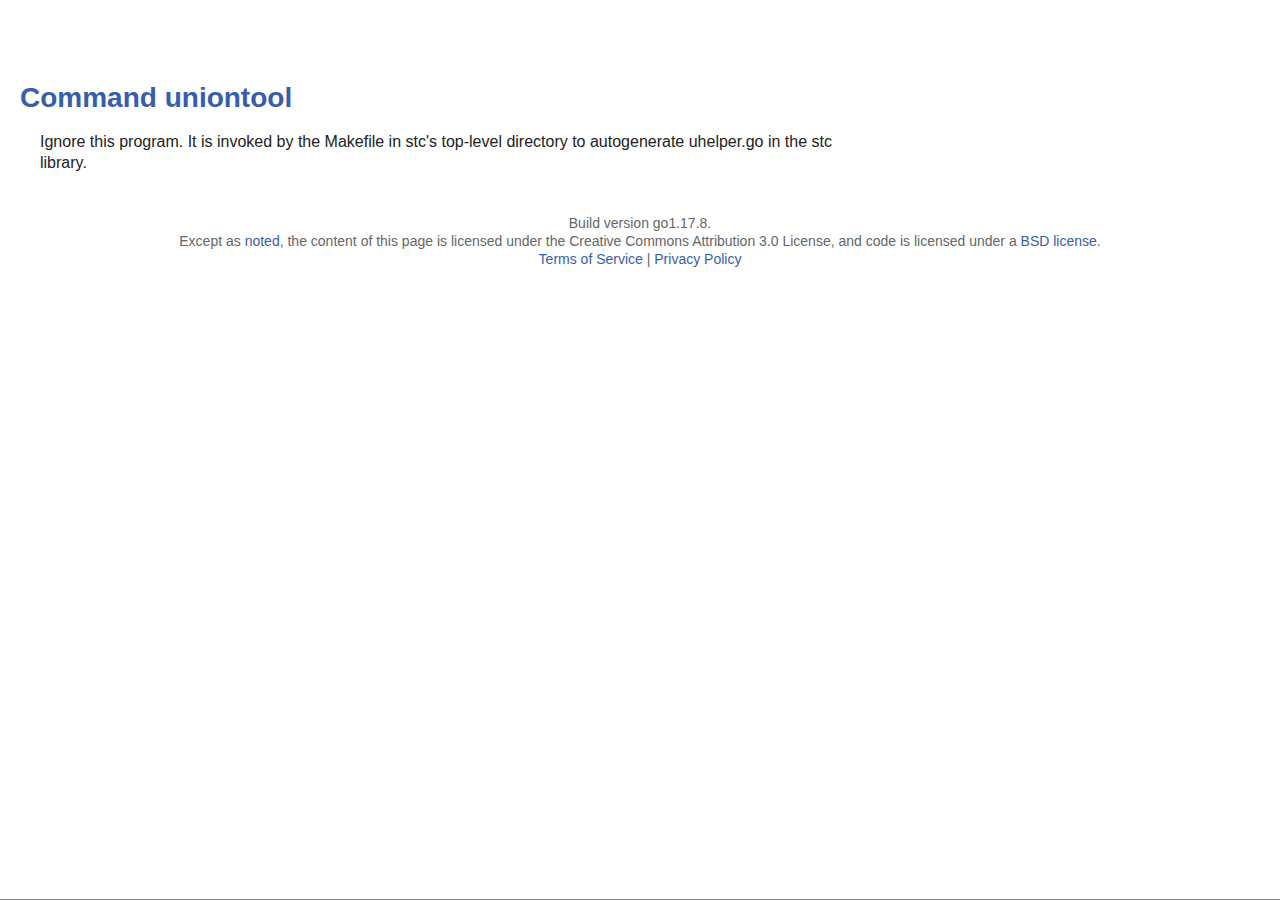
<file: pkg/github.com/xdrpp/stc/uniontool/index.html>
<!DOCTYPE html>
<html>
<head>
<meta http-equiv="Content-Type" content="text/html; charset=utf-8">
<meta name="viewport" content="width=device-width, initial-scale=1">
<meta name="theme-color" content="#375EAB">

  <title>uniontool - Go Documentation Server</title>

<link type="text/css" rel="stylesheet" href="../../../../../lib/godoc/style.css">

<script>window.initFuncs = [];</script>
<script src="../../../../../lib/godoc/jquery.js" defer></script>



<script>var goVersion = "go1.17.8";</script>
<script src="../../../../../lib/godoc/godocs.js" defer></script>
</head>
<body>

<div id='lowframe' style="position: fixed; bottom: 0; left: 0; height: 0; width: 100%; border-top: thin solid grey; background-color: white; overflow: auto;">
...
</div><!-- #lowframe -->

<div id="topbar" class="wide"><div class="container">
<div class="top-heading" id="heading-wide"><a href="../../../../index.html">Go Documentation Server</a></div>
<div class="top-heading" id="heading-narrow"><a href="../../../../index.html">GoDoc</a></div>
<a href="index.html#" id="menu-button"><span id="menu-button-arrow">&#9661;</span></a>
<form method="GET" action="http://localhost:6666/search">
<div id="menu">

<span class="search-box"><input type="search" id="search" name="q" placeholder="Search" aria-label="Search" required><button type="submit"><span><!-- magnifying glass: --><svg width="24" height="24" viewBox="0 0 24 24"><title>submit search</title><path d="M15.5 14h-.79l-.28-.27C15.41 12.59 16 11.11 16 9.5 16 5.91 13.09 3 9.5 3S3 5.91 3 9.5 5.91 16 9.5 16c1.61 0 3.09-.59 4.23-1.57l.27.28v.79l5 4.99L20.49 19l-4.99-5zm-6 0C7.01 14 5 11.99 5 9.5S7.01 5 9.5 5 14 7.01 14 9.5 11.99 14 9.5 14z"/><path d="M0 0h24v24H0z" fill="none"/></svg></span></button></span>
</div>
</form>

</div></div>



<div id="page" class="wide">
<div class="container">


  <h1>
    Command uniontool
    <span class="text-muted"></span>
  </h1>







<div id="nav"></div>


<!--
	Copyright 2009 The Go Authors. All rights reserved.
	Use of this source code is governed by a BSD-style
	license that can be found in the LICENSE file.
-->
<!--
	Note: Static (i.e., not template-generated) href and id
	attributes start with "pkg-" to make it impossible for
	them to conflict with generated attributes (some of which
	correspond to Go identifiers).
-->

	<script>
	document.ANALYSIS_DATA = null;
	document.CALLGRAPH = null;
	</script>

	
		
		<p>
Ignore this program.  It is invoked by the Makefile in stc&#39;s
top-level directory to autogenerate uhelper.go in the stc library.
</p>

	

	







<div id="footer">
Build version go1.17.8.<br>
Except as <a href="https://developers.google.com/site-policies#restrictions">noted</a>,
the content of this page is licensed under the
Creative Commons Attribution 3.0 License,
and code is licensed under a <a href="http://localhost:6666/LICENSE">BSD license</a>.<br>
<a href="https://golang.org/doc/tos.html">Terms of Service</a> |
<a href="https://www.google.com/intl/en/policies/privacy/">Privacy Policy</a>
</div>

</div><!-- .container -->
</div><!-- #page -->
</body>
</html>
</file>
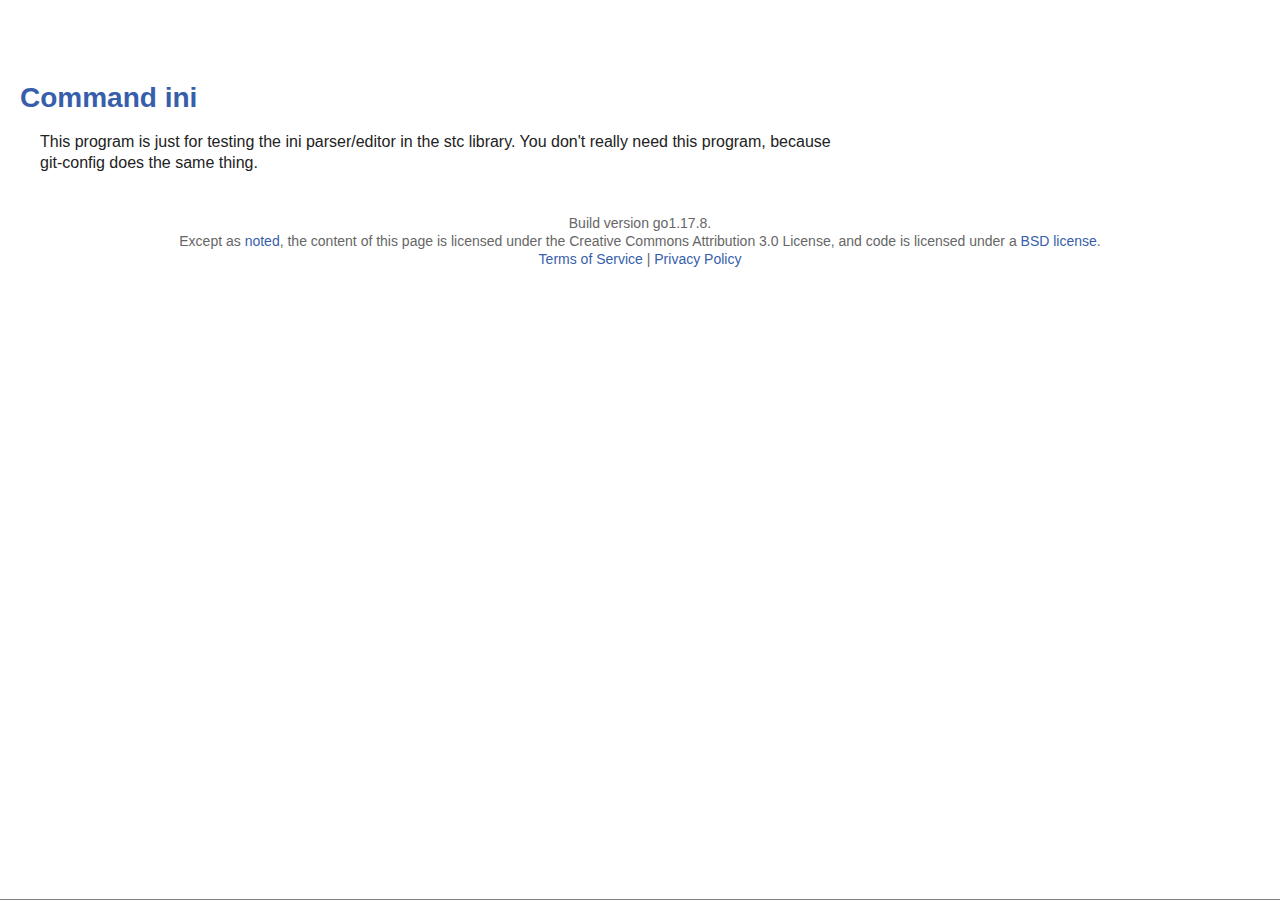
<file: pkg/github.com/xdrpp/stc/cmd/ini/index.html>
<!DOCTYPE html>
<html>
<head>
<meta http-equiv="Content-Type" content="text/html; charset=utf-8">
<meta name="viewport" content="width=device-width, initial-scale=1">
<meta name="theme-color" content="#375EAB">

  <title>ini - Go Documentation Server</title>

<link type="text/css" rel="stylesheet" href="../../../../../../lib/godoc/style.css">

<script>window.initFuncs = [];</script>
<script src="../../../../../../lib/godoc/jquery.js" defer></script>



<script>var goVersion = "go1.17.8";</script>
<script src="../../../../../../lib/godoc/godocs.js" defer></script>
</head>
<body>

<div id='lowframe' style="position: fixed; bottom: 0; left: 0; height: 0; width: 100%; border-top: thin solid grey; background-color: white; overflow: auto;">
...
</div><!-- #lowframe -->

<div id="topbar" class="wide"><div class="container">
<div class="top-heading" id="heading-wide"><a href="../../../../../index.html">Go Documentation Server</a></div>
<div class="top-heading" id="heading-narrow"><a href="../../../../../index.html">GoDoc</a></div>
<a href="index.html#" id="menu-button"><span id="menu-button-arrow">&#9661;</span></a>
<form method="GET" action="http://localhost:6666/search">
<div id="menu">

<span class="search-box"><input type="search" id="search" name="q" placeholder="Search" aria-label="Search" required><button type="submit"><span><!-- magnifying glass: --><svg width="24" height="24" viewBox="0 0 24 24"><title>submit search</title><path d="M15.5 14h-.79l-.28-.27C15.41 12.59 16 11.11 16 9.5 16 5.91 13.09 3 9.5 3S3 5.91 3 9.5 5.91 16 9.5 16c1.61 0 3.09-.59 4.23-1.57l.27.28v.79l5 4.99L20.49 19l-4.99-5zm-6 0C7.01 14 5 11.99 5 9.5S7.01 5 9.5 5 14 7.01 14 9.5 11.99 14 9.5 14z"/><path d="M0 0h24v24H0z" fill="none"/></svg></span></button></span>
</div>
</form>

</div></div>



<div id="page" class="wide">
<div class="container">


  <h1>
    Command ini
    <span class="text-muted"></span>
  </h1>







<div id="nav"></div>


<!--
	Copyright 2009 The Go Authors. All rights reserved.
	Use of this source code is governed by a BSD-style
	license that can be found in the LICENSE file.
-->
<!--
	Note: Static (i.e., not template-generated) href and id
	attributes start with "pkg-" to make it impossible for
	them to conflict with generated attributes (some of which
	correspond to Go identifiers).
-->

	<script>
	document.ANALYSIS_DATA = null;
	document.CALLGRAPH = null;
	</script>

	
		
		<p>
This program is just for testing the ini parser/editor in the stc
library.  You don&#39;t really need this program, because git-config
does the same thing.
</p>

	

	







<div id="footer">
Build version go1.17.8.<br>
Except as <a href="https://developers.google.com/site-policies#restrictions">noted</a>,
the content of this page is licensed under the
Creative Commons Attribution 3.0 License,
and code is licensed under a <a href="http://localhost:6666/LICENSE">BSD license</a>.<br>
<a href="https://golang.org/doc/tos.html">Terms of Service</a> |
<a href="https://www.google.com/intl/en/policies/privacy/">Privacy Policy</a>
</div>

</div><!-- .container -->
</div><!-- #page -->
</body>
</html>
</file>
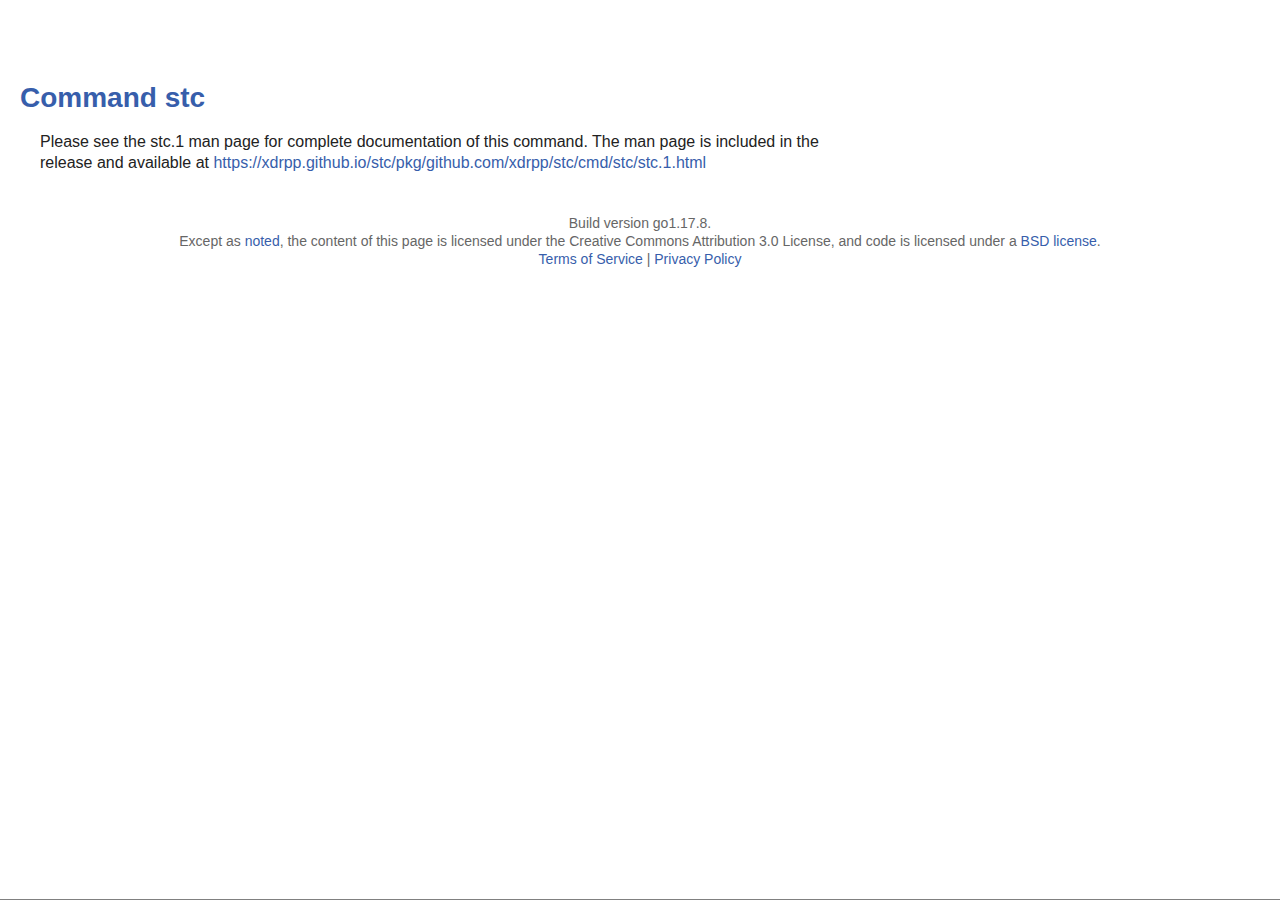
<file: pkg/github.com/xdrpp/stc/cmd/stc/index.html>
<!DOCTYPE html>
<html>
<head>
<meta http-equiv="Content-Type" content="text/html; charset=utf-8">
<meta name="viewport" content="width=device-width, initial-scale=1">
<meta name="theme-color" content="#375EAB">

  <title>stc - Go Documentation Server</title>

<link type="text/css" rel="stylesheet" href="../../../../../../lib/godoc/style.css">

<script>window.initFuncs = [];</script>
<script src="../../../../../../lib/godoc/jquery.js" defer></script>



<script>var goVersion = "go1.17.8";</script>
<script src="../../../../../../lib/godoc/godocs.js" defer></script>
</head>
<body>

<div id='lowframe' style="position: fixed; bottom: 0; left: 0; height: 0; width: 100%; border-top: thin solid grey; background-color: white; overflow: auto;">
...
</div><!-- #lowframe -->

<div id="topbar" class="wide"><div class="container">
<div class="top-heading" id="heading-wide"><a href="../../../../../index.html">Go Documentation Server</a></div>
<div class="top-heading" id="heading-narrow"><a href="../../../../../index.html">GoDoc</a></div>
<a href="index.html#" id="menu-button"><span id="menu-button-arrow">&#9661;</span></a>
<form method="GET" action="http://localhost:6666/search">
<div id="menu">

<span class="search-box"><input type="search" id="search" name="q" placeholder="Search" aria-label="Search" required><button type="submit"><span><!-- magnifying glass: --><svg width="24" height="24" viewBox="0 0 24 24"><title>submit search</title><path d="M15.5 14h-.79l-.28-.27C15.41 12.59 16 11.11 16 9.5 16 5.91 13.09 3 9.5 3S3 5.91 3 9.5 5.91 16 9.5 16c1.61 0 3.09-.59 4.23-1.57l.27.28v.79l5 4.99L20.49 19l-4.99-5zm-6 0C7.01 14 5 11.99 5 9.5S7.01 5 9.5 5 14 7.01 14 9.5 11.99 14 9.5 14z"/><path d="M0 0h24v24H0z" fill="none"/></svg></span></button></span>
</div>
</form>

</div></div>



<div id="page" class="wide">
<div class="container">


  <h1>
    Command stc
    <span class="text-muted"></span>
  </h1>







<div id="nav"></div>


<!--
	Copyright 2009 The Go Authors. All rights reserved.
	Use of this source code is governed by a BSD-style
	license that can be found in the LICENSE file.
-->
<!--
	Note: Static (i.e., not template-generated) href and id
	attributes start with "pkg-" to make it impossible for
	them to conflict with generated attributes (some of which
	correspond to Go identifiers).
-->

	<script>
	document.ANALYSIS_DATA = null;
	document.CALLGRAPH = null;
	</script>

	
		
		<p>
Please see the stc.1 man page for complete documentation of this
command.  The man page is included in the release and available at
<a href="https://xdrpp.github.io/stc/pkg/github.com/xdrpp/stc/cmd/stc/stc.1.html">https://xdrpp.github.io/stc/pkg/github.com/xdrpp/stc/cmd/stc/stc.1.html</a>
</p>

	

	







<div id="footer">
Build version go1.17.8.<br>
Except as <a href="https://developers.google.com/site-policies#restrictions">noted</a>,
the content of this page is licensed under the
Creative Commons Attribution 3.0 License,
and code is licensed under a <a href="http://localhost:6666/LICENSE">BSD license</a>.<br>
<a href="https://golang.org/doc/tos.html">Terms of Service</a> |
<a href="https://www.google.com/intl/en/policies/privacy/">Privacy Policy</a>
</div>

</div><!-- .container -->
</div><!-- #page -->
</body>
</html>
</file>
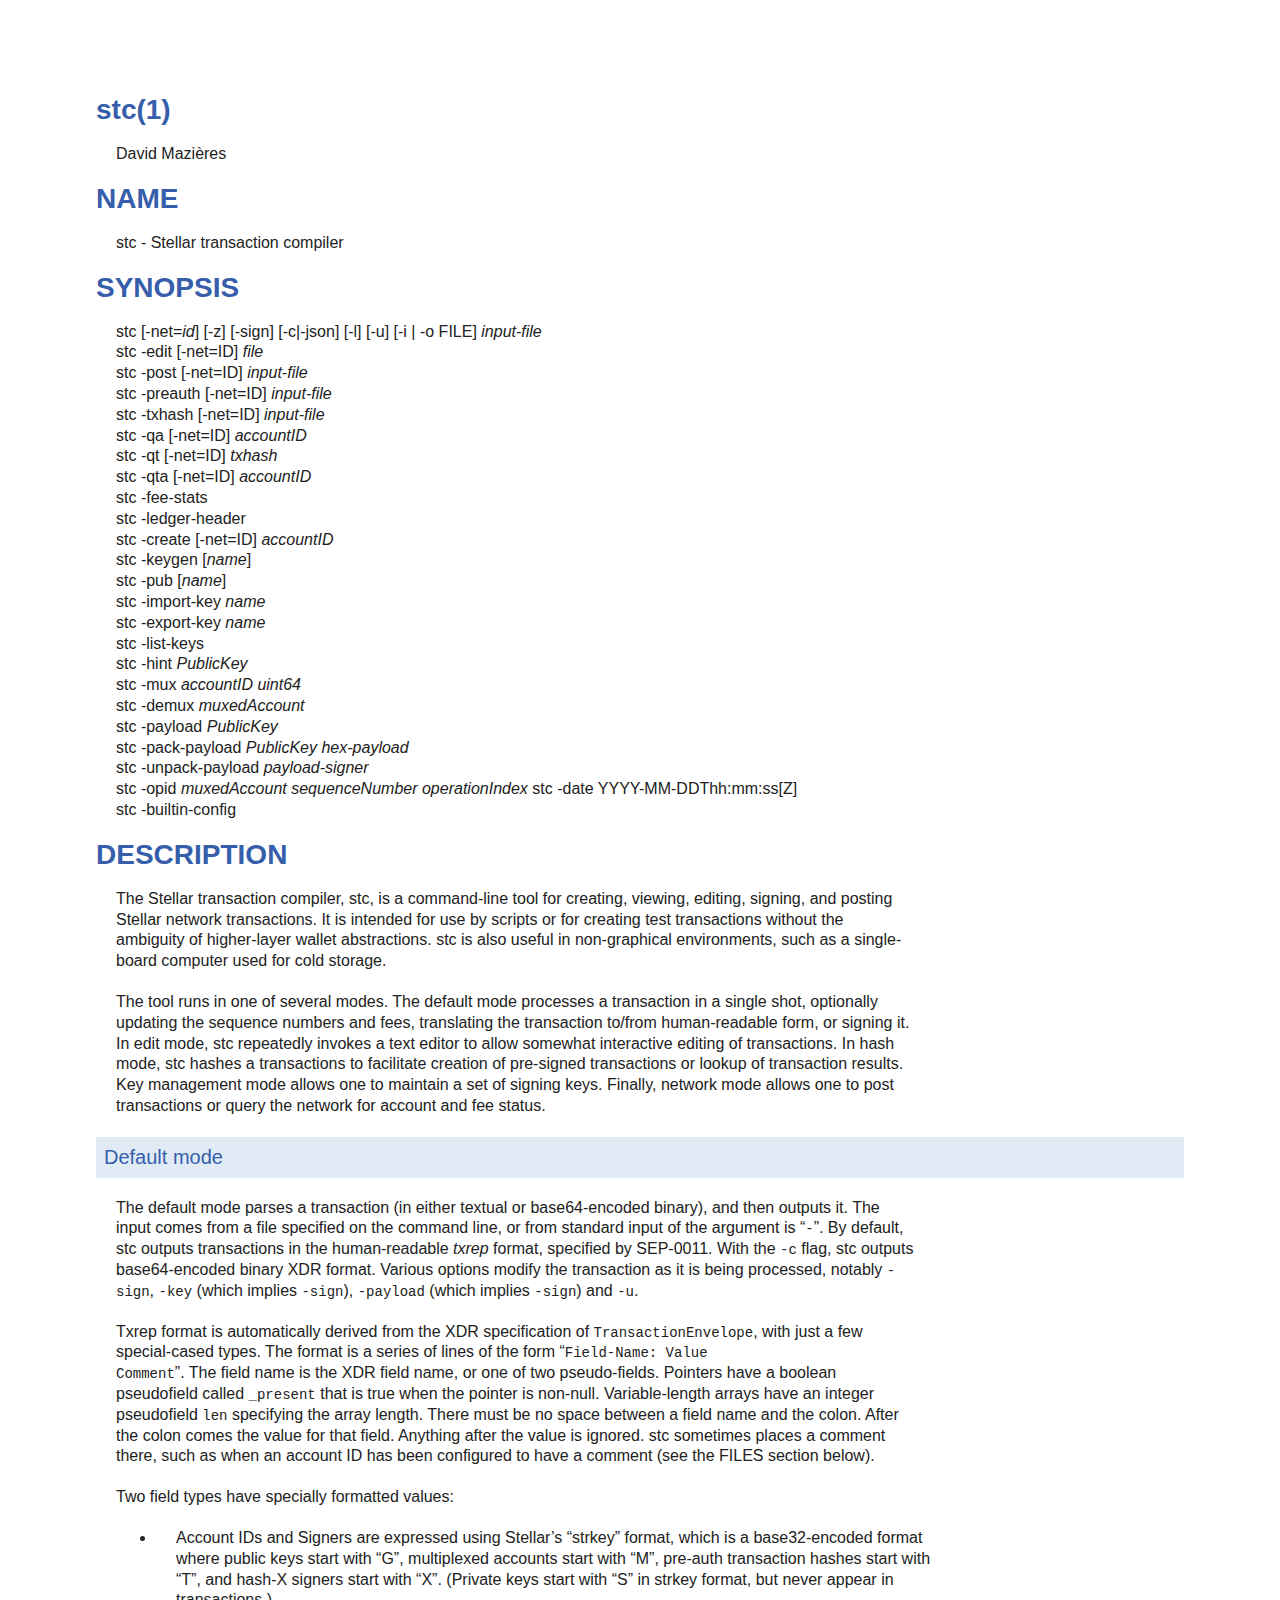
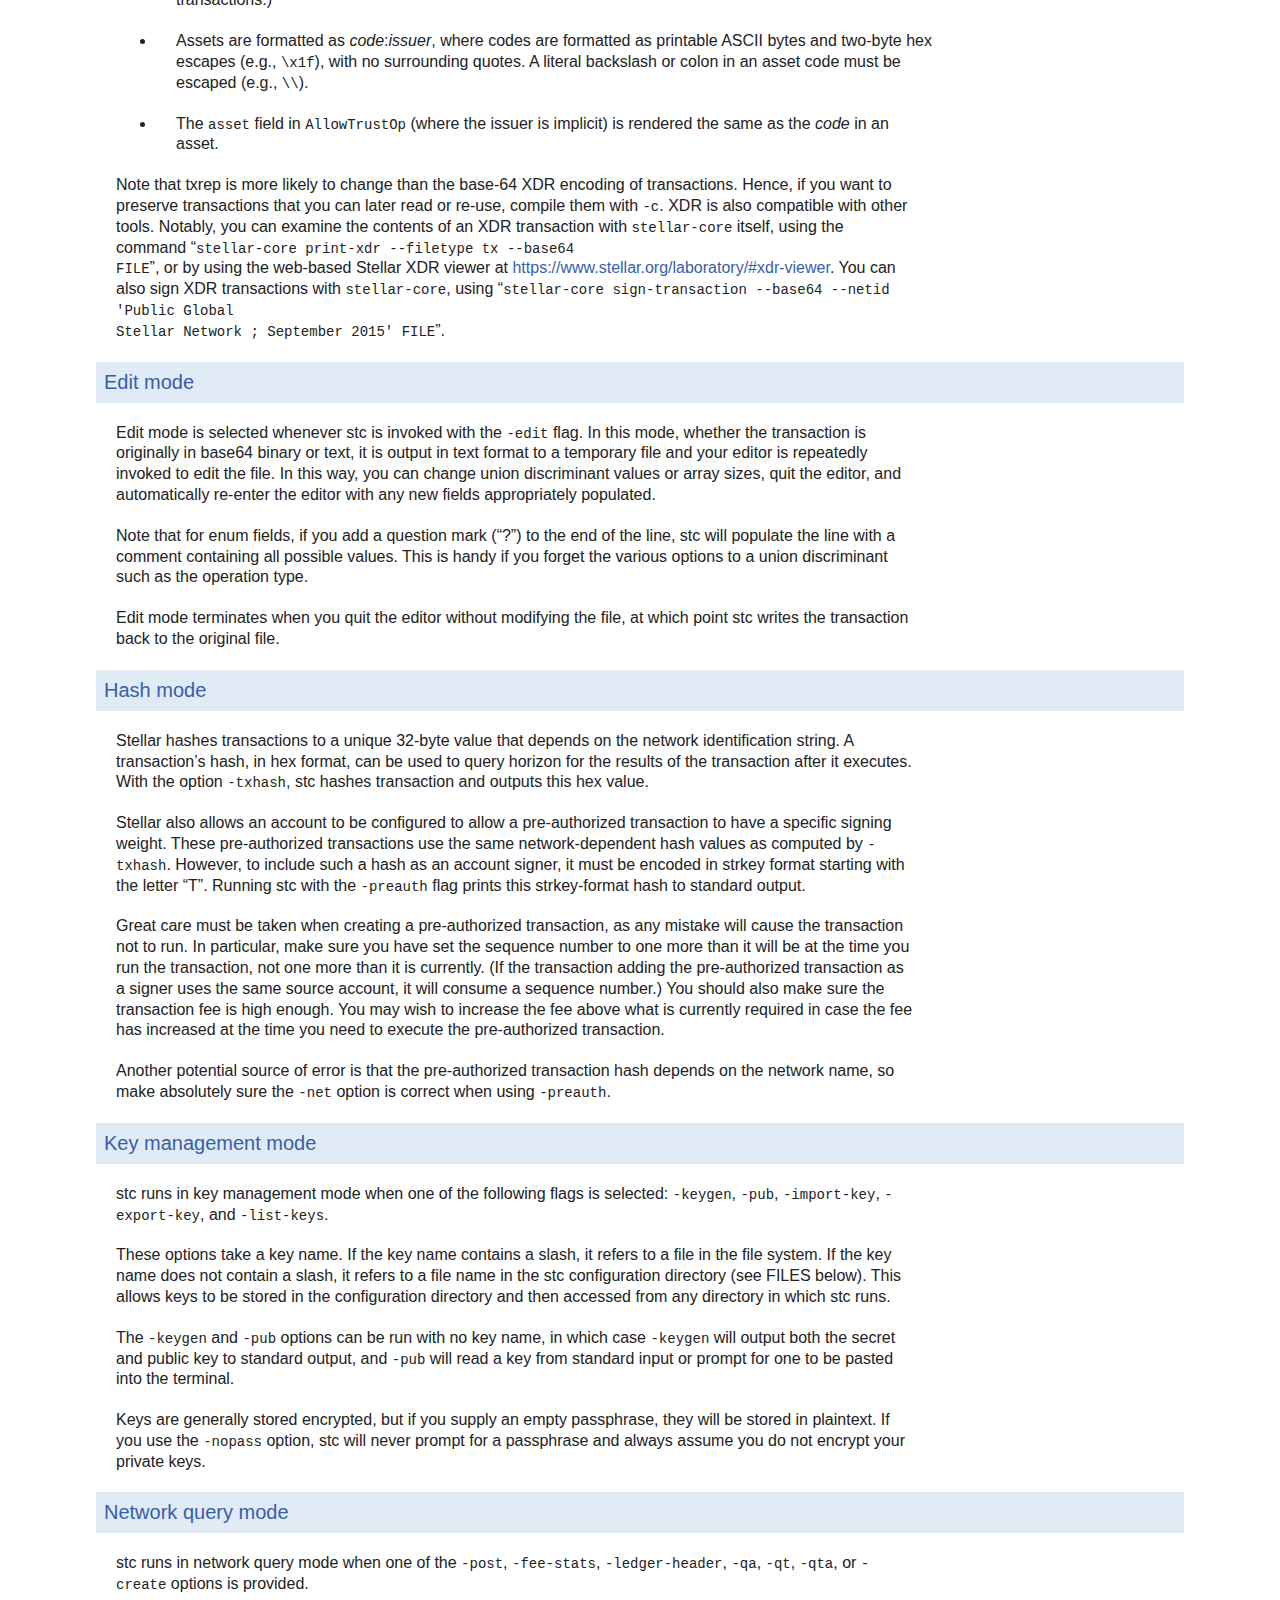
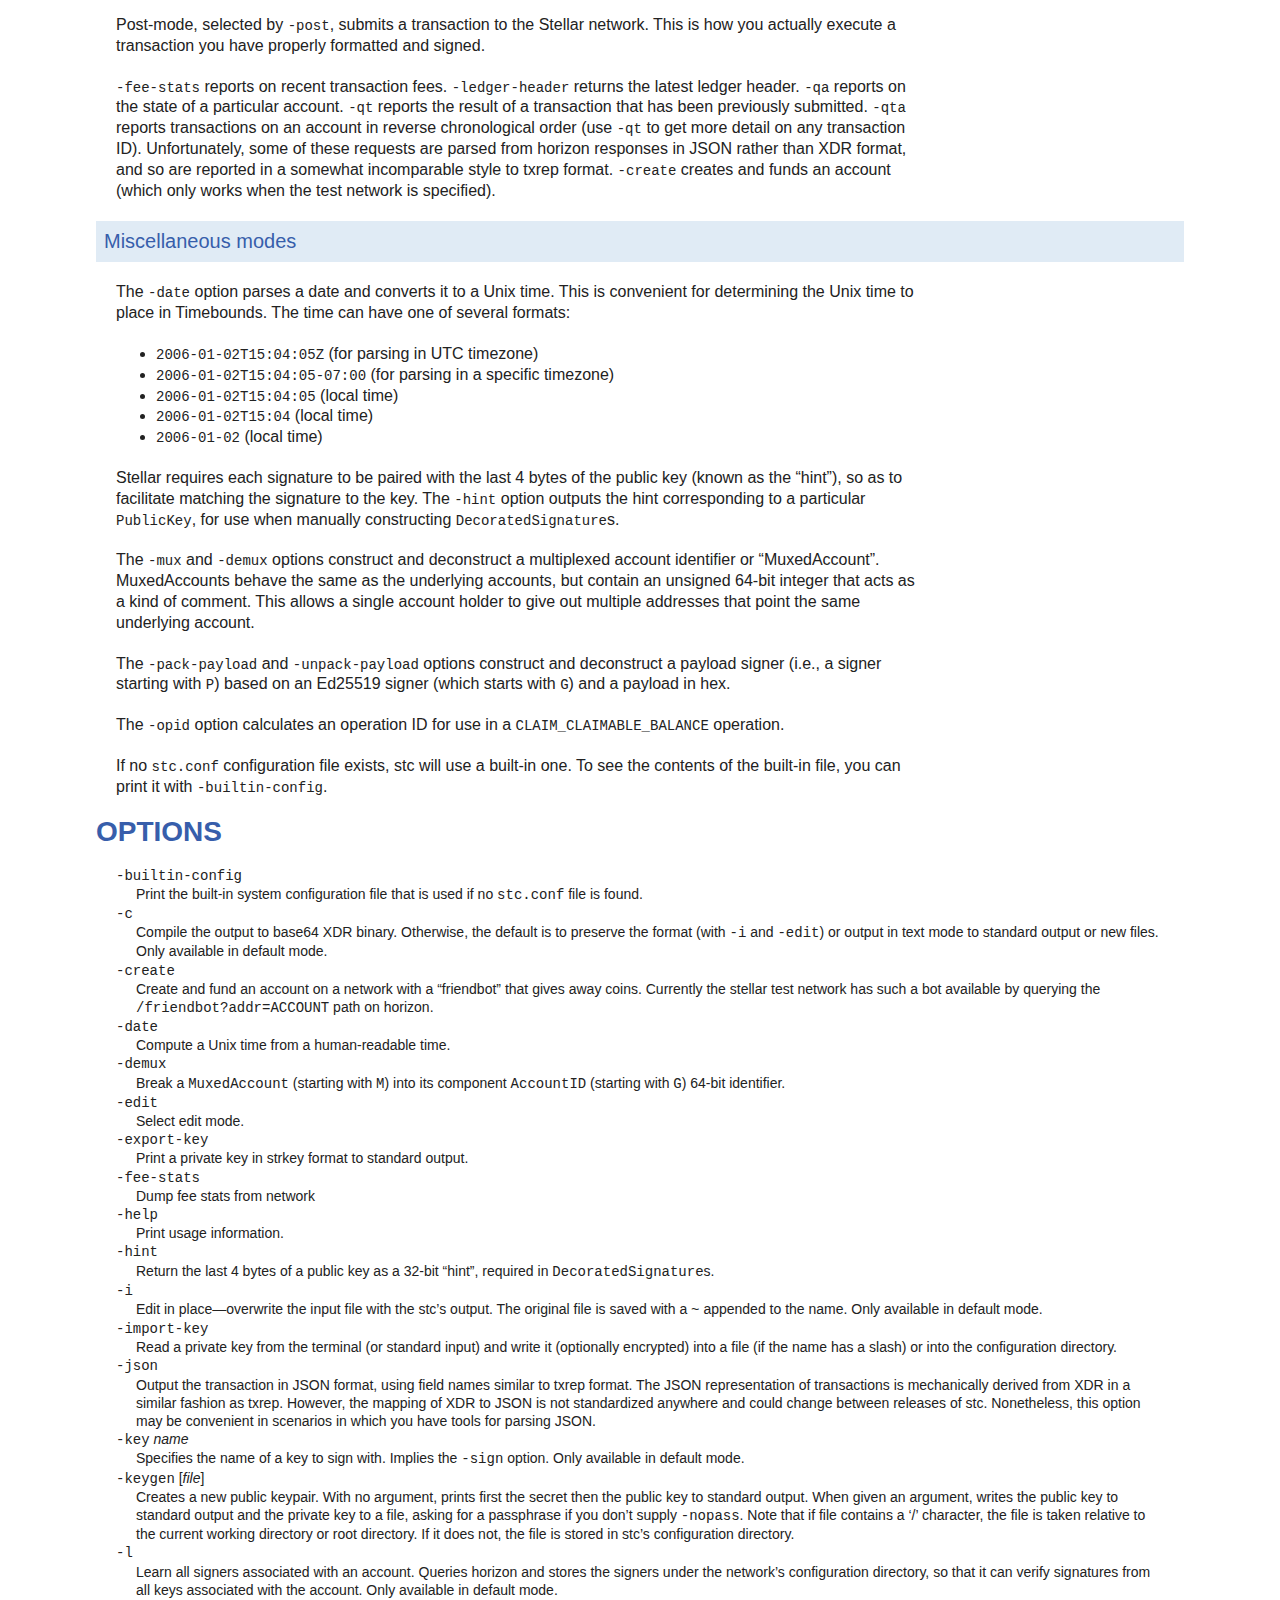
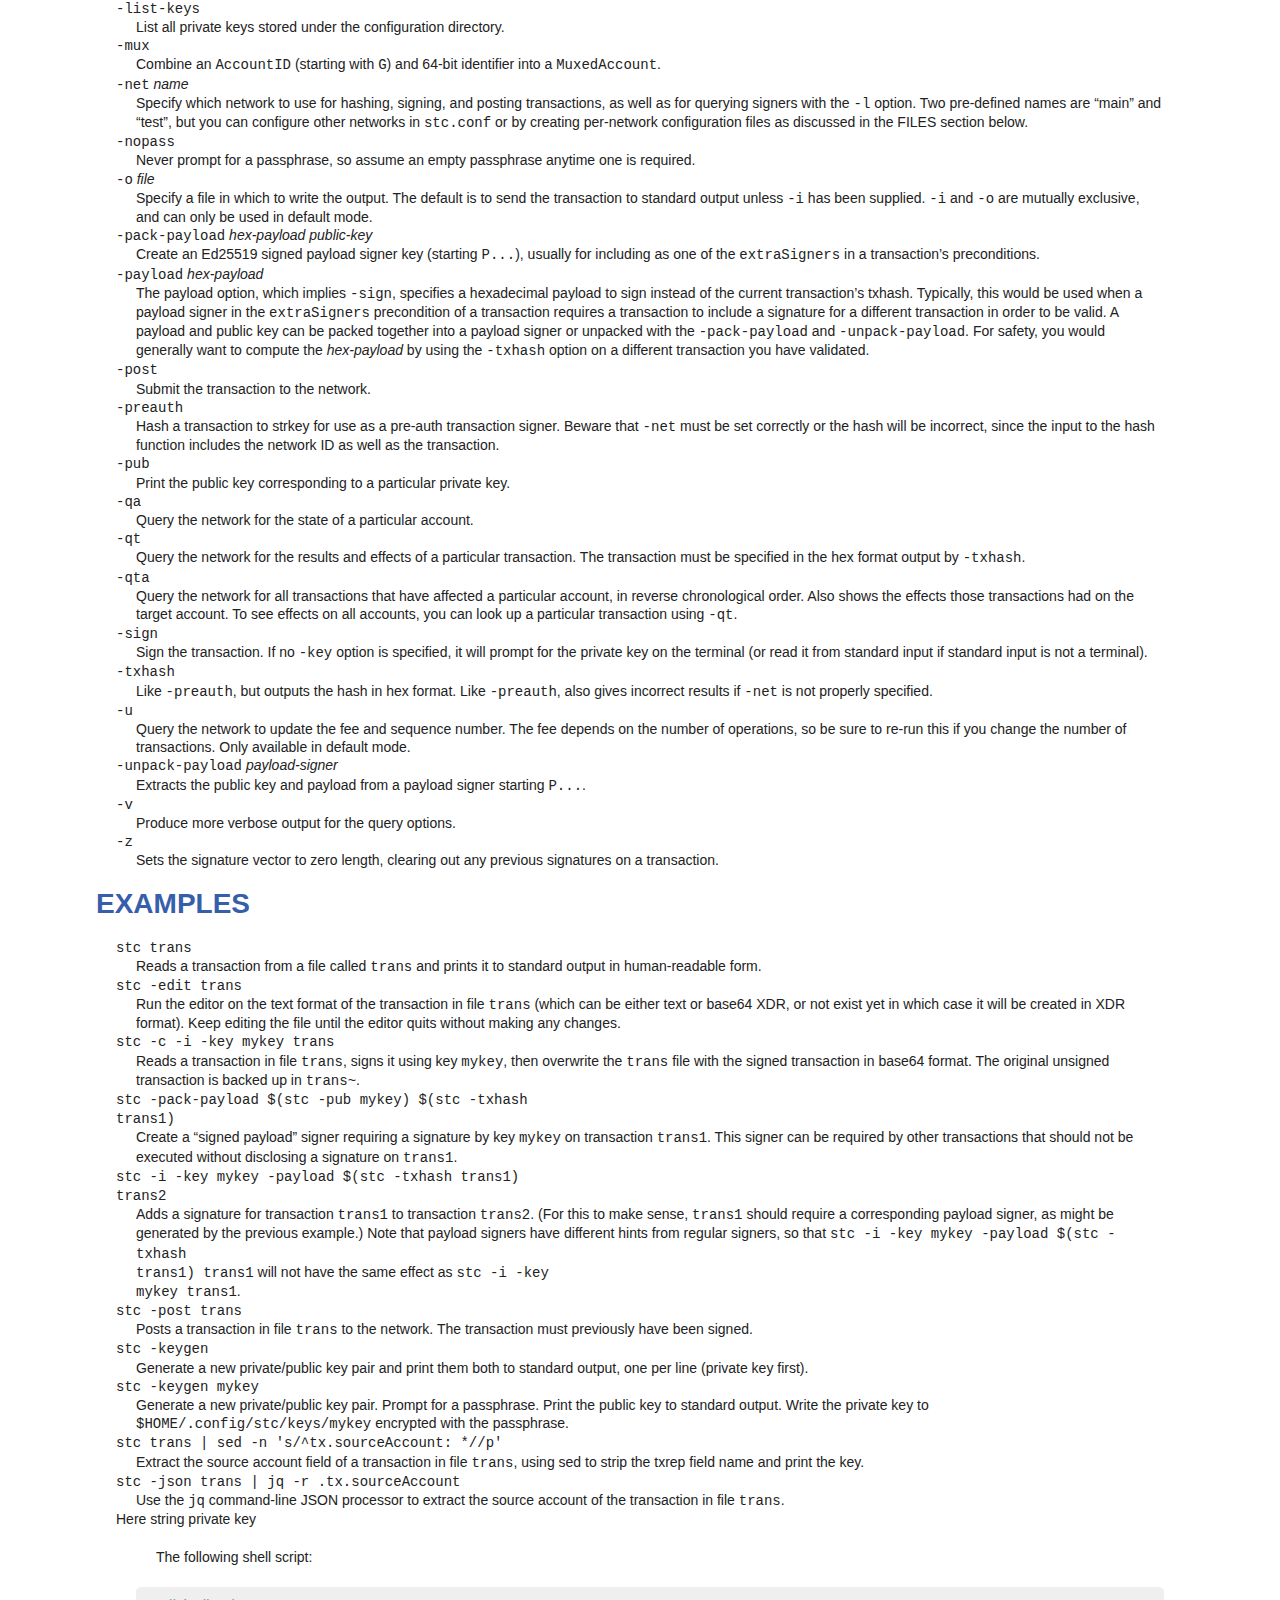
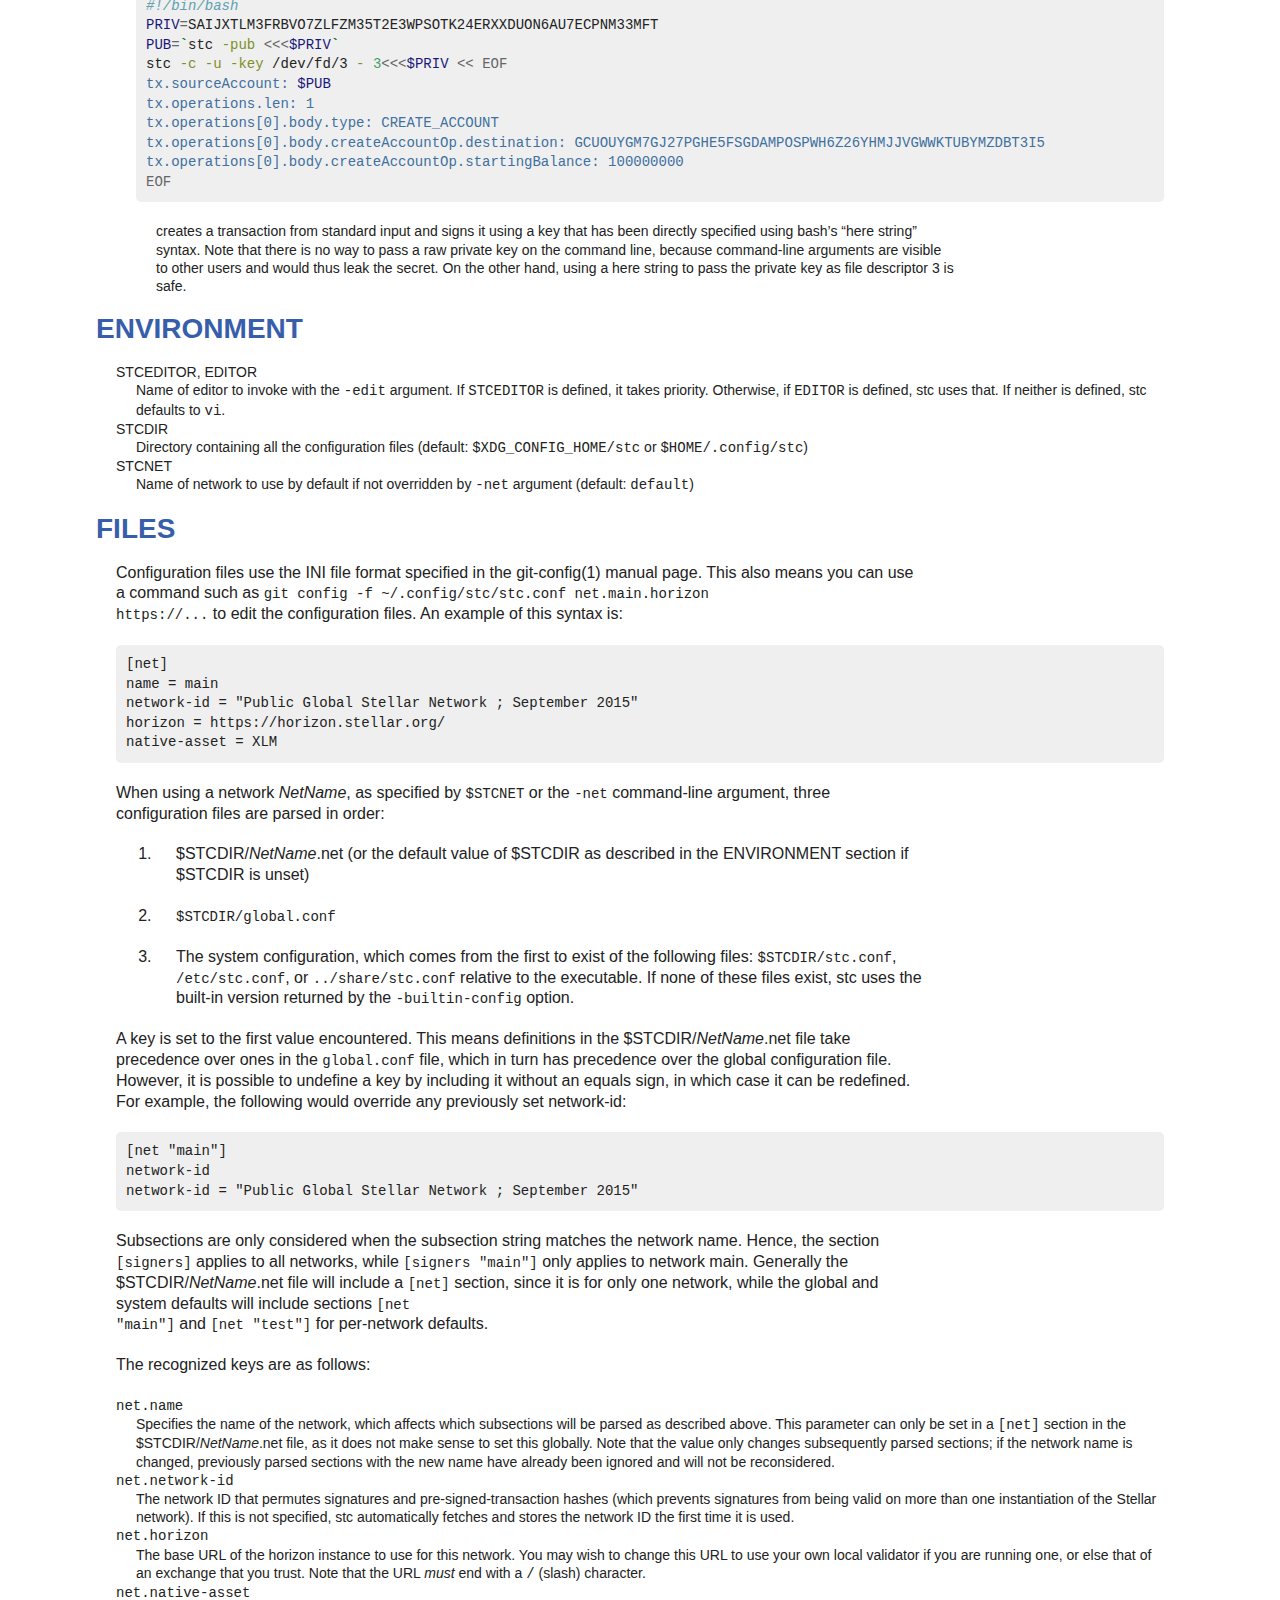
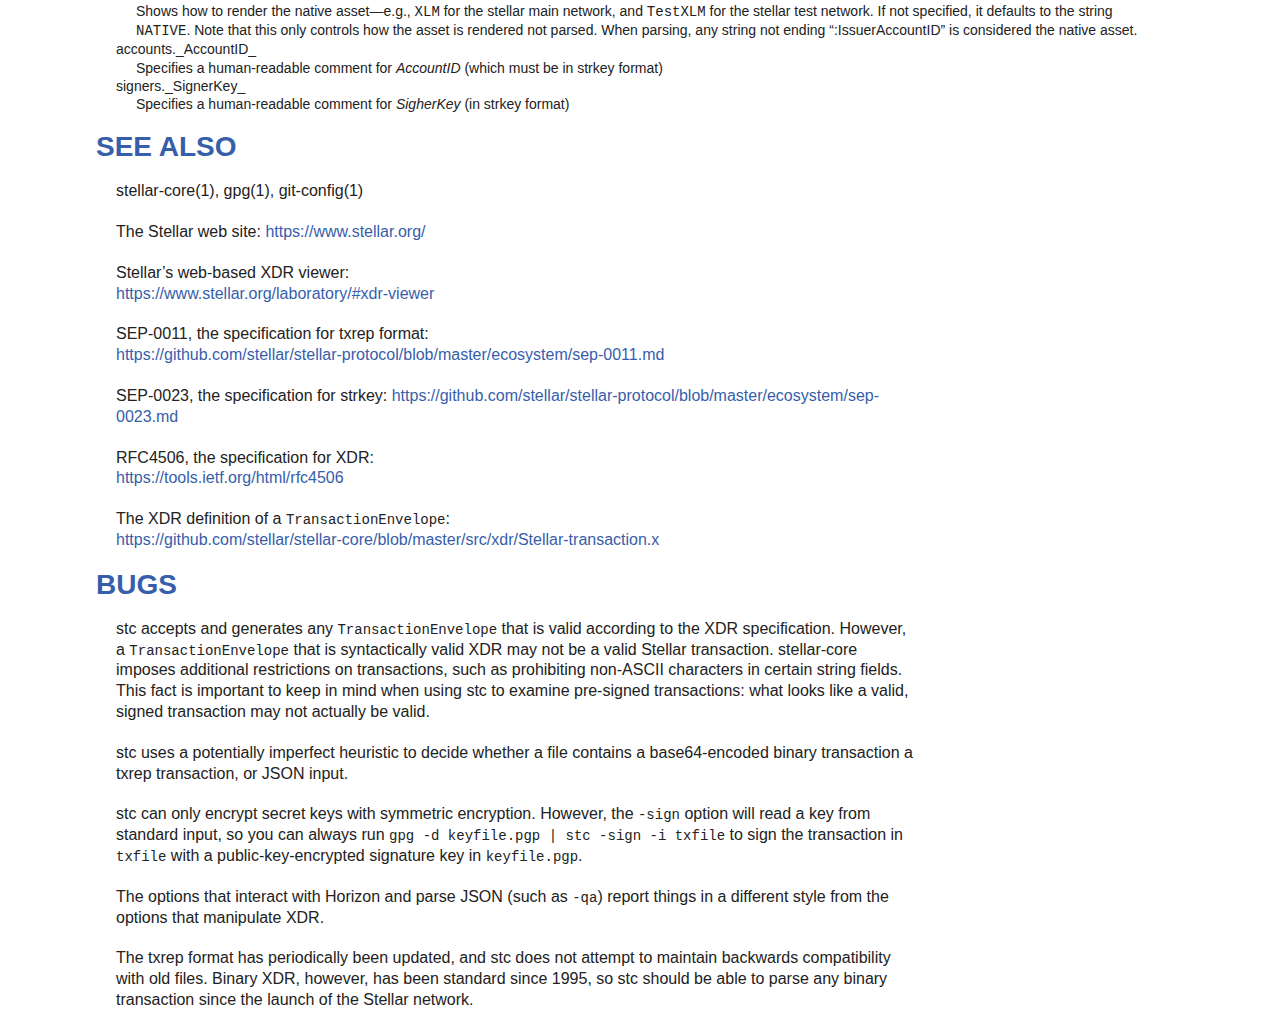
<file: pkg/github.com/xdrpp/stc/cmd/stc/stc.1.html>
<!DOCTYPE html>
<html xmlns="http://www.w3.org/1999/xhtml" lang xml:lang>
<head>
  <meta charset="utf-8" />
  <meta name="generator" content="pandoc" />
  <meta name="viewport" content="width=device-width, initial-scale=1.0, user-scalable=yes" />
  <meta name="author" content="David Mazières" />
  <title>stc(1)</title>
  <style>
    code{white-space: pre-wrap;}
    span.smallcaps{font-variant: small-caps;}
    span.underline{text-decoration: underline;}
    div.column{display: inline-block; vertical-align: top; width: 50%;}
    div.hanging-indent{margin-left: 1.5em; text-indent: -1.5em;}
    ul.task-list{list-style: none;}
    pre > code.sourceCode { white-space: pre; position: relative; }
    pre > code.sourceCode > span { display: inline-block; line-height: 1.25; }
    pre > code.sourceCode > span:empty { height: 1.2em; }
    .sourceCode { overflow: visible; }
    code.sourceCode > span { color: inherit; text-decoration: inherit; }
    div.sourceCode { margin: 1em 0; }
    pre.sourceCode { margin: 0; }
    @media screen {
    div.sourceCode { overflow: auto; }
    }
    @media print {
    pre > code.sourceCode { white-space: pre-wrap; }
    pre > code.sourceCode > span { text-indent: -5em; padding-left: 5em; }
    }
    pre.numberSource code
      { counter-reset: source-line 0; }
    pre.numberSource code > span
      { position: relative; left: -4em; counter-increment: source-line; }
    pre.numberSource code > span > a:first-child::before
      { content: counter(source-line);
        position: relative; left: -1em; text-align: right; vertical-align: baseline;
        border: none; display: inline-block;
        -webkit-touch-callout: none; -webkit-user-select: none;
        -khtml-user-select: none; -moz-user-select: none;
        -ms-user-select: none; user-select: none;
        padding: 0 4px; width: 4em;
        color: #aaaaaa;
      }
    pre.numberSource { margin-left: 3em; border-left: 1px solid #aaaaaa;  padding-left: 4px; }
    div.sourceCode
      {   }
    @media screen {
    pre > code.sourceCode > span > a:first-child::before { text-decoration: underline; }
    }
    code span.al { color: #ff0000; font-weight: bold; } /* Alert */
    code span.an { color: #60a0b0; font-weight: bold; font-style: italic; } /* Annotation */
    code span.at { color: #7d9029; } /* Attribute */
    code span.bn { color: #40a070; } /* BaseN */
    code span.bu { } /* BuiltIn */
    code span.cf { color: #007020; font-weight: bold; } /* ControlFlow */
    code span.ch { color: #4070a0; } /* Char */
    code span.cn { color: #880000; } /* Constant */
    code span.co { color: #60a0b0; font-style: italic; } /* Comment */
    code span.cv { color: #60a0b0; font-weight: bold; font-style: italic; } /* CommentVar */
    code span.do { color: #ba2121; font-style: italic; } /* Documentation */
    code span.dt { color: #902000; } /* DataType */
    code span.dv { color: #40a070; } /* DecVal */
    code span.er { color: #ff0000; font-weight: bold; } /* Error */
    code span.ex { } /* Extension */
    code span.fl { color: #40a070; } /* Float */
    code span.fu { color: #06287e; } /* Function */
    code span.im { } /* Import */
    code span.in { color: #60a0b0; font-weight: bold; font-style: italic; } /* Information */
    code span.kw { color: #007020; font-weight: bold; } /* Keyword */
    code span.op { color: #666666; } /* Operator */
    code span.ot { color: #007020; } /* Other */
    code span.pp { color: #bc7a00; } /* Preprocessor */
    code span.sc { color: #4070a0; } /* SpecialChar */
    code span.ss { color: #bb6688; } /* SpecialString */
    code span.st { color: #4070a0; } /* String */
    code span.va { color: #19177c; } /* Variable */
    code span.vs { color: #4070a0; } /* VerbatimString */
    code span.wa { color: #60a0b0; font-weight: bold; font-style: italic; } /* Warning */
    .display.math{display: block; text-align: center; margin: 0.5rem auto;}
  </style>
  <style type="text/css">body {
margin: 0;
font-family: Arial, sans-serif;
background-color: #fff;
line-height: 1.3;
text-align: center;
color: #222;
}
textarea {

color: inherit;
}
pre,
code {
font-family: Menlo, monospace;
font-size: 0.875rem;
}
pre {
line-height: 1.4;
overflow-x: auto;
}
pre .comment {
color: #006600;
}
pre .highlight,
pre .highlight-comment,
pre .selection-highlight,
pre .selection-highlight-comment {
background: #ffff00;
}
pre .selection,
pre .selection-comment {
background: #ff9632;
}
pre .ln {
color: #999;
background: #efefef;
}
.ln {
-webkit-user-select: none;
-moz-user-select: none;
-ms-user-select: none;
user-select: none;

display: inline-block;
width: 8ch;
}
.search-nav {
margin-left: 1.25rem;
font-size: 0.875rem;
column-gap: 1.25rem;
column-fill: auto;
column-width: 14rem;
}
.search-nav .indent {
margin-left: 1.25rem;
}
a,
.exampleHeading .text,
.expandAll {
color: #375eab;
text-decoration: none;
}
a:hover,
.exampleHeading .text:hover,
.expandAll:hover {
text-decoration: underline;
}
.article a {
text-decoration: underline;
}
.article .title a {
text-decoration: none;
}
.permalink {
display: none;
}
:hover > .permalink {
display: inline;
}
p,
li {
max-width: 50rem;
word-wrap: break-word;
}
p,
pre,
ul,
ol {
margin: 1.25rem;
}
pre {
background: #efefef;
padding: 0.625rem;
border-radius: 0.3125rem;
}
h1,
h2,
h3,
h4,
.rootHeading {
margin: 1.25rem 0 1.25rem;
padding: 0;
color: #375eab;
font-weight: bold;
}
h1 {
font-size: 1.75rem;
line-height: 1;
}
h1 .text-muted {
color: #777;
}
h2 {
font-size: 1.25rem;
background: #e0ebf5;
padding: 0.5rem;
line-height: 1.25;
font-weight: normal;
overflow: auto;
overflow-wrap: break-word;
}
h2 a {
font-weight: bold;
}
h3 {
font-size: 1.25rem;
line-height: 1.25;
overflow: auto;
overflow-wrap: break-word;
}
h3,
h4 {
margin: 1.25rem 0.3125rem;
}
h4 {
font-size: 1rem;
}
.rootHeading {
font-size: 1.25rem;
margin: 0;
}
h2 > span,
h3 > span {
float: right;
margin: 0 25px 0 0;
font-weight: normal;
color: #5279c7;
}
dl {
margin: 1.25rem;
}
dd {
margin: 0 0 0 1.25rem;
}
dl,
dd {
font-size: 0.875rem;
}
div#nav table td {
vertical-align: top;
}
#pkg-index h3 {
font-size: 1rem;
}
.pkg-dir {
padding: 0 0.625rem;
}
.pkg-dir table {
border-collapse: collapse;
border-spacing: 0;
}
.pkg-name {
padding-right: 0.625rem;
}
.alert {
color: #aa0000;
}
.top-heading {
float: left;
padding: 1.313rem 0;
font-size: 1.25rem;
font-weight: normal;
}
.top-heading a {
color: #222;
text-decoration: none;
}
#pkg-examples h3 {
float: left;
}
#pkg-examples dl {
clear: both;
}
.expandAll {
cursor: pointer;
float: left;
margin: 1.25rem 0;
}
div#topbar {
background: #e0ebf5;
height: 4rem;
overflow: hidden;
}
div#page {
width: 100%;
}
div#page > .container,
div#topbar > .container {
text-align: left;
margin-left: auto;
margin-right: auto;
padding: 0 1.25rem;
}
div#topbar > .container,
div#page > .container {
max-width: 59.38rem;
}
div#page.wide > .container,
div#topbar.wide > .container {
max-width: none;
}
div#plusone {
float: right;
clear: right;
margin-top: 0.3125rem;
}
div#footer {
text-align: center;
color: #666;
font-size: 0.875rem;
margin: 2.5rem 0;
}
div#menu > a,
input#search,
div#learn .buttons a,
div.play .buttons a,
div#blog .read a,
#menu-button {
padding: 0.625rem;
text-decoration: none;
font-size: 1rem;
border-radius: 0.3125rem;
}
div#playground .buttons a,
div#menu > a,
input#search,
#menu-button {
border: 0.0625rem solid #375eab;
}
div#playground .buttons a,
div#menu > a,
#menu-button {
color: white;
background: #375eab;
}
#playgroundButton.active {
background: white;
color: #375eab;
}
a#start,
div#learn .buttons a,
div.play .buttons a,
div#blog .read a {
color: #222;
border: 0.0625rem solid #375eab;
background: #e0ebf5;
}
.download {
width: 9.375rem;
}
div#menu {
text-align: right;
padding: 0.625rem;
white-space: nowrap;
max-height: 0;
-moz-transition: max-height 0.25s linear;
transition: max-height 0.25s linear;
width: 100%;
}
div#menu.menu-visible {
max-height: 31.25rem;
}
div#menu > a,
#menu-button {
margin: 0.625rem 0.125rem;
padding: 0.625rem;
}
::-webkit-input-placeholder {
color: #7f7f7f;
opacity: 1;
}
::placeholder {
color: #7f7f7f;
opacity: 1;
}
#menu .search-box {
display: inline-flex;
width: 8.75rem;
}
input#search {
background: white;
color: #222;
box-sizing: border-box;
-webkit-appearance: none;
border-top-right-radius: 0;
border-bottom-right-radius: 0;
border-right: 0;
margin-right: 0;
flex-grow: 1;
max-width: 100%;
min-width: 5.625rem;
}
input#search:-webkit-search-decoration {
-webkit-appearance: none;
}
input#search:-moz-ui-invalid {
box-shadow: unset;
}
input#search + button {
display: inline;
font-size: 1em;
background-color: #375eab;
color: white;
border: 0.0625rem solid #375eab;
border-top-left-radius: 0;
border-top-right-radius: 0.3125rem;
border-bottom-left-radius: 0;
border-bottom-right-radius: 0.3125rem;
margin-left: 0;
cursor: pointer;
}
input#search + button span {
display: flex;
}
input#search + button svg {
fill: white;
}
#menu-button {
display: none;
position: absolute;
right: 0.3125rem;
top: 0;
margin-right: 0.3125rem;
}
#menu-button-arrow {
display: inline-block;
}
.vertical-flip {
transform: rotate(-180deg);
}
div.left {
float: left;
clear: left;
margin-right: 2.5%;
}
div.right {
float: right;
clear: right;
margin-left: 2.5%;
}
div.left,
div.right {
width: 45%;
}
div#learn,
div#about {
padding-top: 1.25rem;
}
div#learn h2,
div#about {
margin: 0;
}
div#about {
font-size: 1.25rem;
margin: 0 auto 1.875rem;
}
a#start {
display: block;
padding: 0.625rem;
text-align: center;
text-decoration: none;
border-radius: 0.3125rem;
}
a#start .big {
display: block;
font-weight: bold;
font-size: 1.25rem;
}
a#start .desc {
display: block;
font-size: 0.875rem;
font-weight: normal;
margin-top: 0.3125rem;
}
div#learn .popout {
float: right;
display: block;
cursor: pointer;
font-size: 0.75rem;
background: url(data:text/html; charset=utf-8;charset=utf-8,%3C%21DOCTYPE%20html%3E%0A%3Chtml%3E%0A%3Chead%3E%0A%3Cmeta%20http%2Dequiv%3D%22Content%2DType%22%20content%3D%22text%2Fhtml%3B%20charset%3Dutf%2D8%22%3E%0A%3Cmeta%20name%3D%22viewport%22%20content%3D%22width%3Ddevice%2Dwidth%2C%20initial%2Dscale%3D1%22%3E%0A%3Cmeta%20name%3D%22theme%2Dcolor%22%20content%3D%22%23375EAB%22%3E%0A%0A%20%20%3Ctitle%3EFile%20doc%2Fshare%2Epng%20%2D%20Go%20Documentation%20Server%3C%2Ftitle%3E%0A%0A%3Clink%20type%3D%22text%2Fcss%22%20rel%3D%22stylesheet%22%20href%3D%22%2Flib%2Fgodoc%2Fstyle%2Ecss%22%3E%0A%0A%3Cscript%3Ewindow%2EinitFuncs%20%3D%20%5B%5D%3B%3C%2Fscript%3E%0A%3Cscript%20src%3D%22%2Flib%2Fgodoc%2Fjquery%2Ejs%22%20defer%3E%3C%2Fscript%3E%0A%0A%0A%0A%3Cscript%3Evar%20goVersion%20%3D%20%22go1%2E17%2E8%22%3B%3C%2Fscript%3E%0A%3Cscript%20src%3D%22%2Flib%2Fgodoc%2Fgodocs%2Ejs%22%20defer%3E%3C%2Fscript%3E%0A%3C%2Fhead%3E%0A%3Cbody%3E%0A%0A%3Cdiv%20id%3D%27lowframe%27%20style%3D%22position%3A%20fixed%3B%20bottom%3A%200%3B%20left%3A%200%3B%20height%3A%200%3B%20width%3A%20100%25%3B%20border%2Dtop%3A%20thin%20solid%20grey%3B%20background%2Dcolor%3A%20white%3B%20overflow%3A%20auto%3B%22%3E%0A%2E%2E%2E%0A%3C%2Fdiv%3E%3C%21%2D%2D%20%23lowframe%20%2D%2D%3E%0A%0A%3Cdiv%20id%3D%22topbar%22%20class%3D%22wide%22%3E%3Cdiv%20class%3D%22container%22%3E%0A%3Cdiv%20class%3D%22top%2Dheading%22%20id%3D%22heading%2Dwide%22%3E%3Ca%20href%3D%22%2Fpkg%2F%22%3EGo%20Documentation%20Server%3C%2Fa%3E%3C%2Fdiv%3E%0A%3Cdiv%20class%3D%22top%2Dheading%22%20id%3D%22heading%2Dnarrow%22%3E%3Ca%20href%3D%22%2Fpkg%2F%22%3EGoDoc%3C%2Fa%3E%3C%2Fdiv%3E%0A%3Ca%20href%3D%22%23%22%20id%3D%22menu%2Dbutton%22%3E%3Cspan%20id%3D%22menu%2Dbutton%2Darrow%22%3E%26%239661%3B%3C%2Fspan%3E%3C%2Fa%3E%0A%3Cform%20method%3D%22GET%22%20action%3D%22%2Fsearch%22%3E%0A%3Cdiv%20id%3D%22menu%22%3E%0A%0A%3Cspan%20class%3D%22search%2Dbox%22%3E%3Cinput%20type%3D%22search%22%20id%3D%22search%22%20name%3D%22q%22%20placeholder%3D%22Search%22%20aria%2Dlabel%3D%22Search%22%20required%3E%3Cbutton%20type%3D%22submit%22%3E%3Cspan%3E%3C%21%2D%2D%20magnifying%20glass%3A%20%2D%2D%3E%3Csvg%20width%3D%2224%22%20height%3D%2224%22%20viewBox%3D%220%200%2024%2024%22%3E%3Ctitle%3Esubmit%20search%3C%2Ftitle%3E%3Cpath%20d%3D%22M15%2E5%2014h%2D%2E79l%2D%2E28%2D%2E27C15%2E41%2012%2E59%2016%2011%2E11%2016%209%2E5%2016%205%2E91%2013%2E09%203%209%2E5%203S3%205%2E91%203%209%2E5%205%2E91%2016%209%2E5%2016c1%2E61%200%203%2E09%2D%2E59%204%2E23%2D1%2E57l%2E27%2E28v%2E79l5%204%2E99L20%2E49%2019l%2D4%2E99%2D5zm%2D6%200C7%2E01%2014%205%2011%2E99%205%209%2E5S7%2E01%205%209%2E5%205%2014%207%2E01%2014%209%2E5%2011%2E99%2014%209%2E5%2014z%22%2F%3E%3Cpath%20d%3D%22M0%200h24v24H0z%22%20fill%3D%22none%22%2F%3E%3C%2Fsvg%3E%3C%2Fspan%3E%3C%2Fbutton%3E%3C%2Fspan%3E%0A%3C%2Fdiv%3E%0A%3C%2Fform%3E%0A%0A%3C%2Fdiv%3E%3C%2Fdiv%3E%0A%0A%0A%0A%3Cdiv%20id%3D%22page%22%20class%3D%22wide%22%3E%0A%3Cdiv%20class%3D%22container%22%3E%0A%0A%0A%20%20%3Ch1%3E%0A%20%20%20%20File%20doc%2Fshare%2Epng%0A%20%20%20%20%3Cspan%20class%3D%22text%2Dmuted%22%3E%3C%2Fspan%3E%0A%20%20%3C%2Fh1%3E%0A%0A%0A%0A%20%20%3Ch2%3Edoc%2Fshare%2Epng%3C%2Fh2%3E%0A%0A%0A%0A%0A%0A%3Cdiv%20id%3D%22nav%22%3E%3C%2Fdiv%3E%0A%0A%0A%3C%21%2D%2D%0A%09Copyright%202009%20The%20Go%20Authors%2E%20All%20rights%20reserved%2E%0A%09Use%20of%20this%20source%20code%20is%20governed%20by%20a%20BSD%2Dstyle%0A%09license%20that%20can%20be%20found%20in%20the%20LICENSE%20file%2E%0A%2D%2D%3E%0A%0A%3Cp%3E%0A%3Cspan%20class%3D%22alert%22%20style%3D%22font%2Dsize%3A120%25%22%3Elstat%20REDACTED%3A%20no%20such%20file%20or%20directory%3C%2Fspan%3E%0A%3C%2Fp%3E%0A%0A%0A%3Cdiv%20id%3D%22footer%22%3E%0ABuild%20version%20go1%2E17%2E8%2E%3Cbr%3E%0AExcept%20as%20%3Ca%20href%3D%22https%3A%2F%2Fdevelopers%2Egoogle%2Ecom%2Fsite%2Dpolicies%23restrictions%22%3Enoted%3C%2Fa%3E%2C%0Athe%20content%20of%20this%20page%20is%20licensed%20under%20the%0ACreative%20Commons%20Attribution%203%2E0%20License%2C%0Aand%20code%20is%20licensed%20under%20a%20%3Ca%20href%3D%22%2FLICENSE%22%3EBSD%20license%3C%2Fa%3E%2E%3Cbr%3E%0A%3Ca%20href%3D%22https%3A%2F%2Fgolang%2Eorg%2Fdoc%2Ftos%2Ehtml%22%3ETerms%20of%20Service%3C%2Fa%3E%20%7C%0A%3Ca%20href%3D%22https%3A%2F%2Fwww%2Egoogle%2Ecom%2Fintl%2Fen%2Fpolicies%2Fprivacy%2F%22%3EPrivacy%20Policy%3C%2Fa%3E%0A%3C%2Fdiv%3E%0A%0A%3C%2Fdiv%3E%3C%21%2D%2D%20%2Econtainer%20%2D%2D%3E%0A%3C%2Fdiv%3E%3C%21%2D%2D%20%23page%20%2D%2D%3E%0A%3C%2Fbody%3E%0A%3C%2Fhtml%3E%0A) no-repeat;
background-position: right center;
padding: 0.375rem 1.688rem;
}
div#learn pre,
div#learn textarea {
padding: 0;
margin: 0;
font-family: Menlo, monospace;
font-size: 0.875rem;
}
div#learn .input {
padding: 0.625rem;
margin-top: 0.625rem;
height: 9.375rem;
border-top-left-radius: 0.3125rem;
border-top-right-radius: 0.3125rem;
}
div#learn .input textarea {
width: 100%;
height: 100%;
border: none;
outline: none;
resize: none;
}
div#learn .output {
border-top: none !important;
padding: 0.625rem;
height: 3.688rem;
overflow: auto;
border-bottom-right-radius: 0.3125rem;
border-bottom-left-radius: 0.3125rem;
}
div#learn .output pre {
padding: 0;
border-radius: 0;
}
div#learn .input,
div#learn .input textarea,
div#learn .output,
div#learn .output pre {
background: #ffffd8;
}
div#learn .input,
div#learn .output {
border: 0.0625rem solid #375eab;
}
div#learn .buttons {
float: right;
padding: 1.25rem 0 0.625rem 0;
text-align: right;
}
div#learn .buttons a {
height: 1rem;
margin-left: 0.3125rem;
padding: 0.625rem;
}
div#learn .toys {
margin-top: 0.5rem;
}
div#learn .toys select {
font-size: 0.875rem;
border: 0.0625rem solid #375eab;
margin: 0;
}
div#learn .output .exit {
display: none;
}
div#video {
max-width: 100%;
}
div#blog,
div#video {
margin-top: 2.5rem;
}
div#blog > a,
div#blog > div,
div#blog > h2,
div#video > a,
div#video > div,
div#video > h2 {
margin-bottom: 0.625rem;
}
div#blog .title,
div#video .title {
display: block;
font-size: 1.25rem;
}
div#blog .when {
color: #666;
font-size: 0.875rem;
}
div#blog .read {
text-align: right;
}
@supports (--c: 0) {
[style*='--aspect-ratio-padding:'] {
position: relative;
overflow: hidden;
padding-top: var(--aspect-ratio-padding);
}
[style*='--aspect-ratio-padding:'] > * {
position: absolute;
top: 0;
left: 0;
width: 100%;
height: 100%;
}
}
.toggleButton {
cursor: pointer;
}
.toggle > .collapsed {
display: block;
}
.toggle > .expanded {
display: none;
}
.toggleVisible > .collapsed {
display: none;
}
.toggleVisible > .expanded {
display: block;
}
table.codetable {
margin-left: auto;
margin-right: auto;
border-style: none;
}
table.codetable td {
padding-right: 0.625rem;
}
hr {
border-style: none;
border-top: 0.0625rem solid black;
}
img.gopher {
float: right;
margin-left: 0.625rem;
margin-top: -2.5rem;
margin-bottom: 0.625rem;
z-index: -1;
}
h2 {
clear: right;
}

div.play {
padding: 0 1.25rem 2.5rem 1.25rem;
}
div.play pre,
div.play textarea,
div.play .lines {
padding: 0;
margin: 0;
font-family: Menlo, monospace;
font-size: 0.875rem;
}
div.play .input {
padding: 0.625rem;
margin-top: 0.625rem;
border-top-left-radius: 0.3125rem;
border-top-right-radius: 0.3125rem;
overflow: hidden;
}
div.play .input textarea {
width: 100%;
height: 100%;
border: none;
outline: none;
resize: none;
overflow: hidden;
}
div#playground .input textarea {
overflow: auto;
resize: auto;
}
div.play .output {
border-top: none !important;
padding: 0.625rem;
max-height: 12.5rem;
overflow: auto;
border-bottom-right-radius: 0.3125rem;
border-bottom-left-radius: 0.3125rem;
}
div.play .output pre {
padding: 0;
border-radius: 0;
}
div.play .input,
div.play .input textarea,
div.play .output,
div.play .output pre {
background: #ffffd8;
}
div.play .input,
div.play .output {
border: 0.0625rem solid #375eab;
}
div.play .buttons {
float: right;
padding: 1.25rem 0 0.625rem 0;
text-align: right;
}
div.play .buttons a {
height: 1rem;
margin-left: 0.3125rem;
padding: 0.625rem;
cursor: pointer;
}
.output .stderr {
color: #933;
}
.output .system {
color: #999;
}

div#playground {

display: none;
}
div#playground {
position: absolute;
top: 3.938rem;
right: 1.25rem;
padding: 0 0.625rem 0.625rem 0.625rem;
z-index: 1;
text-align: left;
background: #e0ebf5;
border: 0.0625rem solid #b0bbc5;
border-top: none;
border-bottom-left-radius: 0.3125rem;
border-bottom-right-radius: 0.3125rem;
}
div#playground .code {
width: 32.5rem;
height: 12.5rem;
}
div#playground .output {
height: 6.25rem;
}

#content .code pre,
#content .playground pre,
#content .output pre {
margin: 0;
padding: 0;
background: none;
border: none;
outline: 0 solid transparent;
overflow: auto;
}
#content .playground .number,
#content .code .number {
color: #999;
}
#content .code,
#content .playground,
#content .output {
width: auto;
margin: 1.25rem;
padding: 0.625rem;
border-radius: 0.3125rem;
}
#content .code,
#content .playground {
background: #e9e9e9;
}
#content .output {
background: #202020;
}
#content .output .stdout,
#content .output pre {
color: #e6e6e6;
}
#content .output .stderr,
#content .output .error {
color: rgb(244, 74, 63);
}
#content .output .system,
#content .output .exit {
color: rgb(255, 209, 77);
}
#content .buttons {
position: relative;
float: right;
top: -3.125rem;
right: 1.875rem;
}
#content .output .buttons {
top: -3.75rem;
right: 0;
height: 0;
}
#content .buttons .kill {
display: none;
visibility: hidden;
}
a.error {
font-weight: bold;
color: white;
background-color: darkred;
border-bottom-left-radius: 0.25rem;
border-bottom-right-radius: 0.25rem;
border-top-left-radius: 0.25rem;
border-top-right-radius: 0.25rem;
padding: 0.125rem 0.25rem 0.125rem 0.25rem; 
}
#heading-narrow {
display: none;
}
.downloading {
background: #f9f9be;
padding: 0.625rem;
text-align: center;
border-radius: 0.3125rem;
}
@media (max-width: 58.125em) {
#heading-wide {
display: none;
}
#heading-narrow {
display: block;
}
}
@media (max-width: 47.5em) {
.container .left,
.container .right {
width: auto;
float: none;
}
div#about {
max-width: 31.25rem;
text-align: center;
}
}
@media (min-width: 43.75em) and (max-width: 62.5em) {
div#menu > a {
margin: 0.3125rem 0;
font-size: 0.875rem;
}
input#search {
font-size: 0.875rem;
}
}
@media (max-width: 43.75em) {
body {
font-size: 0.9375rem;
}
div#playground {
left: 0;
right: 0;
}
pre,
code {
font-size: 0.866rem;
}
div#page > .container {
padding: 0 0.625rem;
}
div#topbar {
height: auto;
padding: 0.625rem;
}
div#topbar > .container {
padding: 0;
}
#heading-wide {
display: block;
}
#heading-narrow {
display: none;
}
.top-heading {
float: none;
display: inline-block;
padding: 0.75rem;
}
div#menu {
padding: 0;
min-width: 0;
text-align: left;
float: left;
}
div#menu > a {
display: block;
margin-left: 0;
margin-right: 0;
}
#menu .search-box {
display: flex;
width: 100%;
}
#menu-button {
display: inline-block;
}
p,
pre,
ul,
ol {
margin: 0.625rem;
}
.pkg-synopsis {
display: none;
}
img.gopher {
display: none;
}
}
@media (max-width: 30em) {
#heading-wide {
display: none;
}
#heading-narrow {
display: block;
}
}
@media print {
pre {
background: #fff;
border: 0.0625rem solid #bbb;
white-space: pre-wrap;
}
}
div#topbar {
visibility: hidden;
}
</style>
  <style type="text/css">body {
margin: 1in;
text-align: left;
}
</style>
  <!--[if lt IE 9]>
    <script src="//cdnjs.cloudflare.com/ajax/libs/html5shiv/3.7.3/html5shiv-printshiv.min.js"></script>
  <![endif]-->
</head>
<body>
<header id="title-block-header">
<h1 class="title">stc(1)</h1>
<p class="author">David Mazières</p>
</header>
<h1 id="name">NAME</h1>
<p>stc - Stellar transaction compiler</p>
<h1 id="synopsis">SYNOPSIS</h1>
<p>stc [-net=<em>id</em>] [-z] [-sign] [-c|-json] [-l] [-u] [-i | -o
FILE] <em>input-file</em><br />
stc -edit [-net=ID] <em>file</em><br />
stc -post [-net=ID] <em>input-file</em><br />
stc -preauth [-net=ID] <em>input-file</em><br />
stc -txhash [-net=ID] <em>input-file</em><br />
stc -qa [-net=ID] <em>accountID</em><br />
stc -qt [-net=ID] <em>txhash</em><br />
stc -qta [-net=ID] <em>accountID</em><br />
stc -fee-stats<br />
stc -ledger-header<br />
stc -create [-net=ID] <em>accountID</em><br />
stc -keygen [<em>name</em>]<br />
stc -pub [<em>name</em>]<br />
stc -import-key <em>name</em><br />
stc -export-key <em>name</em><br />
stc -list-keys<br />
stc -hint <em>PublicKey</em><br />
stc -mux <em>accountID</em> <em>uint64</em><br />
stc -demux <em>muxedAccount</em><br />
stc -payload <em>PublicKey</em><br />
stc -pack-payload <em>PublicKey</em> <em>hex-payload</em><br />
stc -unpack-payload <em>payload-signer</em><br />
stc -opid <em>muxedAccount</em> <em>sequenceNumber</em>
<em>operationIndex</em> stc -date YYYY-MM-DDThh:mm:ss[Z]<br />
stc -builtin-config</p>
<h1 id="description">DESCRIPTION</h1>
<p>The Stellar transaction compiler, stc, is a command-line tool for
creating, viewing, editing, signing, and posting Stellar network
transactions. It is intended for use by scripts or for creating test
transactions without the ambiguity of higher-layer wallet abstractions.
stc is also useful in non-graphical environments, such as a single-board
computer used for cold storage.</p>
<p>The tool runs in one of several modes. The default mode processes a
transaction in a single shot, optionally updating the sequence numbers
and fees, translating the transaction to/from human-readable form, or
signing it. In edit mode, stc repeatedly invokes a text editor to allow
somewhat interactive editing of transactions. In hash mode, stc hashes a
transactions to facilitate creation of pre-signed transactions or lookup
of transaction results. Key management mode allows one to maintain a set
of signing keys. Finally, network mode allows one to post transactions
or query the network for account and fee status.</p>
<h2 id="default-mode">Default mode</h2>
<p>The default mode parses a transaction (in either textual or
base64-encoded binary), and then outputs it. The input comes from a file
specified on the command line, or from standard input of the argument is
“<code>-</code>”. By default, stc outputs transactions in the
human-readable <em>txrep</em> format, specified by SEP-0011. With the
<code>-c</code> flag, stc outputs base64-encoded binary XDR format.
Various options modify the transaction as it is being processed, notably
<code>-sign</code>, <code>-key</code> (which implies
<code>-sign</code>), <code>-payload</code> (which implies
<code>-sign</code>) and <code>-u</code>.</p>
<p>Txrep format is automatically derived from the XDR specification of
<code>TransactionEnvelope</code>, with just a few special-cased types.
The format is a series of lines of the form “<code>Field-Name: Value
Comment</code>”. The field name is the XDR field name, or one of two
pseudo-fields. Pointers have a boolean pseudofield called
<code>_present</code> that is true when the pointer is non-null.
Variable-length arrays have an integer pseudofield <code>len</code>
specifying the array length. There must be no space between a field name
and the colon. After the colon comes the value for that field. Anything
after the value is ignored. stc sometimes places a comment there, such
as when an account ID has been configured to have a comment (see the
FILES section below).</p>
<p>Two field types have specially formatted values:</p>
<ul>
<li><p>Account IDs and Signers are expressed using Stellar’s “strkey”
format, which is a base32-encoded format where public keys start with
“G”, multiplexed accounts start with “M”, pre-auth transaction hashes
start with “T”, and hash-X signers start with “X”. (Private keys start
with “S” in strkey format, but never appear in transactions.)</p></li>
<li><p>Assets are formatted as <em>code</em>:<em>issuer</em>, where
codes are formatted as printable ASCII bytes and two-byte hex escapes
(e.g., <code>\x1f</code>), with no surrounding quotes. A literal
backslash or colon in an asset code must be escaped (e.g.,
<code>\\</code>).</p></li>
<li><p>The <code>asset</code> field in <code>AllowTrustOp</code> (where
the issuer is implicit) is rendered the same as the <em>code</em> in an
asset.</p></li>
</ul>
<p>Note that txrep is more likely to change than the base-64 XDR
encoding of transactions. Hence, if you want to preserve transactions
that you can later read or re-use, compile them with <code>-c</code>.
XDR is also compatible with other tools. Notably, you can examine the
contents of an XDR transaction with <code>stellar-core</code> itself,
using the command “<code>stellar-core print-xdr --filetype tx --base64
FILE</code>”, or by using the web-based Stellar XDR viewer at <a href="https://www.stellar.org/laboratory/#xdr-viewer" class="uri">https://www.stellar.org/laboratory/#xdr-viewer</a>. You can
also sign XDR transactions with <code>stellar-core</code>, using
“<code>stellar-core sign-transaction --base64 --netid &#39;Public Global
Stellar Network ; September 2015&#39; FILE</code>”.</p>
<h2 id="edit-mode">Edit mode</h2>
<p>Edit mode is selected whenever stc is invoked with the
<code>-edit</code> flag. In this mode, whether the transaction is
originally in base64 binary or text, it is output in text format to a
temporary file and your editor is repeatedly invoked to edit the file.
In this way, you can change union discriminant values or array sizes,
quit the editor, and automatically re-enter the editor with any new
fields appropriately populated.</p>
<p>Note that for enum fields, if you add a question mark (“?”) to the
end of the line, stc will populate the line with a comment containing
all possible values. This is handy if you forget the various options to
a union discriminant such as the operation type.</p>
<p>Edit mode terminates when you quit the editor without modifying the
file, at which point stc writes the transaction back to the original
file.</p>
<h2 id="hash-mode">Hash mode</h2>
<p>Stellar hashes transactions to a unique 32-byte value that depends on
the network identification string. A transaction’s hash, in hex format,
can be used to query horizon for the results of the transaction after it
executes. With the option <code>-txhash</code>, stc hashes transaction
and outputs this hex value.</p>
<p>Stellar also allows an account to be configured to allow a
pre-authorized transaction to have a specific signing weight. These
pre-authorized transactions use the same network-dependent hash values
as computed by <code>-txhash</code>. However, to include such a hash as
an account signer, it must be encoded in strkey format starting with the
letter “T”. Running stc with the <code>-preauth</code> flag prints this
strkey-format hash to standard output.</p>
<p>Great care must be taken when creating a pre-authorized transaction,
as any mistake will cause the transaction not to run. In particular,
make sure you have set the sequence number to one more than it will be
at the time you run the transaction, not one more than it is currently.
(If the transaction adding the pre-authorized transaction as a signer
uses the same source account, it will consume a sequence number.) You
should also make sure the transaction fee is high enough. You may wish
to increase the fee above what is currently required in case the fee has
increased at the time you need to execute the pre-authorized
transaction.</p>
<p>Another potential source of error is that the pre-authorized
transaction hash depends on the network name, so make absolutely sure
the <code>-net</code> option is correct when using
<code>-preauth</code>.</p>
<h2 id="key-management-mode">Key management mode</h2>
<p>stc runs in key management mode when one of the following flags is
selected: <code>-keygen</code>, <code>-pub</code>,
<code>-import-key</code>, <code>-export-key</code>, and
<code>-list-keys</code>.</p>
<p>These options take a key name. If the key name contains a slash, it
refers to a file in the file system. If the key name does not contain a
slash, it refers to a file name in the stc configuration directory (see
FILES below). This allows keys to be stored in the configuration
directory and then accessed from any directory in which stc runs.</p>
<p>The <code>-keygen</code> and <code>-pub</code> options can be run
with no key name, in which case <code>-keygen</code> will output both
the secret and public key to standard output, and <code>-pub</code> will
read a key from standard input or prompt for one to be pasted into the
terminal.</p>
<p>Keys are generally stored encrypted, but if you supply an empty
passphrase, they will be stored in plaintext. If you use the
<code>-nopass</code> option, stc will never prompt for a passphrase and
always assume you do not encrypt your private keys.</p>
<h2 id="network-query-mode">Network query mode</h2>
<p>stc runs in network query mode when one of the <code>-post</code>,
<code>-fee-stats</code>, <code>-ledger-header</code>, <code>-qa</code>,
<code>-qt</code>, <code>-qta</code>, or <code>-create</code> options is
provided.</p>
<p>Post-mode, selected by <code>-post</code>, submits a transaction to
the Stellar network. This is how you actually execute a transaction you
have properly formatted and signed.</p>
<p><code>-fee-stats</code> reports on recent transaction fees.
<code>-ledger-header</code> returns the latest ledger header.
<code>-qa</code> reports on the state of a particular account.
<code>-qt</code> reports the result of a transaction that has been
previously submitted. <code>-qta</code> reports transactions on an
account in reverse chronological order (use <code>-qt</code> to get more
detail on any transaction ID). Unfortunately, some of these requests are
parsed from horizon responses in JSON rather than XDR format, and so are
reported in a somewhat incomparable style to txrep format.
<code>-create</code> creates and funds an account (which only works when
the test network is specified).</p>
<h2 id="miscellaneous-modes">Miscellaneous modes</h2>
<p>The <code>-date</code> option parses a date and converts it to a Unix
time. This is convenient for determining the Unix time to place in
Timebounds. The time can have one of several formats:</p>
<ul>
<li><code>2006-01-02T15:04:05Z</code> (for parsing in UTC timezone)</li>
<li><code>2006-01-02T15:04:05-07:00</code> (for parsing in a specific
timezone)</li>
<li><code>2006-01-02T15:04:05</code> (local time)</li>
<li><code>2006-01-02T15:04</code> (local time)</li>
<li><code>2006-01-02</code> (local time)</li>
</ul>
<p>Stellar requires each signature to be paired with the last 4 bytes of
the public key (known as the “hint”), so as to facilitate matching the
signature to the key. The <code>-hint</code> option outputs the hint
corresponding to a particular <code>PublicKey</code>, for use when
manually constructing <code>DecoratedSignature</code>s.</p>
<p>The <code>-mux</code> and <code>-demux</code> options construct and
deconstruct a multiplexed account identifier or “MuxedAccount”.
MuxedAccounts behave the same as the underlying accounts, but contain an
unsigned 64-bit integer that acts as a kind of comment. This allows a
single account holder to give out multiple addresses that point the same
underlying account.</p>
<p>The <code>-pack-payload</code> and <code>-unpack-payload</code>
options construct and deconstruct a payload signer (i.e., a signer
starting with <code>P</code>) based on an Ed25519 signer (which starts
with <code>G</code>) and a payload in hex.</p>
<p>The <code>-opid</code> option calculates an operation ID for use in a
<code>CLAIM_CLAIMABLE_BALANCE</code> operation.</p>
<p>If no <code>stc.conf</code> configuration file exists, stc will use a
built-in one. To see the contents of the built-in file, you can print it
with <code>-builtin-config</code>.</p>
<h1 id="options">OPTIONS</h1>
<dl>
<dt><code>-builtin-config</code></dt>
<dd>
Print the built-in system configuration file that is used if no
<code>stc.conf</code> file is found.
</dd>
<dt><code>-c</code></dt>
<dd>
Compile the output to base64 XDR binary. Otherwise, the default is to
preserve the format (with <code>-i</code> and <code>-edit</code>) or
output in text mode to standard output or new files. Only available in
default mode.
</dd>
<dt><code>-create</code></dt>
<dd>
Create and fund an account on a network with a “friendbot” that gives
away coins. Currently the stellar test network has such a bot available
by querying the <code>/friendbot?addr=ACCOUNT</code> path on horizon.
</dd>
<dt><code>-date</code></dt>
<dd>
Compute a Unix time from a human-readable time.
</dd>
<dt><code>-demux</code></dt>
<dd>
Break a <code>MuxedAccount</code> (starting with <code>M</code>) into
its component <code>AccountID</code> (starting with <code>G</code>)
64-bit identifier.
</dd>
<dt><code>-edit</code></dt>
<dd>
Select edit mode.
</dd>
<dt><code>-export-key</code></dt>
<dd>
Print a private key in strkey format to standard output.
</dd>
<dt><code>-fee-stats</code></dt>
<dd>
Dump fee stats from network
</dd>
<dt><code>-help</code></dt>
<dd>
Print usage information.
</dd>
<dt><code>-hint</code></dt>
<dd>
Return the last 4 bytes of a public key as a 32-bit “hint”, required in
<code>DecoratedSignature</code>s.
</dd>
<dt><code>-i</code></dt>
<dd>
Edit in place—overwrite the input file with the stc’s output. The
original file is saved with a <code>~</code> appended to the name. Only
available in default mode.
</dd>
<dt><code>-import-key</code></dt>
<dd>
Read a private key from the terminal (or standard input) and write it
(optionally encrypted) into a file (if the name has a slash) or into the
configuration directory.
</dd>
<dt><code>-json</code></dt>
<dd>
Output the transaction in JSON format, using field names similar to
txrep format. The JSON representation of transactions is mechanically
derived from XDR in a similar fashion as txrep. However, the mapping of
XDR to JSON is not standardized anywhere and could change between
releases of stc. Nonetheless, this option may be convenient in scenarios
in which you have tools for parsing JSON.
</dd>
<dt><code>-key</code> <em>name</em></dt>
<dd>
Specifies the name of a key to sign with. Implies the <code>-sign</code>
option. Only available in default mode.
</dd>
<dt><code>-keygen</code> [<em>file</em>]</dt>
<dd>
Creates a new public keypair. With no argument, prints first the secret
then the public key to standard output. When given an argument, writes
the public key to standard output and the private key to a file, asking
for a passphrase if you don’t supply <code>-nopass</code>. Note that if
file contains a ‘/’ character, the file is taken relative to the current
working directory or root directory. If it does not, the file is stored
in stc’s configuration directory.
</dd>
<dt><code>-l</code></dt>
<dd>
Learn all signers associated with an account. Queries horizon and stores
the signers under the network’s configuration directory, so that it can
verify signatures from all keys associated with the account. Only
available in default mode.
</dd>
<dt><code>-list-keys</code></dt>
<dd>
List all private keys stored under the configuration directory.
</dd>
<dt><code>-mux</code></dt>
<dd>
Combine an <code>AccountID</code> (starting with <code>G</code>) and
64-bit identifier into a <code>MuxedAccount</code>.
</dd>
<dt><code>-net</code> <em>name</em></dt>
<dd>
Specify which network to use for hashing, signing, and posting
transactions, as well as for querying signers with the <code>-l</code>
option. Two pre-defined names are “main” and “test”, but you can
configure other networks in <code>stc.conf</code> or by creating
per-network configuration files as discussed in the FILES section below.
</dd>
<dt><code>-nopass</code></dt>
<dd>
Never prompt for a passphrase, so assume an empty passphrase anytime one
is required.
</dd>
<dt><code>-o</code> <em>file</em></dt>
<dd>
Specify a file in which to write the output. The default is to send the
transaction to standard output unless <code>-i</code> has been supplied.
<code>-i</code> and <code>-o</code> are mutually exclusive, and can only
be used in default mode.
</dd>
<dt><code>-pack-payload</code> <em>hex-payload</em>
<em>public-key</em></dt>
<dd>
Create an Ed25519 signed payload signer key (starting
<code>P...</code>), usually for including as one of the
<code>extraSigners</code> in a transaction’s preconditions.
</dd>
<dt><code>-payload</code> <em>hex-payload</em></dt>
<dd>
The payload option, which implies <code>-sign</code>, specifies a
hexadecimal payload to sign instead of the current transaction’s txhash.
Typically, this would be used when a payload signer in the
<code>extraSigners</code> precondition of a transaction requires a
transaction to include a signature for a different transaction in order
to be valid. A payload and public key can be packed together into a
payload signer or unpacked with the <code>-pack-payload</code> and
<code>-unpack-payload</code>. For safety, you would generally want to
compute the <em>hex-payload</em> by using the <code>-txhash</code>
option on a different transaction you have validated.
</dd>
<dt><code>-post</code></dt>
<dd>
Submit the transaction to the network.
</dd>
<dt><code>-preauth</code></dt>
<dd>
Hash a transaction to strkey for use as a pre-auth transaction signer.
Beware that <code>-net</code> must be set correctly or the hash will be
incorrect, since the input to the hash function includes the network ID
as well as the transaction.
</dd>
<dt><code>-pub</code></dt>
<dd>
Print the public key corresponding to a particular private key.
</dd>
<dt><code>-qa</code></dt>
<dd>
Query the network for the state of a particular account.
</dd>
<dt><code>-qt</code></dt>
<dd>
Query the network for the results and effects of a particular
transaction. The transaction must be specified in the hex format output
by <code>-txhash</code>.
</dd>
<dt><code>-qta</code></dt>
<dd>
Query the network for all transactions that have affected a particular
account, in reverse chronological order. Also shows the effects those
transactions had on the target account. To see effects on all accounts,
you can look up a particular transaction using <code>-qt</code>.
</dd>
<dt><code>-sign</code></dt>
<dd>
Sign the transaction. If no <code>-key</code> option is specified, it
will prompt for the private key on the terminal (or read it from
standard input if standard input is not a terminal).
</dd>
<dt><code>-txhash</code></dt>
<dd>
Like <code>-preauth</code>, but outputs the hash in hex format. Like
<code>-preauth</code>, also gives incorrect results if <code>-net</code>
is not properly specified.
</dd>
<dt><code>-u</code></dt>
<dd>
Query the network to update the fee and sequence number. The fee depends
on the number of operations, so be sure to re-run this if you change the
number of transactions. Only available in default mode.
</dd>
<dt><code>-unpack-payload</code> <em>payload-signer</em></dt>
<dd>
Extracts the public key and payload from a payload signer starting
<code>P...</code>.
</dd>
<dt><code>-v</code></dt>
<dd>
Produce more verbose output for the query options.
</dd>
<dt><code>-z</code></dt>
<dd>
Sets the signature vector to zero length, clearing out any previous
signatures on a transaction.
</dd>
</dl>
<h1 id="examples">EXAMPLES</h1>
<dl>
<dt><code>stc trans</code></dt>
<dd>
Reads a transaction from a file called <code>trans</code> and prints it
to standard output in human-readable form.
</dd>
<dt><code>stc -edit trans</code></dt>
<dd>
Run the editor on the text format of the transaction in file
<code>trans</code> (which can be either text or base64 XDR, or not exist
yet in which case it will be created in XDR format). Keep editing the
file until the editor quits without making any changes.
</dd>
<dt><code>stc -c -i -key mykey trans</code></dt>
<dd>
Reads a transaction in file <code>trans</code>, signs it using key
<code>mykey</code>, then overwrite the <code>trans</code> file with the
signed transaction in base64 format. The original unsigned transaction
is backed up in <code>trans~</code>.
</dd>
<dt><code>stc -pack-payload $(stc -pub mykey) $(stc -txhash
trans1)</code></dt>
<dd>
Create a “signed payload” signer requiring a signature by key
<code>mykey</code> on transaction <code>trans1</code>. This signer can
be required by other transactions that should not be executed without
disclosing a signature on <code>trans1</code>.
</dd>
<dt><code>stc -i -key mykey -payload $(stc -txhash trans1)
trans2</code></dt>
<dd>
Adds a signature for transaction <code>trans1</code> to transaction
<code>trans2</code>. (For this to make sense, <code>trans1</code> should
require a corresponding payload signer, as might be generated by the
previous example.) Note that payload signers have different hints from
regular signers, so that <code>stc -i -key mykey -payload $(stc -txhash
trans1) trans1</code> will not have the same effect as <code>stc -i -key
mykey trans1</code>.
</dd>
<dt><code>stc -post trans</code></dt>
<dd>
Posts a transaction in file <code>trans</code> to the network. The
transaction must previously have been signed.
</dd>
<dt><code>stc -keygen</code></dt>
<dd>
Generate a new private/public key pair and print them both to standard
output, one per line (private key first).
</dd>
<dt><code>stc -keygen mykey</code></dt>
<dd>
Generate a new private/public key pair. Prompt for a passphrase. Print
the public key to standard output. Write the private key to
<code>$HOME/.config/stc/keys/mykey</code> encrypted with the passphrase.
</dd>
<dt><code>stc trans | sed -n &#39;s/^tx.sourceAccount: *//p&#39;</code></dt>
<dd>
Extract the source account field of a transaction in file
<code>trans</code>, using sed to strip the txrep field name and print
the key.
</dd>
<dt><code>stc -json trans | jq -r .tx.sourceAccount</code></dt>
<dd>
Use the <code>jq</code> command-line JSON processor to extract the
source account of the transaction in file <code>trans</code>.
</dd>
<dt>Here string private key</dt>
<dd>
<p>The following shell script:</p>
<div class="sourceCode" id="cb1"><pre class="sourceCode bash"><code class="sourceCode bash"><span id="cb1-1"><a href="#cb1-1" aria-hidden="true" tabindex="-1"></a><span class="co">#!/bin/bash</span></span>
<span id="cb1-2"><a href="#cb1-2" aria-hidden="true" tabindex="-1"></a><span class="va">PRIV</span><span class="op">=</span>SAIJXTLM3FRBVO7ZLFZM35T2E3WPSOTK24ERXXDUON6AU7ECPNM33MFT</span>
<span id="cb1-3"><a href="#cb1-3" aria-hidden="true" tabindex="-1"></a><span class="va">PUB</span><span class="op">=</span><span class="kw">`</span><span class="ex">stc</span> <span class="at">-pub</span> <span class="op">&lt;&lt;&lt;</span><span class="va">$PRIV</span><span class="kw">`</span></span>
<span id="cb1-4"><a href="#cb1-4" aria-hidden="true" tabindex="-1"></a><span class="ex">stc</span> <span class="at">-c</span> <span class="at">-u</span> <span class="at">-key</span> /dev/fd/3 <span class="at">-</span> <span class="dv">3</span><span class="op">&lt;&lt;&lt;</span><span class="va">$PRIV</span> <span class="op">&lt;&lt; EOF</span></span>
<span id="cb1-5"><a href="#cb1-5" aria-hidden="true" tabindex="-1"></a><span class="st">tx.sourceAccount: </span><span class="va">$PUB</span></span>
<span id="cb1-6"><a href="#cb1-6" aria-hidden="true" tabindex="-1"></a><span class="st">tx.operations.len: 1</span></span>
<span id="cb1-7"><a href="#cb1-7" aria-hidden="true" tabindex="-1"></a><span class="st">tx.operations[0].body.type: CREATE_ACCOUNT</span></span>
<span id="cb1-8"><a href="#cb1-8" aria-hidden="true" tabindex="-1"></a><span class="st">tx.operations[0].body.createAccountOp.destination: GCUOUYGM7GJ27PGHE5FSGDAMPOSPWH6Z26YHMJJVGWWKTUBYMZDBT3I5</span></span>
<span id="cb1-9"><a href="#cb1-9" aria-hidden="true" tabindex="-1"></a><span class="st">tx.operations[0].body.createAccountOp.startingBalance: 100000000</span></span>
<span id="cb1-10"><a href="#cb1-10" aria-hidden="true" tabindex="-1"></a><span class="op">EOF</span></span></code></pre></div>
<p>creates a transaction from standard input and signs it using a key
that has been directly specified using bash’s “here string” syntax. Note
that there is no way to pass a raw private key on the command line,
because command-line arguments are visible to other users and would thus
leak the secret. On the other hand, using a here string to pass the
private key as file descriptor 3 is safe.</p>
</dd>
</dl>
<h1 id="environment">ENVIRONMENT</h1>
<dl>
<dt>STCEDITOR, EDITOR</dt>
<dd>
Name of editor to invoke with the <code>-edit</code> argument. If
<code>STCEDITOR</code> is defined, it takes priority. Otherwise, if
<code>EDITOR</code> is defined, stc uses that. If neither is defined,
stc defaults to <code>vi</code>.
</dd>
<dt>STCDIR</dt>
<dd>
Directory containing all the configuration files (default:
<code>$XDG_CONFIG_HOME/stc</code> or <code>$HOME/.config/stc</code>)
</dd>
<dt>STCNET</dt>
<dd>
Name of network to use by default if not overridden by <code>-net</code>
argument (default: <code>default</code>)
</dd>
</dl>
<h1 id="files">FILES</h1>
<p>Configuration files use the INI file format specified in the
git-config(1) manual page. This also means you can use a command such as
<code>git config -f ~/.config/stc/stc.conf net.main.horizon
https://...</code> to edit the configuration files. An example of this
syntax is:</p>
<pre><code>[net]
name = main
network-id = &quot;Public Global Stellar Network ; September 2015&quot;
horizon = https://horizon.stellar.org/
native-asset = XLM</code></pre>
<p>When using a network <em>NetName</em>, as specified by
<code>$STCNET</code> or the <code>-net</code> command-line argument,
three configuration files are parsed in order:</p>
<ol type="1">
<li><p>$STCDIR/<em>NetName</em>.net (or the default value of $STCDIR as
described in the ENVIRONMENT section if $STCDIR is unset)</p></li>
<li><p><code>$STCDIR/global.conf</code></p></li>
<li><p>The system configuration, which comes from the first to exist of
the following files: <code>$STCDIR/stc.conf</code>,
<code>/etc/stc.conf</code>, or <code>../share/stc.conf</code> relative
to the executable. If none of these files exist, stc uses the built-in
version returned by the <code>-builtin-config</code> option.</p></li>
</ol>
<p>A key is set to the first value encountered. This means definitions
in the $STCDIR/<em>NetName</em>.net file take precedence over ones in
the <code>global.conf</code> file, which in turn has precedence over the
global configuration file. However, it is possible to undefine a key by
including it without an equals sign, in which case it can be redefined.
For example, the following would override any previously set
network-id:</p>
<pre><code>[net &quot;main&quot;]
network-id
network-id = &quot;Public Global Stellar Network ; September 2015&quot;</code></pre>
<p>Subsections are only considered when the subsection string matches
the network name. Hence, the section <code>[signers]</code> applies to
all networks, while <code>[signers &quot;main&quot;]</code> only applies to
network main. Generally the $STCDIR/<em>NetName</em>.net file will
include a <code>[net]</code> section, since it is for only one network,
while the global and system defaults will include sections <code>[net
&quot;main&quot;]</code> and <code>[net &quot;test&quot;]</code> for per-network
defaults.</p>
<p>The recognized keys are as follows:</p>
<dl>
<dt><code>net.name</code></dt>
<dd>
Specifies the name of the network, which affects which subsections will
be parsed as described above. This parameter can only be set in a
<code>[net]</code> section in the $STCDIR/<em>NetName</em>.net file, as
it does not make sense to set this globally. Note that the value only
changes subsequently parsed sections; if the network name is changed,
previously parsed sections with the new name have already been ignored
and will not be reconsidered.
</dd>
<dt><code>net.network-id</code></dt>
<dd>
The network ID that permutes signatures and pre-signed-transaction
hashes (which prevents signatures from being valid on more than one
instantiation of the Stellar network). If this is not specified, stc
automatically fetches and stores the network ID the first time it is
used.
</dd>
<dt><code>net.horizon</code></dt>
<dd>
The base URL of the horizon instance to use for this network. You may
wish to change this URL to use your own local validator if you are
running one, or else that of an exchange that you trust. Note that the
URL <em>must</em> end with a <code>/</code> (slash) character.
</dd>
<dt><code>net.native-asset</code></dt>
<dd>
Shows how to render the native asset—e.g., <code>XLM</code> for the
stellar main network, and <code>TestXLM</code> for the stellar test
network. If not specified, it defaults to the string
<code>NATIVE</code>. Note that this only controls how the asset is
rendered not parsed. When parsing, any string not ending
“:IssuerAccountID” is considered the native asset.
</dd>
<dt>accounts._AccountID_</dt>
<dd>
Specifies a human-readable comment for <em>AccountID</em> (which must be
in strkey format)
</dd>
<dt>signers._SignerKey_</dt>
<dd>
Specifies a human-readable comment for <em>SigherKey</em> (in strkey
format)
</dd>
</dl>
<h1 id="see-also">SEE ALSO</h1>
<p>stellar-core(1), gpg(1), git-config(1)</p>
<p>The Stellar web site: <a href="https://www.stellar.org/" class="uri">https://www.stellar.org/</a></p>
<p>Stellar’s web-based XDR viewer:<br />
<a href="https://www.stellar.org/laboratory/#xdr-viewer" class="uri">https://www.stellar.org/laboratory/#xdr-viewer</a></p>
<p>SEP-0011, the specification for txrep format:<br />
<a href="https://github.com/stellar/stellar-protocol/blob/master/ecosystem/sep-0011.md" class="uri">https://github.com/stellar/stellar-protocol/blob/master/ecosystem/sep-0011.md</a></p>
<p>SEP-0023, the specification for strkey: <a href="https://github.com/stellar/stellar-protocol/blob/master/ecosystem/sep-0023.md" class="uri">https://github.com/stellar/stellar-protocol/blob/master/ecosystem/sep-0023.md</a></p>
<p>RFC4506, the specification for XDR:<br />
<a href="https://tools.ietf.org/html/rfc4506" class="uri">https://tools.ietf.org/html/rfc4506</a></p>
<p>The XDR definition of a <code>TransactionEnvelope</code>:<br />
<a href="https://github.com/stellar/stellar-core/blob/master/src/xdr/Stellar-transaction.x" class="uri">https://github.com/stellar/stellar-core/blob/master/src/xdr/Stellar-transaction.x</a></p>
<h1 id="bugs">BUGS</h1>
<p>stc accepts and generates any <code>TransactionEnvelope</code> that
is valid according to the XDR specification. However, a
<code>TransactionEnvelope</code> that is syntactically valid XDR may not
be a valid Stellar transaction. stellar-core imposes additional
restrictions on transactions, such as prohibiting non-ASCII characters
in certain string fields. This fact is important to keep in mind when
using stc to examine pre-signed transactions: what looks like a valid,
signed transaction may not actually be valid.</p>
<p>stc uses a potentially imperfect heuristic to decide whether a file
contains a base64-encoded binary transaction a txrep transaction, or
JSON input.</p>
<p>stc can only encrypt secret keys with symmetric encryption. However,
the <code>-sign</code> option will read a key from standard input, so
you can always run <code>gpg -d keyfile.pgp | stc -sign -i txfile</code>
to sign the transaction in <code>txfile</code> with a
public-key-encrypted signature key in <code>keyfile.pgp</code>.</p>
<p>The options that interact with Horizon and parse JSON (such as
<code>-qa</code>) report things in a different style from the options
that manipulate XDR.</p>
<p>The txrep format has periodically been updated, and stc does not
attempt to maintain backwards compatibility with old files. Binary XDR,
however, has been standard since 1995, so stc should be able to parse
any binary transaction since the launch of the Stellar network.</p>
</body>
</html>
</file>
<file: lib/godoc/style.css>
body {
  margin: 0;
  font-family: Arial, sans-serif;
  background-color: #fff;
  line-height: 1.3;
  text-align: center;
  color: #222;
}
textarea {
  /* Inherit text color from body avoiding illegible text in the case where the
 	* user has inverted the browsers custom text and background colors. */
  color: inherit;
}
pre,
code {
  font-family: Menlo, monospace;
  font-size: 0.875rem;
}
pre {
  line-height: 1.4;
  overflow-x: auto;
}
pre .comment {
  color: #006600;
}
pre .highlight,
pre .highlight-comment,
pre .selection-highlight,
pre .selection-highlight-comment {
  background: #ffff00;
}
pre .selection,
pre .selection-comment {
  background: #ff9632;
}
pre .ln {
  color: #999;
  background: #efefef;
}
.ln {
  -webkit-user-select: none;
  -moz-user-select: none;
  -ms-user-select: none;
  user-select: none;

  /* Ensure 8 characters in the document - which due to floating
   * point rendering issues, might have a width of less than 1 each - are 8
   * characters wide, so a tab in the 9th position indents properly. See
   * https://github.com/webcompat/web-bugs/issues/17530#issuecomment-402675091
   * for more information. */
  display: inline-block;
  width: 8ch;
}

.search-nav {
  margin-left: 1.25rem;
  font-size: 0.875rem;
  column-gap: 1.25rem;
  column-fill: auto;
  column-width: 14rem;
}

.search-nav .indent {
  margin-left: 1.25rem;
}

a,
.exampleHeading .text,
.expandAll {
  color: #375eab;
  text-decoration: none;
}
a:hover,
.exampleHeading .text:hover,
.expandAll:hover {
  text-decoration: underline;
}
.article a {
  text-decoration: underline;
}
.article .title a {
  text-decoration: none;
}

.permalink {
  display: none;
}
:hover > .permalink {
  display: inline;
}

p,
li {
  max-width: 50rem;
  word-wrap: break-word;
}
p,
pre,
ul,
ol {
  margin: 1.25rem;
}
pre {
  background: #efefef;
  padding: 0.625rem;
  border-radius: 0.3125rem;
}

h1,
h2,
h3,
h4,
.rootHeading {
  margin: 1.25rem 0 1.25rem;
  padding: 0;
  color: #375eab;
  font-weight: bold;
}
h1 {
  font-size: 1.75rem;
  line-height: 1;
}
h1 .text-muted {
  color: #777;
}
h2 {
  font-size: 1.25rem;
  background: #e0ebf5;
  padding: 0.5rem;
  line-height: 1.25;
  font-weight: normal;
  overflow: auto;
  overflow-wrap: break-word;
}
h2 a {
  font-weight: bold;
}
h3 {
  font-size: 1.25rem;
  line-height: 1.25;
  overflow: auto;
  overflow-wrap: break-word;
}
h3,
h4 {
  margin: 1.25rem 0.3125rem;
}
h4 {
  font-size: 1rem;
}
.rootHeading {
  font-size: 1.25rem;
  margin: 0;
}

h2 > span,
h3 > span {
  float: right;
  margin: 0 25px 0 0;
  font-weight: normal;
  color: #5279c7;
}

dl {
  margin: 1.25rem;
}
dd {
  margin: 0 0 0 1.25rem;
}
dl,
dd {
  font-size: 0.875rem;
}
div#nav table td {
  vertical-align: top;
}

#pkg-index h3 {
  font-size: 1rem;
}
.pkg-dir {
  padding: 0 0.625rem;
}
.pkg-dir table {
  border-collapse: collapse;
  border-spacing: 0;
}
.pkg-name {
  padding-right: 0.625rem;
}
.alert {
  color: #aa0000;
}

.top-heading {
  float: left;
  padding: 1.313rem 0;
  font-size: 1.25rem;
  font-weight: normal;
}
.top-heading a {
  color: #222;
  text-decoration: none;
}

#pkg-examples h3 {
  float: left;
}

#pkg-examples dl {
  clear: both;
}

.expandAll {
  cursor: pointer;
  float: left;
  margin: 1.25rem 0;
}

div#topbar {
  background: #e0ebf5;
  height: 4rem;
  overflow: hidden;
}

div#page {
  width: 100%;
}
div#page > .container,
div#topbar > .container {
  text-align: left;
  margin-left: auto;
  margin-right: auto;
  padding: 0 1.25rem;
}
div#topbar > .container,
div#page > .container {
  max-width: 59.38rem;
}
div#page.wide > .container,
div#topbar.wide > .container {
  max-width: none;
}
div#plusone {
  float: right;
  clear: right;
  margin-top: 0.3125rem;
}

div#footer {
  text-align: center;
  color: #666;
  font-size: 0.875rem;
  margin: 2.5rem 0;
}

div#menu > a,
input#search,
div#learn .buttons a,
div.play .buttons a,
div#blog .read a,
#menu-button {
  padding: 0.625rem;

  text-decoration: none;
  font-size: 1rem;
  border-radius: 0.3125rem;
}
div#playground .buttons a,
div#menu > a,
input#search,
#menu-button {
  border: 0.0625rem solid #375eab;
}
div#playground .buttons a,
div#menu > a,
#menu-button {
  color: white;
  background: #375eab;
}
#playgroundButton.active {
  background: white;
  color: #375eab;
}
a#start,
div#learn .buttons a,
div.play .buttons a,
div#blog .read a {
  color: #222;
  border: 0.0625rem solid #375eab;
  background: #e0ebf5;
}
.download {
  width: 9.375rem;
}

div#menu {
  text-align: right;
  padding: 0.625rem;
  white-space: nowrap;
  max-height: 0;
  -moz-transition: max-height 0.25s linear;
  transition: max-height 0.25s linear;
  width: 100%;
}
div#menu.menu-visible {
  max-height: 31.25rem;
}
div#menu > a,
#menu-button {
  margin: 0.625rem 0.125rem;
  padding: 0.625rem;
}
::-webkit-input-placeholder {
  color: #7f7f7f;
  opacity: 1;
}
::placeholder {
  color: #7f7f7f;
  opacity: 1;
}
#menu .search-box {
  display: inline-flex;
  width: 8.75rem;
}
input#search {
  background: white;
  color: #222;
  box-sizing: border-box;
  -webkit-appearance: none;
  border-top-right-radius: 0;
  border-bottom-right-radius: 0;
  border-right: 0;
  margin-right: 0;
  flex-grow: 1;
  max-width: 100%;
  min-width: 5.625rem;
}
input#search:-webkit-search-decoration {
  -webkit-appearance: none;
}
input#search:-moz-ui-invalid {
  box-shadow: unset;
}
input#search + button {
  display: inline;
  font-size: 1em;
  background-color: #375eab;
  color: white;
  border: 0.0625rem solid #375eab;
  border-top-left-radius: 0;
  border-top-right-radius: 0.3125rem;
  border-bottom-left-radius: 0;
  border-bottom-right-radius: 0.3125rem;
  margin-left: 0;
  cursor: pointer;
}
input#search + button span {
  display: flex;
}
input#search + button svg {
  fill: white;
}

#menu-button {
  display: none;
  position: absolute;
  right: 0.3125rem;
  top: 0;
  margin-right: 0.3125rem;
}
#menu-button-arrow {
  display: inline-block;
}
.vertical-flip {
  transform: rotate(-180deg);
}

div.left {
  float: left;
  clear: left;
  margin-right: 2.5%;
}
div.right {
  float: right;
  clear: right;
  margin-left: 2.5%;
}
div.left,
div.right {
  width: 45%;
}

div#learn,
div#about {
  padding-top: 1.25rem;
}
div#learn h2,
div#about {
  margin: 0;
}
div#about {
  font-size: 1.25rem;
  margin: 0 auto 1.875rem;
}
a#start {
  display: block;
  padding: 0.625rem;

  text-align: center;
  text-decoration: none;
  border-radius: 0.3125rem;
}
a#start .big {
  display: block;
  font-weight: bold;
  font-size: 1.25rem;
}
a#start .desc {
  display: block;
  font-size: 0.875rem;
  font-weight: normal;
  margin-top: 0.3125rem;
}

div#learn .popout {
  float: right;
  display: block;
  cursor: pointer;
  font-size: 0.75rem;
  background: url(http://localhost:6666/doc/share.png) no-repeat;
  background-position: right center;
  padding: 0.375rem 1.688rem;
}
div#learn pre,
div#learn textarea {
  padding: 0;
  margin: 0;
  font-family: Menlo, monospace;
  font-size: 0.875rem;
}
div#learn .input {
  padding: 0.625rem;
  margin-top: 0.625rem;
  height: 9.375rem;

  border-top-left-radius: 0.3125rem;
  border-top-right-radius: 0.3125rem;
}
div#learn .input textarea {
  width: 100%;
  height: 100%;
  border: none;
  outline: none;
  resize: none;
}
div#learn .output {
  border-top: none !important;

  padding: 0.625rem;
  height: 3.688rem;
  overflow: auto;

  border-bottom-right-radius: 0.3125rem;
  border-bottom-left-radius: 0.3125rem;
}
div#learn .output pre {
  padding: 0;
  border-radius: 0;
}
div#learn .input,
div#learn .input textarea,
div#learn .output,
div#learn .output pre {
  background: #ffffd8;
}
div#learn .input,
div#learn .output {
  border: 0.0625rem solid #375eab;
}
div#learn .buttons {
  float: right;
  padding: 1.25rem 0 0.625rem 0;
  text-align: right;
}
div#learn .buttons a {
  height: 1rem;
  margin-left: 0.3125rem;
  padding: 0.625rem;
}
div#learn .toys {
  margin-top: 0.5rem;
}
div#learn .toys select {
  font-size: 0.875rem;
  border: 0.0625rem solid #375eab;
  margin: 0;
}
div#learn .output .exit {
  display: none;
}

div#video {
  max-width: 100%;
}
div#blog,
div#video {
  margin-top: 2.5rem;
}
div#blog > a,
div#blog > div,
div#blog > h2,
div#video > a,
div#video > div,
div#video > h2 {
  margin-bottom: 0.625rem;
}
div#blog .title,
div#video .title {
  display: block;
  font-size: 1.25rem;
}
div#blog .when {
  color: #666;
  font-size: 0.875rem;
}
div#blog .read {
  text-align: right;
}

@supports (--c: 0) {
  [style*='--aspect-ratio-padding:'] {
    position: relative;
    overflow: hidden;
    padding-top: var(--aspect-ratio-padding);
  }

  [style*='--aspect-ratio-padding:'] > * {
    position: absolute;
    top: 0;
    left: 0;
    width: 100%;
    height: 100%;
  }
}

.toggleButton {
  cursor: pointer;
}
.toggle > .collapsed {
  display: block;
}
.toggle > .expanded {
  display: none;
}
.toggleVisible > .collapsed {
  display: none;
}
.toggleVisible > .expanded {
  display: block;
}

table.codetable {
  margin-left: auto;
  margin-right: auto;
  border-style: none;
}
table.codetable td {
  padding-right: 0.625rem;
}
hr {
  border-style: none;
  border-top: 0.0625rem solid black;
}

img.gopher {
  float: right;
  margin-left: 0.625rem;
  margin-top: -2.5rem;
  margin-bottom: 0.625rem;
  z-index: -1;
}
h2 {
  clear: right;
}

/* example and drop-down playground */
div.play {
  padding: 0 1.25rem 2.5rem 1.25rem;
}
div.play pre,
div.play textarea,
div.play .lines {
  padding: 0;
  margin: 0;
  font-family: Menlo, monospace;
  font-size: 0.875rem;
}
div.play .input {
  padding: 0.625rem;
  margin-top: 0.625rem;

  border-top-left-radius: 0.3125rem;
  border-top-right-radius: 0.3125rem;

  overflow: hidden;
}
div.play .input textarea {
  width: 100%;
  height: 100%;
  border: none;
  outline: none;
  resize: none;

  overflow: hidden;
}
div#playground .input textarea {
  overflow: auto;
  resize: auto;
}
div.play .output {
  border-top: none !important;

  padding: 0.625rem;
  max-height: 12.5rem;
  overflow: auto;

  border-bottom-right-radius: 0.3125rem;
  border-bottom-left-radius: 0.3125rem;
}
div.play .output pre {
  padding: 0;
  border-radius: 0;
}
div.play .input,
div.play .input textarea,
div.play .output,
div.play .output pre {
  background: #ffffd8;
}
div.play .input,
div.play .output {
  border: 0.0625rem solid #375eab;
}
div.play .buttons {
  float: right;
  padding: 1.25rem 0 0.625rem 0;
  text-align: right;
}
div.play .buttons a {
  height: 1rem;
  margin-left: 0.3125rem;
  padding: 0.625rem;
  cursor: pointer;
}
.output .stderr {
  color: #933;
}
.output .system {
  color: #999;
}

/* drop-down playground */
div#playground {
  /* start hidden; revealed by javascript */
  display: none;
}
div#playground {
  position: absolute;
  top: 3.938rem;
  right: 1.25rem;
  padding: 0 0.625rem 0.625rem 0.625rem;
  z-index: 1;
  text-align: left;
  background: #e0ebf5;

  border: 0.0625rem solid #b0bbc5;
  border-top: none;

  border-bottom-left-radius: 0.3125rem;
  border-bottom-right-radius: 0.3125rem;
}
div#playground .code {
  width: 32.5rem;
  height: 12.5rem;
}
div#playground .output {
  height: 6.25rem;
}

/* Inline runnable snippets (play.js/initPlayground) */
#content .code pre,
#content .playground pre,
#content .output pre {
  margin: 0;
  padding: 0;
  background: none;
  border: none;
  outline: 0 solid transparent;
  overflow: auto;
}
#content .playground .number,
#content .code .number {
  color: #999;
}
#content .code,
#content .playground,
#content .output {
  width: auto;
  margin: 1.25rem;
  padding: 0.625rem;
  border-radius: 0.3125rem;
}
#content .code,
#content .playground {
  background: #e9e9e9;
}
#content .output {
  background: #202020;
}
#content .output .stdout,
#content .output pre {
  color: #e6e6e6;
}
#content .output .stderr,
#content .output .error {
  color: rgb(244, 74, 63);
}
#content .output .system,
#content .output .exit {
  color: rgb(255, 209, 77);
}
#content .buttons {
  position: relative;
  float: right;
  top: -3.125rem;
  right: 1.875rem;
}
#content .output .buttons {
  top: -3.75rem;
  right: 0;
  height: 0;
}
#content .buttons .kill {
  display: none;
  visibility: hidden;
}
a.error {
  font-weight: bold;
  color: white;
  background-color: darkred;
  border-bottom-left-radius: 0.25rem;
  border-bottom-right-radius: 0.25rem;
  border-top-left-radius: 0.25rem;
  border-top-right-radius: 0.25rem;
  padding: 0.125rem 0.25rem 0.125rem 0.25rem; /* TRBL */
}

#heading-narrow {
  display: none;
}

.downloading {
  background: #f9f9be;
  padding: 0.625rem;
  text-align: center;
  border-radius: 0.3125rem;
}

@media (max-width: 58.125em) {
  #heading-wide {
    display: none;
  }
  #heading-narrow {
    display: block;
  }
}

@media (max-width: 47.5em) {
  .container .left,
  .container .right {
    width: auto;
    float: none;
  }

  div#about {
    max-width: 31.25rem;
    text-align: center;
  }
}

@media (min-width: 43.75em) and (max-width: 62.5em) {
  div#menu > a {
    margin: 0.3125rem 0;
    font-size: 0.875rem;
  }

  input#search {
    font-size: 0.875rem;
  }
}

@media (max-width: 43.75em) {
  body {
    font-size: 0.9375rem;
  }

  div#playground {
    left: 0;
    right: 0;
  }

  pre,
  code {
    font-size: 0.866rem;
  }

  div#page > .container {
    padding: 0 0.625rem;
  }

  div#topbar {
    height: auto;
    padding: 0.625rem;
  }

  div#topbar > .container {
    padding: 0;
  }

  #heading-wide {
    display: block;
  }
  #heading-narrow {
    display: none;
  }

  .top-heading {
    float: none;
    display: inline-block;
    padding: 0.75rem;
  }

  div#menu {
    padding: 0;
    min-width: 0;
    text-align: left;
    float: left;
  }

  div#menu > a {
    display: block;
    margin-left: 0;
    margin-right: 0;
  }

  #menu .search-box {
    display: flex;
    width: 100%;
  }

  #menu-button {
    display: inline-block;
  }

  p,
  pre,
  ul,
  ol {
    margin: 0.625rem;
  }

  .pkg-synopsis {
    display: none;
  }

  img.gopher {
    display: none;
  }
}

@media (max-width: 30em) {
  #heading-wide {
    display: none;
  }
  #heading-narrow {
    display: block;
  }
}

@media print {
  pre {
    background: #fff;
    border: 0.0625rem solid #bbb;
    white-space: pre-wrap;
  }
}
div#topbar {
    visibility: hidden;
}
</file>
